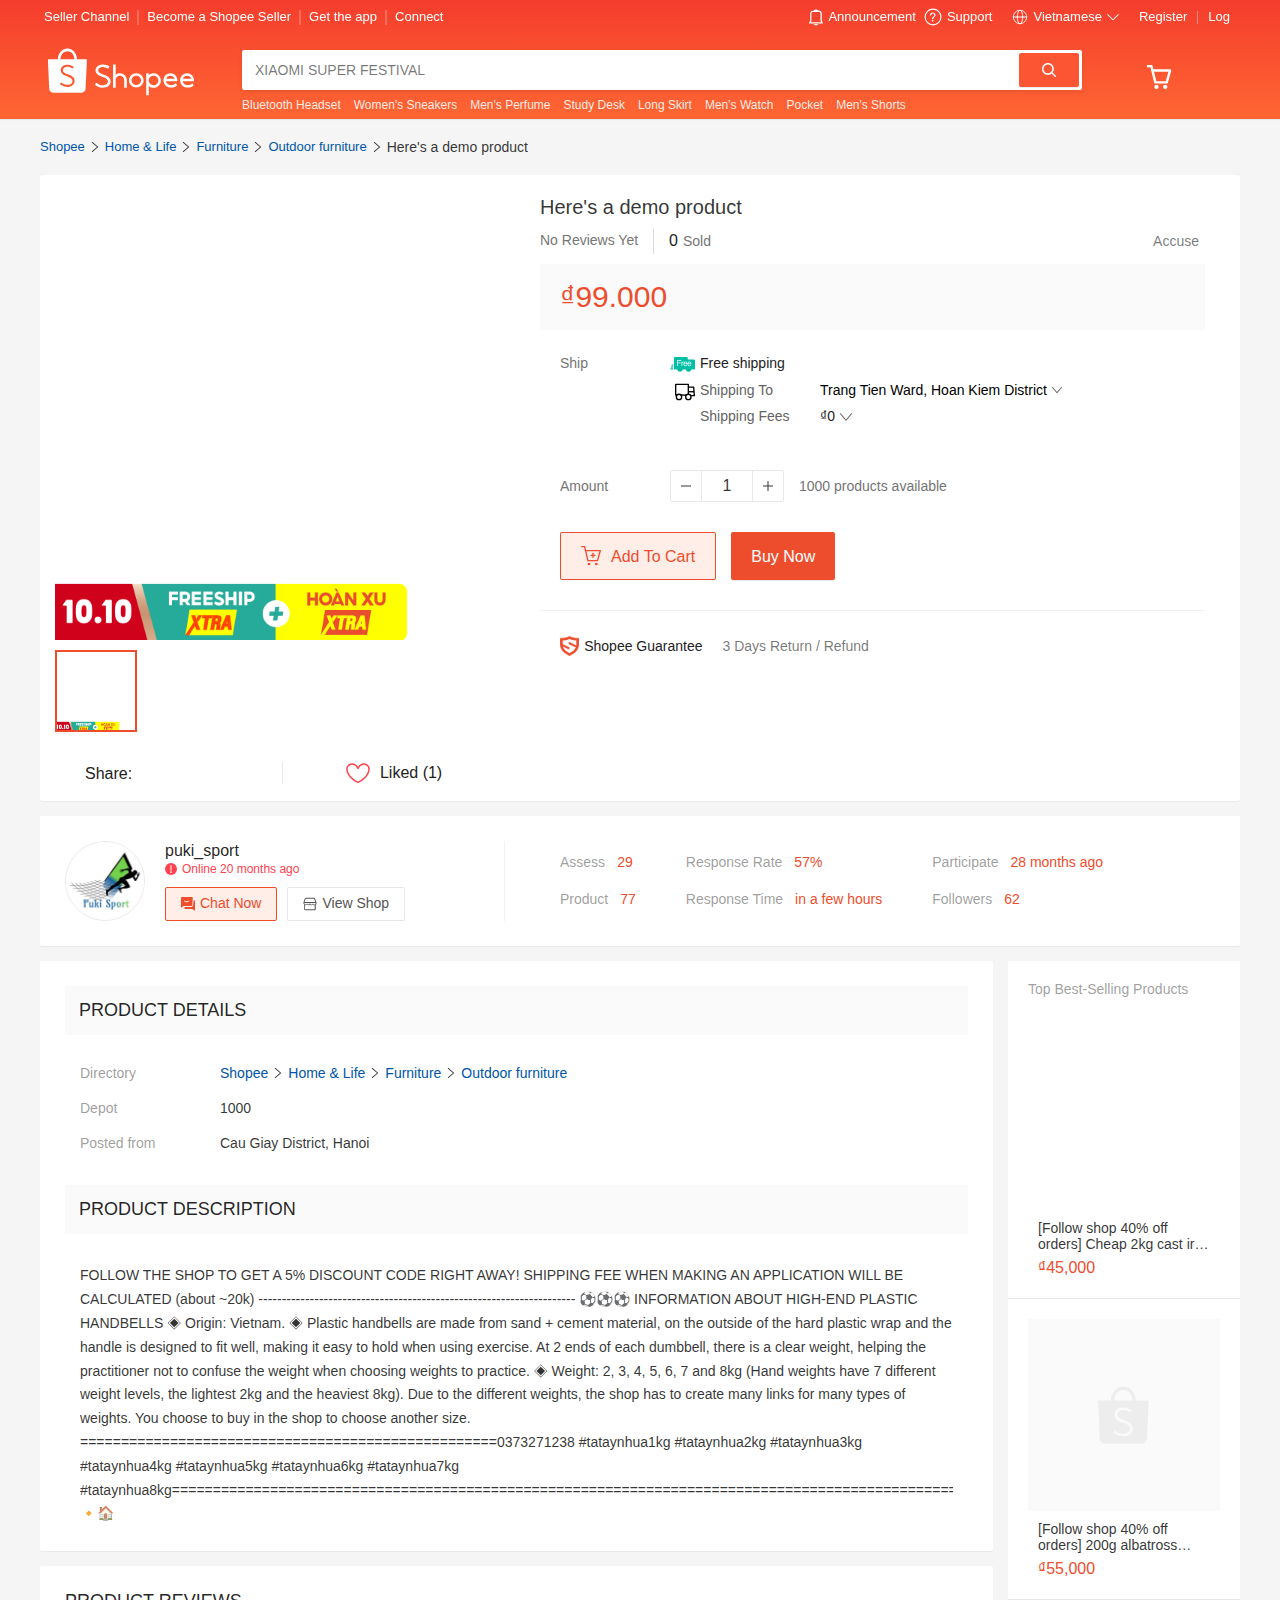
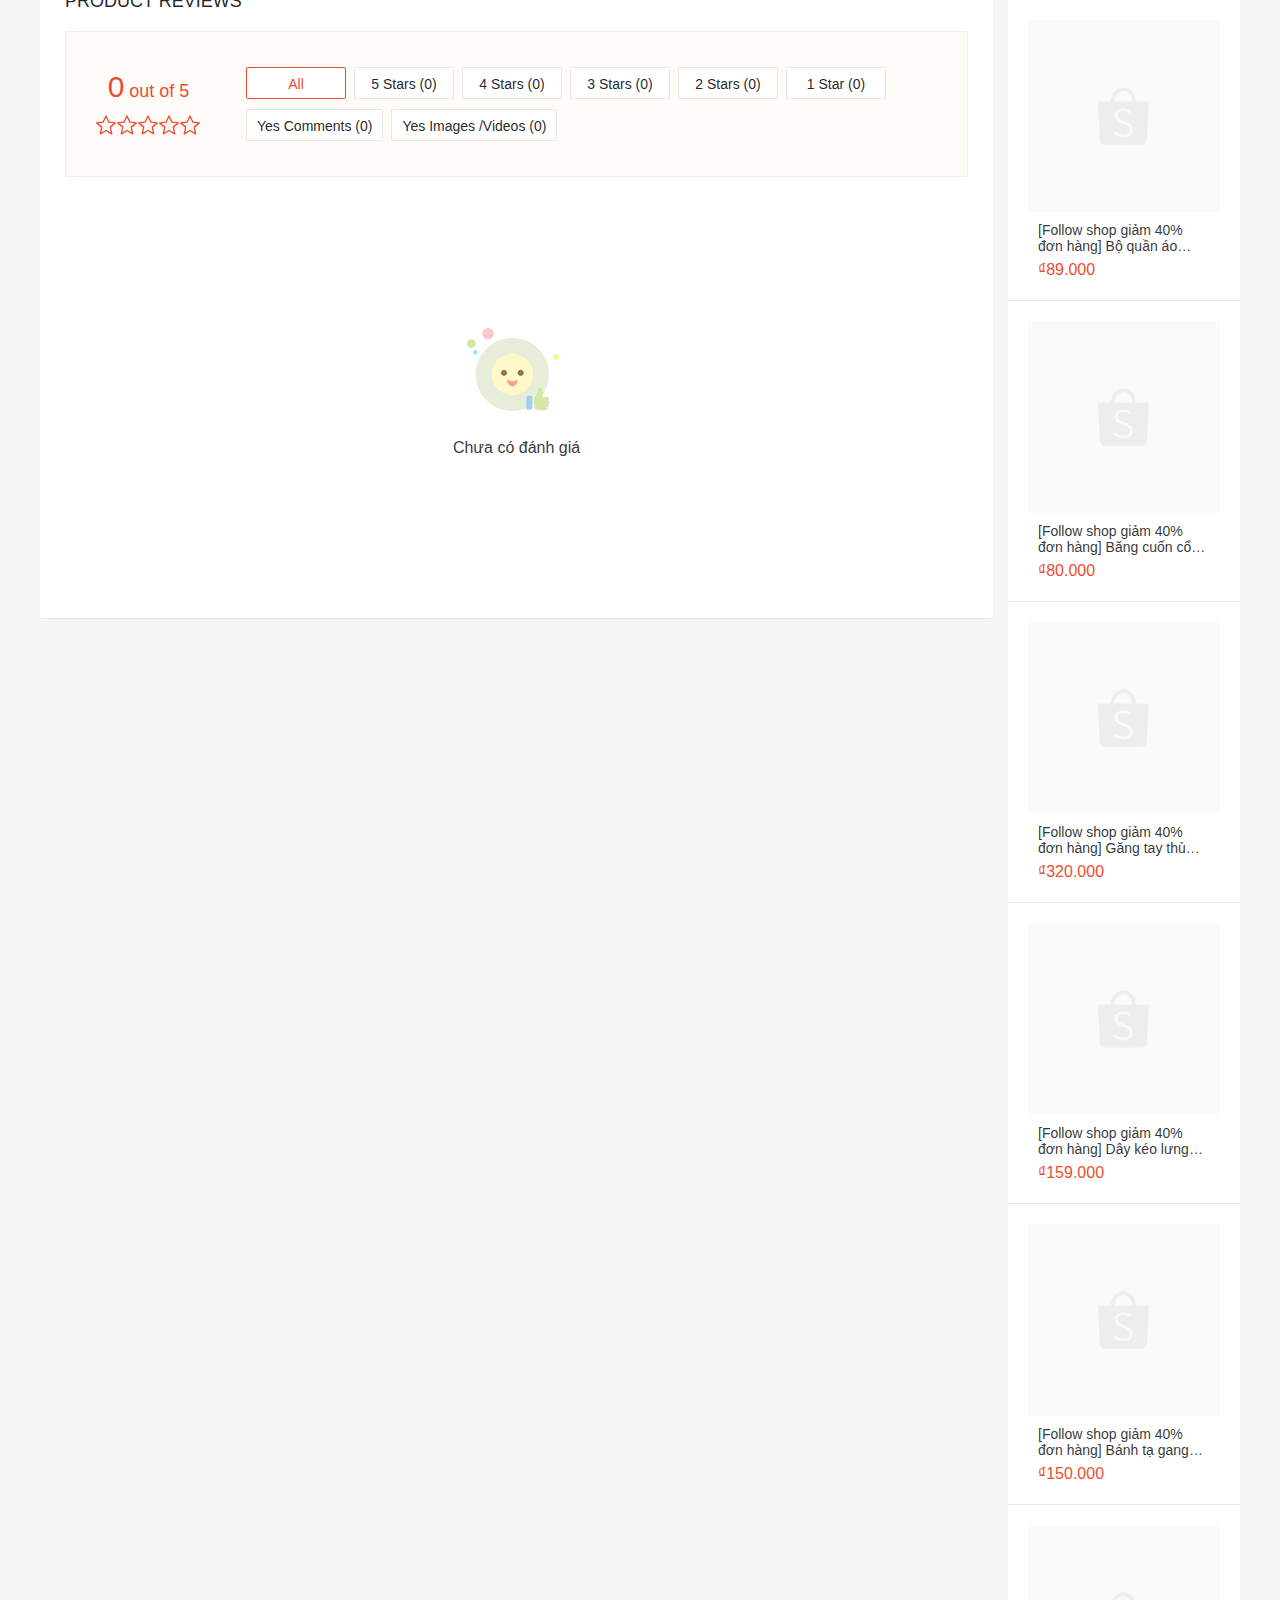
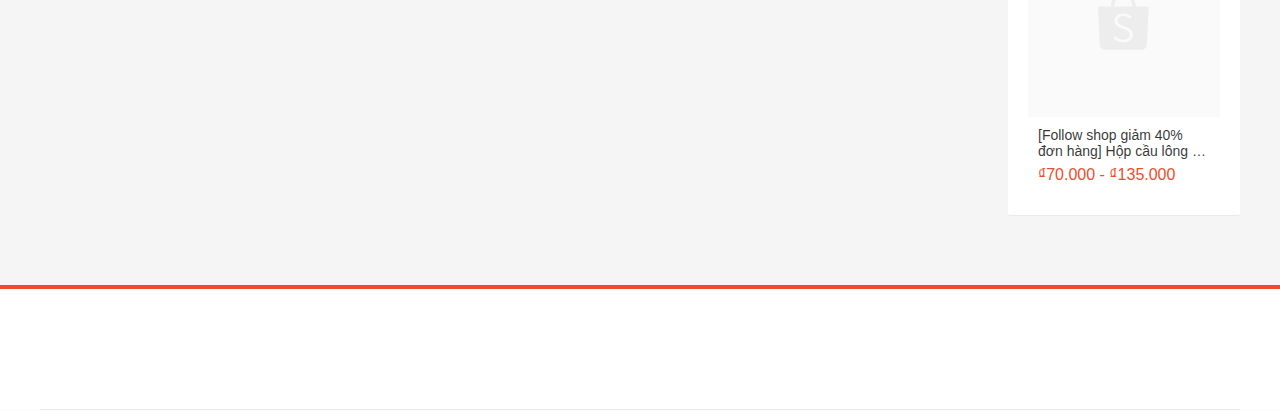
<file: assets/img/anh demo.html>
<!DOCTYPE html>
<!-- saved from url=(0092)https://shopee.vn/%C4%90%C3%A2y-l%C3%A0-s%E1%BA%A3n-ph%E1%BA%A9m-demo-i.272112732.6538004532 -->
<html dir="ltr" lang="vi"><head><meta http-equiv="Content-Type" content="text/html; charset=UTF-8">

<meta name="viewport" content="width=1240,shrink-to-fit=no">
<meta name="shopee:git-sha" content="5d3110f55de8cc5ddebf2c7b357d185675fddb1c">
<meta name="shopee:version" content="pc-v5.23.0">
<link rel="preload" href="./anh demo_files/bundle.c29ad01f78e9b14b.css" as="style" data-modern="true">
<link rel="modulepreload" href="./anh demo_files/webpack-runtime.477701d920316ffb.js.download" data-modern="true">
<link rel="modulepreload" href="./anh demo_files/5586.3af7d85c474e30c4.js.download" data-modern="true">
<link rel="modulepreload" href="./anh demo_files/bundle.3a934c4ddc6258d8.js.download" data-modern="true">
<script type="text/javascript" async="" src="./anh demo_files/linkid.js.download"></script><script type="text/javascript" async="" src="./anh demo_files/js"></script><script type="text/javascript" async="" src="./anh demo_files/analytics.js.download"></script><script src="./anh demo_files/1457130904612161" async=""></script><script async="" src="./anh demo_files/fbevents.js.download"></script><script async="" src="./anh demo_files/gtm.js.download"></script><script data-webfe="config">
window.__PAGE_ID__ = 1;
      window.__LOCALE__ = 'VN';
      window.__ENV__ = 'live';
      window.__ASSETS__ = {"DL_ENABLED_MALL_REGIONS":["SG","MY","ID","TH","VN","PH","TW"],"FESTIVAL_SKIN_V2":{"data":[{"id":24,"name":"Festival skin 26.9 - 11.10","start":1664125200,"end":1665507599,"status":"ongoing","visibility":true,"mtime":null,"operator":null,"mobile":{"category_image":null,"daily_discover_image":null,"timer":null,"custom_header_array":[{"header_name":"CATEGORY","image":null,"color":"#EE4D2D","display_width":null,"display_height":null,"background_image":"a400ade23def0370f7a3d5164c14782b"},{"header_name":"DAILY_DISCOVER","image":null,"color":"#EE4D2D","display_width":null,"display_height":null,"background_image":"af8e783d38e3137d4ab8fdf743276a50"}],"display":1,"header_color":null,"apply_to_pc":false},"pc":{"logo":null,"banner":null,"timer":null,"custom_header_array":null,"display":0,"header_color":null,"key_visual_height":null},"navbar":{"background_image_standard":null,"background_image_long":null,"color":null,"display":0}}],"error":null,"error_messages":null,"error_msg":null},"MART_CONFIG":{"shop":{"shopid":469064007,"username":"shopee_supermarket"},"header":{"bg_color":"#005dc7"}},"PAGE_MANIFEST":{"mall-brand-list-page":null,"mall-home-page":null,"pcmall-addondeal-aod":"https://deo.shopeemobile.com/shopee/stm-sg-live/webfe-rp-assets/13675/asset-VN-live.1fe01ff392b37c13b4f171762a590f78.json","pcmall-addondeal-pwg":"https://deo.shopeemobile.com/shopee/stm-sg-live/webfe-rp-assets/16833/asset-VN-live.b296352f38e0d730d479bfc54b2de9ad.json","pcmall-addondeal-pwp":"https://deo.shopeemobile.com/shopee/stm-sg-live/webfe-rp-assets/16701/asset-VN-live.09139a9a2b6227b236a3bb4c6153e0ef.json","pcmall-allcampaigns":"https://deo.shopeemobile.com/shopee/stm-sg-live/webfe-rp-assets/1854/asset-VN-live.c23cadbbf2f753d8a10fd8a19a4c75b5.json","pcmall-bundledeal":"https://deo.shopeemobile.com/shopee/stm-sg-live/webfe-rp-assets/6950/asset-VN-live.5843666620be76f670af2462381a4aa7.json","pcmall-cart":"https://deo.shopeemobile.com/shopee/stm-sg-live/webfe-rp-assets/2355/asset-VN-live.e39e735398bcace38d790377ad743209.json","pcmall-casedispute":{"version":1,"assets":{"TRANSIFY_MAPPING":{"en-live":1662635075,"en-us-live":1662635075,"es-ar-live":1662635075,"es-cl-live":1662635075,"es-co-live":1662635075,"es-es-live":1662635075,"es-mx-live":1662635075,"fil-live":1662635075,"fr-live":1662635075,"hi-live":1662635075,"id-live":1662635075,"ms-my-live":1662635075,"pl-live":1662635075,"pt-br-live":1662635075,"th-live":1662635075,"vi-live":1662635075,"zh-hans-live":1662635075,"zh-hant-live":1662635075}},"legacy":{"js":["https://deo.shopeemobile.com/shopee/shopee-pcmall-live-sg/casedispute/pcmall-casedispute.3dbd0878788336c2165c.legacy.js"],"css":["https://deo.shopeemobile.com/shopee/shopee-pcmall-live-sg/casedispute/pcmall-casedispute.405b22a79b194df44dca.legacy.css"]},"modern":{"js":["https://deo.shopeemobile.com/shopee/shopee-pcmall-live-sg/casedispute/pcmall-casedispute.3dbd0878788336c2165c.legacy.js"],"css":["https://deo.shopeemobile.com/shopee/shopee-pcmall-live-sg/casedispute/pcmall-casedispute.405b22a79b194df44dca.legacy.css"]}},"pcmall-categorypage":"https://deo.shopeemobile.com/shopee/stm-sg-live/webfe-rp-assets/25512/asset-VN-live.6e7819b281f9945282cb5b64d8e7f45e.json","pcmall-checkout":null,"pcmall-coins":"https://deo.shopeemobile.com/shopee/stm-sg-live/webfe-rp-assets/32474/asset-VN-live.5c57d5668c26e45480078fe10383cdba.json","pcmall-coinsrewardpage":"https://deo.shopeemobile.com/shopee/stm-sg-live/webfe-rp-assets/4693/asset-VN-live.0021633b73437eb9adb87931e351837f.json","pcmall-dailycheckin":["https://deo.shopeemobile.com/shopee/shopee-pcmall-live-sg/dailycheckin/main.26c6de67b6d93caba936.css","https://deo.shopeemobile.com/shopee/shopee-pcmall-live-sg/dailycheckin/main.73be7ec07b750f8c4b07.js"],"pcmall-ebcomponents-mb":null,"pcmall-ebcomponents-quiz":"https://deo.shopeemobile.com/shopee/stm-sg-live/webfe-rp-assets/30941/asset-VN-live.8ce8730666e64183a1be8e7bb5af7219.json","pcmall-ebcomponents-voting":"https://deo.shopeemobile.com/shopee/stm-sg-live/webfe-rp-assets/32107/asset-VN-live.cb536d9c1ebd3761be5907f99e0ae24e.json","pcmall-entrycollectionlanding":"https://deo.shopeemobile.com/shopee/stm-sg-live/webfe-rp-assets/26981/asset-VN-live.4e33618fa5373a8c9e55df92a3d71e95.json","pcmall-flashsale":"https://deo.shopeemobile.com/shopee/stm-sg-live/webfe-rp-assets/7299/asset-VN-live.d0c72711eaa0ebd431a29b95221e440e.json","pcmall-flashsale-entry":"https://deo.shopeemobile.com/shopee/stm-sg-live/webfe-rp-assets/7432/asset-VN-live.ad54a0d7df63b87c42e9cbc920e022cd.json","pcmall-flashsale-mart-entry":"https://deo.shopeemobile.com/shopee/stm-sg-live/webfe-rp-assets/7563/asset-VN-live.46e23f484806db90228037be2f661b44.json","pcmall-flashsale-mart-landing":"https://deo.shopeemobile.com/shopee/stm-sg-live/webfe-rp-assets/7623/asset-VN-live.171ad6f987aa58dfe4a065bac801a506.json","pcmall-flashsale-microsite":null,"pcmall-flashsalesoldout":"https://deo.shopeemobile.com/shopee/stm-sg-live/webfe-rp-assets/31123/asset-VN-live.1a11cb272369c7e751103dabb50d8acf.json","pcmall-formmanagement":{"version":1,"assets":{"TRANSIFY_COLLECTION_MAPPING":{"en-live-514":1663208640,"en-us-live-514":1663208640,"es-ar-live-514":1663208640,"es-cl-live-514":1663208640,"es-co-live-514":1663208640,"es-es-live-514":1663208640,"es-mx-live-514":1663208640,"fil-live-514":1663208640,"fr-live-514":1663208640,"hi-live-514":1663208640,"id-live-514":1663208640,"ms-my-live-514":1663208640,"pl-live-514":1663208640,"pt-br-live-514":1663208640,"th-live-514":1663208640,"vi-live-514":1663208640,"zh-hans-live-514":1663208640,"zh-hant-live-514":1663208640}},"legacy":{"js":["https://deo.shopeemobile.com/shopee/shopee-pcmall-live-sg/formmanagement/pcmall-formmanagement.d1c07b4bbd0758faa2ad.legacy.js"],"css":["https://deo.shopeemobile.com/shopee/shopee-pcmall-live-sg/formmanagement/pcmall-formmanagement.a1c59b016b4ddcf817ca.legacy.css"]},"modern":{"js":["https://deo.shopeemobile.com/shopee/shopee-pcmall-live-sg/formmanagement/pcmall-formmanagement.a8a0998cbd16fb6f949b.js"],"css":["https://deo.shopeemobile.com/shopee/shopee-pcmall-live-sg/formmanagement/pcmall-formmanagement.0ce634c0f34ebbe7e0c6.css"]}},"pcmall-groupbuy":["https://deo.shopeemobile.com/shopee/shopee-pcmall-live-sg/groupbuy/pcmall-groupbuy.23252a2ae64a26489ece.js"],"pcmall-homepage":"https://deo.shopeemobile.com/shopee/stm-sg-live/webfe-rp-assets/23037/asset-VN-live.f3b2f18c2fd9630418d349af19233665.json","pcmall-intermediate":"https://deo.shopeemobile.com/shopee/stm-sg-live/webfe-rp-assets/22370/asset-VN-live.be928922da9b635ba6b78cf1972b74f5.json","pcmall-itemcard":null,"pcmall-mall-brand-list-page":"https://deo.shopeemobile.com/shopee/stm-sg-live/webfe-rp-assets/26400/asset-VN-live.b34d5a7ef110a2bf3261d5c3b4df8ae1.json","pcmall-mall-landing-page":"https://deo.shopeemobile.com/shopee/stm-sg-live/webfe-rp-assets/26211/asset-VN-live.b2273cc5ba937da0e631014894ba197a.json","pcmall-mallfe":null,"pcmall-mart-categorylandingpage":null,"pcmall-mart-dealspage":null,"pcmall-mart-homepage":null,"pcmall-marthomepage":"https://deo.shopeemobile.com/shopee/stm-sg-live/webfe-rp-assets/18537/asset-VN-live.bec05fe2a94c50d2d0e35a482bae275a.json","pcmall-microsite":"https://deo.shopeemobile.com/shopee/stm-sg-live/webfe-rp-assets/24491/asset-VN-live.42c34951fb5e5dee93d9bc9a28ef8ac1.json","pcmall-paymentfe":"https://deo.shopeemobile.com/shopee/stm-sg-live/webfe-rp-assets/2255/asset-VN-live.18ff7912999cb38bab9e47f8eb415cda.json","pcmall-pcpagevoucherdetail":"https://deo.shopeemobile.com/shopee/stm-sg-live/webfe-rp-assets/21062/asset-VN-live.89d87a62e5cc04ed6df98b0325d8f434.json","pcmall-pdp":"https://deo.shopeemobile.com/shopee/stm-sg-live/webfe-rp-assets/15906/asset-VN-live.24b128e648a3a15a230b0eb226728cfe.json","pcmall-productcollectionlanding":"https://deo.shopeemobile.com/shopee/stm-sg-live/webfe-rp-assets/26884/asset-VN-live.50891b6bcbc7549415d6438e3d1160dd.json","pcmall-productdetailspage":"https://deo.shopeemobile.com/shopee/stm-sg-live/webfe-rp-assets/32907/asset-VN-live.e20a38e86aaae7bd9e3b82168e3068a5.json","pcmall-productshopvoucher":"https://deo.shopeemobile.com/shopee/stm-sg-live/webfe-rp-assets/22772/asset-VN-live.29b22b77ab0ac4ece8cdae970e03727d.json","pcmall-productshopvouchers":"https://deo.shopeemobile.com/shopee/stm-sg-live/webfe-rp-assets/22678/asset-VN-live.962d6909d1022e0fb18d6d2150f55d68.json","pcmall-rcmd-cart-ymal":"https://deo.shopeemobile.com/shopee/stm-sg-live/webfe-rp-assets/22952/asset-VN-live.56f64b6e0e86ce5c2ea8fbe77dcbe0e8.json","pcmall-rcmd-cart-ymal-page":"https://deo.shopeemobile.com/shopee/stm-sg-live/webfe-rp-assets/24788/asset-VN-live.2d563e173d88d75124a52c9a2563235a.json","pcmall-rcmd-daily-discover-module":null,"pcmall-rcmd-daily-discover-page":null,"pcmall-rcmd-flash-sale-sold-out-page":"https://deo.shopeemobile.com/shopee/stm-sg-live/webfe-rp-assets/33300/asset-VN-live.a6483700cec0a5fd820936d6a83b8f85.json","pcmall-rcmd-mart-recommendation-page":null,"pcmall-rcmd-pdp-ftss":null,"pcmall-rcmd-pdp-sp":null,"pcmall-rcmd-pdp-ymal":null,"pcmall-rcmd-shop-rfy-page":null,"pcmall-recommendcartvoucherspc":"https://deo.shopeemobile.com/shopee/stm-sg-live/webfe-rp-assets/21924/asset-VN-live.51ec2eb57eb102f0c1adbdcc1f86b2c4.json","pcmall-recommendshopvoucherlistpc":"https://deo.shopeemobile.com/shopee/stm-sg-live/webfe-rp-assets/21874/asset-VN-live.50ad06566294989da2e5f341fc7ab670.json","pcmall-return":"https://deo.shopeemobile.com/shopee/stm-sg-live/webfe-rp-assets/30567/asset-VN-live.f1a65f7c19cfdc42545061723e01fb2c.json","pcmall-returnevidence":"https://deo.shopeemobile.com/shopee/stm-sg-live/webfe-rp-assets/34260/asset-VN-live.9bd004fc5bb3c2de4532bb6edc30bd3c.json","pcmall-sclp":{"version":1,"assets":{},"legacy":{"js":["https://deo.shopeemobile.com/shopee/shopee-pcmall-live-sg/sclp/pcmall-sclp.97983cf38644c7eb20d9.js"],"css":["https://deo.shopeemobile.com/shopee/shopee-pcmall-live-sg/sclp/pcmall-sclp.070433ad96fcf226a26e.css"]},"modern":{"js":["https://deo.shopeemobile.com/shopee/shopee-pcmall-live-sg/sclp/pcmall-sclp.97983cf38644c7eb20d9.js"],"css":["https://deo.shopeemobile.com/shopee/shopee-pcmall-live-sg/sclp/pcmall-sclp.070433ad96fcf226a26e.css"]}},"pcmall-sellervoucher":"https://deo.shopeemobile.com/shopee/stm-sg-live/webfe-rp-assets/22629/asset-VN-live.11c493bb9fe2f6ac33aa2e69eef0112c.json","pcmall-sellervoucherlist":"https://deo.shopeemobile.com/shopee/stm-sg-live/webfe-rp-assets/22501/asset-VN-live.8c3b38d3835788b178647bcdbbadc0f3.json","pcmall-shopcollectionlanding":"https://deo.shopeemobile.com/shopee/stm-sg-live/webfe-rp-assets/26691/asset-VN-live.67ced08507aca4a33c910d0b7790c287.json","pcmall-shopcustompage":null,"pcmall-shopmicrofe":"https://deo.shopeemobile.com/shopee/stm-sg-live/webfe-rp-assets/4786/asset-VN-live.03cc8726f74eda84719df4c068d182af.json","pcmall-shoprating":{"version":1,"assets":{},"legacy":{"js":["https://deo.shopeemobile.com/shopee/shopee-pcmall-live-sg/shoprating/pcmall-shoprating.ed990a5231b044fbe19d.js"],"css":["https://deo.shopeemobile.com/shopee/shopee-pcmall-live-sg/shoprating/pcmall-shoprating.170009ceec9edb1862da.css"]},"modern":{"js":["https://deo.shopeemobile.com/shopee/shopee-pcmall-live-sg/shoprating/pcmall-shoprating.ed990a5231b044fbe19d.js"],"css":["https://deo.shopeemobile.com/shopee/shopee-pcmall-live-sg/shoprating/pcmall-shoprating.170009ceec9edb1862da.css"]}},"pcmall-useraccount":"https://deo.shopeemobile.com/shopee/stm-sg-live/webfe-rp-assets/27945/asset-VN-live.d8c6318b82b38db1190b580c67b77b99.json","pcmall-voucherproductfocusedui":"https://deo.shopeemobile.com/shopee/stm-sg-live/webfe-rp-assets/22192/asset-VN-live.fabd83e4c60726cdee2a77560ca64107.json","pcmall-voucherwallet":"https://deo.shopeemobile.com/shopee/stm-sg-live/webfe-rp-assets/21747/asset-VN-live.30a37f1237f116a9226274c7646bbc71.json","pcmall-voucherwalletmodalpc":"https://deo.shopeemobile.com/shopee/stm-sg-live/webfe-rp-assets/22107/asset-VN-live.b10012719df86094223e177f125a0552.json","pcmall-voucherwalletvoucherpreview":"https://deo.shopeemobile.com/shopee/stm-sg-live/webfe-rp-assets/23579/asset-VN-live.7b6f4b93b915056eaebdda809cd4e253.json"},"TRANSIFY_COLLECTION_MAPPING":{"en-live-106":1665029471,"en-live-110":1655981629,"en-live-115":1655981629,"en-live-119":1655981629,"en-live-12":1655981629,"en-live-120":1655981629,"en-live-121":1655981629,"en-live-122":1655981629,"en-live-124":1661245207,"en-live-125":1655981629,"en-live-127":1658480839,"en-live-134":1657694310,"en-live-135":1655981629,"en-live-137":1657685110,"en-live-139":1655981629,"en-live-144":1655981629,"en-live-146":1655981629,"en-live-148":1655981629,"en-live-149":1658722250,"en-live-150":1661863765,"en-live-153":1655981629,"en-live-154":1655981629,"en-live-156":1655981629,"en-live-157":1655981629,"en-live-159":1655981629,"en-live-168":1655981629,"en-live-175":1656408025,"en-live-176":1665471598,"en-live-177":1655981629,"en-live-178":1664900134,"en-live-179":1664877711,"en-live-188":1655981629,"en-live-205":1655981629,"en-live-207":1655981629,"en-live-208":1655981629,"en-live-212":1655981629,"en-live-213":1657174722,"en-live-22":1660544955,"en-live-225":1662001619,"en-live-226":1655981629,"en-live-227":1664442578,"en-live-23":1655981629,"en-live-232":1662001676,"en-live-24":1655981629,"en-live-247":1655981629,"en-live-25":1655981629,"en-live-251":1655981629,"en-live-252":1655981629,"en-live-26":1655981629,"en-live-262":1655981629,"en-live-264":1655981629,"en-live-266":1655981629,"en-live-267":1655981629,"en-live-274":1655981629,"en-live-28":1620289785,"en-live-281":1655981629,"en-live-284":1663035615,"en-live-286":1655981629,"en-live-289":1655981629,"en-live-293":1661998638,"en-live-309":1655981629,"en-live-313":1659414261,"en-live-315":1655981629,"en-live-327":1665369916,"en-live-331":1655981629,"en-live-34":1657259124,"en-live-347":1659926069,"en-live-35":1665065934,"en-live-353":1655981629,"en-live-356":1657703812,"en-live-359":1657162064,"en-live-36":1660185822,"en-live-37":1660128668,"en-live-371":1634122248,"en-live-38":1655981629,"en-live-381":1655981629,"en-live-382":1655981629,"en-live-39":1655981629,"en-live-390":1655981629,"en-live-391":1655981629,"en-live-4":1655981629,"en-live-41":1663295248,"en-live-410":1655981629,"en-live-421":1655981629,"en-live-435":1663057971,"en-live-439":1655981629,"en-live-44":1655981629,"en-live-444":1655981629,"en-live-45":1655981629,"en-live-451":1658384970,"en-live-454":1655981629,"en-live-456":1655981629,"en-live-46":1655981629,"en-live-460":1655981629,"en-live-465":1658808290,"en-live-479":1657091510,"en-live-485":1661747640,"en-live-486":1659507791,"en-live-492":1665369916,"en-live-5":1655981629,"en-live-508":1663145940,"en-live-516":1657695376,"en-live-52":1655981629,"en-live-529":1664435670,"en-live-53":1660720220,"en-live-533":1663741158,"en-live-539":1663818197,"en-live-54":1665483333,"en-live-543":1664374666,"en-live-55":1665065297,"en-live-57":1661155950,"en-live-58":1664786491,"en-live-59":1655981629,"en-live-6":1655981629,"en-live-60":1665065262,"en-live-61":1655981629,"en-live-63":1660097264,"en-live-64":1655981629,"en-live-65":1655981629,"en-live-7":1665044696,"en-live-70":1655981629,"en-live-71":1665047225,"en-live-73":1635491828,"en-live-74":1657237697,"en-live-76":1665461331,"en-live-8":1637915690,"en-live-84":1655981629,"en-live-89":1655981629,"en-live-94":1655981629,"en-live-95":1655981629,"en-live-96":1655981629,"en-live-97":1655981629,"en-live-99":1655981629,"vi-live-106":1661998549,"vi-live-110":1655981629,"vi-live-115":1655981629,"vi-live-119":1655981629,"vi-live-12":1655981629,"vi-live-120":1655981629,"vi-live-121":1655981629,"vi-live-122":1655981629,"vi-live-124":1661245207,"vi-live-125":1655981629,"vi-live-127":1658480839,"vi-live-134":1657694310,"vi-live-135":1655981629,"vi-live-137":1657685110,"vi-live-139":1655981629,"vi-live-144":1655981629,"vi-live-146":1655981629,"vi-live-148":1655981629,"vi-live-149":1658722250,"vi-live-150":1661863765,"vi-live-153":1655981629,"vi-live-154":1655981629,"vi-live-156":1655981629,"vi-live-157":1655981629,"vi-live-159":1655981629,"vi-live-168":1655981629,"vi-live-175":1656408025,"vi-live-176":1665471598,"vi-live-177":1655981629,"vi-live-178":1664900134,"vi-live-179":1664877711,"vi-live-188":1655981629,"vi-live-205":1655981629,"vi-live-207":1655981629,"vi-live-208":1655981629,"vi-live-212":1655981629,"vi-live-213":1657174722,"vi-live-22":1655981629,"vi-live-225":1662001619,"vi-live-226":1655981629,"vi-live-227":1664442578,"vi-live-23":1655981629,"vi-live-232":1662001676,"vi-live-24":1655981629,"vi-live-247":1655981629,"vi-live-25":1655981629,"vi-live-251":1655981629,"vi-live-252":1655981629,"vi-live-26":1655981629,"vi-live-262":1655981629,"vi-live-264":1655981629,"vi-live-266":1655981629,"vi-live-267":1655981629,"vi-live-274":1655981629,"vi-live-28":1620289785,"vi-live-281":1655981629,"vi-live-284":1663035615,"vi-live-286":1656039526,"vi-live-289":1655981629,"vi-live-293":1661998638,"vi-live-309":1655981629,"vi-live-313":1659414261,"vi-live-315":1655981629,"vi-live-327":1665369916,"vi-live-331":1655981629,"vi-live-34":1657259124,"vi-live-347":1659926069,"vi-live-35":1665065934,"vi-live-353":1655981629,"vi-live-356":1657703812,"vi-live-359":1657162064,"vi-live-36":1660185822,"vi-live-37":1659670215,"vi-live-371":1634122248,"vi-live-38":1655981629,"vi-live-381":1655981629,"vi-live-382":1655981629,"vi-live-39":1655981629,"vi-live-390":1655981629,"vi-live-391":1655981629,"vi-live-4":1655981629,"vi-live-41":1663295248,"vi-live-410":1655981629,"vi-live-421":1655981629,"vi-live-435":1663057971,"vi-live-439":1655981629,"vi-live-44":1655981629,"vi-live-444":1655981629,"vi-live-45":1655981629,"vi-live-451":1658384970,"vi-live-454":1655981629,"vi-live-456":1655981629,"vi-live-46":1655981629,"vi-live-460":1655981629,"vi-live-465":1658808290,"vi-live-479":1657091510,"vi-live-485":1661747640,"vi-live-486":1659507791,"vi-live-492":1665369916,"vi-live-5":1655981629,"vi-live-508":1663145940,"vi-live-516":1657695376,"vi-live-52":1655981629,"vi-live-529":1664435670,"vi-live-53":1660720220,"vi-live-533":1663741158,"vi-live-539":1663818197,"vi-live-54":1665483333,"vi-live-543":1664374666,"vi-live-55":1665065297,"vi-live-57":1661155950,"vi-live-58":1664766611,"vi-live-59":1655981629,"vi-live-6":1655981629,"vi-live-60":1665065262,"vi-live-61":1655981629,"vi-live-63":1660554724,"vi-live-64":1655981629,"vi-live-65":1655981629,"vi-live-7":1665306430,"vi-live-70":1655981629,"vi-live-71":1665047225,"vi-live-73":1635491828,"vi-live-74":1657237697,"vi-live-76":1665461331,"vi-live-8":1637915690,"vi-live-84":1655981629,"vi-live-89":1655981629,"vi-live-94":1655981629,"vi-live-95":1655981629,"vi-live-96":1655981629,"vi-live-97":1655981629,"vi-live-99":1655981629},"USER_STATIC_TOGGLE":{"af_sap_sdk":true,"af_sap_legacy":true,"use_anti_crawler_api_protection_sdk":true,"context_action_account_v2":false,"standalone_security_sdk":true,"standalone_fetch_utils":true,"fetch_account_v2":true,"fetch_account_v4":true,"account_payment_migrate":true,"account_info_sync_fetch_server_pc":true,"account_info_sync_fetch_server_rw":true,"account_info_sync_fetch_server_lite":true,"account_info_sync_fetch_client_pc":true,"account_info_sync_fetch_client_rw":true,"account_info_sync_fetch_client_lite":true,"account_redux_invalid_server_state_report_pc":true,"account_redux_invalid_server_state_report_rw":true,"account_redux_invalid_server_state_report_lite":true,"signup_otp_zalo_web":{"default":{"default":{"default":true}}},"authentication_signup_by_otp_redux_otp_api_v4":{"default":{"default":{"default":true}}},"user_signup_by_otp_signup_login_api_v4":{"default":{"default":{"default":true}}},"login_otp_zalo_web":{"default":{"default":{"default":true}}},"authentication_login_by_otp_redux_otp_api_v4":{"default":{"default":{"default":true}}},"user_login_by_otp_signup_login_api_v4":{"default":{"default":{"default":true}}},"authentication_bind_otp_zalo_web":{"default":{"default":{"default":true}}},"authentication_third_party_migrate_pc_rw":{"default":{"default":{"default":true}}},"authentication_social_bind_account_otp_api_v4":{"default":{"default":{"default":true}}},"otp_shared_service_otp_zalo_web":{"default":{"default":{"default":true}}},"lite_fetch_account_v4":false}};
      /*__asset_override__*/
</script>
<script>!function(){if(self.document){var e=self.document.createElement("script"),t="noModule"in e,n=t;Object.defineProperty(self,"SUPPORT_MODULE",{get:function(){return n},configurable:!1,enumerable:!1}),!t&&"onbeforeload"in e&&(self.document.addEventListener("beforeload",(function(t){if(t.target===e)n=!0;else if(!t.target.hasAttribute("nomodule")||!n)return;t.preventDefault()}),!0),e.type="module",e.src=".",self.document.head.appendChild(e),e.remove())}}();</script>
<script nomodule="">document.documentMode<=10&&location.replace("/unsupported.html")</script>
<script nomodule="" src="./anh demo_files/polyfill-legacy.001061db45c9310f.legacy.js.download"></script>
<script>!function(){var t=document&&document.querySelector('script[type^="text/shopee-short-url-checked"]'),e=!(!t||"1"!==t.textContent),o=(location&&location.origin||"").replace(/^(https?:\/\/)lite\./,(function(t,e){return e}));function n(){document&&document.body&&(document.body.style.visibility="visible")}function a(t,e){void 0===e&&(e=!1);var a=function(t){var e=document.createElement("a");return e.href=t,{pathname:e.pathname,hash:e.hash,search:e.search,protocol:e.protocol}}(t),r=a.pathname,i=a.hash;if(e&&(document&&document.body&&(document.body.style.visibility="hidden"),setTimeout(n,5e3)),"/"!==r&&!function(t){return"/supermarket"===t||"/supermarket/"===t}(r)&&function(t){return 1===t.split("/").filter(Boolean).length}(r)&&r.length<256&&""===i&&0===r.lastIndexOf("/")){var s=new XMLHttpRequest;s.open("GET",o+"/api/v4/pages/is_short_url/?path="+r.replace("/","")),s.setRequestHeader("Content-Type","application/json"),s.setRequestHeader("Accept","application/json"),s.onreadystatechange=function(){if(4===this.readyState)if(200===this.status){var t=JSON.parse(this.responseText);t&&t.data&&t.data.url?(console.log("Redirecting via short url to: res.data.url"),location.href=t.data.url):e&&n()}else e&&n()},s.send()}}var r=window.history.pushState;window.history.pushState=function(){var t=arguments[2];t&&a(t),r.apply(history,arguments)};var i=window.history.replaceState;window.history.replaceState=function(){var t=arguments[2];t&&a(t),i.apply(history,arguments)},e||a(location.href,!0)}();</script>
<script>if(window.ga=window.ga||function(){(ga.q=ga.q||[]).push(arguments)},ga.l=+new Date,window.PerformanceObserver)try{var observer=new window.PerformanceObserver((function(e){for(var r=e.getEntries(),n=0;n<r.length;n++){var a=r[n],i=a.name,t=Math.round(a.startTime+a.duration);ga("send",{hitType:"timing",timingCategory:"Performance Metrics",timingVar:i,timingValue:t})}}));observer.observe({entryTypes:["paint"]})}catch(e){}</script>
<script>"loading"in HTMLImageElement.prototype?document.addEventListener("DOMContentLoaded",(function(){document.querySelectorAll("img[loading].lazyload").forEach((function(e){e.src=e.dataset.src}))})):document.write('<script type="text/javascript" src="https://deo.shopeemobile.com/shopee/shopee-pcmall-live-sg//assets/polyfill.6eeeee64c6017caa.js"><\/script>')</script><script>window.MutationObserver||document.write('<script type="text/javascript" src="https://deo.shopeemobile.com/shopee/shopee-pcmall-live-sg//assets/polyfill.909f7922f04e46f7.js"><\/script>')</script><script>"IntersectionObserver"in window&&"IntersectionObserverEntry"in window&&"intersectionRatio"in window.IntersectionObserverEntry.prototype&&"isIntersecting"in window.IntersectionObserverEntry.prototype||document.write('<script type="text/javascript" src="https://deo.shopeemobile.com/shopee/shopee-pcmall-live-sg//assets/polyfill.e74248e871a636a1.js"><\/script>')</script><script>!function(){var e=document.createElement("div").style;e.setProperty&&e.setProperty("--x","x"),e.getPropertyValue&&"x"===e.getPropertyValue("--x")||(document.write('<script type="text/javascript" src="https://deo.shopeemobile.com/shopee/shopee-pcmall-live-sg//assets/polyfill.0b761ff65aca5425.js"><\/script>'),document.write("<script>window.cssVars({preserveVars:!0,watch:!0});<\/script>"))}()</script>
<link type="application/opensearchdescription+xml" rel="search" href="https://deo.shopeemobile.com/shopee/shopee-pcmall-live-sg//assets/b25e10cdd951cc747e7eec62679d438f.xml">
<link rel="dns-prefetch" href="https://cf.shopee.vn/">
<link rel="dns-prefetch" href="https://deo.shopeemobile.com/shopee/">
<link rel="dns-prefetch" href="https://cv.shopee.vn/">
<script src="./anh demo_files/index.js.download"></script>
<script id="gtm-script" data-locale="vn" data-gtm-id="GTM-WJZQSJF">!function(t,e,a,n){t[n]=[];var o=["PL","ES"].indexOf(__LOCALE__)>=0,r=o?"denied":"granted";!function(){dataLayer.push(arguments)}("consent","default",{consent_analytical:r,consent_functional:r,consent_advertising:r,consent_thirdparty_google:r,consent_thirdparty_tiktok:r,wait_for_update:o?15e3:0});var d=document.currentScript||document.getElementById("gtm-script");if(d){var i=d.getAttribute("data-locale"),c=d.getAttribute("data-gtm-id"),s=d.getAttribute("data-delay-load"),u="",g=0;s&&(u="delay",g=5e3),t[n]=t[n]||[];var m=Date.now(),_={"gtm.start":m,event:"gtm.js",country:i};u&&(_.userGroup=u),t[n].push(_);var l=!1;t.__shopeeLoadGTM=function(){l||(l=!0,g=Math.max(0,Math.min(g,g-(Date.now()-m))),setTimeout((function(){var t=e.getElementsByTagName(a)[0],n=e.createElement(a);n.async=!0,n.src="https://www.googletagmanager.com/gtm.js?id="+c,t.parentNode.insertBefore(n,t)}),g))},o||t.__shopeeLoadGTM()}}(window,document,"script","dataLayer");</script>
<link rel="stylesheet" data-modern="true" href="./anh demo_files/bundle.c29ad01f78e9b14b.css">
<link rel="prefetch" as="fetch" href="https://deo.shopeemobile.com/shopee/stm-sg-live/shopee-pcmall-live-sg/vi.col22.1655981629.json"><link rel="prefetch" as="fetch" href="https://deo.shopeemobile.com/shopee/stm-sg-live/shopee-pcmall-live-sg/vi.col60.1665065262.json"><link rel="prefetch" as="fetch" href="https://deo.shopeemobile.com/shopee/stm-sg-live/shopee-pcmall-live-sg/vi.col262.1655981629.json"><link rel="prefetch" as="fetch" href="https://deo.shopeemobile.com/shopee/stm-sg-live/shopee-pcmall-live-sg/vi.col115.1655981629.json"><link rel="prefetch" as="fetch" href="https://deo.shopeemobile.com/shopee/stm-sg-live/shopee-pcmall-live-sg/vi.col159.1655981629.json"><link rel="prefetch" as="fetch" href="https://deo.shopeemobile.com/shopee/stm-sg-live/shopee-pcmall-live-sg/vi.col134.1657694310.json"><link rel="prefetch" as="fetch" href="https://deo.shopeemobile.com/shopee/stm-sg-live/shopee-pcmall-live-sg/vi.col57.1661155950.json"><link rel="prefetch" as="fetch" href="https://deo.shopeemobile.com/shopee/stm-sg-live/shopee-pcmall-live-sg/vi.col46.1655981629.json"><link rel="prefetch" as="fetch" href="https://deo.shopeemobile.com/shopee/stm-sg-live/shopee-pcmall-live-sg/vi.col35.1665065934.json"><link rel="prefetch" as="fetch" href="https://deo.shopeemobile.com/shopee/stm-sg-live/shopee-pcmall-live-sg/vi.col516.1657695376.json"><link rel="prefetch" as="fetch" href="https://deo.shopeemobile.com/shopee/stm-sg-live/shopee-pcmall-live-sg/vi.col26.1655981629.json"><link rel="prefetch" as="fetch" href="https://deo.shopeemobile.com/shopee/stm-sg-live/shopee-pcmall-live-sg/vi.col34.1657259124.json"><link rel="prefetch" as="fetch" href="https://deo.shopeemobile.com/shopee/stm-sg-live/shopee-pcmall-live-sg/vi.col96.1655981629.json"><link rel="prefetch" as="fetch" href="https://deo.shopeemobile.com/shopee/stm-sg-live/shopee-pcmall-live-sg/vi.col25.1655981629.json"><link rel="prefetch" as="fetch" href="https://deo.shopeemobile.com/shopee/stm-sg-live/shopee-pcmall-live-sg/vi.col179.1664877711.json"><title>Đây là sản phẩm demo | Shopee Việt Nam</title><meta name="theme-color" content="#f53d2d" data-rh="true"><script type="application/ld+json" data-rh="true">{"@context":"http://schema.org","@type":"WebSite","url":"https://shopee.vn","potentialAction":{"@type":"SearchAction","target":"/search?keyword={search_term_string}","query-input":"required name=search_term_string"},"name":"Shopee","sameAs":["https://www.facebook.com/ShopeeVN","https://www.instagram.com/Shopee_VN/","https://www.youtube.com/channel/UCKcxoGpxOJx3nt83MCG-nuQ","https://play.google.com/store/apps/details?id=com.shopee.vn","https://itunes.apple.com/VN/app/id959841449"]}</script><script type="text/javascript" charset="utf-8" async="" data-requirecontext="_" data-requiremodule="https://deo.shopeemobile.com/shopee/shopee-trackingsdk-live-sg/amd/@shopee/tracking-ubt@85bc182.min.js" src="./anh demo_files/tracking-ubt@85bc182.min.js.download"></script><script type="text/javascript" charset="utf-8" async="" data-requirecontext="_" data-requiremodule="https://deo.shopeemobile.com/shopee/shopee-trackingsdk-live-sg/amd/@shopee/tracking-algo@85bc182.min.js" src="./anh demo_files/tracking-algo@85bc182.min.js.download"></script><link rel="stylesheet" href="./anh demo_files/pcmall-productdetailspage.5400c7fe224344c70b13.legacy.css"><script type="text/javascript" id="sp-af-c9349935" src="./anh demo_files/613832263d29374ef4cd566434d8f268cb15367d.js.download"></script><script type="text/javascript" charset="utf-8" async="" data-requirecontext="_" data-requiremodule="https://deo.shopeemobile.com/shopee/shopee-trackingsdk-live-sg/amd/@shopee/tracking-core@85bc182.min.js" src="./anh demo_files/tracking-core@85bc182.min.js.download"></script><link rel="prefetch" as="fetch" href="https://deo.shopeemobile.com/shopee/stm-sg-live/shopee-pcmall-live-sg/vi.col63.1660554724.json"><link rel="prefetch" as="fetch" href="https://deo.shopeemobile.com/shopee/stm-sg-live/shopee-pcmall-live-sg/vi.col58.1664766611.json"><link rel="prefetch" as="fetch" href="https://deo.shopeemobile.com/shopee/stm-sg-live/shopee-pcmall-live-sg/vi.col264.1655981629.json"><link rel="prefetch" as="fetch" href="https://deo.shopeemobile.com/shopee/stm-sg-live/shopee-pcmall-live-sg/vi.col45.1655981629.json"><link rel="stylesheet" type="text/css" href="./anh demo_files/7464.12e5edfcac71e568.css"><link rel="stylesheet" type="text/css" href="./anh demo_files/PageProductBelowTheFold.59266f868140b83b1fbf.legacy.css"><link rel="stylesheet" type="text/css" href="./anh demo_files/5823.0b51a72d1d3614b5.css"><link rel="prefetch" as="fetch" href="https://deo.shopeemobile.com/shopee/stm-sg-live/shopee-pcmall-live-sg/vi.col61.1655981629.json"><link rel="stylesheet" type="text/css" href="./anh demo_files/5475.ba861f988ef3eb040844.legacy.css"><link rel="canonical" href="https://shopee.vn/%C4%90%C3%A2y-la%CC%80-sa%CC%89n-ph%C3%A2%CC%89m-demo-i.272112732.6538004532" data-rh="true"><link rel="amphtml" href="https://shopee.vn/amp/%C4%90%C3%A2y-la%CC%80-sa%CC%89n-ph%C3%A2%CC%89m-demo-i.272112732.6538004532" data-rh="true"><meta name="description" content="Mua Đây là sản phẩm demo giá tốt. Mua hàng qua mạng uy tín, tiện lợi. Shopee đảm bảo nhận hàng, hoặc được hoàn lại tiền Giao Hàng Miễn Phí. XEM NGAY!" data-rh="true"><meta name="robots" content="all" data-rh="true"><meta property="og:title" content="Đây là sản phẩm demo | Shopee Việt Nam" data-rh="true"><meta property="og:description" content="Mua Đây là sản phẩm demo giá tốt. Mua hàng qua mạng uy tín, tiện lợi. Shopee đảm bảo nhận hàng, hoặc được hoàn lại tiền Giao Hàng Miễn Phí. XEM NGAY!" data-rh="true"><meta property="og:type" content="website" data-rh="true"><meta property="og:url" content="https://shopee.vn/Đây-là-sản-phẩm-demo-i.272112732.6538004532" data-rh="true"><meta property="og:image" content="https://cf.shopee.vn/file/887cf7c7bce69d2fd0936f3aa1c68e87" data-rh="true"><script type="application/ld+json" data-rh="true">{"@context":"http://schema.org","@type":"Product","name":"Đây là sản phẩm demo","description":"CÁC BẠN FOLLOW SHOP ĐỂ NHẬN NGAY MÃ GIẢM GIÁ  5% NHÉ!\nPHÍ SHIP KHI LÊN ĐƠN SẼ ĐƯƠC TÍNH (khoảng ~20k)\n--------------------------------------------------------------------\n\n⚽⚽⚽ THÔNG TIN TẠ TAY NHỰA CAO CẤP\n◈ Xuất xứ: Việt Nam.\n◈ Tạ tay nhựa được làm từ chất liệu cát + xi măng, ở bên ngoài bọc nhựa cứng và phần tay cầm thiết kế vừa vặn, giúp cầm nắm dễ dàng khi sử dụng tập luyện. Ở 2 đầu của mỗi quả tạ có ghi rõ trọng lượng tạ, giúp người tập không bị nhầm lẫn trọng lượng khi chọn tạ để tập.\n◈ Trọng lượng: 2, 3, 4, 5, 6, 7 và 8kg (Tạ tay có 7 mức tạ khác nhau, nhẹ nhất 2kg và nặng nhất 8kg).\n\nDo trọng lượng từng tạ khác nhau nên shop phải tạo nhiều link ứng với nhiều loại tạ. Các bạn chọn mua vào trong shop để chọn kích thước khác nhé.\n\n\n==========================\n🔸THÔNG TIN NHÀ CUNG CẤP\nSiêu thị thể thao Công Nguyên\n🏠 Địa chỉ: SỐ 129 TRẦN QUỐC HOÀN, CẦU GIẤY, HÀ NỘI\n✆  SĐT: 0373271238 \n\n#tataynhua1kg #tataynhua2kg #tataynhua3kg #tataynhua4kg #tataynhua5kg #tataynhua6kg #tataynhua7kg #tataynhua8kg","url":"https://shopee.vn/Đây-là-sản-phẩm-demo-i.272112732.6538004532","productID":"6538004532","image":"https://cf.shopee.vn/file/887cf7c7bce69d2fd0936f3aa1c68e87","brand":"","offers":{"@type":"Offer","price":"99000.00","priceCurrency":"VND","seller":{"@context":"http://schema.org","@type":"Organization","name":"Puki Sport","url":"https://shopee.vn/puki_sport","image":"https://cf.shopee.vn/file/a607c5021dec2758c69d6ba98b05e8b9","aggregateRating":{"@type":"AggregateRating","bestRating":5,"worstRating":1,"ratingCount":"29","ratingValue":"5.00"}},"itemCondition":"NewCondition","availability":"http://schema.org/InStock"}}</script><script type="application/ld+json" data-rh="true">{"@context":"http://schema.org","@type":"BreadcrumbList","itemListElement":[{"@type":"ListItem","position":1,"item":{"@id":"https://shopee.vn/","name":"Shopee"}},{"@type":"ListItem","position":2,"item":{"@id":"https://shopee.vn/Nhà-Cửa-Đời-Sống-cat.11036670","name":"Nhà Cửa & Đời Sống"}},{"@type":"ListItem","position":3,"item":{"@id":"https://shopee.vn/Đồ-nội-thất-cat.11036670.11036695","name":"Đồ nội thất"}},{"@type":"ListItem","position":4,"item":{"@id":"https://shopee.vn/Nội-thất-ngoài-trời-cat.11036670.11036695.11111688","name":"Nội thất ngoài trời"}},{"@type":"ListItem","position":5,"item":{"@id":"https://shopee.vn/Đây-là-sản-phẩm-demo-i.272112732.6538004532","name":"Đây là sản phẩm demo"}}]}</script><link rel="stylesheet" href="./anh demo_files/573.cb102a50aa2dc5dcc489.legacy.css"><link rel="stylesheet" href="./anh demo_files/pcmall-productshopvouchers.4576ecf35d9fb63d3f5e.legacy.css"><link rel="stylesheet" type="text/css" href="./anh demo_files/PageProductShippingFeeContent.84270b9ad235645f376f.legacy.css"><link rel="prefetch" as="fetch" href="https://deo.shopeemobile.com/shopee/stm-sg-live/shopee-pcmall-live-sg/vi.col178.1664900134.json"><link rel="prefetch" as="fetch" href="https://deo.shopeemobile.com/shopee/stm-sg-live/shopee-pcmall-live-sg/vi.col71.1665047225.json"><link rel="prefetch" as="fetch" href="https://deo.shopeemobile.com/shopee/stm-sg-live/shopee-pcmall-live-sg/vi.col359.1657162064.json"><link rel="prefetch" as="fetch" href="https://deo.shopeemobile.com/shopee/stm-sg-live/shopee-pcmall-live-sg/vi.col327.1665369916.json"><meta http-equiv="origin-trial" content="A7bG5hJ4XpMV5a3V1wwAR0PalkFSxLOZeL9D/[base64]"><meta http-equiv="origin-trial" content="A7bG5hJ4XpMV5a3V1wwAR0PalkFSxLOZeL9D/[base64]"></head>
<body class="nt-s nl-t" style="visibility: visible;">
<noscript>
<iframe src="https://www.googletagmanager.com/ns.html?id=GTM-WJZQSJF" height="0" width="0" style="display:none;visibility:hidden"></iframe>
</noscript>
<div id="main"><style id="nebula-style">:root{--nc-primary:#ee4d2d;--nc-primary-bg:#fef6f5;--nc-primary-gradient:linear-gradient(#ee4d2d,#ff7337);--nc-secondary-blue:#0046ab;--nc-secondary-yellow:#eda500;--nc-secondary-green:#26aa99;--nc-error:#ee2c4a;--nc-error-bg:#fff4f4;--nc-caution:#f69113;--nc-caution-bg:#fff8e4;--nc-success:#30b566;--nc-success-bg:#f7fffe;--nc-text-primary:rgba(0,0,0,.87);--nc-text-primary-o:#212121;--nc-text-secondary:rgba(0,0,0,.65);--nc-text-secondary-o:#595959;--nc-text-tertiary:rgba(0,0,0,.54);--nc-text-tertiary-o:#757575;--nc-text-link:#0088ff;--nc-util-mask:rgba(0,0,0,.4);--nc-util-disabled:rgba(0,0,0,.26);--nc-util-disabled-o:#bdbdbd;--nc-util-line:rgba(0,0,0,.09);--nc-util-line-o:#e8e8e8;--nc-util-bg:#f5f5f5;--nc-util-placeholder:#fafafa;--nc-util-pressed:rgba(0,0,0,.05);--nt-font-regular-f:-apple-system,'HelveticaNeue','Helvetica Neue','Roboto','Droid Sans',Arial,sans-serif;--nt-font-regular-w:400;--nt-font-medium-f:-apple-system,'HelveticaNeue-Medium','Helvetica Neue','Roboto','Droid Sans',Arial,sans-serif;--nt-font-medium-w:500;--nt-font-bold-f:-apple-system,'HelveticaNeue-Bold','Helvetica Neue','Roboto','Droid Sans','Arial Bold',Arial,sans-serif;--nt-font-bold-w:700;--nt-size-foot:.625rem;--nt-size-foot-l:.75rem;--nt-size-foot-lp:.75rem;--nt-size-foot-t:1rem;--nt-size-foot-tp:1rem;--nt-size-small:.75rem;--nt-size-small-l:.875rem;--nt-size-small-lp:1.25rem;--nt-size-small-t:1.125rem;--nt-size-small-tp:1.125rem;--nt-size-normal:.875rem;--nt-size-normal-l:1rem;--nt-size-normal-lp:1.25rem;--nt-size-normal-t:1.375rem;--nt-size-normal-tp:1.375rem;--nt-size-large:1rem;--nt-size-large-l:1.25rem;--nt-size-large-lp:1.375rem;--nt-size-large-t:1.5rem;--nt-size-large-tp:1.5rem;--nt-size-title:1.25rem;--nt-size-title-l:1.5rem;--nt-size-title-lp:1.5rem;--nt-size-title-t:1.875rem;--nt-size-title-tp:1.875rem;--ns-a:.25rem;--ns-b:.5rem;--ns-c:.75rem;--ns-d:1rem;--ns-e:1.25rem;--ns-f:1.5rem;--ns-g:2.5rem;--ne-depth6:0 0 .375rem rgba(0,0,0,.06);--ne-depth9:0 0 .5625rem rgba(0,0,0,.12);--nr-normal:.125rem;--nr-overlay:.25rem}.nt-foot{font-size:var(--nt-size-foot,.625rem);line-height:var(--nt-size-foot-t,1rem)}.nt-foot-p{font-size:var(--nt-size-foot,.625rem);line-height:var(--nt-size-foot-tp,1rem)}.nt-small{font-size:var(--nt-size-small,.75rem);line-height:var(--nt-size-small-t,1.125rem)}.nt-small-p{font-size:var(--nt-size-small,.75rem);line-height:var(--nt-size-small-tp,1.125rem)}.nt-normal{font-size:var(--nt-size-normal,.875rem);line-height:var(--nt-size-normal-t,1.375rem)}.nt-normal-p{font-size:var(--nt-size-normal,.875rem);line-height:var(--nt-size-normal-tp,1.375rem)}.nt-large{font-size:var(--nt-size-large,1rem);line-height:var(--nt-size-large-t,1.5rem)}.nt-large-p{font-size:var(--nt-size-large,1rem);line-height:var(--nt-size-large-tp,1.5rem)}.nt-title{font-size:var(--nt-size-title,1.25rem);line-height:var(--nt-size-title-t,1.875rem)}.nt-title-p{font-size:var(--nt-size-title,1.25rem);line-height:var(--nt-size-title-tp,1.875rem)}.nt-regular{font-family:var(--nt-font-regular-f,-apple-system,'HelveticaNeue','Helvetica Neue','Roboto','Droid Sans',Arial,sans-serif);font-weight:var(--nt-font-regular-w,400)}.nt-medium{font-family:var(--nt-font-medium-f,-apple-system,'HelveticaNeue-Medium','Helvetica Neue','Roboto','Droid Sans',Arial,sans-serif);font-weight:var(--nt-font-medium-w,500)}.nt-bold{font-family:var(--nt-font-bold-f,-apple-system,'HelveticaNeue-Bold','Helvetica Neue','Roboto','Droid Sans','Arial Bold',Arial,sans-serif);font-weight:var(--nt-font-bold-w,700)}</style><div><section class="lF2jXb" tabindex="-1"><button class="stardust-button u6BOJM" tabindex="10000"><span class="zV2jR+" _msthash="1555957" _msttexthash="295984">skip main content</span></button></section><div class="shopee-progress-bar"></div><div style="display: contents;"><div class="_8mC2ei"><div><header class="shopee-top container-wrapper"><div class="navbar-wrapper container-wrapper"><nav class="container navbar"><div class="flex v-center FAQGyh"><a href="https://banhang.shopee.vn/" target="_blank" rel="noopener noreferrer" class="_2TLLZP ZUq1cc" _msthash="971009" _msttexthash="223626">Seller Channel</a><a href="https://shopee.vn/m/sell-on-shopee" class="flex _2TLLZP ZUq1cc" title="Trở thành Người bán Shopee" _msthash="971010" _msttexthash="402961">Become a Shopee Seller</a><div class="shopee-drawer ZUq1cc" id="pc-drawer-id-0"><a class="_2TLLZP" href="https://shopee.vn/web/" target="_blank" rel="noopener noreferrer" id="temporaryId" _msthash="180050" _msttexthash="134862">Get the app</a></div><div class="flex _2TLLZP ZUq1cc HniJJe" _msthash="1072552" _msttexthash="94302">Connect</div><div class="flex _2TLLZP FK3705"><a class="D7dyDc header-navbar-background header-navbar-facebook-png" href="https://facebook.com/ShopeeVN" target="_blank" rel="noopener noreferrer" title="Kết nối Facebook"></a><a href="https://instagram.com/Shopee_VN" target="_blank" rel="noopener noreferrer" class="VR+xYc header-navbar-background header-navbar-instagram-png" title="Kết nối Instagram!"></a></div></div><div class="navbar__spacer"></div><ul class="navbar__links"><li class="navbar__link--notification navbar__link navbar__link--hoverable navbar__link--tappable"><div class="stardust-popover" id="stardust-popover1" tabindex="0"><div role="button" class="stardust-popover__target"><a class="W-2aSq _6qcVOX" tabindex="-1" href="https://shopee.vn/user/notifications/order"><svg viewBox="3 2.5 14 14" x="0" y="0" class="shopee-svg-icon icon-notification-2"><path d="m17 15.6-.6-1.2-.6-1.2v-7.3c0-.2 0-.4-.1-.6-.3-1.2-1.4-2.2-2.7-2.2h-1c-.3-.7-1.1-1.2-2.1-1.2s-1.8.5-2.1 1.3h-.8c-1.5 0-2.8 1.2-2.8 2.7v7.2l-1.2 2.5-.2.4h14.4zm-12.2-.8.1-.2.5-1v-.1-7.6c0-.8.7-1.5 1.5-1.5h6.1c.8 0 1.5.7 1.5 1.5v7.5.1l.6 1.2h-10.3z"></path><path d="m10 18c1 0 1.9-.6 2.3-1.4h-4.6c.4.9 1.3 1.4 2.3 1.4z"></path></svg><span class="i4da+9" _msthash="996736" _msttexthash="207376">Announcement</span></a></div></div></li><a class="navbar__link navbar__link--tappable navbar__link--hoverable navbar__link--help" href="https://help.shopee.vn/vn/s" target="_blank" rel="noopener noreferrer" tabindex="0"><div class="navbar__help-center-icon"><svg height="16" viewBox="0 0 16 16" width="16" class="shopee-svg-icon icon-help-center"><g fill="none" fill-rule="evenodd" transform="translate(1)"><circle cx="7" cy="8" r="7" stroke="currentColor"></circle><path fill="currentColor" d="m6.871 3.992c-.814 0-1.452.231-1.914.704-.462.462-.693 1.089-.693 1.892h1.155c0-.484.099-.858.297-1.122.22-.319.583-.473 1.078-.473.396 0 .715.11.935.33.209.22.319.517.319.902 0 .286-.11.55-.308.803l-.187.209c-.682.605-1.1 1.056-1.243 1.364-.154.286-.22.638-.22 1.045v.187h1.177v-.187c0-.264.055-.506.176-.726.099-.198.253-.396.462-.572.517-.451.825-.737.924-.858.275-.352.418-.803.418-1.342 0-.66-.22-1.188-.66-1.573-.44-.396-1.012-.583-1.716-.583zm-.198 6.435c-.22 0-.418.066-.572.22-.154.143-.231.33-.231.561 0 .22.077.407.231.561s.352.231.572.231.418-.077.572-.22c.154-.154.242-.341.242-.572s-.077-.418-.231-.561c-.154-.154-.352-.22-.583-.22z"></path></g></svg></div><span class="navbar__link-text navbar__link--tappable navbar__link--hoverable" _msthash="1267890" _msttexthash="100646">Support</span></a><li class="navbar__link--notification navbar__link navbar__link--hoverable navbar__link--tappable"><div class="stardust-popover" id="stardust-popover0" tabindex="0"><div role="button" class="stardust-popover__target"><div class="n1sJN5"><div class="UkG+ar"><svg width="16" height="16" viewBox="0 0 16 16" fill="none" xmlns="http://www.w3.org/2000/svg"><path d="M8.00065 14.6667C11.6825 14.6667 14.6673 11.6819 14.6673 8.00004C14.6673 4.31814 11.6825 1.33337 8.00065 1.33337C4.31875 1.33337 1.33398 4.31814 1.33398 8.00004C1.33398 11.6819 4.31875 14.6667 8.00065 14.6667Z" stroke="currentColor" stroke-linecap="round" stroke-linejoin="round"></path><path d="M5.33464 8.00004C5.33464 11.6819 6.52854 14.6667 8.0013 14.6667C9.47406 14.6667 10.668 11.6819 10.668 8.00004C10.668 4.31814 9.47406 1.33337 8.0013 1.33337C6.52854 1.33337 5.33464 4.31814 5.33464 8.00004Z" stroke="currentColor" stroke-linecap="round" stroke-linejoin="round"></path><path d="M1.33398 8H14.6673" stroke="currentColor" stroke-linecap="round" stroke-linejoin="round"></path></svg></div><span class="UfAWnk" _msthash="1105767" _msttexthash="156741">Vietnamese</span><svg viewBox="0 0 12 12" fill="none" width="12" height="12" color="currentColor"><path fill-rule="evenodd" clip-rule="evenodd" d="M6 8.146L11.146 3l.707.707-5.146 5.147a1 1 0 01-1.414 0L.146 3.707.854 3 6 8.146z" fill="currentColor"></path></svg></div></div></div></li><a class="navbar__link navbar__link--account navbar__link--signup navbar__link--tappable navbar__link--hoverable navbar__link-text navbar__link-text--medium navbar__link-text--normal-case" href="https://shopee.vn/buyer/signup?next=https%3A%2F%2Fshopee.vn%2F%25C4%2590%25C3%25A2y-l%25C3%25A0-s%25E1%25BA%25A3n-ph%25E1%25BA%25A9m-demo-i.272112732.6538004532" _msthash="922337" _msttexthash="116025">Register</a><div class="navbar__link-separator"></div><a class="navbar__link navbar__link--account navbar__link--login navbar__link--tappable navbar__link--hoverable navbar__link-text navbar__link-text--medium navbar__link-text--normal-case" href="https://shopee.vn/buyer/login?next=https%3A%2F%2Fshopee.vn%2F%25C4%2590%25C3%25A2y-l%25C3%25A0-s%25E1%25BA%25A3n-ph%25E1%25BA%25A9m-demo-i.272112732.6538004532" _msthash="922338" _msttexthash="30511">Log</a></ul></nav></div><div class="container-wrapper header-with-search-wrapper"><div class="container header-with-search"><a class="header-with-search__logo-section" href="https://shopee.vn/"><div class="header-with-search__logo-wrapper"><svg viewBox="0 0 192 65" class="shopee-svg-icon header-with-search__shopee-logo icon-shopee-logo"><g fill-rule="evenodd"><path d="M35.6717403 44.953764c-.3333497 2.7510509-2.0003116 4.9543414-4.5823845 6.0575984-1.4379707.6145919-3.36871.9463856-4.896954.8421628-2.3840266-.0911143-4.6237865-.6708937-6.6883352-1.7307424-.7375522-.3788551-1.8370513-1.1352759-2.6813095-1.8437757-.213839-.1790053-.239235-.2937577-.0977428-.4944671.0764015-.1151823.2172535-.3229831.5286218-.7791994.45158-.6616533.5079208-.7446018.5587128-.8221779.14448-.2217688.3792333-.2411091.6107855-.0588804.0243289.0189105.0243289.0189105.0426824.0333083.0379873.0294402.0379873.0294402.1276204.0990653.0907002.0706996.14448.1123887.166248.1287205 2.2265285 1.7438508 4.8196989 2.7495466 7.4376251 2.8501162 3.6423042-.0496401 6.2615109-1.6873341 6.7308041-4.2020035.5160305-2.7675977-1.6565047-5.1582742-5.9070334-6.4908212-1.329344-.4166762-4.6895175-1.7616869-5.3090528-2.1250697-2.9094471-1.7071043-4.2697358-3.9430584-4.0763845-6.7048539.296216-3.8283059 3.8501677-6.6835796 8.340785-6.702705 2.0082079-.004083 4.0121475.4132378 5.937338 1.2244562.6816382.2873109 1.8987274.9496089 2.3189359 1.2633517.2420093.1777159.2898136.384872.1510957.60836-.0774686.12958-.2055158.3350171-.4754821.7632974l-.0029878.0047276c-.3553311.5640922-.3664286.5817134-.447952.7136572-.140852.2144625-.3064598.2344475-.5604202.0732783-2.0600669-1.3839063-4.3437898-2.0801572-6.8554368-2.130442-3.126914.061889-5.4706057 1.9228561-5.6246892 4.4579402-.0409751 2.2896772 1.676352 3.9613243 5.3858811 5.2358503 7.529819 2.4196871 10.4113092 5.25648 9.869029 9.7292478M26.3725216 5.42669372c4.9022893 0 8.8982174 4.65220288 9.0851664 10.47578358H17.2875686c.186949-5.8235807 4.1828771-10.47578358 9.084953-10.47578358m25.370857 11.57065968c0-.6047069-.4870064-1.0948761-1.0875481-1.0948761h-11.77736c-.28896-7.68927544-5.7774923-13.82058185-12.5059489-13.82058185-6.7282432 0-12.2167755 6.13130641-12.5057355 13.82058185l-11.79421958.0002149c-.59136492.0107446-1.06748731.4968309-1.06748731 1.0946612 0 .0285807.00106706.0569465.00320118.0848825H.99995732l1.6812605 37.0613963c.00021341.1031483.00405483.2071562.01173767.3118087.00170729.0236381.003628.0470614.00554871.0704847l.00362801.0782207.00405483.004083c.25545428 2.5789222 2.12707837 4.6560709 4.67201764 4.7519129l.00576212.0055872h37.4122078c.0177132.0002149.0354264.0004298.0531396.0004298.0177132 0 .0354264-.0002149.0531396-.0004298h.0796027l.0017073-.0015043c2.589329-.0706995 4.6867431-2.1768587 4.9082648-4.787585l.0012805-.0012893.0017073-.0350275c.0021341-.0275062.0040548-.0547975.0057621-.0823037.0040548-.065757.0068292-.1312992.0078963-.1964115l1.8344904-37.207738h-.0012805c.001067-.0186956.0014939-.0376062.0014939-.0565167M176.465457 41.1518926c.720839-2.3512494 2.900423-3.9186779 5.443734-3.9186779 2.427686 0 4.739107 1.6486899 5.537598 3.9141989l.054826.1556978h-11.082664l.046506-.1512188zm13.50267 3.4063683c.014933.0006399.014933.0006399.036906.0008531.021973-.0002132.021973-.0002132.044372-.0008531.53055-.0243144.950595-.4766911.950595-1.0271786 0-.0266606-.000853-.0496953-.00256-.0865936.000427-.0068251.000427-.020262.000427-.0635588 0-5.1926268-4.070748-9.4007319-9.09145-9.4007319-5.020488 0-9.091235 4.2081051-9.091235 9.4007319 0 .3871116.022399.7731567.067838 1.1568557l.00256.0204753.01408.1013102c.250022 1.8683731 1.047233 3.5831812 2.306302 4.9708108-.00064-.0006399.00064.0006399.007253.0078915 1.396026 1.536289 3.291455 2.5833031 5.393601 2.9748936l.02752.0053321v-.0027727l.13653.0228215c.070186.0119439.144211.0236746.243409.039031 2.766879.332724 5.221231-.0661182 7.299484-1.1127057.511777-.2578611.971928-.5423827 1.37064-.8429007.128211-.0968312.243622-.1904632.34346-.2781231.051412-.0452164.092372-.083181.114131-.1051493.468898-.4830897.498124-.6543572.215249-1.0954297-.31146-.4956734-.586228-.9179769-.821744-1.2675504-.082345-.1224254-.154023-.2267215-.214396-.3133151-.033279-.0475624-.033279-.0475624-.054399-.0776356-.008319-.0117306-.008319-.0117306-.013866-.0191956l-.00256-.0038391c-.256208-.3188605-.431565-.3480805-.715933-.0970445-.030292.0268739-.131624.1051493-.14997.1245582-1.999321 1.775381-4.729508 2.3465571-7.455854 1.7760208-.507724-.1362888-.982595-.3094759-1.419919-.5184948-1.708127-.8565509-2.918343-2.3826022-3.267563-4.1490253l-.02752-.1394881h13.754612zM154.831964 41.1518926c.720831-2.3512494 2.900389-3.9186779 5.44367-3.9186779 2.427657 0 4.739052 1.6486899 5.537747 3.9141989l.054612.1556978h-11.082534l.046505-.1512188zm13.502512 3.4063683c.015146.0006399.015146.0006399.037118.0008531.02176-.0002132.02176-.0002132.044159-.0008531.530543-.0243144.950584-.4766911.950584-1.0271786 0-.0266606-.000854-.0496953-.00256-.0865936.000426-.0068251.000426-.020262.000426-.0635588 0-5.1926268-4.070699-9.4007319-9.091342-9.4007319-5.020217 0-9.091343 4.2081051-9.091343 9.4007319 0 .3871116.022826.7731567.068051 1.1568557l.00256.0204753.01408.1013102c.250019 1.8683731 1.04722 3.5831812 2.306274 4.9708108-.00064-.0006399.00064.0006399.007254.0078915 1.396009 1.536289 3.291417 2.5833031 5.393538 2.9748936l.027519.0053321v-.0027727l.136529.0228215c.070184.0119439.144209.0236746.243619.039031 2.766847.332724 5.22117-.0661182 7.299185-1.1127057.511771-.2578611.971917-.5423827 1.370624-.8429007.128209-.0968312.243619-.1904632.343456-.2781231.051412-.0452164.09237-.083181.11413-.1051493.468892-.4830897.498118-.6543572.215246-1.0954297-.311457-.4956734-.586221-.9179769-.821734-1.2675504-.082344-.1224254-.154022-.2267215-.21418-.3133151-.033492-.0475624-.033492-.0475624-.054612-.0776356-.008319-.0117306-.008319-.0117306-.013866-.0191956l-.002346-.0038391c-.256419-.3188605-.431774-.3480805-.716138-.0970445-.030292.0268739-.131623.1051493-.149969.1245582-1.999084 1.775381-4.729452 2.3465571-7.455767 1.7760208-.507717-.1362888-.982582-.3094759-1.419902-.5184948-1.708107-.8565509-2.918095-2.3826022-3.267311-4.1490253l-.027733-.1394881h13.754451zM138.32144123 49.7357905c-3.38129629 0-6.14681004-2.6808521-6.23169343-6.04042014v-.31621743c.08401943-3.35418649 2.85039714-6.03546919 6.23169343-6.03546919 3.44242097 0 6.23320537 2.7740599 6.23320537 6.1960534 0 3.42199346-2.7907844 6.19605336-6.23320537 6.19605336m.00172791-15.67913203c-2.21776751 0-4.33682838.7553485-6.03989586 2.140764l-.19352548.1573553V34.6208558c0-.4623792-.0993546-.56419733-.56740117-.56419733h-2.17651376c-.47409424 0-.56761716.09428403-.56761716.56419733v27.6400724c0 .4539841.10583425.5641973.56761716.5641973h2.17651376c.46351081 0 .56740117-.1078454.56740117-.5641973V50.734168l.19352548.1573553c1.70328347 1.3856307 3.82234434 2.1409792 6.03989586 2.1409792 5.27140956 0 9.54473746-4.2479474 9.54473746-9.48802964 0-5.239867-4.2733279-9.48781439-9.54473746-9.48781439M115.907646 49.5240292c-3.449458 0-6.245805-2.7496948-6.245805-6.1425854 0-3.3928907 2.79656-6.1427988 6.245805-6.1427988 3.448821 0 6.24538 2.7499081 6.24538 6.1427988 0 3.3926772-2.796346 6.1425854-6.24538 6.1425854m.001914-15.5438312c-5.28187 0-9.563025 4.2112903-9.563025 9.4059406 0 5.1944369 4.281155 9.4059406 9.563025 9.4059406 5.281657 0 9.562387-4.2115037 9.562387-9.4059406 0-5.1946503-4.280517-9.4059406-9.562387-9.4059406M94.5919049 34.1890939c-1.9281307 0-3.7938902.6198995-5.3417715 1.7656047l-.188189.1393105V23.2574169c0-.4254677-.1395825-.5643476-.5649971-.5643476h-2.2782698c-.4600414 0-.5652122.1100273-.5652122.5643476v29.2834155c0 .443339.1135587.5647782.5652122.5647782h2.2782698c.4226187 0 .5649971-.1457701.5649971-.5647782v-9.5648406c.023658-3.011002 2.4931278-5.4412923 5.5299605-5.4412923 3.0445753 0 5.516841 2.4421328 5.5297454 5.4630394v9.5430935c0 .4844647.0806524.5645628.5652122.5645628h2.2726775c.481764 0 .565212-.0824666.565212-.5645628v-9.5710848c-.018066-4.8280677-4.0440197-8.7806537-8.9328471-8.7806537M62.8459442 47.7938061l-.0053397.0081519c-.3248668.4921188-.4609221.6991347-.5369593.8179812-.2560916.3812097-.224267.551113.1668119.8816949.91266.7358184 2.0858968 1.508535 2.8774525 1.8955369 2.2023021 1.076912 4.5810275 1.646045 7.1017886 1.6975309 1.6283921.0821628 3.6734936-.3050536 5.1963734-.9842376 2.7569891-1.2298679 4.5131066-3.6269626 4.8208863-6.5794607.4985136-4.7841067-2.6143125-7.7747902-10.6321784-10.1849709l-.0021359-.0006435c-3.7356476-1.2047686-5.4904836-2.8064071-5.4911243-5.0426086.1099976-2.4715346 2.4015793-4.3179454 5.4932602-4.4331449 2.4904317.0062212 4.6923065.6675996 6.8557356 2.0598624.4562232.2767364.666607.2256796.9733188-.172263.035242-.0587797.1332787-.2012238.543367-.790093l.0012815-.0019308c.3829626-.5500403.5089793-.7336731.5403767-.7879478.258441-.4863266.2214903-.6738208-.244985-1.0046173-.459427-.3290803-1.7535544-1.0024722-2.4936356-1.2978721-2.0583439-.8211991-4.1863175-1.2199998-6.3042524-1.1788111-4.8198184.1046878-8.578747 3.2393171-8.8265087 7.3515337-.1572005 2.9703036 1.350301 5.3588174 4.5000778 7.124567.8829712.4661613 4.1115618 1.6865902 5.6184225 2.1278667 4.2847814 1.2547527 6.5186944 3.5630343 6.0571315 6.2864205-.4192725 2.4743234-3.0117991 4.1199394-6.6498372 4.2325647-2.6382344-.0549182-5.2963324-1.0217793-7.6043603-2.7562084-.0115337-.0083664-.0700567-.0519149-.1779185-.1323615-.1516472-.1130543-.1516472-.1130543-.1742875-.1300017-.4705335-.3247898-.7473431-.2977598-1.0346184.1302162-.0346012.0529875-.3919333.5963776-.5681431.8632459"></path></g></svg></div></a><div class="header-with-search__search-section"><div class="shopee-searchbar"><div class="shopee-searchbar__main"><form role="search" class="shopee-searchbar-input" autocomplete="off"><input aria-label="XIAOMI SUPER FESTIVAL" class="shopee-searchbar-input__input" maxlength="128" placeholder="XIAOMI SUPER FESTIVAL" autocomplete="off" aria-autocomplete="list" aria-controls="shopee-searchbar-listbox" aria-expanded="false" role="combobox" value="" _mstplaceholder="302952" _mstaria-label="302952"></form></div><button type="button" class="btn btn-solid-primary btn--s btn--inline shopee-searchbar__search-button"><svg height="19" viewBox="0 0 19 19" width="19" class="shopee-svg-icon"><g fill-rule="evenodd" stroke="none" stroke-width="1"><g transform="translate(-1016 -32)"><g><g transform="translate(405 21)"><g transform="translate(611 11)"><path d="m8 16c4.418278 0 8-3.581722 8-8s-3.581722-8-8-8-8 3.581722-8 8 3.581722 8 8 8zm0-2c-3.3137085 0-6-2.6862915-6-6s2.6862915-6 6-6 6 2.6862915 6 6-2.6862915 6-6 6z"></path><path d="m12.2972351 13.7114222 4.9799555 4.919354c.3929077.3881263 1.0260608.3842503 1.4141871-.0086574.3881263-.3929076.3842503-1.0260607-.0086574-1.414187l-4.9799554-4.919354c-.3929077-.3881263-1.0260608-.3842503-1.4141871.0086573-.3881263.3929077-.3842503 1.0260608.0086573 1.4141871z"></path></g></g></g></g></g></svg></button></div><div class="FaT0DB"><div class="pFceVI"><a class="UPUwyq" href="https://shopee.vn/search?keyword=tai%20nghe%20bluetooth" _msthash="220026" _msttexthash="313456">Bluetooth Headset</a><a class="UPUwyq" href="https://shopee.vn/search?keyword=gi%C3%A0y%20th%E1%BB%83%20thao%20n%E1%BB%AF" _msthash="220027" _msttexthash="276614">Women's Sneakers</a><a class="UPUwyq" href="https://shopee.vn/search?keyword=n%C6%B0%E1%BB%9Bc%20hoa%20nam" _msthash="220028" _msttexthash="194142">Men's Perfume</a><a class="UPUwyq" href="https://shopee.vn/search?keyword=b%C3%A0n%20h%E1%BB%8Dc" _msthash="220029" _msttexthash="133081">Study Desk</a><a class="UPUwyq" href="https://shopee.vn/search?keyword=ch%C3%A2n%20v%C3%A1y%20d%C3%A0i" _msthash="220030" _msttexthash="134394">Long Skirt</a><a class="UPUwyq" href="https://shopee.vn/search?keyword=%C4%91%E1%BB%93ng%20h%E1%BB%93%20nam" _msthash="220031" _msttexthash="143910">Men's Watch</a><a class="UPUwyq" href="https://shopee.vn/search?keyword=t%C3%BAi" _msthash="220032" _msttexthash="76856">Pocket</a><a class="UPUwyq" href="https://shopee.vn/search?keyword=qu%E1%BA%A7n%20short%20nam" _msthash="220033" _msttexthash="174395">Men's Shorts</a></div></div></div><div class="header-with-search__cart-wrapper"><div class="stardust-popover" id="cart_drawer_target_id"><div role="button" class="stardust-popover__target"><div class="cart-drawer-container"><a class="cart-drawer flex v-center" id="cart_drawer_target_id" href="https://shopee.vn/buyer/login?next=https%3A%2F%2Fshopee.vn%2F%25C4%2590%25C3%25A2y-l%25C3%25A0-s%25E1%25BA%25A3n-ph%25E1%25BA%25A9m-demo-i.272112732.6538004532"><svg viewBox="0 0 26.6 25.6" class="shopee-svg-icon navbar__link-icon icon-shopping-cart-2"><polyline fill="none" points="2 1.7 5.5 1.7 9.6 18.3 21.2 18.3 24.6 6.1 7 6.1" stroke-linecap="round" stroke-linejoin="round" stroke-miterlimit="10" stroke-width="2.5"></polyline><circle cx="10.7" cy="23" r="2.2" stroke="none"></circle><circle cx="19.7" cy="23" r="2.2" stroke="none"></circle></svg></a></div></div></div></div></div></div></header><div class="page-product"><div role="main" class="container"><div class="flex items-center _3AZ0Vk page-product__breadcrumb"><a class="CyVtI7" href="https://shopee.vn/" _msthash="220025" _msttexthash="76115">Shopee</a><svg enable-background="new 0 0 11 11" viewBox="0 0 11 11" x="0" y="0" class="shopee-svg-icon _2ON4et icon-arrow-right"><path d="m2.5 11c .1 0 .2 0 .3-.1l6-5c .1-.1.2-.3.2-.4s-.1-.3-.2-.4l-6-5c-.2-.2-.5-.1-.7.1s-.1.5.1.7l5.5 4.6-5.5 4.6c-.2.2-.2.5-.1.7.1.1.3.2.4.2z"></path></svg><a class="CyVtI7" href="https://shopee.vn/Nh%C3%A0-C%E1%BB%ADa-%C4%90%E1%BB%9Di-S%E1%BB%91ng-cat.11036670" _msthash="498628" _msttexthash="117273">Home &amp; Life</a><svg enable-background="new 0 0 11 11" viewBox="0 0 11 11" x="0" y="0" class="shopee-svg-icon _2ON4et icon-arrow-right"><path d="m2.5 11c .1 0 .2 0 .3-.1l6-5c .1-.1.2-.3.2-.4s-.1-.3-.2-.4l-6-5c-.2-.2-.5-.1-.7.1s-.1.5.1.7l5.5 4.6-5.5 4.6c-.2.2-.2.5-.1.7.1.1.3.2.4.2z"></path></svg><a class="CyVtI7" href="https://shopee.vn/%C4%90%E1%BB%93-n%E1%BB%99i-th%E1%BA%A5t-cat.11036670.11036695" _msthash="882401" _msttexthash="139503">Furniture</a><svg enable-background="new 0 0 11 11" viewBox="0 0 11 11" x="0" y="0" class="shopee-svg-icon _2ON4et icon-arrow-right"><path d="m2.5 11c .1 0 .2 0 .3-.1l6-5c .1-.1.2-.3.2-.4s-.1-.3-.2-.4l-6-5c-.2-.2-.5-.1-.7.1s-.1.5.1.7l5.5 4.6-5.5 4.6c-.2.2-.2.5-.1.7.1.1.3.2.4.2z"></path></svg><a class="CyVtI7" href="https://shopee.vn/N%E1%BB%99i-th%E1%BA%A5t-ngo%C3%A0i-tr%E1%BB%9Di-cat.11036670.11036695.11111688" _msthash="1371344" _msttexthash="331435">Outdoor furniture</a><svg enable-background="new 0 0 11 11" viewBox="0 0 11 11" x="0" y="0" class="shopee-svg-icon _2ON4et icon-arrow-right"><path d="m2.5 11c .1 0 .2 0 .3-.1l6-5c .1-.1.2-.3.2-.4s-.1-.3-.2-.4l-6-5c-.2-.2-.5-.1-.7.1s-.1.5.1.7l5.5 4.6-5.5 4.6c-.2.2-.2.5-.1.7.1.1.3.2.4.2z"></path></svg><span class="_3frqjk" _msthash="2174081" _msttexthash="378313">Here's a demo product</span></div><div class="product-briefing flex card _2qM0Iy"><div></div><div class="jexb7x"><div class="flex flex-column"><div class="Ki_iE3"><div class="_2jXolU"><div class="_35sQdX" style="display: none;"><div class="shopee-image-placeholder _3mJ5ds"><svg enable-background="new 0 0 54 61" viewBox="0 0 54 61" role="img" class="stardust-icon stardust-icon-shopee icon-shopee-tiny"><path stroke="none" d="M35.67,44.95 C35.34,47.70 33.67,49.91 31.09,51.01 C29.65,51.63 27.72,51.96 26.19,51.85 C23.81,51.76 21.57,51.18 19.50,50.12 C18.77,49.74 17.67,48.99 16.82,48.28 C16.61,48.10 16.58,47.99 16.73,47.78 C16.80,47.67 16.94,47.46 17.25,47.01 C17.71,46.34 17.76,46.26 17.81,46.18 C17.96,45.96 18.19,45.94 18.42,46.12 C18.45,46.14 18.45,46.14 18.47,46.16 C18.50,46.19 18.50,46.19 18.59,46.26 C18.68,46.33 18.74,46.37 18.76,46.39 C20.99,48.13 23.58,49.13 26.20,49.24 C29.84,49.19 32.46,47.55 32.93,45.03 C33.44,42.27 31.27,39.88 27.02,38.54 C25.69,38.13 22.33,36.78 21.71,36.42 C18.80,34.71 17.44,32.47 17.64,29.71 C17.93,25.88 21.49,23.03 25.98,23.01 C27.98,23.01 29.99,23.42 31.91,24.23 C32.60,24.52 33.81,25.18 34.23,25.50 C34.47,25.68 34.52,25.88 34.38,26.11 C34.31,26.24 34.18,26.44 33.91,26.87 L33.91,26.87 C33.55,27.44 33.54,27.46 33.46,27.59 C33.32,27.80 33.15,27.82 32.90,27.66 C30.84,26.28 28.55,25.58 26.04,25.53 C22.91,25.59 20.57,27.45 20.42,29.99 C20.38,32.28 22.09,33.95 25.80,35.22 C33.33,37.64 36.21,40.48 35.67,44.95 M26.37,5.43 C31.27,5.43 35.27,10.08 35.46,15.90 L17.29,15.90 C17.47,10.08 21.47,5.43 26.37,5.43 M51.74,17.00 C51.74,16.39 51.26,15.90 50.66,15.90 L50.64,15.90 L38.88,15.90 C38.59,8.21 33.10,2.08 26.37,2.08 C19.64,2.08 14.16,8.21 13.87,15.90 L2.07,15.90 C1.48,15.91 1.01,16.40 1.01,17.00 C1.01,17.03 1.01,17.05 1.01,17.08 L1.00,17.08 L2.68,54.14 C2.68,54.25 2.69,54.35 2.69,54.46 C2.69,54.48 2.70,54.50 2.70,54.53 L2.70,54.60 L2.71,54.61 C2.96,57.19 4.83,59.26 7.38,59.36 L7.38,59.37 L44.80,59.37 C44.81,59.37 44.83,59.37 44.85,59.37 C44.87,59.37 44.88,59.37 44.90,59.37 L44.98,59.37 L44.98,59.36 C47.57,59.29 49.67,57.19 49.89,54.58 L49.89,54.58 L49.90,54.54 C49.90,54.51 49.90,54.49 49.90,54.46 C49.90,54.39 49.91,54.33 49.91,54.26 L51.74,17.05 L51.74,17.05 C51.74,17.04 51.74,17.02 51.74,17.00"></path></svg></div><div class="center _3pvwAs"><video data-dashjs-player="true" class="pyY6ep" autoplay=""></video></div></div><div class="_3iW6K2"><div class="_3CXjs- _3DKwBj" style="background-image: url(&quot;https://cf.shopee.vn/file/887cf7c7bce69d2fd0936f3aa1c68e87&quot;); background-size: contain; background-repeat: no-repeat;"></div></div><div class="_2_49CO"><img class="_3ND5VD" src="./anh demo_files/c9a48902ebf32b382cc0e036116252ca"></div></div></div><div class="_1jGGDj"><div class="_2Qq8-9"><div class="lFV7PH"><div class="_3iW6K2"><div class="_3s8KUK _3DKwBj" style="background-image: url(&quot;https://cf.shopee.vn/file/887cf7c7bce69d2fd0936f3aa1c68e87_tn&quot;); background-size: contain; background-repeat: no-repeat;"></div></div><img class="_3ND5VD" src="./anh demo_files/c9a48902ebf32b382cc0e036116252ca"><div class="_31GGqF"></div></div></div></div></div><div class="flex justify-center items-center" style="margin-top: 15px;"><div class="flex items-center _32u_66"><div class="_1ipVhx" _msthash="2054065" _msttexthash="68029">Share:</div><button class="sprite-product-sharing sprite-product-sharing-fm _39FIbB" aria-label="Share on Messenger" _mstaria-label="315692"></button><button class="sprite-product-sharing sprite-product-sharing-fb _39FIbB" aria-label="Share on Facebook" _mstaria-label="277875"></button><button class="sprite-product-sharing sprite-product-sharing-pinterest _39FIbB" aria-label="Share on Pinterest" _mstaria-label="321061"></button><button class="sprite-product-sharing sprite-product-sharing-twitter _39FIbB" aria-label="Share on Twitter" _mstaria-label="262587"></button></div><div class="flex items-center _3CF_vE"><button class="_11Toj4" tabindex="0"><svg width="24" height="20" class="_2lkS14"><path d="M19.469 1.262c-5.284-1.53-7.47 4.142-7.47 4.142S9.815-.269 4.532 1.262C-1.937 3.138.44 13.832 12 19.333c11.559-5.501 13.938-16.195 7.469-18.07z" stroke="#FF424F" stroke-width="1.5" fill="none" fill-rule="evenodd" stroke-linejoin="round"></path></svg><div class="_1ipVhx" _msthash="4151589" _msttexthash="79768">Liked (1)</div></button></div></div></div><div class="flex flex-auto eTjGTe"><div class="flex-auto flex-column  _1Kkkb-" style=""><div class="_2rQP1z"><span _msthash="4745611" _msttexthash="378313">Here's a demo product</span></div><div class="flex _3tkSsu"><div class="_1u_NkO" _msthash="6053229" _msttexthash="214149">No reviews yet</div><div class="flex _3EOMd6"><div class="HmRxgn" _msthash="6766825" _msttexthash="4368">0</div><div class="qBnNRR" _msthash="6766826" _msttexthash="47645">sold</div></div><button class="_3j8OK2" _msthash="6415695" _msttexthash="75205">Accuse</button></div><div style="margin-top: 10px;"><div class="flex flex-column"><div class="flex flex-column _38g6so"><div class="flex items-center"><div class="flex items-center _34BHKe"><div class="flex items-center"><div class="_2Shl1j" _msthash="46540" _msttexthash="802074">₫99.000</div></div></div></div></div></div></div><div class="_3rFQYx"><div class="flex flex-column"><div class="flex VrhRS0 uBD5Gu"><label class="_34CHXV" _msthash="9435050" _msttexthash="45214">Ship</label><div class="FmL3rv _3ihqr8"><div class="zikqoN"><div class="pJhgZK"><img src="./anh demo_files/1cdd37339544d858f4d0ade5723cd477.png" width="25" height="15" class="_3VqYMj"><font _mstmutation="1" _msthash="274015" _msttexthash="206063">Free shipping</font></div></div><div class="flex flex-row"><div class="_1ZXlWM"><svg enable-background="new 0 0 15 15" viewBox="0 0 15 15" x="0" y="0" class="shopee-svg-icon icon-free-shipping-line"><g><line fill="none" stroke-linejoin="round" stroke-miterlimit="10" x1="8.6" x2="4.2" y1="9.8" y2="9.8"></line><circle cx="3" cy="11.2" fill="none" r="2" stroke-miterlimit="10"></circle><circle cx="10" cy="11.2" fill="none" r="2" stroke-miterlimit="10"></circle><line fill="none" stroke-miterlimit="10" x1="10.5" x2="14.4" y1="7.3" y2="7.3"></line><polyline fill="none" points="1.5 9.8 .5 9.8 .5 1.8 10 1.8 10 9.1" stroke-linejoin="round" stroke-miterlimit="10"></polyline><polyline fill="none" points="9.9 3.8 14 3.8 14.5 10.2 11.9 10.2" stroke-linejoin="round" stroke-miterlimit="10"></polyline></g></svg></div><div class="flex flex-column"><div class="flex items-center _1h-764"><div class="wRS_Ej" _msthash="447547" _msttexthash="160654">Shipping to</div><div class="flex items-center _27tnF4"><div class="flex items-center"><div class="DrJqe7"><div class="flex items-center"><span class="_2fJrvA" _msthash="1601860" _msttexthash="838461">Trang Tien Ward, Hoan Kiem District</span><svg enable-background="new 0 0 11 11" viewBox="0 0 11 11" x="0" y="0" class="shopee-svg-icon icon-arrow-down"><g><path d="m11 2.5c0 .1 0 .2-.1.3l-5 6c-.1.1-.3.2-.4.2s-.3-.1-.4-.2l-5-6c-.2-.2-.1-.5.1-.7s.5-.1.7.1l4.6 5.5 4.6-5.5c.2-.2.5-.2.7-.1.1.1.2.3.2.4z"></path></g></svg></div></div></div></div></div><div class="_1h-764"><div class="wRS_Ej" _msthash="914160" _msttexthash="207987">shipping fees</div><div><div class="shopee-drawer" id="pc-drawer-id-0" tabindex="0"><div class="flex items-center _2j4htc"><font _mstmutation="1" _msthash="46542" _msttexthash="766025">₫0</font><svg enable-background="new 0 0 11 11" viewBox="0 0 11 11" x="0" y="0" class="shopee-svg-icon icon-arrow-down"><g><path d="m11 2.5c0 .1 0 .2-.1.3l-5 6c-.1.1-.3.2-.4.2s-.3-.1-.4-.2l-5-6c-.2-.2-.1-.5.1-.7s.5-.1.7.1l4.6 5.5 4.6-5.5c.2-.2.5-.2.7-.1.1.1.2.3.2.4z"></path></g></svg></div></div></div></div></div></div></div></div><div class="flex VrhRS0 _1RCFQu"><div class="flex flex-column"><div class="flex items-center _283ldj"><div class="_34CHXV" _msthash="10932675" _msttexthash="79274">Amount</div><div class="flex items-center"><div style="margin-right: 15px;"><div class="_1RTqoK shopee-input-quantity"><button class="_1MGNbJ"><svg enable-background="new 0 0 10 10" viewBox="0 0 10 10" x="0" y="0" class="shopee-svg-icon"><polygon points="4.5 4.5 3.5 4.5 0 4.5 0 5.5 3.5 5.5 4.5 5.5 10 5.5 10 4.5"></polygon></svg></button><input class="_1MGNbJ _1eS5m1" type="text" role="spinbutton" aria-valuenow="1" value="1"><button class="_1MGNbJ"><svg enable-background="new 0 0 10 10" viewBox="0 0 10 10" x="0" y="0" class="shopee-svg-icon icon-plus-sign"><polygon points="10 4.5 5.5 4.5 5.5 0 4.5 0 4.5 4.5 0 4.5 0 5.5 4.5 5.5 4.5 10 5.5 10 5.5 5.5 10 5.5"></polygon></svg></button></div></div><div _msthash="140349" _msttexthash="465530">1000 products available</div></div></div></div></div></div></div><div style="margin-top: 15px;"><div class="_3pcTIL"><div class="_37uIr4"><button type="button" class="btn btn-tinted btn--l _3f7_YI _1TpzVc" aria-disabled="false"><svg enable-background="new 0 0 15 15" viewBox="0 0 15 15" x="0" y="0" class="shopee-svg-icon _1FtIAE icon-add-to-cart"><g><g><polyline fill="none" points=".5 .5 2.7 .5 5.2 11 12.4 11 14.5 3.5 3.7 3.5" stroke-linecap="round" stroke-linejoin="round" stroke-miterlimit="10"></polyline><circle cx="6" cy="13.5" r="1" stroke="none"></circle><circle cx="11.5" cy="13.5" r="1" stroke="none"></circle></g><line fill="none" stroke-linecap="round" stroke-miterlimit="10" x1="7.5" x2="10.5" y1="7" y2="7"></line><line fill="none" stroke-linecap="round" stroke-miterlimit="10" x1="9" x2="9" y1="8.5" y2="5.5"></line></g></svg><span _msthash="11584482" _msttexthash="137085">add to cart</span></button><button type="button" class="btn btn-solid-primary btn--l _3f7_YI" aria-disabled="false" _msthash="10481900" _msttexthash="76908">Buy Now</button></div></div></div><div style="margin-top: 30px; border-top: 1px solid rgba(0, 0, 0, 0.05);"><a target="_blank" rel="noopener noreferrer" class="_2GLbiR flex items-center" href="https://shopee.vn/m/shopee-dam-bao"><img src="./anh demo_files/83e10a1f95cb083579c089448ef8dd3b.png" class="_16t1rh"><span class="_1N5h1A" _msthash="10769967" _msttexthash="281697">Shopee Guarantee</span><span _msthash="10769968" _msttexthash="359957">3 Days Return / Refund</span></a></div></div></div></div><div class="CKGyuW"><div class="_1Yaflp page-product__shop"><div class="_1YY3XU"><a class="_2O_CHG" href="https://shopee.vn/puki_sport?categoryId=100636&amp;entryPoint=ShopByPDP&amp;itemId=6538004532"><div class="shopee-avatar _3q1-OA"><div class="shopee-avatar__placeholder"><svg enable-background="new 0 0 15 15" viewBox="0 0 15 15" x="0" y="0" class="shopee-svg-icon icon-headshot"><g><circle cx="7.5" cy="4.5" fill="none" r="3.8" stroke-miterlimit="10"></circle><path d="m1.5 14.2c0-3.3 2.7-6 6-6s6 2.7 6 6" fill="none" stroke-linecap="round" stroke-miterlimit="10"></path></g></svg></div><img class="shopee-avatar__img" src="./anh demo_files/a607c5021dec2758c69d6ba98b05e8b9_tn"></div></a><div class="zYQ1eS"><div class="_3LoNDM" _msthash="12878023" _msttexthash="165542">puki_sport</div><div class="product-page-seller-info__inactive-indicator _2ir3V9"><span class="product-page-seller-info__inactive-symbol"><svg enable-background="new 0 0 15 15" viewBox="0 0 15 15" x="0" y="0" class="shopee-svg-icon icon-exclamation-mark"><g><path d="m7.5 10.6c.6 0 1-.5 1-1.1v-8.3c0-.6-.4-1.1-1-1.1s-1 .5-1 1.1v8.3c0 .6.4 1.1 1 1.1z"></path><circle cx="7.5" cy="13.4" r="1.5"></circle></g></svg></span><font _mstmutation="1" _msthash="12878024" _msttexthash="334100">Online 20 months ago</font></div><div class="_2xDNx7"><button type="button" class="btn btn-tinted btn--s btn--inline qBhKJX"><svg viewBox="0 0 16 16" class="shopee-svg-icon pa-h8D"><g fill-rule="evenodd"><path d="M15 4a1 1 0 01.993.883L16 5v9.932a.5.5 0 01-.82.385l-2.061-1.718-8.199.001a1 1 0 01-.98-.8l-.016-.117-.108-1.284 8.058.001a2 2 0 001.976-1.692l.018-.155L14.293 4H15zm-2.48-4a1 1 0 011 1l-.003.077-.646 8.4a1 1 0 01-.997.923l-8.994-.001-2.06 1.718a.5.5 0 01-.233.108l-.087.007a.5.5 0 01-.492-.41L0 11.732V1a1 1 0 011-1h11.52zM3.646 4.246a.5.5 0 000 .708c.305.304.694.526 1.146.682A4.936 4.936 0 006.4 5.9c.464 0 1.02-.062 1.608-.264.452-.156.841-.378 1.146-.682a.5.5 0 10-.708-.708c-.185.186-.445.335-.764.444a4.004 4.004 0 01-2.564 0c-.319-.11-.579-.258-.764-.444a.5.5 0 00-.708 0z"></path></g></svg><font _mstmutation="1" _msthash="14452308" _msttexthash="96499">Chat now</font></button><a class="btn btn-light btn--s btn--inline btn-light--link _1CglVM" href="https://shopee.vn/puki_sport?categoryId=100636&amp;entryPoint=ShopByPDP&amp;itemId=6538004532"><svg enable-background="new 0 0 15 15" viewBox="0 0 15 15" x="0" y="0" stroke-width="0" class="shopee-svg-icon _1rcInn"><path d="m13 1.9c-.2-.5-.8-1-1.4-1h-8.4c-.6.1-1.2.5-1.4 1l-1.4 4.3c0 .8.3 1.6.9 2.1v4.8c0 .6.5 1 1.1 1h10.2c.6 0 1.1-.5 1.1-1v-4.6c.6-.4.9-1.2.9-2.3zm-11.4 3.4 1-3c .1-.2.4-.4.6-.4h8.3c.3 0 .5.2.6.4l1 3zm .6 3.5h.4c.7 0 1.4-.3 1.8-.8.4.5.9.8 1.5.8.7 0 1.3-.5 1.5-.8.2.3.8.8 1.5.8.6 0 1.1-.3 1.5-.8.4.5 1.1.8 1.7.8h.4v3.9c0 .1 0 .2-.1.3s-.2.1-.3.1h-9.5c-.1 0-.2 0-.3-.1s-.1-.2-.1-.3zm8.8-1.7h-1v .1s0 .3-.2.6c-.2.1-.5.2-.9.2-.3 0-.6-.1-.8-.3-.2-.3-.2-.6-.2-.6v-.1h-1v .1s0 .3-.2.5c-.2.3-.5.4-.8.4-1 0-1-.8-1-.8h-1c0 .8-.7.8-1.3.8s-1.1-1-1.2-1.7h12.1c0 .2-.1.9-.5 1.4-.2.2-.5.3-.8.3-1.2 0-1.2-.8-1.2-.9z"></path></svg><font _mstmutation="1" _msthash="13556894" _msttexthash="120757">view shop</font></a></div></div></div><div class="_3_TQHS"><div class="y0THZ0"><div class="_2vnl9a _3-NFbD"><label class="_29u_kX" _msthash="14265199" _msttexthash="78845">Assess</label><span class="_1i6OkT" _msthash="14088711" _msttexthash="10478">29</span></div><a class="_18deDz _3-NFbD" href="https://shopee.vn/puki_sport#product_list"><label class="_29u_kX" _msthash="13901394" _msttexthash="96902">Product</label><span class="_1i6OkT _1j0YH3" _msthash="13727844" _msttexthash="10725">77</span></a></div><div class="y0THZ0"><div class="_2vnl9a _3-NFbD"><label class="_29u_kX" _msthash="14265200" _msttexthash="211419">response rate</label><span class="_1i6OkT" _msthash="14088712" _msttexthash="14872">57%</span></div><div class="_2vnl9a _3-NFbD"><label class="_29u_kX" _msthash="14265201" _msttexthash="211926">response time</label><span class="_1i6OkT" _msthash="14088713" _msttexthash="188331">in a few hours</span></div></div><div class="y0THZ0"><div class="_2vnl9a _3-NFbD"><label class="_29u_kX" _msthash="14265202" _msttexthash="182650">participate</label><span class="_1i6OkT" _msthash="14088714" _msttexthash="174759">28 months ago</span></div><div class="_2vnl9a _3-NFbD"><label class="_29u_kX" _msthash="14265203" _msttexthash="139269">Followers</label><span class="_1i6OkT" _msthash="14088715" _msttexthash="10114">62</span></div></div></div></div><div class="page-product__content"><div class="page-product__content--left"><div class="product-detail page-product__detail"><div class="_3ICPhk"><div class="_2N2_VN" _msthash="12878021" _msttexthash="185796">PRODUCT DETAILS</div><div class="_2jz573"><div class="OktMMO"><label class="_27NlLf" _msthash="15350803" _msttexthash="138931">Directory</label><div class="flex items-center _3AZ0Vk"><a class="CyVtI7 _2yC5g9" href="https://shopee.vn/" _msthash="15714816" _msttexthash="76115">Shopee</a><svg enable-background="new 0 0 11 11" viewBox="0 0 11 11" x="0" y="0" class="shopee-svg-icon _2ON4et icon-arrow-right"><path d="m2.5 11c .1 0 .2 0 .3-.1l6-5c .1-.1.2-.3.2-.4s-.1-.3-.2-.4l-6-5c-.2-.2-.5-.1-.7.1s-.1.5.1.7l5.5 4.6-5.5 4.6c-.2.2-.2.5-.1.7.1.1.3.2.4.2z"></path></svg><a class="CyVtI7 _2yC5g9" href="https://shopee.vn/Nh%C3%A0-C%E1%BB%ADa-%C4%90%E1%BB%9Di-S%E1%BB%91ng-cat.11036670" _msthash="15714817" _msttexthash="117273">Home &amp; Life</a><svg enable-background="new 0 0 11 11" viewBox="0 0 11 11" x="0" y="0" class="shopee-svg-icon _2ON4et icon-arrow-right"><path d="m2.5 11c .1 0 .2 0 .3-.1l6-5c .1-.1.2-.3.2-.4s-.1-.3-.2-.4l-6-5c-.2-.2-.5-.1-.7.1s-.1.5.1.7l5.5 4.6-5.5 4.6c-.2.2-.2.5-.1.7.1.1.3.2.4.2z"></path></svg><a class="CyVtI7 _2yC5g9" href="https://shopee.vn/%C4%90%E1%BB%93-n%E1%BB%99i-th%E1%BA%A5t-cat.11036670.11036695" _msthash="15714818" _msttexthash="139503">Furniture</a><svg enable-background="new 0 0 11 11" viewBox="0 0 11 11" x="0" y="0" class="shopee-svg-icon _2ON4et icon-arrow-right"><path d="m2.5 11c .1 0 .2 0 .3-.1l6-5c .1-.1.2-.3.2-.4s-.1-.3-.2-.4l-6-5c-.2-.2-.5-.1-.7.1s-.1.5.1.7l5.5 4.6-5.5 4.6c-.2.2-.2.5-.1.7.1.1.3.2.4.2z"></path></svg><a class="CyVtI7 _2yC5g9" href="https://shopee.vn/N%E1%BB%99i-th%E1%BA%A5t-ngo%C3%A0i-tr%E1%BB%9Di-cat.11036670.11036695.11111688" _msthash="15714819" _msttexthash="331435">Outdoor furniture</a></div></div><div class="OktMMO"><label class="_27NlLf" _msthash="15350804" _msttexthash="60814">Depot</label><div _msthash="14982799" _msttexthash="21307">1000</div></div><div class="OktMMO"><label class="_27NlLf" _msthash="15350805" _msttexthash="159705">Posted from</label><div _msthash="14982800" _msttexthash="456625">Cau Giay District, Hanoi</div></div></div></div><div class="_3ICPhk"><div class="_2N2_VN" _msthash="12878022" _msttexthash="278382">PRODUCT DESCRIPTION</div><div class="_2jz573"><div class="_1MqcWX"><p class="_2jrvqA" _msthash="14617291" _msttexthash="3817962434">FOLLOW THE SHOP TO GET A 5% DISCOUNT CODE RIGHT AWAY! SHIPPING FEE WHEN MAKING AN APPLICATION WILL BE CALCULATED (about ~20k) -------------------------------------------------------------------- ⚽⚽⚽ INFORMATION ABOUT HIGH-END PLASTIC HANDBELLS ◈ Origin: Vietnam. ◈ Plastic handbells are made from sand + cement material, on the outside of the hard plastic wrap and the handle is designed to fit well, making it easy to hold when using exercise. At 2 ends of each dumbbell, there is a clear weight, helping the practitioner not to confuse the weight when choosing weights to practice. ◈ Weight: 2, 3, 4, 5, 6, 7 and 8kg (Hand weights have 7 different weight levels, the lightest 2kg and the heaviest 8kg). Due to the different weights, the shop has to create many links for many types of weights. You choose to buy in the shop to choose another size. ===================================================0373271238 #tataynhua1kg #tataynhua2kg #tataynhua3kg #tataynhua4kg #tataynhua5kg #tataynhua6kg #tataynhua7kg #tataynhua8kg============================================================================================================================================================== 🔸🏠</p></div></div></div></div><div><div class="product-ratings" data-nosnippet="true"><div class="product-ratings__header" _msthash="140350" _msttexthash="192309">PRODUCT REVIEWS</div><div class="product-rating-overview"><div class="product-rating-overview__briefing"><div class="product-rating-overview__score-wrapper" _msthash="447538" _msttexthash="85423"><span class="product-rating-overview__rating-score" _istranslated="1">0</span><span class="product-rating-overview__rating-score-out-of" _istranslated="1"> out of 5 </span></div><div class="shopee-rating-stars product-rating-overview__stars"><div class="shopee-rating-stars__stars"><div class="shopee-rating-stars__star-wrapper"><div class="shopee-rating-stars__lit" style="width: 0%;"><svg enable-background="new 0 0 15 15" viewBox="0 0 15 15" x="0" y="0" class="shopee-svg-icon shopee-rating-stars__primary-star icon-rating-solid"><polygon points="7.5 .8 9.7 5.4 14.5 5.9 10.7 9.1 11.8 14.2 7.5 11.6 3.2 14.2 4.3 9.1 .5 5.9 5.3 5.4" stroke-linecap="round" stroke-linejoin="round" stroke-miterlimit="10"></polygon></svg></div><svg enable-background="new 0 0 15 15" viewBox="0 0 15 15" x="0" y="0" class="shopee-svg-icon shopee-rating-stars__hollow-star icon-rating"><polygon fill="none" points="7.5 .8 9.7 5.4 14.5 5.9 10.7 9.1 11.8 14.2 7.5 11.6 3.2 14.2 4.3 9.1 .5 5.9 5.3 5.4" stroke-linecap="round" stroke-linejoin="round" stroke-miterlimit="10"></polygon></svg></div><div class="shopee-rating-stars__star-wrapper"><div class="shopee-rating-stars__lit" style="width: 0%;"><svg enable-background="new 0 0 15 15" viewBox="0 0 15 15" x="0" y="0" class="shopee-svg-icon shopee-rating-stars__primary-star icon-rating-solid"><polygon points="7.5 .8 9.7 5.4 14.5 5.9 10.7 9.1 11.8 14.2 7.5 11.6 3.2 14.2 4.3 9.1 .5 5.9 5.3 5.4" stroke-linecap="round" stroke-linejoin="round" stroke-miterlimit="10"></polygon></svg></div><svg enable-background="new 0 0 15 15" viewBox="0 0 15 15" x="0" y="0" class="shopee-svg-icon shopee-rating-stars__hollow-star icon-rating"><polygon fill="none" points="7.5 .8 9.7 5.4 14.5 5.9 10.7 9.1 11.8 14.2 7.5 11.6 3.2 14.2 4.3 9.1 .5 5.9 5.3 5.4" stroke-linecap="round" stroke-linejoin="round" stroke-miterlimit="10"></polygon></svg></div><div class="shopee-rating-stars__star-wrapper"><div class="shopee-rating-stars__lit" style="width: 0%;"><svg enable-background="new 0 0 15 15" viewBox="0 0 15 15" x="0" y="0" class="shopee-svg-icon shopee-rating-stars__primary-star icon-rating-solid"><polygon points="7.5 .8 9.7 5.4 14.5 5.9 10.7 9.1 11.8 14.2 7.5 11.6 3.2 14.2 4.3 9.1 .5 5.9 5.3 5.4" stroke-linecap="round" stroke-linejoin="round" stroke-miterlimit="10"></polygon></svg></div><svg enable-background="new 0 0 15 15" viewBox="0 0 15 15" x="0" y="0" class="shopee-svg-icon shopee-rating-stars__hollow-star icon-rating"><polygon fill="none" points="7.5 .8 9.7 5.4 14.5 5.9 10.7 9.1 11.8 14.2 7.5 11.6 3.2 14.2 4.3 9.1 .5 5.9 5.3 5.4" stroke-linecap="round" stroke-linejoin="round" stroke-miterlimit="10"></polygon></svg></div><div class="shopee-rating-stars__star-wrapper"><div class="shopee-rating-stars__lit" style="width: 0%;"><svg enable-background="new 0 0 15 15" viewBox="0 0 15 15" x="0" y="0" class="shopee-svg-icon shopee-rating-stars__primary-star icon-rating-solid"><polygon points="7.5 .8 9.7 5.4 14.5 5.9 10.7 9.1 11.8 14.2 7.5 11.6 3.2 14.2 4.3 9.1 .5 5.9 5.3 5.4" stroke-linecap="round" stroke-linejoin="round" stroke-miterlimit="10"></polygon></svg></div><svg enable-background="new 0 0 15 15" viewBox="0 0 15 15" x="0" y="0" class="shopee-svg-icon shopee-rating-stars__hollow-star icon-rating"><polygon fill="none" points="7.5 .8 9.7 5.4 14.5 5.9 10.7 9.1 11.8 14.2 7.5 11.6 3.2 14.2 4.3 9.1 .5 5.9 5.3 5.4" stroke-linecap="round" stroke-linejoin="round" stroke-miterlimit="10"></polygon></svg></div><div class="shopee-rating-stars__star-wrapper"><div class="shopee-rating-stars__lit" style="width: 0%;"><svg enable-background="new 0 0 15 15" viewBox="0 0 15 15" x="0" y="0" class="shopee-svg-icon shopee-rating-stars__primary-star icon-rating-solid"><polygon points="7.5 .8 9.7 5.4 14.5 5.9 10.7 9.1 11.8 14.2 7.5 11.6 3.2 14.2 4.3 9.1 .5 5.9 5.3 5.4" stroke-linecap="round" stroke-linejoin="round" stroke-miterlimit="10"></polygon></svg></div><svg enable-background="new 0 0 15 15" viewBox="0 0 15 15" x="0" y="0" class="shopee-svg-icon shopee-rating-stars__hollow-star icon-rating"><polygon fill="none" points="7.5 .8 9.7 5.4 14.5 5.9 10.7 9.1 11.8 14.2 7.5 11.6 3.2 14.2 4.3 9.1 .5 5.9 5.3 5.4" stroke-linecap="round" stroke-linejoin="round" stroke-miterlimit="10"></polygon></svg></div></div></div></div><div class="product-rating-overview__filters"><div class="product-rating-overview__filter product-rating-overview__filter--active product-rating-overview__filter--all" _msthash="447539" _msttexthash="32695">all</div><div class="product-rating-overview__filter" _msthash="447540" _msttexthash="97370">5 Stars (0)</div><div class="product-rating-overview__filter" _msthash="447541" _msttexthash="97279">4 Stars (0)</div><div class="product-rating-overview__filter" _msthash="447542" _msttexthash="97188">3 Stars (0)</div><div class="product-rating-overview__filter" _msthash="447543" _msttexthash="97097">2 Stars (0)</div><div class="product-rating-overview__filter" _msthash="447544" _msttexthash="77389">1 Star (0)</div><div class="product-rating-overview__filter product-rating-overview__filter--with-comment" _msthash="447545" _msttexthash="213317">Yes Comments (0)</div><div class="product-rating-overview__filter product-rating-overview__filter--with-photo" _msthash="447546" _msttexthash="349479">Yes images /videos (0)</div></div></div><div class="product-ratings-comments-view__no-data"><div class="product-ratings-comments-view__no-data__icon"><img src="./anh demo_files/eac95a8ac896158642c2761a9e9cd52e.png"></div><div class="product-ratings-comments-view__no-data__text" _msthash="274014" _msttexthash="365209">Chưa có đánh giá</div></div></div></div><div><div style="height: 1px;"></div></div></div><div class="page-product__content--right"><div style="display: contents;"></div><div class="product-shop-hot-sales page-product__hot-sales"><div class="product-shop-hot-sales__header" _msthash="140348" _msttexthash="573560">Top best-selling products</div><a class="item-card-special__link product-shop-hot-sales__item" href="https://shopee.vn/-Follow-shop-gi%E1%BA%A3m-40-%C4%91%C6%A1n-h%C3%A0ng-B%C3%A1nh-t%E1%BA%A1-gang-2kg-gi%C3%A1-r%E1%BA%BB-phi-20-i.272112732.6038006254"><div class="item-card-special"><div class="item-card-special__img"><div class="lazy-image__container item-card-special__img-background"><div class="lazy-image__image" style="background-image: url(&quot;https://cf.shopee.vn/file/90cfd48e643be4638710f12a88b1515a_tn&quot;);"></div></div></div><div class="item-card-special__lower-padding"><div class="item-card-special__name item-card-special__name--special" _msthash="567333" _msttexthash="2560701">[Follow shop 40% off orders] Cheap 2kg cast iron dumbbell cake phi 20</div><div class="item-card-special__section-price item-card-special__section-price--special"><div class="item-card-special__current-price item-card-special__current-price--special" _msthash="802945" _msttexthash="800826">₫45,000</div></div></div></div></a><a class="item-card-special__link product-shop-hot-sales__item" href="https://shopee.vn/-Follow-shop-gi%E1%BA%A3m-40-%C4%91%C6%A1n-h%C3%A0ng-Qu%E1%BA%A3-b%C3%B3ng-chuy%E1%BB%81n-h%C6%A1i-h%E1%BA%A3i-%C3%A2u-200g-i.272112732.6038006236"><div class="item-card-special"><div class="item-card-special__img"><div class="lazy-image__container item-card-special__img-background"><div class="lazy-image__placeholder"><div class="shopee-image-placeholder"><svg enable-background="new 0 0 54 61" viewBox="0 0 54 61" role="img" class="stardust-icon stardust-icon-shopee icon-shopee-tiny"><path stroke="none" d="M35.67,44.95 C35.34,47.70 33.67,49.91 31.09,51.01 C29.65,51.63 27.72,51.96 26.19,51.85 C23.81,51.76 21.57,51.18 19.50,50.12 C18.77,49.74 17.67,48.99 16.82,48.28 C16.61,48.10 16.58,47.99 16.73,47.78 C16.80,47.67 16.94,47.46 17.25,47.01 C17.71,46.34 17.76,46.26 17.81,46.18 C17.96,45.96 18.19,45.94 18.42,46.12 C18.45,46.14 18.45,46.14 18.47,46.16 C18.50,46.19 18.50,46.19 18.59,46.26 C18.68,46.33 18.74,46.37 18.76,46.39 C20.99,48.13 23.58,49.13 26.20,49.24 C29.84,49.19 32.46,47.55 32.93,45.03 C33.44,42.27 31.27,39.88 27.02,38.54 C25.69,38.13 22.33,36.78 21.71,36.42 C18.80,34.71 17.44,32.47 17.64,29.71 C17.93,25.88 21.49,23.03 25.98,23.01 C27.98,23.01 29.99,23.42 31.91,24.23 C32.60,24.52 33.81,25.18 34.23,25.50 C34.47,25.68 34.52,25.88 34.38,26.11 C34.31,26.24 34.18,26.44 33.91,26.87 L33.91,26.87 C33.55,27.44 33.54,27.46 33.46,27.59 C33.32,27.80 33.15,27.82 32.90,27.66 C30.84,26.28 28.55,25.58 26.04,25.53 C22.91,25.59 20.57,27.45 20.42,29.99 C20.38,32.28 22.09,33.95 25.80,35.22 C33.33,37.64 36.21,40.48 35.67,44.95 M26.37,5.43 C31.27,5.43 35.27,10.08 35.46,15.90 L17.29,15.90 C17.47,10.08 21.47,5.43 26.37,5.43 M51.74,17.00 C51.74,16.39 51.26,15.90 50.66,15.90 L50.64,15.90 L38.88,15.90 C38.59,8.21 33.10,2.08 26.37,2.08 C19.64,2.08 14.16,8.21 13.87,15.90 L2.07,15.90 C1.48,15.91 1.01,16.40 1.01,17.00 C1.01,17.03 1.01,17.05 1.01,17.08 L1.00,17.08 L2.68,54.14 C2.68,54.25 2.69,54.35 2.69,54.46 C2.69,54.48 2.70,54.50 2.70,54.53 L2.70,54.60 L2.71,54.61 C2.96,57.19 4.83,59.26 7.38,59.36 L7.38,59.37 L44.80,59.37 C44.81,59.37 44.83,59.37 44.85,59.37 C44.87,59.37 44.88,59.37 44.90,59.37 L44.98,59.37 L44.98,59.36 C47.57,59.29 49.67,57.19 49.89,54.58 L49.89,54.58 L49.90,54.54 C49.90,54.51 49.90,54.49 49.90,54.46 C49.90,54.39 49.91,54.33 49.91,54.26 L51.74,17.05 L51.74,17.05 C51.74,17.04 51.74,17.02 51.74,17.00"></path></svg></div></div><div class="lazy-image__image"></div></div></div><div class="item-card-special__lower-padding"><div class="item-card-special__name item-card-special__name--special" _msthash="567334" _msttexthash="1849016">[Follow shop 40% off orders] 200g albatross volleyball</div><div class="item-card-special__section-price item-card-special__section-price--special"><div class="item-card-special__current-price item-card-special__current-price--special" _msthash="802946" _msttexthash="800930">₫55,000</div></div></div></div></a><a class="item-card-special__link product-shop-hot-sales__item" href="https://shopee.vn/-Follow-shop-gi%E1%BA%A3m-40-%C4%91%C6%A1n-h%C3%A0ng-B%E1%BB%99-qu%E1%BA%A7n-%C3%A1o-b%C3%B3ng-%C4%91%C3%A1-nam-v%E1%BA%A3i-thun-l%E1%BA%A1nh-cao-c%E1%BA%A5p-h%C3%A0ng-Vi%E1%BB%87t-Nam-i.272112732.6038006225"><div class="item-card-special"><div class="item-card-special__img"><div class="lazy-image__container item-card-special__img-background"><div class="lazy-image__placeholder"><div class="shopee-image-placeholder"><svg enable-background="new 0 0 54 61" viewBox="0 0 54 61" role="img" class="stardust-icon stardust-icon-shopee icon-shopee-tiny"><path stroke="none" d="M35.67,44.95 C35.34,47.70 33.67,49.91 31.09,51.01 C29.65,51.63 27.72,51.96 26.19,51.85 C23.81,51.76 21.57,51.18 19.50,50.12 C18.77,49.74 17.67,48.99 16.82,48.28 C16.61,48.10 16.58,47.99 16.73,47.78 C16.80,47.67 16.94,47.46 17.25,47.01 C17.71,46.34 17.76,46.26 17.81,46.18 C17.96,45.96 18.19,45.94 18.42,46.12 C18.45,46.14 18.45,46.14 18.47,46.16 C18.50,46.19 18.50,46.19 18.59,46.26 C18.68,46.33 18.74,46.37 18.76,46.39 C20.99,48.13 23.58,49.13 26.20,49.24 C29.84,49.19 32.46,47.55 32.93,45.03 C33.44,42.27 31.27,39.88 27.02,38.54 C25.69,38.13 22.33,36.78 21.71,36.42 C18.80,34.71 17.44,32.47 17.64,29.71 C17.93,25.88 21.49,23.03 25.98,23.01 C27.98,23.01 29.99,23.42 31.91,24.23 C32.60,24.52 33.81,25.18 34.23,25.50 C34.47,25.68 34.52,25.88 34.38,26.11 C34.31,26.24 34.18,26.44 33.91,26.87 L33.91,26.87 C33.55,27.44 33.54,27.46 33.46,27.59 C33.32,27.80 33.15,27.82 32.90,27.66 C30.84,26.28 28.55,25.58 26.04,25.53 C22.91,25.59 20.57,27.45 20.42,29.99 C20.38,32.28 22.09,33.95 25.80,35.22 C33.33,37.64 36.21,40.48 35.67,44.95 M26.37,5.43 C31.27,5.43 35.27,10.08 35.46,15.90 L17.29,15.90 C17.47,10.08 21.47,5.43 26.37,5.43 M51.74,17.00 C51.74,16.39 51.26,15.90 50.66,15.90 L50.64,15.90 L38.88,15.90 C38.59,8.21 33.10,2.08 26.37,2.08 C19.64,2.08 14.16,8.21 13.87,15.90 L2.07,15.90 C1.48,15.91 1.01,16.40 1.01,17.00 C1.01,17.03 1.01,17.05 1.01,17.08 L1.00,17.08 L2.68,54.14 C2.68,54.25 2.69,54.35 2.69,54.46 C2.69,54.48 2.70,54.50 2.70,54.53 L2.70,54.60 L2.71,54.61 C2.96,57.19 4.83,59.26 7.38,59.36 L7.38,59.37 L44.80,59.37 C44.81,59.37 44.83,59.37 44.85,59.37 C44.87,59.37 44.88,59.37 44.90,59.37 L44.98,59.37 L44.98,59.36 C47.57,59.29 49.67,57.19 49.89,54.58 L49.89,54.58 L49.90,54.54 C49.90,54.51 49.90,54.49 49.90,54.46 C49.90,54.39 49.91,54.33 49.91,54.26 L51.74,17.05 L51.74,17.05 C51.74,17.04 51.74,17.02 51.74,17.00"></path></svg></div></div><div class="lazy-image__image"></div></div></div><div class="item-card-special__lower-padding"><div class="item-card-special__name item-card-special__name--special" _msthash="567335" _msttexthash="38685569">[Follow shop giảm 40% đơn hàng] Bộ quần áo bóng đá nam vải thun lạnh cao cấp hàng Việt Nam</div><div class="item-card-special__section-price item-card-special__section-price--special"><div class="item-card-special__current-price item-card-special__current-price--special" _msthash="802947" _msttexthash="801970">₫89.000</div></div></div></div></a><a class="item-card-special__link product-shop-hot-sales__item" href="https://shopee.vn/-Follow-shop-gi%E1%BA%A3m-40-%C4%91%C6%A1n-h%C3%A0ng-B%C4%83ng-cu%E1%BB%91n-c%E1%BB%95-ch%C3%A2n-b%C3%B3-c%E1%BB%95-ch%C3%A2n-cao-c%E1%BA%A5p-VS-VH716-i.272112732.6038006215"><div class="item-card-special"><div class="item-card-special__img"><div class="lazy-image__container item-card-special__img-background"><div class="lazy-image__placeholder"><div class="shopee-image-placeholder"><svg enable-background="new 0 0 54 61" viewBox="0 0 54 61" role="img" class="stardust-icon stardust-icon-shopee icon-shopee-tiny"><path stroke="none" d="M35.67,44.95 C35.34,47.70 33.67,49.91 31.09,51.01 C29.65,51.63 27.72,51.96 26.19,51.85 C23.81,51.76 21.57,51.18 19.50,50.12 C18.77,49.74 17.67,48.99 16.82,48.28 C16.61,48.10 16.58,47.99 16.73,47.78 C16.80,47.67 16.94,47.46 17.25,47.01 C17.71,46.34 17.76,46.26 17.81,46.18 C17.96,45.96 18.19,45.94 18.42,46.12 C18.45,46.14 18.45,46.14 18.47,46.16 C18.50,46.19 18.50,46.19 18.59,46.26 C18.68,46.33 18.74,46.37 18.76,46.39 C20.99,48.13 23.58,49.13 26.20,49.24 C29.84,49.19 32.46,47.55 32.93,45.03 C33.44,42.27 31.27,39.88 27.02,38.54 C25.69,38.13 22.33,36.78 21.71,36.42 C18.80,34.71 17.44,32.47 17.64,29.71 C17.93,25.88 21.49,23.03 25.98,23.01 C27.98,23.01 29.99,23.42 31.91,24.23 C32.60,24.52 33.81,25.18 34.23,25.50 C34.47,25.68 34.52,25.88 34.38,26.11 C34.31,26.24 34.18,26.44 33.91,26.87 L33.91,26.87 C33.55,27.44 33.54,27.46 33.46,27.59 C33.32,27.80 33.15,27.82 32.90,27.66 C30.84,26.28 28.55,25.58 26.04,25.53 C22.91,25.59 20.57,27.45 20.42,29.99 C20.38,32.28 22.09,33.95 25.80,35.22 C33.33,37.64 36.21,40.48 35.67,44.95 M26.37,5.43 C31.27,5.43 35.27,10.08 35.46,15.90 L17.29,15.90 C17.47,10.08 21.47,5.43 26.37,5.43 M51.74,17.00 C51.74,16.39 51.26,15.90 50.66,15.90 L50.64,15.90 L38.88,15.90 C38.59,8.21 33.10,2.08 26.37,2.08 C19.64,2.08 14.16,8.21 13.87,15.90 L2.07,15.90 C1.48,15.91 1.01,16.40 1.01,17.00 C1.01,17.03 1.01,17.05 1.01,17.08 L1.00,17.08 L2.68,54.14 C2.68,54.25 2.69,54.35 2.69,54.46 C2.69,54.48 2.70,54.50 2.70,54.53 L2.70,54.60 L2.71,54.61 C2.96,57.19 4.83,59.26 7.38,59.36 L7.38,59.37 L44.80,59.37 C44.81,59.37 44.83,59.37 44.85,59.37 C44.87,59.37 44.88,59.37 44.90,59.37 L44.98,59.37 L44.98,59.36 C47.57,59.29 49.67,57.19 49.89,54.58 L49.89,54.58 L49.90,54.54 C49.90,54.51 49.90,54.49 49.90,54.46 C49.90,54.39 49.91,54.33 49.91,54.26 L51.74,17.05 L51.74,17.05 C51.74,17.04 51.74,17.02 51.74,17.00"></path></svg></div></div><div class="lazy-image__image"></div></div></div><div class="item-card-special__lower-padding"><div class="item-card-special__name item-card-special__name--special" _msthash="567336" _msttexthash="24771383">[Follow shop giảm 40% đơn hàng] Băng cuốn cổ chân, bó cổ chân cao cấp VS VH716</div><div class="item-card-special__section-price item-card-special__section-price--special"><div class="item-card-special__current-price item-card-special__current-price--special" _msthash="802948" _msttexthash="800917">₫80.000</div></div></div></div></a><a class="item-card-special__link product-shop-hot-sales__item" href="https://shopee.vn/-Follow-shop-gi%E1%BA%A3m-40-%C4%91%C6%A1n-h%C3%A0ng-G%C4%83ng-tay-th%E1%BB%A7-m%C3%B4n-b%E1%BA%AFt-b%C3%B3ng-c%E1%BB%B1c-d%C3%ADnh-GK-Vapor-Grip3-c%C3%B3-tr%E1%BB%A3-x%C6%B0%C6%A1ng-i.272112732.6038006207"><div class="item-card-special"><div class="item-card-special__img"><div class="lazy-image__container item-card-special__img-background"><div class="lazy-image__placeholder"><div class="shopee-image-placeholder"><svg enable-background="new 0 0 54 61" viewBox="0 0 54 61" role="img" class="stardust-icon stardust-icon-shopee icon-shopee-tiny"><path stroke="none" d="M35.67,44.95 C35.34,47.70 33.67,49.91 31.09,51.01 C29.65,51.63 27.72,51.96 26.19,51.85 C23.81,51.76 21.57,51.18 19.50,50.12 C18.77,49.74 17.67,48.99 16.82,48.28 C16.61,48.10 16.58,47.99 16.73,47.78 C16.80,47.67 16.94,47.46 17.25,47.01 C17.71,46.34 17.76,46.26 17.81,46.18 C17.96,45.96 18.19,45.94 18.42,46.12 C18.45,46.14 18.45,46.14 18.47,46.16 C18.50,46.19 18.50,46.19 18.59,46.26 C18.68,46.33 18.74,46.37 18.76,46.39 C20.99,48.13 23.58,49.13 26.20,49.24 C29.84,49.19 32.46,47.55 32.93,45.03 C33.44,42.27 31.27,39.88 27.02,38.54 C25.69,38.13 22.33,36.78 21.71,36.42 C18.80,34.71 17.44,32.47 17.64,29.71 C17.93,25.88 21.49,23.03 25.98,23.01 C27.98,23.01 29.99,23.42 31.91,24.23 C32.60,24.52 33.81,25.18 34.23,25.50 C34.47,25.68 34.52,25.88 34.38,26.11 C34.31,26.24 34.18,26.44 33.91,26.87 L33.91,26.87 C33.55,27.44 33.54,27.46 33.46,27.59 C33.32,27.80 33.15,27.82 32.90,27.66 C30.84,26.28 28.55,25.58 26.04,25.53 C22.91,25.59 20.57,27.45 20.42,29.99 C20.38,32.28 22.09,33.95 25.80,35.22 C33.33,37.64 36.21,40.48 35.67,44.95 M26.37,5.43 C31.27,5.43 35.27,10.08 35.46,15.90 L17.29,15.90 C17.47,10.08 21.47,5.43 26.37,5.43 M51.74,17.00 C51.74,16.39 51.26,15.90 50.66,15.90 L50.64,15.90 L38.88,15.90 C38.59,8.21 33.10,2.08 26.37,2.08 C19.64,2.08 14.16,8.21 13.87,15.90 L2.07,15.90 C1.48,15.91 1.01,16.40 1.01,17.00 C1.01,17.03 1.01,17.05 1.01,17.08 L1.00,17.08 L2.68,54.14 C2.68,54.25 2.69,54.35 2.69,54.46 C2.69,54.48 2.70,54.50 2.70,54.53 L2.70,54.60 L2.71,54.61 C2.96,57.19 4.83,59.26 7.38,59.36 L7.38,59.37 L44.80,59.37 C44.81,59.37 44.83,59.37 44.85,59.37 C44.87,59.37 44.88,59.37 44.90,59.37 L44.98,59.37 L44.98,59.36 C47.57,59.29 49.67,57.19 49.89,54.58 L49.89,54.58 L49.90,54.54 C49.90,54.51 49.90,54.49 49.90,54.46 C49.90,54.39 49.91,54.33 49.91,54.26 L51.74,17.05 L51.74,17.05 C51.74,17.04 51.74,17.02 51.74,17.00"></path></svg></div></div><div class="lazy-image__image"></div></div></div><div class="item-card-special__lower-padding"><div class="item-card-special__name item-card-special__name--special" _msthash="567337" _msttexthash="29891797">[Follow shop giảm 40% đơn hàng] Găng tay thủ môn bắt bóng cực dính GK Vapor Grip3 có trợ xương</div><div class="item-card-special__section-price item-card-special__section-price--special"><div class="item-card-special__current-price item-card-special__current-price--special" _msthash="802949" _msttexthash="809341">₫320.000</div></div></div></div></a><a class="item-card-special__link product-shop-hot-sales__item" href="https://shopee.vn/-Follow-shop-gi%E1%BA%A3m-40-%C4%91%C6%A1n-h%C3%A0ng-D%C3%A2y-k%C3%A9o-l%C6%B0ng-t%E1%BA%ADp-th%E1%BB%83-d%E1%BB%A5c-k%C3%A9o-l%C6%B0ng-t%E1%BA%ADp-c%C6%A1-b%E1%BB%A5ng-%C4%91a-n%C4%83ng-t%E1%BA%A1i-nh%C3%A0-SUNLIN-S-1006-i.272112732.6038006203"><div class="item-card-special"><div class="item-card-special__img"><div class="lazy-image__container item-card-special__img-background"><div class="lazy-image__placeholder"><div class="shopee-image-placeholder"><svg enable-background="new 0 0 54 61" viewBox="0 0 54 61" role="img" class="stardust-icon stardust-icon-shopee icon-shopee-tiny"><path stroke="none" d="M35.67,44.95 C35.34,47.70 33.67,49.91 31.09,51.01 C29.65,51.63 27.72,51.96 26.19,51.85 C23.81,51.76 21.57,51.18 19.50,50.12 C18.77,49.74 17.67,48.99 16.82,48.28 C16.61,48.10 16.58,47.99 16.73,47.78 C16.80,47.67 16.94,47.46 17.25,47.01 C17.71,46.34 17.76,46.26 17.81,46.18 C17.96,45.96 18.19,45.94 18.42,46.12 C18.45,46.14 18.45,46.14 18.47,46.16 C18.50,46.19 18.50,46.19 18.59,46.26 C18.68,46.33 18.74,46.37 18.76,46.39 C20.99,48.13 23.58,49.13 26.20,49.24 C29.84,49.19 32.46,47.55 32.93,45.03 C33.44,42.27 31.27,39.88 27.02,38.54 C25.69,38.13 22.33,36.78 21.71,36.42 C18.80,34.71 17.44,32.47 17.64,29.71 C17.93,25.88 21.49,23.03 25.98,23.01 C27.98,23.01 29.99,23.42 31.91,24.23 C32.60,24.52 33.81,25.18 34.23,25.50 C34.47,25.68 34.52,25.88 34.38,26.11 C34.31,26.24 34.18,26.44 33.91,26.87 L33.91,26.87 C33.55,27.44 33.54,27.46 33.46,27.59 C33.32,27.80 33.15,27.82 32.90,27.66 C30.84,26.28 28.55,25.58 26.04,25.53 C22.91,25.59 20.57,27.45 20.42,29.99 C20.38,32.28 22.09,33.95 25.80,35.22 C33.33,37.64 36.21,40.48 35.67,44.95 M26.37,5.43 C31.27,5.43 35.27,10.08 35.46,15.90 L17.29,15.90 C17.47,10.08 21.47,5.43 26.37,5.43 M51.74,17.00 C51.74,16.39 51.26,15.90 50.66,15.90 L50.64,15.90 L38.88,15.90 C38.59,8.21 33.10,2.08 26.37,2.08 C19.64,2.08 14.16,8.21 13.87,15.90 L2.07,15.90 C1.48,15.91 1.01,16.40 1.01,17.00 C1.01,17.03 1.01,17.05 1.01,17.08 L1.00,17.08 L2.68,54.14 C2.68,54.25 2.69,54.35 2.69,54.46 C2.69,54.48 2.70,54.50 2.70,54.53 L2.70,54.60 L2.71,54.61 C2.96,57.19 4.83,59.26 7.38,59.36 L7.38,59.37 L44.80,59.37 C44.81,59.37 44.83,59.37 44.85,59.37 C44.87,59.37 44.88,59.37 44.90,59.37 L44.98,59.37 L44.98,59.36 C47.57,59.29 49.67,57.19 49.89,54.58 L49.89,54.58 L49.90,54.54 C49.90,54.51 49.90,54.49 49.90,54.46 C49.90,54.39 49.91,54.33 49.91,54.26 L51.74,17.05 L51.74,17.05 C51.74,17.04 51.74,17.02 51.74,17.00"></path></svg></div></div><div class="lazy-image__image"></div></div></div><div class="item-card-special__lower-padding"><div class="item-card-special__name item-card-special__name--special" _msthash="567338" _msttexthash="43967378">[Follow shop giảm 40% đơn hàng] Dây kéo lưng tập thể dục, kéo lưng, tập cơ bụng đa năng tại nhà SUNLIN S-1006</div><div class="item-card-special__section-price item-card-special__section-price--special"><div class="item-card-special__current-price item-card-special__current-price--special" _msthash="802950" _msttexthash="810654">₫159.000</div></div></div></div></a><a class="item-card-special__link product-shop-hot-sales__item" href="https://shopee.vn/-Follow-shop-gi%E1%BA%A3m-40-%C4%91%C6%A1n-h%C3%A0ng-B%C3%A1nh-t%E1%BA%A1-gang-7kg-gi%C3%A1-r%E1%BA%BB-phi-20-i.272112732.5538006496"><div class="item-card-special"><div class="item-card-special__img"><div class="lazy-image__container item-card-special__img-background"><div class="lazy-image__placeholder"><div class="shopee-image-placeholder"><svg enable-background="new 0 0 54 61" viewBox="0 0 54 61" role="img" class="stardust-icon stardust-icon-shopee icon-shopee-tiny"><path stroke="none" d="M35.67,44.95 C35.34,47.70 33.67,49.91 31.09,51.01 C29.65,51.63 27.72,51.96 26.19,51.85 C23.81,51.76 21.57,51.18 19.50,50.12 C18.77,49.74 17.67,48.99 16.82,48.28 C16.61,48.10 16.58,47.99 16.73,47.78 C16.80,47.67 16.94,47.46 17.25,47.01 C17.71,46.34 17.76,46.26 17.81,46.18 C17.96,45.96 18.19,45.94 18.42,46.12 C18.45,46.14 18.45,46.14 18.47,46.16 C18.50,46.19 18.50,46.19 18.59,46.26 C18.68,46.33 18.74,46.37 18.76,46.39 C20.99,48.13 23.58,49.13 26.20,49.24 C29.84,49.19 32.46,47.55 32.93,45.03 C33.44,42.27 31.27,39.88 27.02,38.54 C25.69,38.13 22.33,36.78 21.71,36.42 C18.80,34.71 17.44,32.47 17.64,29.71 C17.93,25.88 21.49,23.03 25.98,23.01 C27.98,23.01 29.99,23.42 31.91,24.23 C32.60,24.52 33.81,25.18 34.23,25.50 C34.47,25.68 34.52,25.88 34.38,26.11 C34.31,26.24 34.18,26.44 33.91,26.87 L33.91,26.87 C33.55,27.44 33.54,27.46 33.46,27.59 C33.32,27.80 33.15,27.82 32.90,27.66 C30.84,26.28 28.55,25.58 26.04,25.53 C22.91,25.59 20.57,27.45 20.42,29.99 C20.38,32.28 22.09,33.95 25.80,35.22 C33.33,37.64 36.21,40.48 35.67,44.95 M26.37,5.43 C31.27,5.43 35.27,10.08 35.46,15.90 L17.29,15.90 C17.47,10.08 21.47,5.43 26.37,5.43 M51.74,17.00 C51.74,16.39 51.26,15.90 50.66,15.90 L50.64,15.90 L38.88,15.90 C38.59,8.21 33.10,2.08 26.37,2.08 C19.64,2.08 14.16,8.21 13.87,15.90 L2.07,15.90 C1.48,15.91 1.01,16.40 1.01,17.00 C1.01,17.03 1.01,17.05 1.01,17.08 L1.00,17.08 L2.68,54.14 C2.68,54.25 2.69,54.35 2.69,54.46 C2.69,54.48 2.70,54.50 2.70,54.53 L2.70,54.60 L2.71,54.61 C2.96,57.19 4.83,59.26 7.38,59.36 L7.38,59.37 L44.80,59.37 C44.81,59.37 44.83,59.37 44.85,59.37 C44.87,59.37 44.88,59.37 44.90,59.37 L44.98,59.37 L44.98,59.36 C47.57,59.29 49.67,57.19 49.89,54.58 L49.89,54.58 L49.90,54.54 C49.90,54.51 49.90,54.49 49.90,54.46 C49.90,54.39 49.91,54.33 49.91,54.26 L51.74,17.05 L51.74,17.05 C51.74,17.04 51.74,17.02 51.74,17.00"></path></svg></div></div><div class="lazy-image__image"></div></div></div><div class="item-card-special__lower-padding"><div class="item-card-special__name item-card-special__name--special" _msthash="567339" _msttexthash="13122044">[Follow shop giảm 40% đơn hàng] Bánh tạ gang 7kg giá rẻ phi 20</div><div class="item-card-special__section-price item-card-special__section-price--special"><div class="item-card-special__current-price item-card-special__current-price--special" _msthash="802951" _msttexthash="809484">₫150.000</div></div></div></div></a><a class="item-card-special__link product-shop-hot-sales__item" href="https://shopee.vn/-Follow-shop-gi%E1%BA%A3m-40-%C4%91%C6%A1n-h%C3%A0ng-H%E1%BB%99p-c%E1%BA%A7u-l%C3%B4ng-ba-sao-thi-%C4%91%E1%BA%A5u-ngo%C3%A0i-tr%E1%BB%9Di-h%E1%BB%99p-10-qu%E1%BA%A3-i.272112732.5538006484"><div class="item-card-special"><div class="item-card-special__img"><div class="lazy-image__container item-card-special__img-background"><div class="lazy-image__placeholder"><div class="shopee-image-placeholder"><svg enable-background="new 0 0 54 61" viewBox="0 0 54 61" role="img" class="stardust-icon stardust-icon-shopee icon-shopee-tiny"><path stroke="none" d="M35.67,44.95 C35.34,47.70 33.67,49.91 31.09,51.01 C29.65,51.63 27.72,51.96 26.19,51.85 C23.81,51.76 21.57,51.18 19.50,50.12 C18.77,49.74 17.67,48.99 16.82,48.28 C16.61,48.10 16.58,47.99 16.73,47.78 C16.80,47.67 16.94,47.46 17.25,47.01 C17.71,46.34 17.76,46.26 17.81,46.18 C17.96,45.96 18.19,45.94 18.42,46.12 C18.45,46.14 18.45,46.14 18.47,46.16 C18.50,46.19 18.50,46.19 18.59,46.26 C18.68,46.33 18.74,46.37 18.76,46.39 C20.99,48.13 23.58,49.13 26.20,49.24 C29.84,49.19 32.46,47.55 32.93,45.03 C33.44,42.27 31.27,39.88 27.02,38.54 C25.69,38.13 22.33,36.78 21.71,36.42 C18.80,34.71 17.44,32.47 17.64,29.71 C17.93,25.88 21.49,23.03 25.98,23.01 C27.98,23.01 29.99,23.42 31.91,24.23 C32.60,24.52 33.81,25.18 34.23,25.50 C34.47,25.68 34.52,25.88 34.38,26.11 C34.31,26.24 34.18,26.44 33.91,26.87 L33.91,26.87 C33.55,27.44 33.54,27.46 33.46,27.59 C33.32,27.80 33.15,27.82 32.90,27.66 C30.84,26.28 28.55,25.58 26.04,25.53 C22.91,25.59 20.57,27.45 20.42,29.99 C20.38,32.28 22.09,33.95 25.80,35.22 C33.33,37.64 36.21,40.48 35.67,44.95 M26.37,5.43 C31.27,5.43 35.27,10.08 35.46,15.90 L17.29,15.90 C17.47,10.08 21.47,5.43 26.37,5.43 M51.74,17.00 C51.74,16.39 51.26,15.90 50.66,15.90 L50.64,15.90 L38.88,15.90 C38.59,8.21 33.10,2.08 26.37,2.08 C19.64,2.08 14.16,8.21 13.87,15.90 L2.07,15.90 C1.48,15.91 1.01,16.40 1.01,17.00 C1.01,17.03 1.01,17.05 1.01,17.08 L1.00,17.08 L2.68,54.14 C2.68,54.25 2.69,54.35 2.69,54.46 C2.69,54.48 2.70,54.50 2.70,54.53 L2.70,54.60 L2.71,54.61 C2.96,57.19 4.83,59.26 7.38,59.36 L7.38,59.37 L44.80,59.37 C44.81,59.37 44.83,59.37 44.85,59.37 C44.87,59.37 44.88,59.37 44.90,59.37 L44.98,59.37 L44.98,59.36 C47.57,59.29 49.67,57.19 49.89,54.58 L49.89,54.58 L49.90,54.54 C49.90,54.51 49.90,54.49 49.90,54.46 C49.90,54.39 49.91,54.33 49.91,54.26 L51.74,17.05 L51.74,17.05 C51.74,17.04 51.74,17.02 51.74,17.00"></path></svg></div></div><div class="lazy-image__image"></div></div></div><div class="item-card-special__lower-padding"><div class="item-card-special__name item-card-special__name--special" _msthash="567340" _msttexthash="37861161">[Follow shop giảm 40% đơn hàng] Hộp cầu lông ba sao thi đấu ngoài trời hộp 10 quả</div><div class="item-card-special__section-price item-card-special__section-price--special"><div class="item-card-special__current-price item-card-special__current-price--special" _msthash="802952" _msttexthash="2524327">₫70.000 - ₫135.000</div></div></div></div></a></div></div></div></div></div></div><footer role="contentinfo" class="_5mVtqL uZncG4"><div class="_2ypCMv"><div><section class="shopee-footer-section"></section></div></div><div class="PjIOU+"><div><div style="height: 1px;"></div></div></div></footer></div></div><div></div></div><div></div><div class="u+rzIW" id="BackgroundImagePortalAnchor"></div></div></div>
<div id="modal"><div><div class="shopee-modal__transition-appear-done shopee-modal__transition-enter-done"></div></div><div><div class="shopee-modal__transition-appear-done shopee-modal__transition-enter-done"></div></div></div>
<div class="shopee__kZMc3xKQ4ab">
<div class="shopee__3o9SfdFxcoiKs"></div>
</div>
<div class="shopee__fo0dKsgoukkfcaik">
<div class="shopee-modal-xbcA3dFx0Ck"></div>
</div>
<script type="module" src="./anh demo_files/webpack-runtime.477701d920316ffb.js.download"></script>
<script type="module" src="./anh demo_files/5586.3af7d85c474e30c4.js.download"></script>
<script type="module" src="./anh demo_files/bundle.3a934c4ddc6258d8.js.download"></script>
<script nomodule="">function loadStyleLink(e){var t=document.head||document.getElementsByTagName("head")[0],l=document.createElement("link");l.rel="stylesheet",l.type="text/css",l.href=e,t.appendChild(l)}if(!SUPPORT_MODULE){for(var links=["https://deo.shopeemobile.com/shopee/shopee-pcmall-live-sg//assets/bundle.f2c7dd74c0e12d0e.legacy.css"],i=0;i<links.length;i++)loadStyleLink(links[i]);try{document.querySelectorAll("[data-modern]").forEach((function(e){e.parentNode.removeChild(e)}))}catch(e){}}</script><script src="./anh demo_files/webpack-runtime.a085622d955267b9.legacy.js.download" defer="defer" nomodule=""></script><script src="./anh demo_files/5586.283045d42f30fbf3.legacy.js.download" defer="defer" nomodule=""></script><script src="./anh demo_files/bundle.e3be0897710c5faa.legacy.js.download" defer="defer" nomodule=""></script>


<script type="text/javascript" id="">!function(b,e,f,g,a,c,d){b.fbq||(a=b.fbq=function(){a.callMethod?a.callMethod.apply(a,arguments):a.queue.push(arguments)},b._fbq||(b._fbq=a),a.push=a,a.loaded=!0,a.version="2.0",a.queue=[],c=e.createElement(f),c.async=!0,c.src=g,d=e.getElementsByTagName(f)[0],d.parentNode.insertBefore(c,d))}(window,document,"script","//connect.facebook.net/en_US/fbevents.js");fbq("init",google_tag_manager["GTM-WJZQSJF"].macro(3));fbq("track","PageView");</script>
<noscript><img height="1" width="1" style="display:none" src="https://www.facebook.com/tr?id=1457130904612161&amp;ev=PageView&amp;noscript=1"></noscript>
<script type="text/javascript" id="">function track_keyToGet(){try{var a=get_key(p.keyToGet);null!==a?setCookie(p.cookieName,a):track_keyToSearch()}catch(b){console.warn("[medium_cookie_create][track_keyToGet]",b)}}function track_keyToSearch(){try{var a=Object.entries(p.keyToSearch),b=!0;for(i=0;i<a.length;i++){var c=a[i],d=get_key(c[0]);if(null!==d){setCookie(p.cookieName,c[1]);b=!1;break}}b&&get_refer()}catch(e){console.warn("[medium_cookie_create][track_keyToSearch]",e)}}
function get_refer(){try{refer&&!shopee_refer_check.test(refer)&&setCookie(p.cookieName,"refer")}catch(a){console.warn("[medium_cookie_create][get_refer]",a)}}function get_key(a){try{var b=window.location.href;a="[\\?\x26]"+a+"\x3d([^\x26#]*)";a=new RegExp(a);a=a.exec(b);return null==a?null:a[1]}catch(c){return console.warn("[medium_cookie_create][get_key]",c),null}}
function setCookie(a,b){try{var c=new Date;c.setTime(c.getTime()+864E5*p.cookieTime);var d=";expires\x3d"+c.toUTCString();document.cookie=a+"\x3d"+b+d+";path\x3d"+p.path+";domain\x3d"+p.domain}catch(e){return console.warn("[medium_cookie_create][setCookie]",e),null}}try{var p=google_tag_manager["GTM-WJZQSJF"].macro(4),refer=google_tag_manager["GTM-WJZQSJF"].macro(5),shopee_refer_check=new RegExp(p.shopee_refer,"i");track_keyToGet()}catch(a){console.warn("[medium_cookie_create]",a)};</script>
<script type="text/javascript" id="">!function(){function k(a,b){b?(l[0]=l[16]=l[1]=l[2]=l[3]=l[4]=l[5]=l[6]=l[7]=l[8]=l[9]=l[10]=l[11]=l[12]=l[13]=l[14]=l[15]=0,this.blocks=l):this.blocks=[0,0,0,0,0,0,0,0,0,0,0,0,0,0,0,0,0];a?(this.h0=3238371032,this.h1=914150663,this.h2=812702999,this.h3=4144912697,this.h4=4290775857,this.h5=1750603025,this.h6=1694076839,this.h7=3204075428):(this.h0=1779033703,this.h1=3144134277,this.h2=1013904242,this.h3=2773480762,this.h4=1359893119,this.h5=2600822924,this.h6=528734635,this.h7=1541459225);this.block=
this.start=this.bytes=this.hBytes=0;this.finalized=this.hashed=!1;this.first=!0;this.is224=a}function x(a,b,c){var f=typeof a;if("string"===f){var e,m=[],d=a.length,g=0;for(f=0;f<d;++f)128>(e=a.charCodeAt(f))?m[g++]=e:2048>e?(m[g++]=192|e>>6,m[g++]=128|63&e):55296>e||57344<=e?(m[g++]=224|e>>12,m[g++]=128|e>>6&63,m[g++]=128|63&e):(e=65536+((1023&e)<<10|1023&a.charCodeAt(++f)),m[g++]=240|e>>18,m[g++]=128|e>>12&63,m[g++]=128|e>>6&63,m[g++]=128|63&e);a=m}else{if("object"!==f)throw Error(u);if(null===
a)throw Error(u);if(w&&a.constructor===ArrayBuffer)a=new Uint8Array(a);else if(!(Array.isArray(a)||w&&ArrayBuffer.isView(a)))throw Error(u);}64<a.length&&(a=(new k(b,!0)).update(a).array());e=[];m=[];for(f=0;64>f;++f)d=a[f]||0,e[f]=92^d,m[f]=54^d;k.call(this,b,c);this.update(m);this.oKeyPad=e;this.inner=!0;this.sharedMemory=c}var u="input is invalid type",v="object"==typeof window,p=v?window:{};p.JS_SHA256_NO_WINDOW&&(v=!1);v=!v&&"object"==typeof self;var A=!p.JS_SHA256_NO_NODE_JS&&"object"==typeof process&&
process.versions&&process.versions.node;A?p=global:v&&(p=self);v=!p.JS_SHA256_NO_COMMON_JS&&"object"==typeof module&&module.exports;var F="function"==typeof define&&define.amd,w=!p.JS_SHA256_NO_ARRAY_BUFFER&&"undefined"!=typeof ArrayBuffer,c="0123456789abcdef".split(""),G=[-2147483648,8388608,32768,128],n=[24,16,8,0],y=[1116352408,1899447441,3049323471,3921009573,961987163,1508970993,2453635748,2870763221,3624381080,310598401,607225278,1426881987,1925078388,2162078206,2614888103,3248222580,3835390401,
4022224774,264347078,604807628,770255983,1249150122,1555081692,1996064986,2554220882,2821834349,2952996808,3210313671,3336571891,3584528711,113926993,338241895,666307205,773529912,1294757372,1396182291,1695183700,1986661051,2177026350,2456956037,2730485921,2820302411,3259730800,3345764771,3516065817,3600352804,4094571909,275423344,430227734,506948616,659060556,883997877,958139571,1322822218,1537002063,1747873779,1955562222,2024104815,2227730452,2361852424,2428436474,2756734187,3204031479,3329325298],
z=["hex","array","digest","arrayBuffer"],l=[];!p.JS_SHA256_NO_NODE_JS&&Array.isArray||(Array.isArray=function(a){return"[object Array]"===Object.prototype.toString.call(a)});!w||!p.JS_SHA256_NO_ARRAY_BUFFER_IS_VIEW&&ArrayBuffer.isView||(ArrayBuffer.isView=function(a){return"object"==typeof a&&a.buffer&&a.buffer.constructor===ArrayBuffer});var B=function(a,b){return function(m){return(new k(b,!0)).update(m)[a]()}},C=function(a){var b=B("hex",a);A&&(b=H(b,a));b.create=function(){return new k(a)};b.update=
function(a){return b.create().update(a)};for(var m=0;m<z.length;++m){var c=z[m];b[c]=B(c,a)}return b},H=function(a,b){var c=eval("require('crypto')"),f=eval("require('buffer').Buffer"),e=b?"sha224":"sha256",h=function(b){if("string"==typeof b)return c.createHash(e).update(b,"utf8").digest("hex");if(null===b||void 0===b)throw Error(u);return b.constructor===ArrayBuffer&&(b=new Uint8Array(b)),Array.isArray(b)||ArrayBuffer.isView(b)||b.constructor===f?c.createHash(e).update(new f(b)).digest("hex"):a(b)};
return h},D=function(a,b){return function(c,f){return(new x(c,b,!0)).update(f)[a]()}},E=function(a){var b=D("hex",a);b.create=function(b){return new x(b,a)};b.update=function(a,c){return b.create(a).update(c)};for(var c=0;c<z.length;++c){var f=z[c];b[f]=D(f,a)}return b};k.prototype.update=function(a){if(!this.finalized){var b=typeof a;if("string"!==b){if("object"!==b)throw Error(u);if(null===a)throw Error(u);if(w&&a.constructor===ArrayBuffer)a=new Uint8Array(a);else if(!(Array.isArray(a)||w&&ArrayBuffer.isView(a)))throw Error(u);
var c=!0}for(var f,e=0,h=a.length,d=this.blocks;e<h;){if(this.hashed&&(this.hashed=!1,d[0]=this.block,d[16]=d[1]=d[2]=d[3]=d[4]=d[5]=d[6]=d[7]=d[8]=d[9]=d[10]=d[11]=d[12]=d[13]=d[14]=d[15]=0),c)for(b=this.start;e<h&&64>b;++e)d[b>>2]|=a[e]<<n[3&b++];else for(b=this.start;e<h&&64>b;++e)128>(f=a.charCodeAt(e))?d[b>>2]|=f<<n[3&b++]:2048>f?(d[b>>2]|=(192|f>>6)<<n[3&b++],d[b>>2]|=(128|63&f)<<n[3&b++]):55296>f||57344<=f?(d[b>>2]|=(224|f>>12)<<n[3&b++],d[b>>2]|=(128|f>>6&63)<<n[3&b++],d[b>>2]|=(128|63&f)<<
n[3&b++]):(f=65536+((1023&f)<<10|1023&a.charCodeAt(++e)),d[b>>2]|=(240|f>>18)<<n[3&b++],d[b>>2]|=(128|f>>12&63)<<n[3&b++],d[b>>2]|=(128|f>>6&63)<<n[3&b++],d[b>>2]|=(128|63&f)<<n[3&b++]);this.lastByteIndex=b;this.bytes+=b-this.start;64<=b?(this.block=d[16],this.start=b-64,this.hash(),this.hashed=!0):this.start=b}return 4294967295<this.bytes&&(this.hBytes+=this.bytes/4294967296<<0,this.bytes%=4294967296),this}};k.prototype.finalize=function(){if(!this.finalized){this.finalized=!0;var a=this.blocks,
b=this.lastByteIndex;a[16]=this.block;a[b>>2]|=G[3&b];this.block=a[16];56<=b&&(this.hashed||this.hash(),a[0]=this.block,a[16]=a[1]=a[2]=a[3]=a[4]=a[5]=a[6]=a[7]=a[8]=a[9]=a[10]=a[11]=a[12]=a[13]=a[14]=a[15]=0);a[14]=this.hBytes<<3|this.bytes>>>29;a[15]=this.bytes<<3;this.hash()}};k.prototype.hash=function(){var a,b,c,f,e=this.h0,h=this.h1,d=this.h2,g=this.h3,k=this.h4,l=this.h5,r=this.h6,q=this.h7,n=this.blocks;for(a=16;64>a;++a){var p=((c=n[a-15])>>>7|c<<25)^(c>>>18|c<<14)^c>>>3;var t=((c=n[a-2])>>>
17|c<<15)^(c>>>19|c<<13)^c>>>10;n[a]=n[a-16]+p+n[a-7]+t<<0}var u=h&d;for(a=0;64>a;a+=4)this.first?(this.is224?(f=300032,q=(c=n[0]-1413257819)-150054599<<0,g=c+24177077<<0):(f=704751109,q=(c=n[0]-210244248)-1521486534<<0,g=c+143694565<<0),this.first=!1):(p=(e>>>2|e<<30)^(e>>>13|e<<19)^(e>>>22|e<<10),b=(f=e&h)^e&d^u,q=g+(c=q+((k>>>6|k<<26)^(k>>>11|k<<21)^(k>>>25|k<<7))+(k&l^~k&r)+y[a]+n[a])<<0,g=c+(p+b)<<0),p=(g>>>2|g<<30)^(g>>>13|g<<19)^(g>>>22|g<<10),b=(u=g&e)^g&h^f,r=d+(c=r+((q>>>6|q<<26)^(q>>>11|
q<<21)^(q>>>25|q<<7))+(q&k^~q&l)+y[a+1]+n[a+1])<<0,p=((d=c+(p+b)<<0)>>>2|d<<30)^(d>>>13|d<<19)^(d>>>22|d<<10),b=(t=d&g)^d&e^u,l=h+(c=l+((r>>>6|r<<26)^(r>>>11|r<<21)^(r>>>25|r<<7))+(r&q^~r&k)+y[a+2]+n[a+2])<<0,p=((h=c+(p+b)<<0)>>>2|h<<30)^(h>>>13|h<<19)^(h>>>22|h<<10),b=(u=h&d)^h&g^t,k=e+(c=k+((l>>>6|l<<26)^(l>>>11|l<<21)^(l>>>25|l<<7))+(l&r^~l&q)+y[a+3]+n[a+3])<<0,e=c+(p+b)<<0;this.h0=this.h0+e<<0;this.h1=this.h1+h<<0;this.h2=this.h2+d<<0;this.h3=this.h3+g<<0;this.h4=this.h4+k<<0;this.h5=this.h5+
l<<0;this.h6=this.h6+r<<0;this.h7=this.h7+q<<0};k.prototype.hex=function(){this.finalize();var a=this.h0,b=this.h1,m=this.h2,f=this.h3,e=this.h4,h=this.h5,d=this.h6,g=this.h7;a=c[a>>28&15]+c[a>>24&15]+c[a>>20&15]+c[a>>16&15]+c[a>>12&15]+c[a>>8&15]+c[a>>4&15]+c[15&a]+c[b>>28&15]+c[b>>24&15]+c[b>>20&15]+c[b>>16&15]+c[b>>12&15]+c[b>>8&15]+c[b>>4&15]+c[15&b]+c[m>>28&15]+c[m>>24&15]+c[m>>20&15]+c[m>>16&15]+c[m>>12&15]+c[m>>8&15]+c[m>>4&15]+c[15&m]+c[f>>28&15]+c[f>>24&15]+c[f>>20&15]+c[f>>16&15]+c[f>>12&
15]+c[f>>8&15]+c[f>>4&15]+c[15&f]+c[e>>28&15]+c[e>>24&15]+c[e>>20&15]+c[e>>16&15]+c[e>>12&15]+c[e>>8&15]+c[e>>4&15]+c[15&e]+c[h>>28&15]+c[h>>24&15]+c[h>>20&15]+c[h>>16&15]+c[h>>12&15]+c[h>>8&15]+c[h>>4&15]+c[15&h]+c[d>>28&15]+c[d>>24&15]+c[d>>20&15]+c[d>>16&15]+c[d>>12&15]+c[d>>8&15]+c[d>>4&15]+c[15&d];return this.is224||(a+=c[g>>28&15]+c[g>>24&15]+c[g>>20&15]+c[g>>16&15]+c[g>>12&15]+c[g>>8&15]+c[g>>4&15]+c[15&g]),a};k.prototype.toString=k.prototype.hex;k.prototype.digest=function(){this.finalize();
var a=this.h0,b=this.h1,c=this.h2,f=this.h3,e=this.h4,h=this.h5,d=this.h6,g=this.h7;a=[a>>24&255,a>>16&255,a>>8&255,255&a,b>>24&255,b>>16&255,b>>8&255,255&b,c>>24&255,c>>16&255,c>>8&255,255&c,f>>24&255,f>>16&255,f>>8&255,255&f,e>>24&255,e>>16&255,e>>8&255,255&e,h>>24&255,h>>16&255,h>>8&255,255&h,d>>24&255,d>>16&255,d>>8&255,255&d];return this.is224||a.push(g>>24&255,g>>16&255,g>>8&255,255&g),a};k.prototype.array=k.prototype.digest;k.prototype.arrayBuffer=function(){this.finalize();var a=new ArrayBuffer(this.is224?
28:32),b=new DataView(a);return b.setUint32(0,this.h0),b.setUint32(4,this.h1),b.setUint32(8,this.h2),b.setUint32(12,this.h3),b.setUint32(16,this.h4),b.setUint32(20,this.h5),b.setUint32(24,this.h6),this.is224||b.setUint32(28,this.h7),a};x.prototype=new k;x.prototype.finalize=function(){if(k.prototype.finalize.call(this),this.inner){this.inner=!1;var a=this.array();k.call(this,this.is224,this.sharedMemory);this.update(this.oKeyPad);this.update(a);k.prototype.finalize.call(this)}};var t=C();t.sha256=
t;t.sha224=C(!0);t.sha256.hmac=E();t.sha224.hmac=E(!0);v?module.exports=t:(p.sha256=t.sha256,p.sha224=t.sha224,F&&define(function(){return t}))}();</script><script type="text/javascript" id="">var url=window.location.pathname+window.location.search,contentGroup="";
contentGroup=url.match("^/universal-link/|^/bridge_cmd|/download(\\?|/\\?pid)|/download")?"Redirect":url.match("(^/user/|(/cart($|/)|^/docs/|/me($|/|\\?))|^/buyer/|^((/checkout/)|(/checkout\\?))|^/communityRules/|^/legaldoc/|^/tips/|/func/app_select|/(addresses)|(edit_addresses)|/seller/|/shopping_cart/|/payment/|^/wallet/pay|^/forgot_password|^/account/|^/portal/|^/voucher-details/)")?"User features":url.match("(^/top\\_products$)|(^/top\\_products\\?)|^/daily_discover|^/from_same_shop/|^/similar_products/|^/you_may_also_like|^/mall/just-for-you|^/double_eleven_big_sale/")?"Recommendation":
url.match("^/\\?|^/$")?"Homepage":url.match("\\-i\\.[0-9][0-9][0-9].*/similar|\\-i\\.[0-9][0-9][0-9].*/promotion")?"Similar Product":url.match("\\-i\\.[0-9][0-9][0-9]|/product/|^/item/")?"Product":url.match("\\-cat\\.[0-9]|/l/category/|/all_categories")&&null==url.match("/mall/.*\\-cat\\.[0-9]|/supermarket/.*\\-cat\\.[0-9]")?"Category":url.match("/m/groupbuy")?"Group-buy":url.match("^/m/")?"Microsite":url.match("^/flash_sale|^/shocking_sale|^/flash_deals|/hot_deals$|/hot_deals?|/promo_flash$|/promo_flash?|/okazje_dnia$|/okazje_dnia?")?
"Flash Deals":url.match("^/web$|^/web\\?|^/web/$|^/web/\\?|^/mobile$|^/mobile\\?|^/mobile/$|^/mobile/\\?")?"Download Page":url.match("^/campaigns/|^/campaigns?|^/campaigns$")?"All Campaigns":url.match("^/blog/|^/blog$|^/blog\\?|^/inspirasi-shopee")?"Blog":url.match("^/welcome\\?|^/welcome$|^/welcome\\-package\\?|^/welcome\\-package|^/shopee\\-coins/|^/shopee\\-coins\\?|^/shopee\\-coins$|^/shopee\\-coins\\-|^/koin\\-shopee/|^/koin\\-shopee\\?|^/koin\\-shopee$|^/koin\\-shopee\\-|^/shopeequiz\\?|^/shopeequiz$|^/referral\\-program?\\?|^/referral-program$|/pc_event/|/bundle-deal")?
"No SEO Campaigns (coins, welcome, quiz, bundle-deal)":url.match("/mall/|/mall$|^/Official-Shops/|^/scp/|/oficial$|/oficial?")&&null==url.match("^/mall/search")?"Mall":url.match("/produk-digital/|/digital-product/")?"Digital Product":url.match("/events3/|^/collections/|/.*\\-col\\.[0-9]|/search\\?collection\\\x3d|/search.*\\\x26collection\\\x3d|/events2/")&&null==url.match("^/blog/|^/blog$|^/blog\\?|/inspirasi-shopee")?"Events3 \x26 Collections":url.match("/search\\?|/search/|/search$|/search_user|/search-item/|/search-user|\\?keyword\\\x3d|\\\x26keyword\\\x3d|\\-tag$|\\-tag\\?|/search-catalogue|/search-filter")&&
null==url.match("/search\\?collection\\\x3d|/search.*\\\x26collection\\\x3d|/search\\?shopcollection\\\x3d|/search.*\\\x26shopcollection\\\x3d|/shop/.*/search|/search/\\?.*shop\\\x3d|/search\\?.*shop\\\x3d")?"Search Keyword (with Tag)":url.match("/supermarket/|/supermarket$")?"Supermarket":url.match("^/list/")?"Brand":"Shop \x26 MISC (v2019.04)";window.dataLayer=window.dataLayer||[];dataLayer.push({event:"cusevent",contentGroup:contentGroup});</script>  <script type="text/javascript" id="">pixel_id_string=google_tag_manager["GTM-WJZQSJF"].macro(6);
null!=pixel_id_string&&""!=pixel_id_string&&(pixel_id_json=JSON.parse(pixel_id_string),!function(d,g,e){d.TiktokAnalyticsObject=e;var a=d[e]=d[e]||[];a.methods="page track identify instances debug on off once ready alias group enableCookie disableCookie".split(" ");a.setAndDefer=function(b,c){b[c]=function(){b.push([c].concat(Array.prototype.slice.call(arguments,0)))}};for(d=0;d<a.methods.length;d++)a.setAndDefer(a,a.methods[d]);a.instance=function(b){b=a._i[b]||[];for(var c=0;c<a.methods.length;c++)a.setAndDefer(b,
a.methods[c]);return b};a.load=function(b,c){var f="https://analytics.tiktok.com/i18n/pixel/events.js";a._i=a._i||{};a._i[b]=[];a._i[b]._u=f;a._t=a._t||{};a._t[b]=+new Date;a._o=a._o||{};a._o[b]=c||{};c=document.createElement("script");c.type="text/javascript";c.async=!0;c.src=f+"?sdkid\x3d"+b+"\x26lib\x3d"+e;b=document.getElementsByTagName("script")[0];b.parentNode.insertBefore(c,b)};a.load(pixel_id_json.web);a.load(pixel_id_json.dpa);a.page()}(window,document,"ttq"));</script><script async="" src="./anh demo_files/tracking-loader@1.1.5.min.js.download"></script><script async="" src="./anh demo_files/require-trackingsdk.js.download"></script><script defer="" crossorigin="" src="./anh demo_files/pcmall-productdetailspage.76e3370671b034122939.legacy.js.download"></script><span style="position: absolute; left: -9999px; font-size: 72px; font-family: BinnerD, serif;" _msthash="61685" _msttexthash="238030">mmmmmmmmmmlli</span><div><div></div></div><div class="stardust-toast__overlay" style="position: fixed; top: 0px; left: 0px; height: 100%; width: 100%; pointer-events: none;"><div></div></div><div><div></div></div><div><div></div></div><div><div></div></div><div><div></div></div><div><div></div></div><div><div></div></div><div><div></div></div><div><div></div></div><div><div></div></div><div><div></div></div><script defer="" crossorigin="" src="./anh demo_files/runtime.8af3dd8a8eb6c15fbee7.legacy.js.download"></script><script defer="" crossorigin="" src="./anh demo_files/845.6a4a66e21430c0671338.legacy.js.download"></script><script defer="" crossorigin="" src="./anh demo_files/573.83fb3817ec0ff30219b2.legacy.js.download"></script><iframe height="0" width="0" style="display: none; visibility: hidden;" src="./anh demo_files/activityi.html"></iframe><script defer="" crossorigin="" src="./anh demo_files/pcmall-productshopvouchers.e9d65ebc49f38341da8d.legacy.js.download"></script>
<script type="text/javascript" id="">!function(b,e,f,g,a,c,d){b.fbq||(a=b.fbq=function(){a.callMethod?a.callMethod.apply(a,arguments):a.queue.push(arguments)},b._fbq||(b._fbq=a),a.push=a,a.loaded=!0,a.version="2.0",a.queue=[],c=e.createElement(f),c.async=!0,c.src=g,d=e.getElementsByTagName(f)[0],d.parentNode.insertBefore(c,d))}(window,document,"script","//connect.facebook.net/en_US/fbevents.js");fbq("init",google_tag_manager["GTM-WJZQSJF"].macro(86));fbq("track","PageView");</script>
<noscript><img height="1" width="1" style="display:none" src="https://www.facebook.com/tr?id=1457130904612161&amp;ev=PageView&amp;noscript=1"></noscript>
</body></html>
</file>
<file: assets/img/anh demo_files/bundle.c29ad01f78e9b14b.css>
.btn{overflow:hidden;display:-webkit-box;text-overflow:ellipsis;-webkit-line-clamp:1;flex-direction:column;font-size:14px;box-sizing:border-box;box-shadow:0 1px 1px 0 rgba(0,0,0,.09);border-radius:2px;border:0;display:flex;align-items:center;justify-content:center;text-transform:capitalize;outline:0;cursor:pointer}.btn--inline{display:inline-flex}.btn--full{width:100%}.btn--s{height:34px;padding:0 15px;min-width:60px;max-width:190px}.btn--m{height:40px;padding:0 20px;min-width:70px;max-width:220px}.btn--l{font-size:16px;height:48px;padding:0 20px}.btn--l,.btn--xl{min-width:80px;max-width:250px}.btn--xl{height:52px}.btn-solid-primary{color:#fff;position:relative;overflow:visible;outline:0;background:#ee4d2d}.btn-solid-primary.focus-visible:before,.btn-solid-primary:focus-visible:before{content:"";width:calc(100% + var(--focus-indicator-spacing)*2);height:calc(100% + var(--focus-indicator-spacing)*2);padding:var(--focus-indicator-spacing);outline:var(--focus-indicator-stroke-width) solid var(--focus-indicator-color);position:absolute;border-radius:var(--focus-indicator-border-radius);top:calc(var(--focus-indicator-spacing)*-1);left:calc(var(--focus-indicator-spacing)*-1);margin:calc(var(--focus-indicator-spacing)*-1)}.btn-solid-primary:not(.btn-solid-primary--disabled):hover{background:#f05d40}.btn-solid-primary:not(.btn-solid-primary--disabled):active{background:#e2492b;box-shadow:inset 0 2px 1px 0 rgba(0,0,0,.05)}.btn-solid-primary.btn-solid-primary--disabled{background:#facac0!important;cursor:not-allowed;box-shadow:none}.btn-solid-primary--link{color:#fff}.theme--ofs .btn-solid-primary{position:relative;overflow:visible;outline:0;background:#d0011b}.theme--ofs .btn-solid-primary.focus-visible:before,.theme--ofs .btn-solid-primary:focus-visible:before{content:"";width:calc(100% + var(--focus-indicator-spacing)*2);height:calc(100% + var(--focus-indicator-spacing)*2);padding:var(--focus-indicator-spacing);outline:var(--focus-indicator-stroke-width) solid var(--focus-indicator-color);position:absolute;border-radius:var(--focus-indicator-border-radius);top:calc(var(--focus-indicator-spacing)*-1);left:calc(var(--focus-indicator-spacing)*-1);margin:calc(var(--focus-indicator-spacing)*-1)}.theme--ofs .btn-solid-primary:not(.btn-solid-primary--disabled):hover{background:#d41830}.theme--ofs .btn-solid-primary:not(.btn-solid-primary--disabled):active{background:#c6011a;box-shadow:inset 0 2px 1px 0 rgba(0,0,0,.05)}.theme--ofs .btn-solid-primary.btn-solid-primary--disabled{background:#f1b3bb!important;cursor:not-allowed;box-shadow:none}.theme--s-mart .btn-solid-primary{position:relative;overflow:visible;outline:0;background:#066bc8}.theme--s-mart .btn-solid-primary.focus-visible:before,.theme--s-mart .btn-solid-primary:focus-visible:before{content:"";width:calc(100% + var(--focus-indicator-spacing)*2);height:calc(100% + var(--focus-indicator-spacing)*2);padding:var(--focus-indicator-spacing);outline:var(--focus-indicator-stroke-width) solid var(--focus-indicator-color);position:absolute;border-radius:var(--focus-indicator-border-radius);top:calc(var(--focus-indicator-spacing)*-1);left:calc(var(--focus-indicator-spacing)*-1);margin:calc(var(--focus-indicator-spacing)*-1)}.theme--s-mart .btn-solid-primary:not(.btn-solid-primary--disabled):hover{background:#1c78cd}.theme--s-mart .btn-solid-primary:not(.btn-solid-primary--disabled):active{background:#0666be;box-shadow:inset 0 2px 1px 0 rgba(0,0,0,.05)}.theme--s-mart .btn-solid-primary.btn-solid-primary--disabled{background:#b4d3ef!important;cursor:not-allowed;box-shadow:none}.btn-light{outline:0;background:#fff;color:#555;border:1px solid rgba(0,0,0,.09);box-shadow:0 1px 1px 0 rgba(0,0,0,.03);position:relative;overflow:visible}.btn-light.focus-visible:before,.btn-light:focus-visible:before{content:"";width:calc(100% + var(--focus-indicator-spacing)*2);height:calc(100% + var(--focus-indicator-spacing)*2);padding:var(--focus-indicator-spacing);outline:var(--focus-indicator-stroke-width) solid var(--focus-indicator-color);position:absolute;border-radius:var(--focus-indicator-border-radius);top:calc(var(--focus-indicator-spacing)*-1);left:calc(var(--focus-indicator-spacing)*-1);margin:calc(var(--focus-indicator-spacing)*-1)}.btn-light:active,.btn-light:hover{background:rgba(0,0,0,.02)}.btn-light:active{box-shadow:inset 0 2px 1px 0 rgba(0,0,0,.05)}.btn-light--link{color:#555}.btn-light--disabled{background:#fff!important;color:#ccc;cursor:not-allowed}.shopee-popover--default,.shopee-popover--dropdown{box-shadow:0 1px 1px 0 rgba(0,0,0,.05);border-radius:2px;background:#fff}.shopee-popover--default{max-height:8.375rem;padding:.3125rem 0;overflow-x:hidden;overflow-y:auto}.shopee-popover--dropdown{border:1px solid rgba(0,0,0,.09)}.shopee-popover--dropdown:after,.shopee-popover--dropdown:before{content:"";position:absolute;right:1rem}.shopee-popover--dropdown:after{border:.5rem solid transparent;border-bottom-color:#fff;top:-.9375rem;z-index:1}.shopee-popover--dropdown:before{border:.5rem solid transparent;border-bottom-color:rgba(0,0,0,.09);top:-1.0625rem;z-index:0}.stardust-popover{position:relative}.stardust-popover.focus-visible,.stardust-popover:focus-visible{outline:2px solid #000;border-radius:2px}.stardust-popover__popover{will-change:transform;position:absolute;z-index:-1}.stardust-popover__popover--show{z-index:3;animation:popover-enter-animation .2s cubic-bezier(.4,0,.6,1);opacity:1}.stardust-popover__popover--border{border:1px solid rgba(0,0,0,.09)}.stardust-popover__popover--hide{animation:popover-hide-animation .2s cubic-bezier(.4,0,.6,1)}.stardust-popover__arrow{z-index:3;position:absolute;will-change:transform}.stardust-popover__arrow--inner{position:absolute;left:-8px;width:0;height:0}@keyframes popover-enter-animation{0%{transform:scale(0);opacity:0}to{transform:scale(1);opacity:1}}@keyframes popover-hide-animation{0%{transform:scale(1);opacity:1}to{transform:scale(0);opacity:0}}.XBbhCr{margin-top:.5rem;margin-left:-.1875rem;background-color:#fff;box-shadow:0 1px 4px 0 rgba(0,0,0,.26);border-radius:2px;overflow:hidden}._1P3SNZ{color:rgba(0,0,0,.26);font-size:.875rem;line-height:1rem;padding:.625rem}.shopee-drawer{display:flex;position:relative;overflow:visible;outline:0}.shopee-drawer.focus-visible:before,.shopee-drawer:focus-visible:before{--focus-indicator-spacing:1px;content:"";width:calc(100% + var(--focus-indicator-spacing)*2);height:calc(100% + var(--focus-indicator-spacing)*2);padding:var(--focus-indicator-spacing);outline:var(--focus-indicator-stroke-width) solid var(--focus-indicator-color);position:absolute;border-radius:var(--focus-indicator-border-radius);top:calc(var(--focus-indicator-spacing)*-1);left:calc(var(--focus-indicator-spacing)*-1);margin:calc(var(--focus-indicator-spacing)*-1)}.shopee-drawer__contents{position:absolute;top:100%;z-index:400}.shopee-drawer .icon-help{stroke:currentColor}.shopee-arrow-box__arrow{display:flex;height:10px}.shopee-arrow-box__arrow--left{justify-content:flex-start;padding-left:15px}.shopee-arrow-box__arrow--center{justify-content:center}.shopee-arrow-box__arrow--right{justify-content:flex-end;padding-right:15px}.shopee-arrow-box__arrow-outer{position:relative;bottom:-1px;width:0;height:0;border-left:10px solid transparent;border-right:10px solid transparent;border-bottom:10px solid rgba(0,0,0,.09)}.shopee-arrow-box__arrow-inner{position:absolute;bottom:-10px;left:-8px;width:0;height:0;border-left:8px solid transparent;border-right:8px solid transparent;border-bottom:8px solid #fff}.shopee-arrow-box__content{box-shadow:0 1px 1px 0 rgba(0,0,0,.05);border-radius:.125rem;overflow:hidden;border:1px solid rgba(0,0,0,.09);white-space:pre-wrap}.shopee-drawer-image-show__content-wrapper,.shopee-drawer-image-show__image{cursor:pointer;-webkit-user-select:none;-moz-user-select:none;user-select:none}.shopee-drawer-image-show__content-wrapper{position:relative}.shopee-drawer-image-show__find-button{display:flex;align-items:center;justify-content:center;cursor:pointer;-webkit-user-select:none;-moz-user-select:none;user-select:none;position:absolute;bottom:.3125rem;right:.3125rem;height:2.1875rem;width:2.1875rem;background:#fff}.shopee-drawer-image-show__find-button>svg{font-size:1.5625rem;stroke:currentColor}#shopee-searchbar-selected-option{background-color:#fbfbfb}.shopee-searchbar{--focus-indicator-spacing:3px;display:flex;align-items:stretch;justify-content:space-between;height:2.5rem;box-sizing:border-box;padding:.1875rem;border-radius:2px;background:#fff}.shopee-searchbar--focus .shopee-searchbar-input:before{position:absolute;left:-4px;top:-4px;bottom:-4px;right:7px;padding:var(--focus-indicator-spacing);outline:var(--focus-indicator-stroke-width) solid var(--focus-indicator-color);content:"";border-radius:2px;margin:calc(var(--focus-indicator-spacing)*-1);z-index:1;pointer-events:none}.shopee-searchbar>.btn svg{margin:0 auto}.shopee-searchbar__main{display:flex;flex:1}.shopee-searchbar__search-button{position:relative;overflow:visible;outline:0}.shopee-searchbar__search-button.focus-visible:before,.shopee-searchbar__search-button:focus-visible:before{content:"";width:calc(100% + var(--focus-indicator-spacing)*2);height:calc(100% + var(--focus-indicator-spacing)*2);padding:var(--focus-indicator-spacing);outline:var(--focus-indicator-stroke-width) solid var(--focus-indicator-color);position:absolute;border-radius:var(--focus-indicator-border-radius);top:calc(var(--focus-indicator-spacing)*-1);left:calc(var(--focus-indicator-spacing)*-1);margin:calc(var(--focus-indicator-spacing)*-1)}.shopee-searchbar-input{display:flex;flex:1;box-sizing:border-box;padding:0 .625rem;position:relative}.shopee-searchbar-input__input{display:flex;flex:1;align-items:center;outline:none;border:0;padding:0;margin:0}.shopee-searchbar-input__input:-moz-placeholder{color:rgba(0,0,0,.54)}.shopee-searchbar-input__input:-ms-input-placeholder{color:rgba(0,0,0,.54)}.shopee-searchbar-input__input::-webkit-input-placeholder{color:rgba(0,0,0,.54)}.shopee-searchbar-input__input::-moz-placeholder{color:rgba(0,0,0,.54)}.shopee-searchbar-hints{margin-top:.5rem;margin-left:-.1875rem;background-color:#fff;box-shadow:0 1px 4px 0 rgba(0,0,0,.26);border-radius:2px;overflow:hidden}.shopee-searchbar-hints__header{color:rgba(0,0,0,.26);font-size:.875rem;line-height:1rem;padding:.625rem}.shopee-searchbar-hints__history-entry{text-decoration:none;color:rgba(0,0,0,.87);display:block;padding:.625rem;font-size:.875rem;line-height:1rem;color:rgba(0,0,0,.8);overflow:hidden;text-overflow:ellipsis;white-space:nowrap}.shopee-searchbar-hints__history-entry:hover{background-color:#fafafa}.shopee-searchbar-hints__history-entry__text{overflow:hidden;text-overflow:ellipsis;white-space:nowrap}.shopee-searchbar-hints__history-entry__typed-text{font-weight:500}.shopee-searchbar-hints__history-entry__category-name{color:rgba(0,0,0,.26);margin-top:.25rem}.shopee-searchbar-hints__entry,.shopee-searchbar-hints__search-prefill,.shopee-searchbar-hints__search-shop{text-decoration:none;color:rgba(0,0,0,.87);overflow:hidden;text-overflow:ellipsis;white-space:nowrap;line-height:1rem;padding:.625rem}.shopee-searchbar-hints__entry:hover,.shopee-searchbar-hints__search-prefill:hover,.shopee-searchbar-hints__search-shop:hover{background-color:#fafafa}.shopee-searchbar-hints__entry__bold-product-name{overflow:hidden;text-overflow:ellipsis;white-space:nowrap}.shopee-searchbar-hints__search-shop{display:flex;align-items:center}.shopee-searchbar-hints__search-shop .shopee-svg-icon{width:1rem;height:1rem;margin-right:.5rem;color:#ee4d2d}.shopee-searchbar-hints__entry{overflow:hidden;display:flex;flex-direction:column;justify-content:center}.shopee-searchbar-hints__entry--history{text-overflow:ellipsis}.shopee-searchbar-hints__entry__product-name{flex:0 1 auto}.shopee-searchbar-hints__entry__typed-product-name{font-weight:500}.shopee-searchbar-hints__entry__category-name{flex:0 1 auto;color:rgba(0,0,0,.26);margin-top:.25rem}.shopee-searchbar-hints__search-prefill{display:flex;align-items:center;padding-right:15px}.shopee-searchbar-hints__search-prefill img{margin-left:auto}.shopee-searchbar-hints__search-prefill .shopee-searchbar-hints__text{overflow:hidden;text-overflow:ellipsis;white-space:nowrap;margin-right:20px}.shopee-searchbar-user-hints{background-color:#fff;border-left:1px solid rgba(0,0,0,.09);border-right:1px solid rgba(0,0,0,.09);border-bottom:1px solid rgba(0,0,0,.09)}.shopee-searchbar-user-hints__entry{text-decoration:none;color:rgba(0,0,0,.87);display:flex;padding:.625rem;font-size:.875rem;line-height:1rem}.shopee-searchbar-selector{position:relative;max-width:9.375rem;height:100%;color:rgba(0,0,0,.87);cursor:pointer;-webkit-user-select:none;-moz-user-select:none;user-select:none}.shopee-searchbar-selector .shopee-drawer{width:100%;height:100%;display:flex;align-items:center}.shopee-searchbar-selector .shopee-drawer__contents{z-index:601}.shopee-searchbar-selector__selected{width:100%;display:flex;align-items:center;border-left:1px solid rgba(0,0,0,.09);height:75%;padding-left:.9375rem;padding-right:.625rem;box-sizing:border-box}.shopee-searchbar-selector__selected>.shopee-svg-icon{width:.5rem;height:.5rem;margin-left:.9375rem}.shopee-searchbar-selector__selected-label{overflow:hidden;text-overflow:ellipsis;white-space:nowrap;line-height:1.25rem}.shopee-searchbar-selector__options{width:100%;display:flex;flex-direction:column;justify-content:center;align-items:flex-start;box-shadow:0 1px 1px 0 rgba(0,0,0,.05);border-radius:.125rem;overflow:hidden;background-color:#fff;margin-top:.5rem}.shopee-searchbar-selector__option{flex:0 1 auto;height:2.8125rem;width:100%;display:flex;box-sizing:border-box;cursor:pointer;-webkit-user-select:none;-moz-user-select:none;user-select:none;padding-left:.9375rem;padding-right:.625rem;white-space:nowrap}.shopee-searchbar-selector__option:hover{background-color:#fbfbfb}.shopee-searchbar-selector__option-label{flex:0 1 auto;width:100%;display:flex;align-items:center}.shopee-searchbar-selector__option-tick{flex:0 1 auto;color:#ee4d2d;width:.625rem;height:.625rem;margin-left:.9375rem;align-self:center}.shopee-button-solid{outline:none;cursor:pointer;border:0;font-size:.875rem;font-weight:300;line-height:1;letter-spacing:0;display:flex;align-items:center;justify-content:center;transition:background-color .1s cubic-bezier(.4,0,.6,1);position:relative;background:rgba(0,0,0,.54);color:#fff;transition:opacity .2s ease;border-radius:2px;-webkit-user-select:none;-moz-user-select:none;user-select:none;box-shadow:0 1px 1px 0 rgba(0,0,0,.09)}.shopee-button-solid:active{box-shadow:inset 0 2px 1px 0 rgba(0,0,0,.05)}.shopee-button-solid--fill{height:100%;width:100%;padding-top:0;padding-bottom:0}.shopee-button-solid--complement{background:#00bfa5}.shopee-button-solid--complement:hover{background:#00a08a}.shopee-button-solid--secondary{background:#3b3f53}.shopee-button-solid--primary{position:relative;overflow:visible;outline:0;background:#ee4d2d}.shopee-button-solid--primary.focus-visible:before,.shopee-button-solid--primary:focus-visible:before{content:"";width:calc(100% + var(--focus-indicator-spacing)*2);height:calc(100% + var(--focus-indicator-spacing)*2);padding:var(--focus-indicator-spacing);outline:var(--focus-indicator-stroke-width) solid var(--focus-indicator-color);position:absolute;border-radius:var(--focus-indicator-border-radius);top:calc(var(--focus-indicator-spacing)*-1);left:calc(var(--focus-indicator-spacing)*-1);margin:calc(var(--focus-indicator-spacing)*-1)}.shopee-button-solid--primary:not(.shopee-button-solid--disabled):hover{background:#f05d40}.shopee-button-solid--primary:not(.shopee-button-solid--disabled):active{background:#e2492b;box-shadow:inset 0 2px 1px 0 rgba(0,0,0,.05)}.shopee-button-solid--primary.shopee-button-solid--disabled{background:#facac0!important;cursor:not-allowed;box-shadow:none}.shopee-button-solid--tributton{padding:10px 13px!important;flex:none!important;text-transform:uppercase!important;width:102px;height:36px;position:relative;overflow:visible;outline:0;background:#ee4d2d}.shopee-button-solid--tributton.focus-visible:before,.shopee-button-solid--tributton:focus-visible:before{content:"";width:calc(100% + var(--focus-indicator-spacing)*2);height:calc(100% + var(--focus-indicator-spacing)*2);padding:var(--focus-indicator-spacing);outline:var(--focus-indicator-stroke-width) solid var(--focus-indicator-color);position:absolute;border-radius:var(--focus-indicator-border-radius);top:calc(var(--focus-indicator-spacing)*-1);left:calc(var(--focus-indicator-spacing)*-1);margin:calc(var(--focus-indicator-spacing)*-1)}.shopee-button-solid--tributton:not(.disabled):hover{background:#f05d40}.shopee-button-solid--tributton:not(.disabled):active{background:#e2492b;box-shadow:inset 0 2px 1px 0 rgba(0,0,0,.05)}.shopee-button-solid--tributton.disabled{background:#facac0!important;cursor:not-allowed;box-shadow:none}.shopee-button-solid--email{background-color:#1d9db4}.shopee-button-solid--facebook{background-color:#31589c}.shopee-button-solid--sms{background-color:#13b50b}.shopee-button-solid--disabled{box-shadow:none;background-color:rgba(0,0,0,.26)}.shopee-button-solid--disabled:hover{background-color:rgba(0,0,0,.26);cursor:not-allowed}.shopee-button-outline{outline:none;cursor:pointer;border:0;font-size:.875rem;font-weight:300;line-height:1;letter-spacing:0;display:flex;align-items:center;justify-content:center;transition:background-color .1s cubic-bezier(.4,0,.6,1);border:1px solid rgba(0,0,0,.09);border-radius:2px;background:transparent;color:rgba(0,0,0,.8)}.shopee-button-outline--normal{background:#fff}.shopee-button-outline--normal:hover{background:#f3f3f3}.shopee-button-outline--disabled{color:rgba(0,0,0,.26);border-color:rgba(0,0,0,.09)}.shopee-button-outline--fill{width:100%;height:100%;padding-top:0;padding-bottom:0}.shopee-button-outline--tributton{flex:none!important;padding:10px 15px!important;text-transform:uppercase!important;width:130px;height:36px}.shopee-button-outline--tributton:hover{flex:none!important;padding:10px 15px!important;color:#ee4d2d;border-color:#ee4d2d}.shopee-button-outline--primary-reverse,.shopee-button-outline--primary:hover{color:#ee4d2d;border-color:#ee4d2d}.shopee-button-outline--primary-reverse:hover{background:#ee4d2d;color:#fff}.shopee-button-outline--complement:hover{color:#00bfa5;border-color:#00bfa5}.shopee-button-outline--rounded{border-radius:1.25rem}.shopee-button-outline--rounded:hover{color:#ee4d2d;border-color:#ee4d2d}.cancel-btn{padding:10px 0;box-sizing:border-box;width:140px;text-transform:uppercase;font-size:.875rem;font-weight:400;cursor:pointer;color:#555;margin-right:6px;line-height:1;background:none;border:0;transition:background-color .1s cubic-bezier(.4,0,.6,1)}.cancel-btn:hover{background:#f8f8f8}.cancel-btn:active{background:#f5f5f5}.shopee-button-no-outline,.shopee-icon-button,.shopee-image-button{outline:none;cursor:pointer;border:0;font-size:.875rem;font-weight:300;line-height:1;letter-spacing:0;display:flex;align-items:center;justify-content:center;transition:background-color .1s cubic-bezier(.4,0,.6,1)}.shopee-button-no-outline{position:relative;overflow:visible;outline:0;padding:.3125rem .4375rem;color:rgba(0,0,0,.8);background-color:transparent;border:0}.shopee-button-no-outline.focus-visible:before,.shopee-button-no-outline:focus-visible:before{--focus-indicator-spacing:1px;content:"";width:calc(100% + var(--focus-indicator-spacing)*2);height:calc(100% + var(--focus-indicator-spacing)*2);padding:var(--focus-indicator-spacing);outline:var(--focus-indicator-stroke-width) solid var(--focus-indicator-color);position:absolute;border-radius:var(--focus-indicator-border-radius);top:calc(var(--focus-indicator-spacing)*-1);left:calc(var(--focus-indicator-spacing)*-1);margin:calc(var(--focus-indicator-spacing)*-1)}.shopee-button-no-outline--primary,.shopee-button-no-outline:hover{color:#ee4d2d}.shopee-button-no-outline--complement{color:#00bfa5}.shopee-button-no-outline--disabled{color:rgba(0,0,0,.26);cursor:default}.shopee-button-no-outline--disabled:hover{color:rgba(0,0,0,.26)}.shopee-button-no-outline--tributton{color:rgba(0,0,0,.87);flex:none!important;padding:10px 15px!important;text-transform:uppercase;height:36px}.shopee-button-no-outline--tributton:hover{color:#ee4d2d}.shopee-icon-button{border:1px solid rgba(0,0,0,.54);background-color:transparent;padding:0}.shopee-image-button{background-position:50%;background-size:cover;background-repeat:no-repeat;width:100%;padding-top:100%;position:relative}.shopee-image-button:hover .shopee-image-button__mask{background-color:rgba(0,0,0,.7)}.shopee-image-button__mask{position:absolute;top:0;left:0;bottom:0;right:0;background-color:rgba(0,0,0,.4)}.shopee-image-button__text{color:#fff;font-weight:300;position:absolute;top:50%;left:50%;transform:translate(-50%,-50%);overflow:hidden;text-overflow:ellipsis;white-space:nowrap;box-sizing:border-box;padding:0 .625rem;width:100%}.shopee-see-all-button>.shopee-button-no-outline{display:flex;align-items:center;color:#ee4d2d}.shopee-see-all-button>.shopee-button-no-outline>.icon-arrow-right{font-size:.625rem}.stardust-button{font-family:-apple-system,Helvetica Neue,Helvetica,Roboto,Droid Sans,Arial,sans-serif;font-weight:400;font-size:14px;border-radius:4px;border:1px solid rgba(0,0,0,.26);background-color:#fff;color:rgba(0,0,0,.87);padding:8px 10px}.stardust-button.stardust-button--active,.stardust-button:hover{cursor:pointer;background-color:rgba(0,0,0,.09);border-color:rgba(0,0,0,.26)}.stardust-button--disabled{background-color:rgba(0,0,0,.26);border:1px solid rgba(0,0,0,.26)}.stardust-button--disabled.stardust-button--active,.stardust-button--disabled:hover{cursor:not-allowed;background-color:rgba(0,0,0,.26);border:1px solid rgba(0,0,0,.26)}.stardust-button--block{display:block;width:100%}.stardust-button--block+.stardust-button--block{margin-top:5px}.stardust-button--large{font-size:16px;border-radius:6px;padding:12px 14px}.stardust-button--large,.stardust-button--small{font-family:-apple-system,Helvetica Neue,Helvetica,Roboto,Droid Sans,Arial,sans-serif;font-weight:400}.stardust-button--small{font-size:12px;border-radius:3px;padding:6px 8px}.stardust-button--primary{background-color:#ee4d2d;border-color:#cd3011;color:#fff}.stardust-button--primary.stardust-button--active,.stardust-button--primary:hover{background-color:#d73211;border-color:#ba2b0f}.stardust-button--primary.stardust-button--disabled{opacity:.7}.stardust-button--primary.stardust-button--active.stardust-button--disabled,.stardust-button--primary:hover.stardust-button--disabled{background-color:#ee4d2d;border-color:#cd3011}.stardust-button--warning{background-color:#ff424f;border-color:#ef0010;color:#fff}.stardust-button--warning.stardust-button--active,.stardust-button--warning:hover{background-color:#fa0011;border-color:#e50010}.stardust-button--warning.stardust-button--disabled{opacity:.7}.stardust-button--warning.stardust-button--active.stardust-button--disabled,.stardust-button--warning:hover.stardust-button--disabled{background-color:#ff424f;border-color:#ef0010}.stardust-button--outline-primary{background-color:transparent;border-color:#ee4d2d;color:#ee4d2d}.stardust-button--outline-primary.stardust-button--active,.stardust-button--outline-primary:hover{background-color:hsla(0,0%,100%,.3);border-color:#d73211}.stardust-button--outline-primary.stardust-button--disabled{opacity:.7}.stardust-button--outline-primary.stardust-button--active.stardust-button--disabled,.stardust-button--outline-primary:hover.stardust-button--disabled{background-color:transparent;border-color:#ee4d2d}.stardust-button--outline-white{background-color:transparent;border-color:#fff;color:#fff}.stardust-button--outline-white.stardust-button--active,.stardust-button--outline-white:hover{background-color:hsla(0,0%,100%,.3);border-color:#fff}.stardust-button--outline-white.stardust-button--disabled{opacity:.7}.stardust-button--outline-white.stardust-button--active.stardust-button--disabled,.stardust-button--outline-white:hover.stardust-button--disabled{background-color:transparent;border-color:#fff}.stardust-button--ghost-primary{background-color:transparent;border-color:transparent;color:#ee4d2d}.stardust-button--ghost-primary.stardust-button--active,.stardust-button--ghost-primary:hover{background-color:rgba(0,0,0,.09);border-color:rgba(0,0,0,.09)}.stardust-button--ghost-primary.stardust-button--disabled{opacity:.7}.stardust-button--ghost-primary.stardust-button--active.stardust-button--disabled,.stardust-button--ghost-primary:hover.stardust-button--disabled{background-color:transparent;border-color:transparent}.confirm-popup{flex-direction:column;width:440px;font-size:1rem;padding:30px;background:#fff;border-radius:3px;box-shadow:0 2px 4px rgba(0,0,0,.5);display:flex;align-items:center;justify-content:center}.confirm-popup__button-group{display:flex;justify-content:center;margin-top:2rem}.confirm-popup .shopee-button-outline--confirm-popup,.confirm-popup .shopee-button-solid--confirm-popup{width:6.25rem;min-height:2.5rem;font-size:.875rem;text-transform:uppercase;margin:.46875rem}.confirm-two-popup{flex-direction:column;width:440px;font-size:1rem;padding:30px;background:#fff;border-radius:3px;box-shadow:0 2px 4px rgba(0,0,0,.5);display:flex;align-items:center;justify-content:center}.confirm-two-popup__button-group{display:flex;justify-content:flex-end;margin-top:1.8125rem;width:100%}.confirm-two-popup .shopee-button-no-outline--confirm-two-popup,.confirm-two-popup .shopee-button-solid--confirm-two-popup{width:7.5rem;min-height:2.5rem;font-size:.875rem;text-transform:uppercase;padding:.75rem;line-height:1rem;font-weight:500;font-family:Roboto}.confirm-two-popup .shopee-button-no-outline--confirm-two-popup{margin-right:1.25rem;color:#000;opacity:.54}.\+b4w-m{position:absolute;top:0;left:0}._8JV1t7{width:3.625rem}.xz\+pE5{padding:1.875rem 1.875rem 1.25rem;width:34.375rem;position:relative;overflow:hidden;border-radius:.1875rem;background-color:#fff;box-shadow:0 .1875rem .625rem 0 rgba(0,0,0,.14);display:flex;flex-direction:row}.KH8hBL{margin-bottom:.5625rem;font-size:1.375rem;font-weight:600;color:#333}.w4BVgN{margin-bottom:1.625rem;font-size:1.25rem;font-weight:400;color:#333}.prUd2w{padding-right:2.4375rem}.ScTCxe{display:flex;flex-direction:column;align-items:center}.tBfASd{overflow:hidden;margin-bottom:.6875rem}._9vzjZX{margin:-.625rem -.3125rem -.9375rem;width:10rem;height:10rem}.EkAOBd,.jlGYuT{width:9.625rem;height:3.1875rem;display:inline-block;background-repeat:no-repeat;margin-right:.625rem}.EkAOBd{background-position-x:-.625rem;background-position-y:-.6875rem;background-size:113% 146%}.jlGYuT{background-size:100%}.wlQqj8{display:flex;align-items:center}.-IG9Zk,.J\+pFSn{height:1rem;padding:.1875rem}._9fHoLg.xz\+pE5{width:34.8125rem;padding:1rem 1.75rem 1.25rem}._9fHoLg .KH8hBL{padding-top:2.0625rem;margin-bottom:1rem}._9fHoLg .EkAOBd{width:7.5rem;height:2.1875rem;background-position-x:-.5625rem;background-position-y:-.5625rem;background-size:115% 151%}._9fHoLg .jlGYuT{width:6.6875rem;height:2.1875rem}._9fHoLg .OcjatO{width:6.875rem;height:2.1875rem;background-size:100% 114%;background-position-y:-.125rem;display:inline-block;background-repeat:no-repeat}._9fHoLg .prUd2w{padding-right:1.4375rem}._9fHoLg .ScTCxe{justify-content:center}._9fHoLg ._9vzjZX{width:11rem;height:11rem;margin:0}._9fHoLg .tBfASd{margin-bottom:-.25rem}._9fHoLg .-IG9Zk,._9fHoLg .J-AJy8,._9fHoLg .J\+pFSn{height:.75rem;padding:0;margin-right:.375rem;image-rendering:-moz-crisp-edges;image-rendering:-o-crisp-edges;image-rendering:-webkit-optimize-contrast;image-rendering:crisp-edges;-ms-interpolation-mode:nearest-neighbor}._9fHoLg .J-AJy8{margin-right:0}.icon-popup{flex-direction:column;width:440px;font-size:1rem;padding:30px;background:#fff;border-radius:3px;box-shadow:0 2px 4px rgba(0,0,0,.5);display:flex;align-items:center;justify-content:center}.error-popup .icon-error{margin-bottom:14px;width:50px;height:50px}.info-popup{flex-direction:column;width:440px;font-size:1rem;padding:30px;background:#fff;border-radius:3px;box-shadow:0 2px 4px rgba(0,0,0,.5)}.info-popup__head{display:flex;align-items:center;width:100%;margin-bottom:30px}.info-popup__head .shopee-svg-icon{height:24px;width:24px}.info-popup__icon{margin-right:10px}.info-popup__title{font-size:18px;color:#333}.info-popup__message{font-size:16px;color:#555}.info-popup__buttons{margin-top:25px;display:flex;justify-content:flex-end;width:100%}.info-popup__btn{width:6.25rem;min-height:2.5rem;font-size:.875rem;text-transform:uppercase;margin:.46875rem}.success-popup__icon{margin-bottom:14px;width:50px;height:50px}.shopee-modal__transition-appear{opacity:.01}.shopee-modal__transition-appear.shopee-modal__transition-appear-active{opacity:1;transition:opacity .2s}.shopee-modal__transition-enter{opacity:.01}.shopee-modal__transition-enter.shopee-modal__transition-enter-active{opacity:1;transition:opacity .2s}.shopee-modal__transition-exit{opacity:1}.shopee-modal__transition-exit.shopee-modal__transition-exit-active{opacity:.01;transition:opacity .2s}.stardust-icon{stroke:currentColor;fill:currentColor;width:1em;height:1em}.shopee-alert-popup{background-color:#fff}.shopee-alert-popup__btn{flex:1;max-width:100%}.shopeeCopyMessage{width:100%;text-align:center;margin-top:44px;font-size:20px;margin-bottom:66px;outline:none;background-color:transparent;border:0 solid;color:#f5a623}.shopeeTributtonTitle{color:#555;font-size:18px;margin-top:6px;margin-left:10px}.shopeeTributtonButtons{justify-content:flex-end;margin-top:0}.ofs-more-menu{position:absolute;right:0;top:50px;padding-top:14px}.ofs-more-menu__content{background:#fff;box-shadow:0 1px 50px 0 rgba(0,0,0,.2);border-radius:3px;padding:0 1.5625rem 1.5625rem;display:flex;position:relative}.ofs-more-menu__content:before{content:"";width:0;height:0;position:absolute;top:-10px;right:44px;border-bottom:10px solid #fff;border-left:11px solid transparent;border-right:11px solid transparent}.ofs-more-menu__col{flex:1;width:170px}.ofs-more-menu__item{text-decoration:none;color:rgba(0,0,0,.87);display:block;margin-top:1.5625rem;overflow:hidden;text-overflow:ellipsis;padding-right:15px}.ofs-more-menu__item:hover{color:#ee4d2d;transition:color .3s cubic-bezier(.4,0,.6,1);cursor:pointer}.ofs-navbar--theme-official .ofs-more-menu__item:hover{color:#d0011b}.ofs-navbar{background:#fff;box-shadow:0 1px 1px 0 rgba(0,0,0,.05);transition:transform .3s cubic-bezier(.4,0,.6,1);z-index:200;min-height:50px}.ofs-navbar--theme-official .ofs-navbar__item--active,.ofs-navbar--theme-official .ofs-navbar__item:hover{color:#d0011b}.ofs-navbar--theme-official .ofs-navbar__item--active{border-color:#d0011b}.ofs-navbar--theme-official.preview{pointer-events:none}.ofs-navbar--docked{transform:translateZ(0)}.ofs-navbar--hidden{transform:translate3d(0,-50px,0);height:0;min-height:0}.ofs-navbar__background{background:#fff}.ofs-navbar__wrapper{display:flex}.ofs-navbar__items{display:flex;flex:1;justify-content:space-around}.ofs-navbar__item{text-decoration:none;color:rgba(0,0,0,.87);display:block;padding:14px 10px;display:flex;align-items:center;border-bottom:4px solid #fff;font-size:.9375rem;font-weight:700;box-sizing:border-box}.ofs-navbar__item--active,.ofs-navbar__item:hover{cursor:pointer;color:#ee4d2d;transition:color .3s cubic-bezier(.4,0,.6,1)}.ofs-navbar__item--active{border-color:#ee4d2d;transition:border-color .2s cubic-bezier(.4,0,.6,1)}.ofs-navbar__item-name{overflow:hidden;text-overflow:ellipsis;white-space:nowrap}.ofs-navbar__more{display:flex;padding-left:20px;position:relative}.ofs-navbar__more:before{content:"";height:20px;border-left:1px solid rgba(0,0,0,.09);position:absolute;top:50%;left:0;transform:translateY(-50%)}.ofs-navbar__more>.icon-down-arrow-filled{width:.6em;height:.6em;margin-left:4px}.ofs-navbar__more:hover{color:initial;border-bottom-color:transparent}.ofs-navbar__more--show>.icon-down-arrow-filled{transform:rotate(180deg)}.ofs-navbar__separator{margin:25px 0;width:1px;background:rgba(0,0,0,.09)}.XLsvO5{width:100%;display:flex;padding:.625rem;box-sizing:border-box;position:relative}.XLsvO5:hover{background-color:#f8f8f8}.mO5Arw{background-position:50%;background-size:cover;background-repeat:no-repeat;width:2.5rem;height:2.5rem;border:1px solid rgba(0,0,0,.09);flex-shrink:0}.CmkbMQ{flex:1;margin-left:.625rem;overflow:hidden}.HaAgiV{font-weight:500;white-space:nowrap}.HaAgiV,.xaEWTX{overflow:hidden;text-overflow:ellipsis}.xaEWTX{color:rgba(0,0,0,.54);font-size:.75rem}.-zdq4e{flex-shrink:0;margin-left:2.5rem;align-items:baseline}.-TThIm{color:#ee4d2d}.yKcng4{margin:0 5px;font-size:9px}.p5eoFe,.yKcng4{color:rgba(0,0,0,.54)}.oCzjtF,.p5eoFe{font-size:.75rem}.oCzjtF{float:right;flex-shrink:0;z-index:1}.oCzjtF>.shopee-button-no-outline{padding:0;font-weight:400;white-space:nowrap}.CvhdZ5{flex:1}.wmagI-{margin-top:.625rem}.pEgZxu{position:absolute;top:0;left:0;bottom:0;right:0;background-color:hsla(0,0%,100%,.65)}.wG6tRr{line-height:1rem;padding:0 1px;margin-right:.5em;color:#ee4d2d;border-radius:2px;font-size:.625rem;border:1px solid}.TQUmpD{margin-left:.375rem;font-size:.75rem;font-weight:400;color:rgba(0,0,0,.54);text-transform:capitalize}.cart-drawer-container{padding:10px 0}.cart-drawer{cursor:pointer;margin:0 0 0 5px;position:relative;overflow:visible;outline:0}.cart-drawer.focus-visible:before,.cart-drawer:focus-visible:before{content:"";width:calc(100% + var(--focus-indicator-spacing)*2);height:calc(100% + var(--focus-indicator-spacing)*2);padding:var(--focus-indicator-spacing);outline:var(--focus-indicator-stroke-width) solid var(--focus-indicator-color);position:absolute;border-radius:var(--focus-indicator-border-radius);top:calc(var(--focus-indicator-spacing)*-1);left:calc(var(--focus-indicator-spacing)*-1);margin:calc(var(--focus-indicator-spacing)*-1)}.cart-drawer .shopee-cart-number-badge{top:-.6875rem;left:-1.25rem}.cart-drawer .icon-shopping-cart-2{color:#fff;stroke:#fff}.cart-drawer__popover{z-index:400!important}.HLWGuL{text-align:center;padding:3.75rem 0}.dib9cf{background-position:50%;background-size:cover;background-repeat:no-repeat;display:inline-block;width:6.25rem;height:6.25rem;background-image:url(https://deo.shopeemobile.com/shopee/shopee-pcmall-live-sg/assets/9bdd8040b334d31946f49e36beaf32db.png)}.JphfXQ{margin-top:1.25rem;text-transform:capitalize}.gMJMRY.gMJMRY{flex-shrink:0;max-width:unset}.BhGaMC{line-height:normal;text-align:left}.jJe2sa{padding-left:.625rem;height:2.5rem;color:rgba(0,0,0,.26);text-transform:capitalize}._1EQVMQ{box-shadow:0 1px 3.125rem 0 rgba(0,0,0,.2);border-radius:.125rem;overflow:hidden;background-color:#fff;width:25rem}._4rKyUd{height:2.5rem;line-height:2.5rem;background-color:#fdfdfd;text-align:center;text-transform:capitalize;font-size:.75rem;padding:.625rem;display:flex;align-items:center}._4rKyUd>.shopee-button-solid{padding:.625rem .9375rem;text-transform:capitalize;font-size:.875rem}.ofs-header{display:flex;flex-direction:column;z-index:200;transition:top .1s cubic-bezier(.4,0,.6,1)}.ofs-header__top{background:#d0011b;display:flex;align-items:center;border-bottom:.0625rem solid rgba(0,0,0,.12);padding:.875rem 0 1.3125rem;z-index:300}.ofs-header__top-wrapper{display:flex;align-items:center;box-sizing:border-box}.ofs-header__left{text-decoration:none;color:rgba(0,0,0,.87);display:block;display:flex;align-items:center;margin-right:.9375rem;opacity:1;transition:transform .6s cubic-bezier(.4,0,.6,1),opacity .6s cubic-bezier(.4,0,.6,1);transform-origin:-1px -1px}.ofs-header__left .icon-shopee-logo--official-shop{background-position:50%;background-size:cover;background-repeat:no-repeat;width:2.5rem;height:2.8125rem;cursor:pointer;fill:#fff}.ofs-header__left>a{outline:0}.ofs-header__logo-focus-style-wrapper{padding:2px;margin:-.125rem;border-radius:2px}.ofs-header__logo-focus-style-wrapper:focus{outline:2px solid var(--focus-indicator-color)}.ofs-header__logo-separator{margin-left:1rem;height:1.875rem;border-right:1px solid hsla(0,0%,100%,.4);outline:0}.ofs-header__mid{display:flex;transition:transform .6s cubic-bezier(.4,0,.6,1)}.ofs-header__page-name{text-decoration:none;color:rgba(0,0,0,.87);display:block;position:relative;overflow:visible;outline:0;color:#fff;font-size:1.75rem;line-height:1.25rem;text-transform:uppercase;white-space:nowrap}.ofs-header__page-name.focus-visible:before,.ofs-header__page-name:focus-visible:before{content:"";width:calc(100% + var(--focus-indicator-spacing)*2);height:calc(100% + var(--focus-indicator-spacing)*2);padding:var(--focus-indicator-spacing);outline:var(--focus-indicator-stroke-width) solid var(--focus-indicator-color);position:absolute;border-radius:var(--focus-indicator-border-radius);top:calc(var(--focus-indicator-spacing)*-1);left:calc(var(--focus-indicator-spacing)*-1);margin:calc(var(--focus-indicator-spacing)*-1)}.ofs-header__page-name>svg{height:2.0625rem;width:auto;fill:#fff}.ofs-header__page-name>.ofs-all-logo{top:5px;max-width:165px}.ofs-header__page-name>.ofs-tw-logo{max-width:148px}.ofs-header__page-name>.ofs-br-logo{top:5px;max-width:200px}.ofs-header__toggle{color:#fff;display:flex;align-items:center;text-transform:capitalize;cursor:pointer;opacity:0;transition:opacity .1s cubic-bezier(.4,0,.6,1) .66s;z-index:-1;white-space:nowrap}.ofs-header__toggle-icon{fill:#fff;width:10px;height:10px;margin:0 .625rem 0 1.25rem}.ofs-header .spacer{flex:1}.ofs-header__right{display:flex;align-items:center;position:relative;width:36.875rem}.ofs-header__right>.shopee-searchbar{width:32.5rem;transition:width .6s cubic-bezier(.4,0,.2,1) .6s;padding:0;border:.1875rem solid #fff}.ofs-header__right .shopee-searchbar__main>.shopee-popover{width:27.9375rem!important;transition:width .6s cubic-bezier(.4,0,.2,1) .6s}.ofs-header__right .shopee-button-solid{background-color:#d0011b}.ofs-header__cart-wrapper{display:flex;align-items:center;flex:1;justify-content:flex-end}.ofs-header__cart-wrapper .shopee-drawer{height:48px;padding-left:5px}.ofs-header__cart-wrapper .cart-drawer-container{height:100%;padding:10px 0;display:flex;align-items:center}.ofs-header__cart-wrapper .cart-drawer{margin:0}.ofs-header--docked{top:0}.ofs-header--docked .ofs-header__left{transform:translate3d(-2.8125rem,0,0);opacity:0}.ofs-header--docked .ofs-header__toggle{opacity:1;z-index:auto;padding-top:5px}.ofs-header--docked .ofs-header__toggle--tw{padding-top:0}.ofs-header--docked .ofs-header__mid{transform:translate3d(-4.5625rem,0,0)}.header-with-search-wrapper{background-color:#fff;box-shadow:0 .0625rem .15625rem rgba(0,0,0,.05);box-sizing:border-box;z-index:300}.header-with-search-outer-wrapper{height:5.3125rem}.header-with-search{display:flex;height:5.3125rem;justify-content:space-between;padding:1rem 0 .625rem}.header-with-search,.header-with-search__cart-wrapper,.header-with-search__logo-section{box-sizing:border-box}.header-with-search__logo-section{position:relative;top:-.1875rem;padding-right:2.5rem}.header-with-search__logo-section.focus-visible:before,.header-with-search__logo-section:focus-visible:before{content:"";position:absolute;top:calc(var(--focus-indicator-spacing)*-1);left:0;right:2.5rem;bottom:0;border:var(--focus-indicator-stroke-width) solid var(--focus-indicator-color);border-radius:var(--focus-indicator-border-radius)}.header-with-search__logo-section--ten-ten{display:flex;flex-direction:column;justify-content:center}.header-with-search__logo-section:focus{outline:0}.header-with-search__logo-wrapper{padding:2px;margin:-2px;border-radius:2px}.header-with-search__shopee-logo.icon-shopee-logo{display:block;width:162px;height:50px}.header-with-search__search-section{display:flex;flex-direction:column;justify-content:flex-start;width:840px;position:relative}.header-with-search__search-section>.shopee-searchbar{width:100%;box-shadow:0 .125rem .25rem rgba(0,0,0,.09)}.header-with-search__cart-wrapper{display:flex;align-items:center;justify-content:center;flex:1;padding-bottom:5px;margin:0 10px}.header-with-search__auth-separator{margin:0 10px;height:.875rem;border-right:1px solid hsla(0,0%,100%,.26)}.header-with-search-wrapper{background:transparent;box-shadow:0 1px 1px 0 rgba(0,0,0,.05)}.header-with-search-wrapper .shopee-searchbar-input{background-color:#fff;border-color:#fff}.header-with-search-wrapper .shopee-searchbar-input .shopee-drawer__contents{z-index:601}.header-with-search-wrapper .header-with-search__shopee-logo{width:162px;height:50px}.header-with-search-wrapper .header-with-search__shopee-logo--hidden{opacity:0}.header-with-search-wrapper .header-with-search__shopee-logo .st0{fill:#fff!important}.header-with-search-wrapper .header-with-search__app-download-wrapper__link-layout{background-color:#fff;border:0}.header-with-search-wrapper .shopee-searchbar>.btn-solid-primary{position:relative;overflow:visible;outline:0;background:#fb5533}.header-with-search-wrapper .shopee-searchbar>.btn-solid-primary.focus-visible:before,.header-with-search-wrapper .shopee-searchbar>.btn-solid-primary:focus-visible:before{content:"";width:calc(100% + var(--focus-indicator-spacing)*2);height:calc(100% + var(--focus-indicator-spacing)*2);padding:var(--focus-indicator-spacing);outline:var(--focus-indicator-stroke-width) solid var(--focus-indicator-color);position:absolute;border-radius:var(--focus-indicator-border-radius);top:calc(var(--focus-indicator-spacing)*-1);left:calc(var(--focus-indicator-spacing)*-1);margin:calc(var(--focus-indicator-spacing)*-1)}.header-with-search-wrapper .shopee-searchbar>.btn-solid-primary:not(.disabled):hover{background:#fb6445}.header-with-search-wrapper .shopee-searchbar>.btn-solid-primary:not(.disabled):active{background:#ee5130;box-shadow:inset 0 2px 1px 0 rgba(0,0,0,.05)}.header-with-search-wrapper .shopee-searchbar>.btn-solid-primary.disabled{background:#feccc2!important;cursor:not-allowed;box-shadow:none}.shopee-top--sticky .header-with-search-wrapper.container-wrapper{min-width:inherit}.shopee-top--sticky .header-with-search.container{width:inherit;max-width:1200px}._57mGak{display:flex;flex:1;box-sizing:border-box;padding-left:.625rem;padding-right:.625rem}._57mGak.NpRpoN:after{position:absolute;top:-4px;left:-4px;right:7px;bottom:-4px;padding:var(--focus-indicator-spacing);outline:var(--focus-indicator-stroke-width) solid var(--focus-indicator-color);content:"";margin:calc(var(--focus-indicator-spacing)*-1);z-index:1;border-radius:4px;pointer-events:none}._57mGak .YOVa\+j{display:flex;flex:1;align-items:center;outline:none;border:0;padding:0;margin:0}._57mGak .YOVa\+j:-moz-placeholder{color:rgba(0,0,0,.54)}._57mGak .YOVa\+j:-ms-input-placeholder{color:rgba(0,0,0,.54)}._57mGak .YOVa\+j::-webkit-input-placeholder{color:rgba(0,0,0,.54)}._57mGak .YOVa\+j::-moz-placeholder{color:rgba(0,0,0,.54)}.oRtS94{margin-top:.5rem;margin-left:-.1875rem;background-color:#fff;box-shadow:0 1px 4px 0 rgba(0,0,0,.26);border-radius:2px;overflow:hidden}.rtD3Yb{text-decoration:none;color:rgba(0,0,0,.87);display:block;overflow:hidden;text-overflow:ellipsis;white-space:nowrap;padding:.625rem;font-size:.875rem;line-height:1rem;color:rgba(0,0,0,.8)}.rtD3Yb.GQdmko,.rtD3Yb:hover{background-color:#fafafa}.rtD3Yb ._6Sy70V{overflow:hidden;text-overflow:ellipsis;white-space:nowrap}.rtD3Yb .EG2mc4{font-weight:500}.NFuAXl{display:flex;align-items:stretch;justify-content:space-between;height:2.5rem;box-sizing:border-box;padding:.1875rem;border-radius:2px;background:#fff}.NFuAXl.C-PbL2{box-shadow:0 0 12px 0 rgba(0,0,0,.09)}.NFuAXl .ozfcX0{margin:0 auto}.NFuAXl .ozfcX0,.NFuAXl .ozfcX0:active,.NFuAXl .ozfcX0:focus,.NFuAXl .ozfcX0:hover{background-color:#066bc8}.m92UXH{display:flex;flex:1;position:relative}.m92UXH .qNGD0B{width:100%}.m92UXH .AZesWy{width:1.125rem;height:1.125rem}.ifg8NW{position:relative;overflow:visible;outline:0;background-color:#fff;padding:.125rem .625rem;color:#066bc8;border-radius:1rem;font-size:.75rem;line-height:.875rem;border:0;outline:none;text-transform:capitalize}.ifg8NW.tjUVMj:before,.ifg8NW:focus-visible:before{content:"";width:calc(100% + var(--focus-indicator-spacing)*2);height:calc(100% + var(--focus-indicator-spacing)*2);padding:var(--focus-indicator-spacing);outline:var(--focus-indicator-stroke-width) solid var(--focus-indicator-color);position:absolute;border-radius:var(--focus-indicator-border-radius);top:calc(var(--focus-indicator-spacing)*-1);left:calc(var(--focus-indicator-spacing)*-1);margin:calc(var(--focus-indicator-spacing)*-1)}.ZqIlkO{background:#066bc8;box-shadow:0 1px 1px 0 rgba(0,0,0,.05);z-index:300}._6jSSY\+,.ZqIlkO{box-sizing:border-box}._6jSSY\+{display:flex;padding:.875rem 0 1.3125rem;align-items:center}._1aiwqH,.HUU59l{box-sizing:border-box}.HUU59l{overflow:visible;outline:0}.HUU59l.bvg2MC:before,.HUU59l:focus-visible:before{content:"";width:calc(100% + var(--focus-indicator-spacing)*2);height:calc(100% + var(--focus-indicator-spacing)*2);padding:var(--focus-indicator-spacing);outline:var(--focus-indicator-stroke-width) solid var(--focus-indicator-color);position:absolute;border-radius:var(--focus-indicator-border-radius);top:calc(var(--focus-indicator-spacing)*-1);left:calc(var(--focus-indicator-spacing)*-1);margin:calc(var(--focus-indicator-spacing)*-1)}.j7Iiwc{line-height:0;top:.125rem;margin-right:.9375rem;position:relative;overflow:visible;outline:0}.j7Iiwc.bvg2MC:before,.j7Iiwc:focus-visible:before{content:"";width:calc(100% + var(--focus-indicator-spacing)*2);height:calc(100% + var(--focus-indicator-spacing)*2);padding:var(--focus-indicator-spacing);outline:var(--focus-indicator-stroke-width) solid var(--focus-indicator-color);position:absolute;border-radius:var(--focus-indicator-border-radius);top:calc(var(--focus-indicator-spacing)*-1);left:calc(var(--focus-indicator-spacing)*-1);margin:calc(var(--focus-indicator-spacing)*-1)}.Whko-O{top:unset}.HUU59l{position:relative;top:-.1875rem}._1aiwqH{display:flex;align-items:center;justify-content:center;margin-left:1.875rem}.KtrYUw{width:32.5rem;position:relative;margin-left:auto}.cjMtZJ{height:1.875rem;border-right:1px solid hsla(0,0%,100%,.4);margin:0 .9375rem}._1Hb-5J{align-items:center;display:flex;justify-content:space-between}.WCwZOx{padding:2px;border-radius:2px;background:#fff;margin-top:.625rem;width:11.25rem}.hkcZtW{height:11.25rem;width:11.25rem}._1Hb-5J{padding:0 .9375rem .3125rem;flex-wrap:wrap}.cLfmRJ{width:4.375rem;margin-top:.3125rem}.WFu8TV{width:100%}.ZUq1cc:not(:first-child):after{content:"";height:.9375rem;width:0;border-left:1px solid hsla(0,0%,100%,.22);border-right:1px solid hsla(0,0%,100%,.22);position:absolute;left:-6px;top:calc(50% - 7px)}.ZUq1cc:not(:first-child){margin-left:.625rem}._2TLLZP{color:#fff;text-decoration:none;font-size:.8125rem;font-weight:300;padding:.25rem;position:relative;overflow:visible;outline:0}._2TLLZP.Rz1e5S:before,._2TLLZP:focus-visible:before{--focus-indicator-spacing:0px;content:"";width:calc(100% + var(--focus-indicator-spacing)*2);height:calc(100% + var(--focus-indicator-spacing)*2);padding:var(--focus-indicator-spacing);outline:var(--focus-indicator-stroke-width) solid var(--focus-indicator-color);position:absolute;border-radius:var(--focus-indicator-border-radius);top:calc(var(--focus-indicator-spacing)*-1);left:calc(var(--focus-indicator-spacing)*-1);margin:calc(var(--focus-indicator-spacing)*-1)}._2TLLZP:last-child{border:0}._2TLLZP:not(.HniJJe):hover{color:hsla(0,0%,100%,.7);cursor:pointer}._2TLLZP>a.Rz1e5S,._2TLLZP>a:focus-visible{box-shadow:var(--brand-primary-color) 0 0 0 4px,var(--focus-indicator-color) 0 0 0 6px;border-radius:1px;outline:none}.HniJJe{border:0}.FK3705,.HniJJe{padding-right:0}.FAQGyh .-mJgXC,.FAQGyh ._3pu2xu,.FAQGyh ._6DYXCB,.FAQGyh .D7dyDc,.FAQGyh .jbfvVs,.FAQGyh .qD4xWz,.FAQGyh .VR\+xYc{display:inline-block;overflow:hidden;text-indent:-9999px;text-align:left;margin-right:10px}.FAQGyh ._3pu2xu{width:28px;height:27px}.FAQGyh .-mJgXC,.FAQGyh .D7dyDc,.FAQGyh .VR\+xYc{width:16px;height:16px}.FAQGyh ._6DYXCB{width:16px;height:15px}.FAQGyh .jbfvVs{width:14px;height:16px}.FAQGyh .qD4xWz{width:16px;height:16px}.navbar-wrapper--light ._2TLLZP{color:currentColor;border-color:hsla(0,0%,53.3%,.22)}.navbar-wrapper--light ._2TLLZP:not(.HniJJe):hover{color:#ee4d2d}.header-navbar-background{background-image:url(https://deo.shopeemobile.com/shopee/shopee-pcmall-live-sg/assets/cab134ca96b0829b591cfaff892ae62c.png)}.header-navbar-facebook-png{background-size:487.5% 293.75%;background-position:8.064516129032258% 16.129032258064516%}.header-navbar-instagram-png{background-size:487.5% 293.75%;background-position:58.064516129032256% 16.129032258064516%}.header-navbar-line-png{background-size:487.5% 313.3333333333333%;background-position:8.064516129032258% 96.875%}.header-navbar-shopee-campus-header-png{background-size:487.5% 293.75%;background-position:50% 100%}.header-navbar-ticktok-png{background-size:487.5% 293.75%;background-position:91.93548387096774% 100%}.header-navbar-twitter-png{background-size:487.5% 293.75%;background-position:100% 16.129032258064516%}.yvbeD6{position:relative}.yvbeD6 img{vertical-align:bottom}.Dle-n7{visibility:hidden}.W7NV8o{position:absolute;top:0;right:0;bottom:0;left:0;height:100%;width:100%;display:flex;justify-content:center;align-items:center}.\+ZCtwF{opacity:0}.vc8g9F{opacity:1;transition:opacity .2s ease}.ZqyOeF{max-height:100%;max-width:100%;height:60px;width:60px;background-position:50%;background-size:contain;background-repeat:no-repeat;background-image:url("data:image/svg+xml;charset=utf-8,%3Csvg xmlns='http://www.w3.org/2000/svg' viewBox='0 0 54 61' fill='%23e5e4e4'%3E%3Cpath d='M51.2 16.9H38.7C38.7 11.6 36 .6 27 .5 17.4.4 15.2 12.4 15.2 16.9H2.8c-3.4 0-2.7 3.4-2.7 3.4l2.4 33s-.1 7.3 6.3 7.5h36.5c6.2-.4 6.3-7.5 6.3-7.5l2.4-33c0-.1.5-3.5-2.8-3.4zM27.1 4.2c7.1.2 7.9 11.7 7.7 12.6H19.1c-.1-.9.4-12.4 8-12.6zm9.1 44.6c-1 1.7-2.7 3-5 3.7-1.2.4-2.4.5-3.6.5-3.2 0-6.5-1.1-9.3-3.3-.8-.6-1-1.5-.5-2.3.2-.4.7-.7 1.2-.8.4-.1.9 0 1.2.3 3.2 2.4 8.3 4 11.9 1.6 1.4-.9 2.1-2.7 1.6-4.3-.5-1.6-2.2-2.7-3.5-3.4-1-.6-2.1-1-3.3-1.4-.9-.3-1.9-.7-2.9-1.2-2.4-1.2-4-2.6-4.8-4.2-1.2-2.3-.6-5.4 1.4-7.5 3.6-3.8 10-3.2 14-.4.9.6.9 1.7.4 2.5s-1.4.9-2.2.4c-2-1.4-4.4-2-6.4-1.7-2 .3-4.7 2-4.4 4.6.2 1.5 2 2.6 3.3 3.3.8.4 1.5.7 2.3.9 4.3 1.3 7.2 3.3 8.6 5.7 1.2 2.1 1.2 4.9 0 7z'/%3E%3C/svg%3E")}.PDOhq4 .UwnNtf{right:0;bottom:0}.PDOhq4 .UwnNtf,.UwnNtf{position:absolute;top:0;left:0;opacity:0;pointer-events:none;z-index:-1}.UwnNtf{width:100%;height:100%}.u\+rzIW{position:fixed;opacity:0;width:0;height:0;pointer-events:none;z-index:-1}.shopee-avatar{display:inline-block;width:1.875rem;height:1.875rem;position:relative;border-radius:50%;border:.0625rem solid rgba(0,0,0,.09);box-sizing:border-box}.shopee-avatar__placeholder{width:100%;position:relative;padding-top:100%;background-color:#f5f5f5;border-radius:50%;overflow:hidden}.shopee-avatar__placeholder .icon-headshot{stroke:#c6c6c6;position:absolute;top:50%;left:50%;transform:translate(-50%,-50%);font-size:1.5rem;font-weight:400;line-height:2rem;-webkit-font-smoothing:antialiased;-moz-osx-font-smoothing:grayscale}.shopee-avatar__img,.shopee-avatar__img-wrapper{position:absolute;top:0;left:0;width:100%;height:100%;display:block}.shopee-avatar__img{border-radius:50%}.shopee-avatar__img.focus-visible,.shopee-avatar__img:focus-visible{box-shadow:#fff 0 0 0 10px,var(--focus-indicator-color) 0 0 0 12px;outline:none}.shopee-avatar__official-badge,.shopee-avatar__preferred-badge{display:inline-block;width:12px;height:12px;line-height:12px;box-sizing:border-box;border:.0625rem solid #fff;border-radius:50%;position:absolute;right:-.125rem;bottom:-.125rem;color:#fff;text-align:center;font-size:6px}.shopee-avatar__preferred-badge{background-color:#ee4d2d}.shopee-avatar__official-badge{background-color:#d0011b}.e326xl,.W-2aSq{align-items:center;display:flex}.e326xl{justify-content:center}.W-2aSq{color:currentColor}._6qcVOX{pointer-events:none}.e326xl{position:relative;top:-.3125rem;left:-.75rem;box-sizing:border-box;border-radius:1.25rem;margin-right:-.9375rem;background-color:#fff;font-size:.75rem}.RaV0lX{width:1.125rem}._812-VE{width:1.375rem}.c1uTz\+{color:var(--brand-primary-color,#ee4d2d)}.jiJLtz{color:#d0011b}.i4da\+9{margin-left:.3125rem;font-weight:300;font-size:.8125rem;text-transform:capitalize}.DGaLxl{align-items:center;display:flex;flex-direction:column;justify-content:center;width:25rem;background-color:#fff;box-shadow:0 1px 3.125rem 0 rgba(0,0,0,.2);border-radius:.125rem;overflow:hidden;height:21.875rem;color:rgba(0,0,0,.8)}.yZ37e2{height:6.25rem;width:6.25rem}.ny9lub{margin:.625rem}.n1sJN5{display:flex;align-items:center;padding:.4375rem .625rem;color:#fff}.n1sJN5:hover{color:hsla(0,0%,100%,.7)}.n1sJN5 .UkG\+ar{display:flex;align-items:center}.n1sJN5 .UfAWnk{font-weight:300;font-size:.8125rem;margin:0 .3125rem}.FD9KOo{box-shadow:0 .0625rem 3.125rem 0 rgba(0,0,0,.2);background-color:#fff;min-width:12.5rem;border-radius:2px;border-top:0;overflow:hidden;display:flex;flex-direction:column}.FD9KOo ._40RGqV{text-align:left;color:rgba(0,0,0,.87);padding:.625rem;font-size:.875rem;line-height:1.25rem;background-color:transparent;border:0}.FD9KOo ._40RGqV.nq4xCj,.FD9KOo ._40RGqV:hover{color:#ee4d2d}.FD9KOo ._40RGqV>span{padding:var(--focus-indicator-spacing);border-radius:var(--focus-indicator-border-radius);margin:calc(var(--focus-indicator-spacing)*-1)}.FD9KOo ._40RGqV.yRx6s6,.FD9KOo ._40RGqV:focus-visible{outline:none}.FD9KOo ._40RGqV.yRx6s6>span,.FD9KOo ._40RGqV:focus-visible>span{outline:var(--focus-indicator-stroke-width) solid var(--focus-indicator-color)}.FD9KOo:hover :not(:hover){color:rgba(0,0,0,.87)}.navbar{color:#fff}.navbar .shopee-avatar{width:1.375rem;height:1.375rem}.navbar .shopee-avatar__placeholder .icon-headshot{font-size:.9375rem;line-height:.9375rem}.navbar__link{color:currentColor}.navbar__link-text.navbar__link-text--normal-case{text-transform:none}.navbar__help-center-icon{display:flex;align-items:center;justify-content:center;margin-right:.3125rem;margin-left:.5rem;color:currentColor}.navbar__help-center-icon .icon-help-center{height:1.125rem;width:1.125rem}.navbar__username{max-width:9.375rem;padding-left:.3125rem;overflow:hidden;text-overflow:ellipsis}.navbar-user-link{text-transform:capitalize}.navbar-user-link.focus-visible,.navbar-user-link:focus-visible{outline:none}.navbar-user-link.focus-visible>span,.navbar-user-link:focus-visible>span{outline:none;box-shadow:var(--focus-indicator-color) 0 0 0 2px;border-radius:2px;padding:2px 4px;margin:-2px -4px}.navbar-user-link.reset-button-style{background-color:transparent;border:0}.navbar .navbar__link.navbar__link--help{padding-left:0}.navbar .navbar__link.navbar__link--help.focus-visible,.navbar .navbar__link.navbar__link--help:focus-visible,.navbar .navbar__link.navbar__link--login.focus-visible,.navbar .navbar__link.navbar__link--login:focus-visible,.navbar .navbar__link.navbar__link--signup.focus-visible,.navbar .navbar__link.navbar__link--signup:focus-visible{outline:none;box-shadow:var(--focus-indicator-color) 0 0 0 2px;border-radius:2px}.shopee-top{background:#f53d2d;background:linear-gradient(-180deg,#f53d2d,#f63);transition:transform .2s cubic-bezier(.4,0,.2,1)}.theme--ofs .shopee-top{background:transparent}.shopee-top.mall-preview{pointer-events:none}.shopee-top--sticky{position:fixed;top:0;left:0;right:0;transform:translateZ(0);z-index:100}.shopee-top--collapsed{transform:translate3d(0,-2.125rem,0)}.shopee-top--collapsed .navbar{visibility:hidden}.shopee-top--collapsed .shopee-modal__container{transform:translateY(2.125rem)}.navbar{display:flex;align-items:center}.navbar .shopee-dropdown .shopee-popover{padding:1.25rem 1.25rem .1875rem;background-color:#fff;border:1px solid rgba(0,0,0,.09);border-top:0}.navbar .shopee-dropdown__entry:not(.shopee-dropdown__entry--selected){background-color:#fff;border:0;line-height:1;margin-bottom:1.0625rem}.navbar .shopee-dropdown__entry:not(.shopee-dropdown__entry--selected):hover{color:#ee4d2d}.navbar .shopee-dropdown__entry--selected{border:0}.navbar__spacer{flex:1}.navbar__links{list-style:none;padding:0;margin:0;height:2.125rem}.navbar__link,.navbar__links{display:flex;align-items:center}.navbar__link{position:relative;justify-content:center;padding:0 .625rem}.navbar__link--tappable{cursor:pointer;-webkit-user-select:none;-moz-user-select:none;user-select:none}.navbar__link--hoverable:hover .navbar__link-text{color:hsla(0,0%,100%,.7)}.navbar__link--hoverable:hover:before{display:none}.navbar__link:not(:first-child):before{content:"";position:absolute;left:0;display:block;width:1px;height:.9375rem;top:1.125rem;background-color:rgba(0,0,0,.26)}.navbar__link--sell>.navbar__link-text{font-weight:500!important}.navbar__link--account__container{display:flex;align-items:center;text-transform:none}.navbar__link--account__container .navbar__link-text{overflow:hidden;text-overflow:ellipsis;white-space:nowrap;padding-left:.3125rem;font-weight:400}.navbar__link--notification,.navbar__link--separator{padding:0}.navbar__link:hover+.navbar__link:before{display:none}.navbar__link-container--notification{text-decoration:none;color:rgba(0,0,0,.87);display:flex;align-items:center;color:currentColor;cursor:pointer}.navbar__link-container--notification .shopee-simple-badge{position:absolute;top:-.3125rem;right:-.625rem}.navbar__link-icon{font-size:1.0625rem;color:#ee4d2d;margin-right:.625rem}.navbar__link-icon.icon-notification-2{fill:currentColor;margin-right:4px}.navbar__link-icon.icon-shopping-cart-2{fill:currentColor;width:26px;height:26px;cursor:pointer}.navbar__link-text{display:flex;align-items:center;font-weight:300;font-size:.8125rem;color:currentColor;text-transform:capitalize}.navbar__link-text--medium{font-weight:500}.navbar__link-separator{border-right:1px solid hsla(0,0%,100%,.4);height:.8125rem}.navbar-account-drawer__content{box-shadow:0 .0625rem 3.125rem 0 rgba(0,0,0,.2);background-color:#fff;width:9.375rem;border-radius:2px;border-top:0;overflow:hidden}.navbar-account-drawer__button{height:2.5rem;width:9.375rem;padding-left:.9375rem;font-weight:500;display:flex;align-items:center;text-decoration:none;color:rgba(0,0,0,.87)}.navbar-account-drawer__button:hover{background-color:#fafafa;color:#00bfa5}.shopee-cart-number-badge,.shopee-notification-number-badge{position:relative;border-radius:2.75rem;min-width:.6875rem;line-height:1.2em;padding:0 .3125rem;text-align:center;height:1rem;border:.125rem solid var(--brand-primary-color,#ee4d2d);color:var(--brand-primary-color,#ee4d2d);background-color:#fff;left:-1.125rem;top:-.5rem;margin-right:-.875rem}.navbar-wrapper{height:2.125rem;z-index:400;background:transparent;position:relative}.navbar-wrapper--official-shop{background:#d0011b}.navbar-wrapper--without-search{background:#ee4d2d}.navbar-wrapper .navbar{color:#fff}.navbar-wrapper .navbar__link-icon,.navbar-wrapper .navbar__link-text{color:currentColor}.navbar-wrapper .navbar__link:after,.navbar-wrapper .navbar__link:before{display:none}.navbar-wrapper .navbar__link{cursor:pointer}.navbar-wrapper .navbar__link:hover{color:hsla(0,0%,100%,.7)}.navbar-wrapper .navbar__link--login .navbar__link-text{color:#ee4d2d;font-weight:500}.navbar-wrapper .navbar__link--login:hover .navbar__link-text{color:#ee4d2d}.navbar-wrapper .navbar__link--login:active{background-color:hsla(0,0%,100%,.8)}.navbar-wrapper--light{background:#f0f0f0}.navbar-wrapper--light .navbar{color:rgba(0,0,0,.54)}.navbar-wrapper--light .navbar__link{cursor:pointer;color:currentColor}.navbar-wrapper--light .navbar__link--separator{color:rgba(0,0,0,.54)}.navbar-wrapper--light .navbar__link--hoverable:hover .navbar__link-text{color:#ee4d2d}.navbar-wrapper--light .navbar__link--hoverable:hover:before{display:none}.navbar-wrapper--light .navbar__link:hover{color:#ee4d2d}.navbar-wrapper--light .navbar__link-separator{border-right:1px solid rgba(0,0,0,.12)}.shopee-top--sticky .navbar-wrapper.container-wrapper,.shopee-top--sticky .ofs-header.container-wrapper{min-width:inherit}.shopee-top--sticky .navbar.container{width:inherit;max-width:1200px}.i6JMZc{background:#066bc8}.W4jGm6{align-items:center}.pkg67p,.W4jGm6{display:flex}.pkg67p{flex-direction:row}.W4jGm6{justify-content:center}.pkg67p{width:100%;margin-bottom:1rem}.pkg67p:hover{cursor:pointer}.ebQ6br{height:5rem;width:5rem;margin-right:.75rem;padding:.25rem;background-color:#fff;box-shadow:0 1px 1px rgba(0,0,0,.2);border-radius:2px}.zLPzwH{width:4.75rem;display:inline-block;vertical-align:top}.PHZLSD{margin-left:.8125rem}.W4jGm6{width:4.25rem;height:1rem;margin-bottom:.5rem;padding:.25rem;background-color:#fff;box-shadow:0 1px 1px rgba(0,0,0,.2);border-radius:2px}.W4jGm6:last-child{margin-bottom:0}.W4jGm6 img{max-height:100%;max-width:100%}.rGOyzF{display:flex;flex-direction:row;width:100%}.rGOyzF:hover{cursor:pointer}.tiIrfQ{width:5.25rem;margin-top:2rem}._2pbE-b,.uqMJQA{align-items:center}._2pbE-b,.D7qxb9,.uqMJQA{display:flex}.D7qxb9{flex-wrap:wrap}._2pbE-b,.uqMJQA{justify-content:center}.D7qxb9{list-style-type:none;padding:0;margin:0 0 1rem}.uqMJQA{width:3.75rem;height:1.875rem;margin-bottom:.5rem;margin-right:.5rem;padding:.25rem;background-color:#fff;box-shadow:0 1px 1px rgba(0,0,0,.2);box-sizing:border-box;overflow:hidden;border-radius:.125rem}.uqMJQA.wIe3fv{width:7.5rem;height:3.75rem;justify-content:flex-start}.uqMJQA.ra3HHV{margin-right:.1875rem}._2pbE-b{width:100%;height:100%;box-sizing:border-box;text-align:center}._2pbE-b img{max-height:100%;max-width:100%}.FA0WjS,.o8Gbgv{align-content:center;display:flex}.SOb2n7{text-decoration:none;display:block;color:rgba(0,0,0,.65);list-style-type:none;margin:0 0 1rem;padding:0}.o8Gbgv{font-size:.75rem;margin-bottom:.75rem}.yy98Or{text-transform:capitalize}.FA0WjS{text-decoration:none;color:rgba(0,0,0,.65);overflow:hidden}.FA0WjS:hover{color:#ee4d2d}._6ZyW8Y{height:1rem;width:1rem;margin-right:.5rem}.xTjlXx{max-width:100%;overflow:hidden;white-space:nowrap;text-overflow:ellipsis}.PuXQrZ{width:15.625rem;padding:.3125rem;box-sizing:border-box}.PuXQrZ:first-child:nth-last-child(6),.PuXQrZ:first-child:nth-last-child(6)~.PuXQrZ,.PuXQrZ:last-child{width:12.5rem}.JMCbqu{font-size:.75rem;font-weight:700;color:rgba(0,0,0,.87);margin-bottom:1.25rem;margin-top:2.5rem}.JMCbqu.wTATIi{margin-top:0}.raWI9Y{text-transform:uppercase}.Lj4LG2{display:flex;margin:0 -.3125rem;padding:.3125rem;width:100%}.ibAPxC,.Lj4LG2{align-items:flex-start}.ibAPxC{display:flex;margin:0 -.3125rem;padding:.3125rem;width:100%;min-width:1200px}.\-96EVm{align-items:flex-start}.\-96EVm,.qtxc6i{display:flex}.qtxc6i{flex-wrap:wrap;justify-content:center}.\-96EVm{justify-content:space-between;color:rgba(0,0,0,.54);padding:2.5rem 0;border-top:1px solid rgba(0,0,0,.1)}@media (-webkit-min-device-pixel-ratio:2),(min-resolution:2dppx){.\-96EVm{border-top:.5px solid rgba(0,0,0,.1)}}.syJk0q{line-height:1.125rem}._0lbTUw{flex-shrink:0;margin-right:25px}.ircc-H{flex:1 0 auto;text-align:right}.iDTkf9{padding:0 5px}.iDTkf9:not(:last-child){border-right:1px solid rgba(0,0,0,.2)}@media (-webkit-min-device-pixel-ratio:2),(min-resolution:2dppx){.iDTkf9:not(:last-child){border-right:.5px solid rgba(0,0,0,.2)}}._1yz5p4{text-decoration:none;color:rgba(0,0,0,.54)}.jP2PzH{width:75rem;margin:auto}

/*! normalize.css v3.0.2 | MIT License | git.io/normalize */html{font-family:sans-serif;-ms-text-size-adjust:100%;-webkit-text-size-adjust:100%}body{margin:0}article,aside,details,figcaption,figure,footer,header,hgroup,main,menu,nav,section,summary{display:block}audio,canvas,progress,video{display:inline-block;vertical-align:baseline}audio:not([controls]){display:none;height:0}[hidden],template{display:none}a{background-color:transparent}a:active,a:hover{outline:0}abbr[title]{border-bottom:1px dotted}b,strong{font-weight:700}dfn{font-style:italic}h1{font-size:2em;margin:.67em 0}mark{background:#ff0;color:#000}small{font-size:80%}sub,sup{font-size:75%;line-height:0;position:relative;vertical-align:baseline}sup{top:-.5em}sub{bottom:-.25em}img{border:0}svg:not(:root){overflow:hidden}figure{margin:1em 40px}hr{-moz-box-sizing:content-box;box-sizing:content-box;height:0}pre{overflow:auto}code,kbd,pre,samp{font-family:monospace,monospace;font-size:1em}button,input,optgroup,select,textarea{color:inherit;font:inherit;margin:0}button{overflow:visible}button,select{text-transform:none}button,html input[type=button],input[type=reset],input[type=submit]{-webkit-appearance:button;cursor:pointer}button[disabled],html input[disabled]{cursor:default}button::-moz-focus-inner,input::-moz-focus-inner{border:0;padding:0}input{line-height:normal}input[type=checkbox],input[type=radio]{box-sizing:border-box;padding:0}input[type=number]::-webkit-inner-spin-button,input[type=number]::-webkit-outer-spin-button{height:auto}input[type=search]{-webkit-appearance:textfield;-moz-box-sizing:content-box;-webkit-box-sizing:content-box;box-sizing:content-box}input[type=search]::-webkit-search-cancel-button,input[type=search]::-webkit-search-decoration{-webkit-appearance:none}fieldset{border:1px solid silver;margin:0 2px;padding:.35em .625em .75em}legend{border:0;padding:0}textarea{overflow:auto}optgroup{font-weight:700}table{border-collapse:collapse;border-spacing:0}td,th{padding:0}.sprite-product-sharing{background-image:url(https://deo.shopeemobile.com/shopee/shopee-pcmall-live-sg/assets/1876c121524255f7eb6a64b4d8d0b7e3.png);background-size:100%;background-color:transparent}@media (-webkit-min-device-pixel-ratio:2),(min-resolution:192dpi){.sprite-product-sharing{background-image:url(https://deo.shopeemobile.com/shopee/shopee-pcmall-live-sg/assets/2e6656dc1c9d158ee5a9cf7640983150.png);background-size:100%;background-color:transparent}}.sprite-product-sharing-fb{background-position:0 0;width:190px;height:190px}.sprite-product-sharing-fm{background-position:0 -100%;width:190px;height:190px}.sprite-product-sharing-gp{background-position:0 -200%;width:190px;height:190px}.sprite-product-sharing-pinterest{background-position:0 -300%;width:190px;height:190px}.sprite-product-sharing-twitter{background-position:0 -400%;width:190px;height:190px}.sprite-social{background-image:url(https://deo.shopeemobile.com/shopee/shopee-pcmall-live-sg/assets/1822aa22765953b947347540a6ce9e68.png);background-size:100%;background-color:transparent}@media (-webkit-min-device-pixel-ratio:2),(min-resolution:192dpi){.sprite-social{background-image:url(https://deo.shopeemobile.com/shopee/shopee-pcmall-live-sg/assets/a1408a9a1abc6dcc2ffa85aedd5c5949.png);background-size:100%;background-color:transparent}}.sprite-social-email{background-position:0 0;width:22px;height:22px}.sprite-social-fb{background-position:0 -100%;width:22px;height:22px}.sprite-social-ig{background-position:0 -200%;width:22px;height:22px}.sprite-social-line{background-position:0 -300%;width:22px;height:22px}.sprite-social-shopee{background-position:2px -400%;width:22px;height:22px}.sprite-social-sms{background-position:0 -500%;width:22px;height:22px}.sprite-social-white{background-image:url(https://deo.shopeemobile.com/shopee/shopee-pcmall-live-sg/assets/ef94fbd4a9ef67a217fa7dea3a5e7158.png);background-size:100%;background-color:transparent}@media (-webkit-min-device-pixel-ratio:2),(min-resolution:192dpi){.sprite-social-white{background-image:url(https://deo.shopeemobile.com/shopee/shopee-pcmall-live-sg/assets/a0a6ee704e39605c62b5d83546bf65f8.png);background-size:100%;background-color:transparent}}.sprite-social-white-email{background-position:0 0;width:22px;height:22px}.sprite-social-white-fb{background-position:0 -100%;width:22px;height:22px}.sprite-social-white-shopee{background-position:0 -200%;width:22px;height:22px}.sprite-social-white-sms{background-position:0 -300%;width:22px;height:22px}.container{margin-right:auto;margin-left:auto;width:1200px}.container-wrapper{min-width:1200px}.row{flex:0 1 auto;flex-direction:row;flex-wrap:wrap;margin-right:-.3125rem;margin-left:-.3125rem}.col,.row{box-sizing:border-box;display:flex}.col{flex:0 1 auto;flex-direction:column;flex-wrap:wrap}.row.reverse{flex-direction:row-reverse}.col.reverse{flex-direction:column-reverse}.col-xs-1-2,.col-xs-2,.col-xs-2-4,.col-xs-3,.col-xs-4,.col-xs-6,.col-xs-8{box-sizing:border-box;flex:0 0 auto;padding-right:.3125rem;padding-left:.3125rem}.col-xs-1{flex-basis:8.333%;max-width:8.333%}.col-xs-1-2{flex-basis:10%;max-width:10%}.col-xs-2{flex-basis:16.666%;max-width:16.666%}.col-xs-2-4{flex-basis:20%;max-width:20%}.col-xs-3{flex-basis:25%;max-width:25%}.col-xs-4{flex-basis:33.333%;max-width:33.333%}.col-xs-6{flex-basis:50%;max-width:50%}.col-xs-8{flex-basis:66.667%;max-width:66.667%}@media only screen and (min-width:63em){.col-md-2{box-sizing:border-box;flex:0 0 auto;padding-right:.3125rem;padding-left:.3125rem;flex-basis:16.666%;max-width:16.666%}}@font-face{font-display:swap;font-family:OCR A Std;src:url(https://deo.shopeemobile.com/shopee/shopee-pcmall-live-sg/assets/cb14165cac0923899a1d112382edc8ef.eot);src:local("OCR A Std"),url(https://deo.shopeemobile.com/shopee/shopee-pcmall-live-sg/assets/fd2622718d9af0e62af689d71132b8aa.woff) format("woff"),url(https://deo.shopeemobile.com/shopee/shopee-pcmall-live-sg/assets/78fbe3734c909300864ea46818d26643.ttf) format("truetype"),url(https://deo.shopeemobile.com/shopee/shopee-pcmall-live-sg/assets/89dbe49c3f752520e00f096965d4a11b.svg#svgFontName) format("svg")}@font-face{font-display:swap;font-family:Neuzeit Grotesk Bold;src:url(https://deo.shopeemobile.com/shopee/shopee-pcmall-live-sg/assets/e33e039e3931f99245e9f373107b10bd.eot);src:local("Neuzeit Grotesk Bold"),local("NeuzeitGro-Bol"),url(https://deo.shopeemobile.com/shopee/shopee-pcmall-live-sg/assets/e33e039e3931f99245e9f373107b10bd.eot#iefix) format("embedded-opentype"),url(https://deo.shopeemobile.com/shopee/shopee-pcmall-live-sg/assets/6f64fdfb0f322d17d2241c606a4f1aba.woff) format("woff"),url(https://deo.shopeemobile.com/shopee/shopee-pcmall-live-sg/assets/05f2d190143c21f047d7ec834cc6f15a.ttf) format("truetype"),url(https://deo.shopeemobile.com/shopee/shopee-pcmall-live-sg/assets/80e36568c10e1d8bbca9e52ec72093b5.svg#NeuzeitGro-Bol) format("svg")}@font-face{font-display:swap;font-family:Roboto;src:url(https://deo.shopeemobile.com/shopee/shopee-pcmall-live-sg/assets/f1bcf0f64a201912072b3597bdbf269b.eot);src:local("Roboto Light"),local("Roboto-Light"),url(https://deo.shopeemobile.com/shopee/shopee-pcmall-live-sg/assets/8dc942c71385e7509b87af5d07f3db78.woff) format("woff"),url(https://deo.shopeemobile.com/shopee/shopee-pcmall-live-sg/assets/c248e1508ed79ef03adf0260317acc33.ttf) format("truetype"),url(https://deo.shopeemobile.com/shopee/shopee-pcmall-live-sg/assets/22b00e9ebe4fb931e1969e81af9b3b77.svg#Roboto-Light) format("svg");font-weight:300;font-style:normal}@font-face{font-display:swap;font-family:Roboto;src:url(https://deo.shopeemobile.com/shopee/shopee-pcmall-live-sg/assets/5edb75fadfbc53d7745c4c85046781f7.eot);src:local("Roboto"),local("Roboto-Regular"),url(https://deo.shopeemobile.com/shopee/shopee-pcmall-live-sg/assets/770a8fca674a3550e241a6de7fa82d8b.woff) format("woff"),url(https://deo.shopeemobile.com/shopee/shopee-pcmall-live-sg/assets/10952ea0fbd7cb93977fad8128712d87.ttf) format("truetype"),url(https://deo.shopeemobile.com/shopee/shopee-pcmall-live-sg/assets/530bb210634462ee86def85cac06cd98.svg#Roboto-Regular) format("svg");font-weight:400;font-style:normal}@font-face{font-display:swap;font-family:Roboto;src:url(https://deo.shopeemobile.com/shopee/shopee-pcmall-live-sg/assets/37f419871727f019c788ddf132dca114.eot);src:local("Roboto Bold"),local("Roboto-Bold"),url(https://deo.shopeemobile.com/shopee/shopee-pcmall-live-sg/assets/8bd7856b64b4313341ebfbc0136c9d74.woff) format("woff"),url(https://deo.shopeemobile.com/shopee/shopee-pcmall-live-sg/assets/69c061b7c23590e75a8806c4ed465be4.ttf) format("truetype"),url(https://deo.shopeemobile.com/shopee/shopee-pcmall-live-sg/assets/e68a8399887dea81b6f6f236b74c2e66.svg#Roboto-Bold) format("svg");font-weight:700;font-style:normal}@font-face{font-display:swap;font-family:Roboto;src:url(https://deo.shopeemobile.com/shopee/shopee-pcmall-live-sg/assets/f4df501fdaf4863dc4e07e1eb19af8f8.eot);src:local("Roboto Medium"),local("Roboto-Medium"),url(https://deo.shopeemobile.com/shopee/shopee-pcmall-live-sg/assets/eb797abfa6a5cca2463e423c07c4f6ea.woff) format("woff"),url(https://deo.shopeemobile.com/shopee/shopee-pcmall-live-sg/assets/ad148b1c1dd7fb964d14f7c4c547c1b4.ttf) format("truetype"),url(https://deo.shopeemobile.com/shopee/shopee-pcmall-live-sg/assets/b9511d3bde226fd11da07e3bb26e4b7c.svg#Roboto-Medium) format("svg");font-weight:500;font-style:normal}body{font-size:.875rem;text-size-adjust:none;-webkit-text-size-adjust:none}body,html{font-family:Helvetica Neue,Helvetica,Arial,文泉驛正黑,WenQuanYi Zen Hei,Hiragino Sans GB,儷黑 Pro,LiHei Pro,Heiti TC,微軟正黑體,Microsoft JhengHei UI,Microsoft JhengHei,sans-serif;color:rgba(0,0,0,.8);line-height:1.2}.roboto body,html.roboto{font-family:Roboto,Helvetica Neue,Helvetica,Arial,文泉驛正黑,WenQuanYi Zen Hei,Hiragino Sans GB,儷黑 Pro,LiHei Pro,Heiti TC,微軟正黑體,Microsoft JhengHei UI,Microsoft JhengHei,sans-serif}.stardust-button{font-family:inherit!important}.clearfix{clear:both}.hide{display:none}.expand{flex-grow:1}.link-to-keep-parent-style{color:currentColor;text-decoration:inherit}.card{background:#fff;border-radius:3px;box-shadow:0 1px 1px 0 rgba(0,0,0,.05)}.h-center{justify-content:center}.flex,.h-center{display:flex}.flex-column{flex-direction:column}.flex-auto{flex:1 1 auto}.flex-no-overflow{width:0}.items-center{align-items:center}.justify-center{justify-content:center}.justify-between{justify-content:space-between}.v-flex{display:flex;flex-direction:column}.center,.v-center{display:flex;align-items:center}.center{justify-content:center}.text-trunc-1{overflow:hidden;text-overflow:ellipsis;white-space:nowrap}.skeleton{border-color:#fafafa!important;border-radius:2px;box-shadow:none!important;background-color:#fafafa!important;background-clip:padding-box!important;cursor:default;color:transparent!important;animation:glow 2s linear infinite;pointer-events:none;-webkit-user-select:none;-moz-user-select:none;user-select:none}@keyframes glow{0%,to{border-color:#fafafa;background-color:#fafafa}50%{border-color:#f5f5f5;background-color:#f5f5f5}}.skeleton-line{height:.625rem}.skeleton-full{width:100%}.skeleton-medium{width:66.67%}.skeleton-short{width:33.33%}:root{--focus-indicator-color:rgba(0,0,0,0.87);--focus-indicator-stroke-width:2px;--focus-indicator-spacing:4px;--focus-indicator-border-radius:2px;--brand-primary-color:#ee4d2d;--brand-primary-light-color:rgba(255,87,34,0.1)}.theme--ofs{--brand-primary-color:#d0011b;--brand-primary-light-color:rgba(208,1,27,0.08)}.theme--s-mart{--brand-primary-color:#066bc8;--brand-primary-light-color:#e6f0f9}body{background-color:#f5f5f5}body .stardust-popup{z-index:10000;box-sizing:border-box}body .stardust-popup .stardust-popup__dialog--wrapper{z-index:10000;max-width:31.25rem;box-sizing:border-box}body .stardust-popup .stardust-popup__dialog{border-radius:2px;margin-left:auto;margin-right:auto;box-sizing:border-box;padding-bottom:1.875rem}body .stardust-popup .stardust-popup__dialog--wrapper-top{padding-top:2.5rem;padding-left:1.875rem;padding-right:1.875rem;font-size:16px}body .stardust-popup .stardust-popup-title{text-align:left}body .stardust-popup .stardust-popup-buttons{margin-left:1.875rem;margin-right:1.875rem;margin-top:1.875rem;display:flex;flex-direction:row;justify-content:flex-end;box-sizing:border-box}body .stardust-popup .stardust-popup-button{flex:0 1 6.25rem;margin-left:1rem;height:2.5rem;line-height:2.5rem;border-radius:.125rem;box-sizing:border-box;font-size:14px;border:.0625rem solid rgba(0,0,0,.09);box-shadow:0 .0625rem .0625rem 0 rgba(0,0,0,.03);white-space:nowrap;padding-left:.625rem;padding-right:.625rem}body .stardust-popup .stardust-popup-button--main{background:#ee4d2d;color:#fff;text-transform:uppercase}body .stardust-popup .stardust-popup-button--main:hover{background:#f05d40}body .stardust-popup .stardust-popup-button--main:active{background:#e2492b}body .stardust-popup .stardust-popup-button--secondary{background:#fff;color:rgba(0,0,0,.87);text-transform:uppercase;border:0}body .stardust-popup .stardust-popup-button--secondary:hover{background:rgba(0,0,0,.02);border-color:rgba(0,0,0,.09)}body .stardust-popup .stardust-popup-button--secondary:active{background:rgba(0,0,0,.02);border-color:rgba(0,0,0,.09);box-shadow:inset 0 .125rem .0625rem 0 rgba(0,0,0,.05)}.ofs-tw-logo{max-width:150px}.icon-tw-mall-inline{width:1.875rem;height:.9375rem}.shopee-svg-icon{display:inline-block;width:1em;height:1em;fill:currentColor;position:relative}.icon-all-cate{width:.75rem}.icon-notification-2{width:.875rem;height:1.125rem}.icon-notifications-wallet{stroke:#fff}.icon-order-order,.icon-order-paid,.icon-order-problem,.icon-order-rating,.icon-order-received,.icon-order-shipping{stroke:currentColor}.icon-shopee-logo{width:11.875rem;height:4rem;fill:#fff}.icon-line{display:inline-block;background:url(https://deo.shopeemobile.com/shopee/shopee-pcmall-live-sg/assets/e7e8c8a24b2e1ae6fb9c4076d42140aa.png) no-repeat;background-size:contain;overflow:hidden;text-indent:-9999px;text-align:left;width:22px;height:22px}.icon-shopee-logo--official-shop{width:2.5rem;height:2.8125rem;fill:#fff}.icon-location-marker{color:#ee4d2d;fill:currentColor}.icon-vn-privacy{background-position:0 -110px}.icon-vn-shipping{background-position:0 -122px}.icon-vn-tos{background-position:0 -134px}.icon-vn-violation{background-position:0 -146px}.icon-share-fb,.icon-share-gplus,.icon-share-messenger,.icon-share-pinterest,.icon-share-twitter{display:inline-block;background:url(https://deo.shopeemobile.com/shopee/shopee-pcmall-live-sg/assets/4268e6c922bc887da52eef2c1314a284.png) no-repeat;overflow:hidden;text-indent:-9999px;text-align:left;width:24px;height:24px}.icon-share-messenger{background-position:0 0}.icon-share-fb{background-position:-24px 0}.icon-share-gplus{background-position:0 -24px}.icon-share-pinterest{background-position:-24px -24px}.icon-share-twitter{background-position:0 -48px}.shopee-spacer{display:inline-block;width:1px;height:.625rem;background-color:rgba(0,0,0,.12)}.address-modal__form_input{width:100%}.address-modal__form_input.hidden{position:absolute;left:-1000px;top:-1000px;width:1px;height:1px;opacity:0}.address-modal .shopee-popup-form__main-container{margin-bottom:0;padding-bottom:84px}.shopee-address-picker{width:20rem;border:1px solid rgba(0,0,0,.09);background-color:#fff;z-index:1;box-shadow:0 1px 1px 0 rgba(0,0,0,.05);border-radius:.125rem;overflow:hidden}.shopee-address-picker__search-bar{background-color:#fff;padding:.3125rem .625rem}.shopee-address-picker__search-bar input{outline:none;border:0;background-color:#f5f5f5;box-sizing:border-box;width:100%;height:1.875rem;line-height:1.875rem;padding:0 .625rem;border-radius:2px}.shopee-address-picker__search-bar input::placeholder{color:rgba(0,0,0,.26)}.shopee-address-picker__current-level-list,.shopee-address-picker__search-result{list-style:none;margin:0;padding:0;max-height:17.5rem;overflow-y:scroll}.shopee-address-picker__current-level-list-item,.shopee-address-picker__last-selected-address-level,.shopee-address-picker__search-result-item{cursor:pointer;-webkit-user-select:none;-moz-user-select:none;user-select:none;padding:.625rem}.shopee-address-picker__last-selected-address-level{display:flex;align-items:center;color:#ee4d2d;background-color:#f5f5f5}.shopee-address-picker__last-selected-address-level .icon-arrow-left{font-size:.625rem;margin-right:.625rem}.notification-card{cursor:pointer;-webkit-user-select:none;-moz-user-select:none;user-select:none;display:flex;padding:1.25rem}.notification-card .shopee-image-placeholder{background-color:#f5f5f5}.notification-card .shopee-image-placeholder .shopee-svg-icon{font-size:2.5rem}.notification-card:hover{background-color:#f8f8f8}.notification-card .shopee-avatar{width:3.75rem;height:3.75rem;flex-shrink:0}.notification-card__connector{width:.0625rem;position:absolute;top:0;left:3.75rem;bottom:0;background:rgba(0,0,0,.09)}.notification-card__connector-dot{width:.5rem;height:.5rem;background:#e2e2e2;border-radius:50%;position:absolute;left:3.5rem;margin-top:.375rem}.notification-card__collapse{cursor:pointer;margin-left:.625rem}.notification-card__image{display:flex;flex-flow:row-reverse wrap-reverse;flex-shrink:0;justify-content:space-around;position:relative;width:5rem;height:5rem;background-color:#fff}.notification-card__img-background{width:100%;padding-top:100%;background-position:50%;background-size:cover;background-repeat:no-repeat}.notification-card__img-background--half{width:50%;padding-top:50%;align-self:center}.notification-card__detail{word-wrap:break-word;padding-left:1.25rem;min-width:0;flex-shrink:1;margin-right:.625rem}.notification-card__title{font-size:1rem;margin-bottom:.625rem;color:rgba(0,0,0,.8)}.notification-card__description{font-size:.875rem;margin-bottom:.625rem;max-width:40.625rem;color:rgba(0,0,0,.54)}.notification-card__content{font-size:.875rem;color:rgba(0,0,0,.54);margin-bottom:.3125rem}.notification-card__info{font-size:.875rem;color:rgba(0,0,0,.54);line-height:1;display:flex}.notification-card__button{margin-left:auto;flex-shrink:0}.notification-card__button .shopee-button-outline{padding:0 .4375rem;background-color:#fff;min-width:5rem;height:1.875rem;font-size:.75rem;text-transform:capitalize;box-sizing:border-box}.notification-card__button .shopee-button-outline:hover{color:#ee4d2d;border-color:#ee4d2d}.notification-card__button .shopee-button-outline--complement{color:#00bfa5;border-color:#00bfa5}.notification-card--group-primary{position:relative}.notification-card--group-primary .notification-card__connector{top:50%}.notification-card--group-primary .notification-card__connector--single{display:none}.notification-card__spinner{width:.75rem;height:.75rem;background-position:50%;background-size:cover;background-repeat:no-repeat;background:url(https://deo.shopeemobile.com/shopee/shopee-pcmall-live-sg/assets/be61e869a4c7e201ad8443a58c2c8d96.png);animation:spin .6s linear infinite}@keyframes spin{to{transform:rotate(1turn)}}.notification-card--group-secondary{background:#f9f9f9;padding-left:6.25rem;position:relative}.notification-card--group-secondary .notification-card__title{color:rgba(0,0,0,.54)}.notification-card--mini{padding:.5rem .625rem}.notification-card--mini .shopee-image-placeholder .shopee-svg-icon{font-size:1.5rem}.notification-card--mini .shopee-avatar{width:2.5rem;height:2.5rem}.notification-card--mini .notification-card__image{width:2.5rem;height:2.5rem;border:.5px solid rgba(0,0,0,.09);box-sizing:border-box}.notification-card--mini .notification-card__detail{padding-left:.375rem}.notification-card--mini .notification-card__title{margin-bottom:.375rem;font-size:.875rem}.notification-card--mini .notification-card__content{font-size:.75rem;color:rgba(0,0,0,.54);line-height:.9375rem}.notification-card--mini .notification-card__description{margin-bottom:.375rem;max-width:20rem}.notification-card--unread{background-color:#fff2ee}.shopee-popup{position:fixed;top:0;right:0;bottom:0;left:0;z-index:600}.shopee-popup__overlay{width:100%;height:100%;background-color:rgba(0,0,0,.4)}.shopee-popup__container{position:absolute;left:50%;top:50%;transform:translate(-50%,-50%);overflow:visible;max-height:100%;max-width:100%}.shopee-popup__close-btn{cursor:pointer;-webkit-user-select:none;-moz-user-select:none;user-select:none;line-height:2.5rem;height:1.875rem;width:1.875rem;display:flex;align-items:center;justify-content:center;position:absolute;box-sizing:border-box;background-color:#5a5a5a;top:-.625rem;right:-.625rem;border-radius:1.25rem;border:3px solid #fff}.shopee-popup__close-btn .shopee-svg-icon{font-size:.75rem;color:#fff}.shopee-alert-popup{width:31.25rem;padding:1.25rem;overflow:visible}.shopee-alert-popup__title{font-size:1.5rem;color:#ee4d2d;margin-top:1.875rem}.shopee-alert-popup__message{margin-top:2.5rem;font-size:1rem}.shopee-alert-popup__message-list{margin-top:1.875rem;display:flex;flex-direction:column}.shopee-alert-popup__button-vertical-layout{margin-top:6.25rem;display:flex;flex-direction:column}.shopee-alert-popup__button-vertical-layout .shopee-alert-popup__button-spacer{height:1.25rem}.shopee-alert-popup__button-vertical-layout .shopee-button-outline,.shopee-alert-popup__button-vertical-layout .shopee-button-solid{flex:1;font-size:1rem}.shopee-alert-popup__button-vertical-layout .shopee-button-outline{color:rgba(0,0,0,.8)}.shopee-alert-popup__button-horizontal-layout{display:flex;margin-top:6.25rem}.shopee-alert-popup__button-horizontal-layout .shopee-alert-popup__button-spacer{width:.625rem}.shopee-alert-popup__button-horizontal-layout .shopee-button-outline,.shopee-alert-popup__button-horizontal-layout .shopee-button-solid{flex:1;padding:.75rem 0;text-transform:capitalize}.shopee-no-scroll{overflow:hidden}.shopee-shop-collection-filter__collection,.shopee-shop-collection-filter__header{font-weight:500}.shopee-shop-collection-filter__header{color:rgba(0,0,0,.8);text-transform:uppercase;padding:.875rem 0 1.125rem}.shopee-shop-collection-filter__collection{cursor:pointer;-webkit-user-select:none;-moz-user-select:none;user-select:none;padding:.625rem 0;display:flex;font-size:.8125rem;color:rgba(0,0,0,.8)}.shopee-shop-collection-filter__collection--active{color:#ee4d2d}.shopee-shop-collection-filter__collection+.shopee-shop-collection-filter__collection{border-top:1px solid rgba(0,0,0,.09)}.shop-collection-view{margin-bottom:.625rem}.shop-search-result-view__item{margin-top:.625rem}.shop-collection-list{background-color:#fff;width:16.875rem;max-height:18.75rem;box-shadow:0 1px 1px 0 rgba(0,0,0,.05);border-radius:.125rem;overflow:hidden;overflow-y:auto}.shop-collection-list__item{text-decoration:none;color:rgba(0,0,0,.87);display:block;box-sizing:border-box;position:relative;padding-left:3.75rem;height:3.75rem;overflow:hidden}.shop-collection-list__item:hover{background-color:#f8f8f8}.shop-collection-list__item:hover .shop-collection-list__item-desc-name{color:#ee4d2d}.shop-collection-list__item-image{position:absolute;top:.625rem;left:.625rem;height:2.5rem;width:2.5rem;background-color:#f5f5f5}.shop-collection-list__item-image>.shopee-svg-icon{font-size:1.25rem;position:absolute;top:50%;left:50%;transform:translate(-50%,-50%)}.shop-collection-list__item-image>img,.shop-collection-list__item-image__adult-mask{position:absolute;top:0;left:0;width:100%;height:100%}.shop-collection-list__item-image__adult-mask{background-repeat:no-repeat;background-position:50%;background-size:70%;background-color:#fff}.shop-collection-list__item-image__adult-mask--18{background-image:url(https://deo.shopeemobile.com/shopee/shopee-pcmall-live-sg/assets/e0d1677a58deaa693aa9fcea93255096.png)}.shop-collection-list__item-image__adult-mask--20{background-image:url(https://deo.shopeemobile.com/shopee/shopee-pcmall-live-sg/assets/3d819965643f1287ea7358313e66e85e.png)}.shop-collection-list__item-image__adult-mask--21{background-image:url(https://deo.shopeemobile.com/shopee/shopee-pcmall-live-sg/assets/f897d97e691bc43c7b917018f97ad5bc.png)}.shop-collection-list__item-desc{height:100%;display:flex;flex-direction:column;justify-content:center}.shop-collection-list__item-desc-name{white-space:nowrap;color:rgba(0,0,0,.87);overflow:hidden;text-overflow:ellipsis}.shop-collection-list__item-desc-product{color:rgba(0,0,0,.54);font-size:.75rem;margin-top:.125rem}.shopee-guarantee-icon{background-position:50%;background-size:cover;background-repeat:no-repeat;cursor:pointer;-webkit-user-select:none;-moz-user-select:none;user-select:none;background-image:url(https://deo.shopeemobile.com/shopee/shopee-pcmall-live-sg/assets/67454c89080444c5997b53109072c9e0.png)}.order-detail-header{background-color:#fff;border-top-left-radius:.3125rem;border-top-right-radius:.3125rem}.order-detail-header__state-container{position:relative;box-sizing:border-box;padding:5rem 2.8125rem 2.8125rem}.order-detail-header__back-button,.order-detail-header__note{right:1.25rem;position:absolute;top:1.25rem;font-size:.875rem;line-height:1rem}.order-detail-header__separator{margin:0 1em}.order-detail-header__back-button{display:flex;align-items:center;left:1.25rem;color:rgba(0,0,0,.54)}.order-detail-header__back-button:hover{cursor:pointer}.order-detail-header__back-button--arrow{font-size:.875rem;margin-right:.3125rem}.order-detail-header__status{color:#ee4d2d;text-transform:uppercase}.order-detail-header__invoice{padding:0 .9375rem}.order-detail-header__invoice-inner{padding:.625rem .3125rem;display:flex;border-top:1px dashed #eee;justify-content:space-between;align-items:center}.order-detail-header__invoice-title{font-size:12px;color:rgba(0,0,0,.54)}.order-detail-header__invoice-ph-title{font-size:12px;display:inline-block}.order-detail-header__invoice-popover{height:231px;width:350px;background-color:#fff;border-radius:4px;padding:15px}.order-detail-header__invoice-disclaimer-header{font-family:Roboto;font-style:normal;font-weight:500;font-size:14px;line-height:16px;margin-bottom:10px}.order-detail-header__invoice-disclaimer-content{font-style:normal;font-weight:400;font-size:14px;line-height:16px}.order-detail-header__invoice-icon{vertical-align:middle;margin-left:8px}.order-detail-header__action-container{box-sizing:border-box;background-color:#fffcf5;padding-top:1.25rem}.order-detail-header__button-wrapper{width:13.125rem;height:2.5rem;font-size:.875rem;margin-left:1rem;flex-shrink:0;background:#fff}.order-detail-header__button-wrapper-container{padding:0 1.25rem .625rem;margin-bottom:.625rem;flex-wrap:nowrap;display:flex;border-bottom:1px dotted rgba(0,0,0,.09);align-items:flex-start}.order-detail-header__button-wrapper-container--last{padding-bottom:1.25rem;border-bottom:0}.order-detail-header__group-buttons-wrapper-container{display:flex}.order-detail-header__text-info-wrapper{display:flex;flex-direction:column;justify-content:center;text-align:left;min-height:1.25rem}.order-detail-header__text-info-wrapper p{width:100%;padding:0;margin:0}.order-detail-header__text-info-wrapper-with-reason>span:first-child{font-weight:600}.order-detail-header__button-content-wrapper{display:flex;align-items:center;justify-content:center;text-transform:capitalize}.order-detail-header__shopee-guarantee__icon{width:1.25rem;height:1.25rem;margin-right:.3125rem;display:inline-block}.order-detail-header__primary-icon{color:#ee4d2d;font-size:1.25rem;margin:0 .625rem 0 .3125rem}.order-detail-header__primary-shopee-guarantee-icon{width:1.25rem;height:1.25rem;margin-right:.3125rem}.purchase-card-buttons__wrapper{background:#fffefb;padding:0 1.5rem}.purchase-card-buttons__total-payment{padding-top:2.5rem;display:flex;justify-content:flex-end;align-items:flex-end}.purchase-card-buttons__shopee-guarantee-icon{width:1.375rem;height:1.375rem;margin-right:.3125rem}.purchase-card-buttons__label-price{color:rgba(0,0,0,.8);font-size:.875rem;line-height:1.25rem;margin-right:.625rem}.purchase-card-buttons__total-price{color:#ee4d2d;font-size:1.875rem;line-height:2rem}.purchase-card-buttons__container{display:flex;flex-wrap:nowrap;justify-content:flex-end;align-content:center;padding:1.125rem 0 1.25rem}.purchase-card-buttons__show-button-wrapper{min-width:10rem;height:2.5rem;margin-left:.625rem;background:#fff}.purchase-card-buttons__show-button-wrapper .shopee-button-outline,.purchase-card-buttons__show-button-wrapper .shopee-button-solid{padding:0 .625rem;box-sizing:border-box}.purchase-card-buttons__text-info{display:flex;flex-direction:column;justify-content:center;text-align:left;flex-grow:1}.purchase-card-buttons__open-more-wrapper{position:relative;width:6.25rem;height:2.5rem;margin-left:.625rem}.purchase-card-buttons__open-more-button{font-size:.875rem;font-weight:300;line-height:1;letter-spacing:0;display:flex;align-items:center;justify-content:center;cursor:pointer;-webkit-user-select:none;-moz-user-select:none;user-select:none;width:100%;height:100%;color:rgba(0,0,0,.8);border:1px solid rgba(0,0,0,.09);background:#fff;position:relative;z-index:2;box-sizing:border-box}.purchase-card-buttons__open-more-button__arrow{font-size:.625rem;margin-left:.3125rem}.purchase-card-buttons__inside-button-container{display:none;position:absolute;top:2.5rem;left:0;border:1px solid #ee4d2d;background:#fff;z-index:1}.purchase-card-buttons__open-more-wrapper:hover .purchase-card-buttons__open-more-button{color:#ee4d2d;border:1px solid #ee4d2d;border-bottom-color:#fff}.purchase-card-buttons__open-more-wrapper:hover .purchase-card-buttons__inside-button-container{display:block}.purchase-card-buttons__inside-button{color:rgba(0,0,0,.8);min-width:11.25rem;height:2.5rem;padding:0 .625rem;display:flex;align-items:center;cursor:pointer;-webkit-user-select:none;-moz-user-select:none;user-select:none}.purchase-card-buttons__inside-button:hover{color:#ee4d2d;background:#f8f8f8}.purchase-card-buttons__button-content{text-decoration:none;text-transform:capitalize}.checkout-card__content-wrapper,.order-card__content-wrapper{background:#fff}.checkout-card__content,.order-card__content{padding:1.25rem 1.25rem 0}.order-content-status{color:#ee4d2d;line-height:1.5rem;text-align:right;text-transform:uppercase;white-space:nowrap}.checkout-card__order-wrapper:not(:last-child){margin-bottom:1.875rem;border-bottom:1px solid rgba(0,0,0,.09)}.checkout-card__order-wrapper:last-child,.order-card__container{border-bottom:0}.purchase-text-info-wrapper{display:flex;flex-direction:column;justify-content:center;text-align:left;flex-grow:1}.purchase-text-info{font-size:.75rem;line-height:.9375rem;word-wrap:break-word;max-width:25rem;color:rgba(0,0,0,.54)}.purchase-text-info__hover-point{position:relative;cursor:pointer;-webkit-user-select:none;-moz-user-select:none;user-select:none}.purchase-text-info__tooltip-content{background:#fff;color:rgba(0,0,0,.8);width:18.75rem;padding:1.25rem;font-size:.875rem;line-height:1.375rem;word-wrap:break-word;text-align:left}.purchase-text-info .shopee-drawer{display:inline-flex}.purchase-text-info:nth-child(2){color:#ee4d2d}.purchase-empty-order__container{box-shadow:0 1px 1px 0 rgba(0,0,0,.05);border-radius:.125rem;overflow:hidden;background:#fff;width:100%;height:100%;display:flex;flex-direction:column;justify-content:center;align-items:center}.purchase-empty-order__icon{background-position:50%;background-size:cover;background-repeat:no-repeat;background-image:url(https://deo.shopeemobile.com/shopee/shopee-pcmall-live-sg/assets/5fafbb923393b712b96488590b8f781f.png);width:6.25rem;height:6.25rem;margin-bottom:1.25rem}.purchase-empty-order__text{color:rgba(0,0,0,.8);font-size:.875rem;line-height:1.0625rem}.shopee-order-detail__coin-info{background-color:#fff;box-sizing:border-box;margin-top:.625rem}.shopee-order-detail__coin-info-desc{display:flex;align-items:center}.shopee-order-detail__coin-info-icon{width:1.5rem;height:1.5rem;margin-right:.625rem}.shopee-order-detail__coin-info-label{font-size:1.0625rem}.shopee-order-detail__coin-info-sublabel{color:rgba(0,0,0,.54);font-size:.75rem;margin-left:.625rem}.shopee-order-detail__coin-info-spacer{flex:1}.shopee-order-detail__coin-info-amount{font-size:1.0625rem;color:#f6a700}.shopee-price--primary{color:#ee4d2d}.shopee-price--original{color:rgba(0,0,0,.26);text-decoration:line-through}.checkout-card__container,.order-card__container,.order-detail-header{box-shadow:0 1px 1px 0 rgba(0,0,0,.05);border-radius:.125rem;overflow:hidden;overflow:visible}.order-cancel-popup__dropdown{display:block}.order-cancel-popup__buttons{margin-top:3.125rem}.rating-modal__header{border-bottom:1px solid rgba(0,0,0,.09)}.rating-modal__header--view{display:flex;justify-content:space-between;align-items:flex-end;padding-top:1.25rem}.rating-modal__title{font-size:1.25rem;line-height:1.5rem;font-weight:700;color:rgba(0,0,0,.8);margin-bottom:.625rem;text-transform:capitalize}.rating-modal__created-time{font-size:.75rem;color:rgba(0,0,0,.54);padding-bottom:.625rem}.rating-modal__rating-action-container{position:absolute;top:.625rem;right:.625rem;font-size:.75rem;line-height:.875rem;color:rgba(0,0,0,.54)}.rating-modal__rating-action-container .shopee-button-solid{padding:.1875rem .3125rem;margin-left:.625rem;color:rgba(0,0,0,.8);font-size:.75rem;font-weight:700}.rating-modal__rating-action-container .shopee-button-solid .shopee-svg-icon{font-size:.75rem;margin-right:0}.rating-modal__rating-item-wrapper{width:60%}.rating-modal__image-list-wrapper{flex-grow:1;min-width:80%}.rating-modal-edit-item__container{margin-top:1.875rem}.rating-modal-edit-item__back-button-wrapper{position:absolute;background:#fff;width:100%;top:1.125rem;left:0;z-index:9999}.rating-modal-edit-item__back-button{padding:.3125rem 1.25rem;color:rgba(0,0,0,.54)}.rating-modal-edit-item__back-button:hover{cursor:pointer}.rating-modal-edit-item__back-button-arrow{font-size:.875rem;margin-right:.3125rem}.rating-stars__container{display:flex}.rating-stars__container>div{margin:0 .125rem}.rating-stars__star{stroke:currentColor}.rating-stars__star--clickable{cursor:pointer;-webkit-user-select:none;-moz-user-select:none;user-select:none}.rating-modal-handler__container{padding-bottom:1.875rem;border-bottom:1px dotted rgba(0,0,0,.09)}.rating-modal-handler__container--last{border-bottom:0}.rating-modal-handler__rating-stars-wrapper{display:flex;flex-direction:column;justify-content:center;align-items:center;padding:.625rem 0 1.25rem;position:relative;font-size:2.25rem;letter-spacing:.25rem}.rating-modal-handler__rating-prompt-text{margin-bottom:1.25rem;text-align:center;color:rgba(0,0,0,.54)}.shopee-rating-stars{position:relative;display:inline-block}.shopee-rating-stars__stars{display:flex}.shopee-rating-stars__star-wrapper{position:relative;margin-right:1px}.shopee-rating-stars__star-wrapper>.shopee-rating-stars__lit{overflow:hidden;position:absolute;height:100%;left:0;top:0;z-index:1}.shopee-rating-stars__gold-star{color:#ffce3d;fill:#ffce3d;display:block;position:absolute;left:0;overflow-x:hidden}.shopee-rating-stars__dark-star{color:#d5d5d5;display:block}.shopee-rating-stars__primary-star{color:#ee4d2d;stroke:#ee4d2d;display:block;position:absolute;left:0;overflow-x:hidden}.theme--ofs .shopee-rating-stars__primary-star{color:#d0011b;stroke:#d0011b}.theme--s-mart .shopee-rating-stars__primary-star{color:#ffce3d;stroke:#ffce3d}.shopee-rating-stars__hollow-star{color:#ee4d2d;display:block;stroke:currentColor}.theme--s-mart .shopee-rating-stars__hollow-star{color:#ffce3d;stroke:#ffce3d}.categories-breadcrumb{margin:1.875rem auto}.categories-breadcrumb__link--home{text-decoration:none;color:rgba(0,0,0,.87)}.categories-breadcrumb>.breadcrumb{font-size:.875rem;padding:0}.categories-content-card{box-shadow:0 1px 1px 0 rgba(0,0,0,.05);border-radius:.125rem;overflow:hidden;background:#fff;margin-bottom:1.875rem}.thumbnail-grid-categories{display:flex;flex-wrap:wrap}.category-grid{text-decoration:none;color:rgba(0,0,0,.87);display:block;width:14.28571%;box-sizing:border-box;height:12.5rem;border-right:1px solid rgba(0,0,0,.05);border-bottom:1px solid rgba(0,0,0,.05);text-align:center;background-color:#fdfdfd;transition:transform .1s cubic-bezier(.4,0,.6,1),box-shadow .1s cubic-bezier(.4,0,.6,1)}.category-grid:hover{background-color:#fff;z-index:1;border-color:rgba(0,0,0,.12);box-shadow:0 0 .8125rem 0 rgba(0,0,0,.05)}.category-grid__thumbnail{margin:.625rem auto;width:8.75rem;height:7.5rem;background-size:100%}.category-grid__category-name{color:rgba(0,0,0,.8);font-size:.875rem;text-decoration:none;line-height:1.25rem;max-width:90%;margin:0 auto;display:-webkit-box;-webkit-box-orient:vertical;-webkit-line-clamp:2;overflow:hidden;max-height:2.5rem}.alphabetical-navigator{list-style:none;text-align:center;padding:0 6.25rem;margin-top:2.5rem;display:flex;justify-content:space-around}.alphabetical-navigator__letter{color:rgba(0,0,0,.14);margin:0 .3125rem;text-decoration:none}.alphabetical-navigator__letter--wrapper{display:inline-block;flex-basis:100%}.alphabetical-navigator__letter--active{color:#ee4d2d;cursor:pointer}.alphabetical-navigator__letter--spacer{color:rgba(0,0,0,.14);float:right}.alphabetical-list-of-categories{margin-top:2rem;margin-bottom:2rem}.list-of-categories-in-letter{margin:0 2.125rem}.list-of-categories-in-letter--categories{padding:0 1.25rem}.list-of-categories-in-letter>h1{font-size:2.25rem;font-weight:500;border-bottom:1px solid rgba(0,0,0,.05);padding:.625rem 1.25rem}.a-category--wrapper:not(:last-child){margin-bottom:1.25rem}.a-category__display-name{text-decoration:none;color:rgba(0,0,0,.87);display:block;color:#ee4d2d;font-size:1rem;margin-top:.625rem;margin-bottom:.625rem}.a-category__sub-categories--wrapper{display:flex;flex-flow:row wrap}.a-category__sub-categories--wrapper .a-sub-category--display-name{text-decoration:none;color:rgba(0,0,0,.87);width:25%;color:rgba(0,0,0,.54);font-size:.875rem;line-height:1.25rem}.daily-discover-page,.recommend-products-by-view{padding:2.5rem 0 3.75rem}.daily-discover-page__content,.recommend-products-by-view__content{padding:1.25rem 0 2.6875rem}.daily-discover-page__item-card-wrapper,.recommend-products-by-view__item-card-wrapper{margin-bottom:.625rem}.purchase-list-page__tabs-container{box-shadow:0 1px 1px 0 rgba(0,0,0,.05);border-radius:.125rem;overflow:hidden;display:flex;background:#fff;border-top-left-radius:2px;border-top-right-radius:2px;margin-bottom:.75rem}.purchase-list-page__tab{cursor:pointer;-webkit-user-select:none;-moz-user-select:none;user-select:none;font-size:1rem;line-height:1.1875rem;padding:1rem 0;color:rgba(0,0,0,.8);flex:1;overflow:hidden;display:flex;align-items:center;justify-content:center}.purchase-list-page__tab:hover{color:#ee4d2d}.purchase-list-page__tab--selected{color:#ee4d2d;border-bottom:2px solid #ee4d2d}.purchase-list-page__tab-label{overflow:hidden;text-overflow:ellipsis;white-space:nowrap}.purchase-list-page__tab-count{color:#ee4d2d;font-size:.9em;vertical-align:baseline;margin-left:.3em}.purchase-list-page__search-bar{display:flex;background:#eaeaea;padding:.75rem 0;box-shadow:0 1px 1px 0 rgba(0,0,0,.05);border-radius:2px;color:#555}.purchase-list-page__search-bar ::placeholder{color:#929292}.purchase-list-page__search-bar svg{margin-left:.9375rem;margin-right:.9375rem;stroke:#bbb}.purchase-list-page__search-bar input{display:flex;align-content:center;flex:1;line-height:1rem;font-size:.875rem;border:0;outline:none;background-color:inherit}.purchase-list-page__search-bar-focus svg{stroke:#555}.purchase-list-page__search-result{margin-top:1.25rem;font-size:14px;color:#757575;text-align:center}.purchase-list-page__search-result div{display:inline}.purchase-list-page__search-result span{color:#555}.purchase-list-page__checkout-card-wrapper:last-child,.purchase-list-page__order-card-wrapper:last-child{margin-bottom:0}.purchase-list-page__checkout-card-wrapper,.purchase-list-page__order-card-wrapper{margin-bottom:.625rem;margin-top:.75rem}.purchase-list-page__empty-page-wrapper{width:100%;height:37.5rem;margin-top:.75rem}.theme--ofs .shopee-cart-number-badge,.theme--ofs .shopee-notification-number-badge{color:#d0011b;border-color:#d0011b}.theme--ofs .footer{border-top-color:#d0011b}.theme--ofs .footer__category-list-item-main>a:hover,.theme--ofs .footer__category-list-item-sub>a:hover,.theme--ofs .icon-like,.theme--ofs .icon-preorder,.theme--ofs .navbar-wrapper .navbar__link--login:hover .navbar__link-text,.theme--ofs .navbar-wrapper .navbar__link--login>.navbar__link-text,.theme--ofs .product-comment-item__at-user,.theme--ofs .product-page .shopee-tab-container__header-item--active>.product-page__tab-link,.theme--ofs .shopee-address-picker__last-selected-address-level,.theme--ofs .shopee-badge--promotion__label-wrapper,.theme--ofs .shopee-badge--promotion__label-wrapper__off-label.shopee-badge--promotion__label-wrapper__off-label--zh-Hant,.theme--ofs .shopee-facet-filter__facet .shopee-checkbox__box--checked,.theme--ofs .shopee-filter-group__item .shopee-checkbox__box--checked,.theme--ofs .shopee-item-card__hidden-price-display,.theme--ofs .shopee-mini-page-controller__current,.theme--ofs .shopee-product-info-body__order-quantity .shopee-button-outline-mid,.theme--ofs .shopee-product-info-body__preorder,.theme--ofs .shopee-product-info-body__ship-to-selector-wrapper:hover .shopee-product-info-body__ship-to-text,.theme--ofs .shopee-product-info__header__rating-desc,.theme--ofs .shopee-product-info__header__real-price,.theme--ofs .shopee-product-rating-overview__text-overview,.theme--ofs .shopee-product__shipping-option-current-channel-cost,.theme--ofs .shopee-rating-stars__hollow-star,.theme--ofs .shopee-search-correction__new-search,.theme--ofs .shopee-search-filter-status,.theme--ofs .shopee-search-result-header__text-highlight,.theme--ofs .shopee-search-user-brief__header-text-highlight,.theme--ofs .shopee-search-user-item .shopee-svg-icon:not(.icon-tick),.theme--ofs .shopee-search-user-item__follow-count-number,.theme--ofs .shopee-search-user-seller-info-item__primary-text,.theme--ofs .shopee-searchbar-hints__search-shop>.shopee-svg-icon,.theme--ofs .shopee-shop-collection-filter__collection--active,.theme--ofs .shopee-sort-by-options .shopee-dropdown__entry:not(.shopee-dropdown__entry--selected):hover,.theme--ofs .wholesale-popup__price,.theme--ofs .wholesale-table__body-cell--price{color:#d0011b!important;stroke:#d0011b!important}.theme--ofs .shopee-header-section__header-link>.shopee-button-no-outline{color:#d0011b}.theme--ofs .section-recommend-products__separator,.theme--ofs .shopee-sort-by-options .shopee-dropdown--has-selected>.shopee-dropdown__entry--selected,.theme--ofs .shopee-sort-by-options__option--selected{color:#d0011b;border-bottom-color:#d0011b}.theme--ofs .image-carousel__dot--active,.theme--ofs .shopee-page-controller>.shopee-button-solid,.theme--ofs .shopee-price-range-filter__button>.shopee-button-solid,.theme--ofs .shopee-search-empty-result-section__button .shopee-button-solid,.theme--ofs .shopee-search-reset>a>.shopee-button-solid{background-color:#d0011b}.theme--ofs .shopee-searchbar>.shopee-button-solid:hover{background-color:#c30018}.theme--ofs .shopee-product-rating-overview__filter--active{border-color:#d0011b;fill:#d0011b}.theme--ofs .product-page .shopee-tab-container__header-item--active,.theme--ofs .shopee-image-gallery__option-image-wrapper__selected-mask,.theme--ofs .shopee-lightbox-thumbnail__selected-mask,.theme--ofs .shopee-product-info-body__ship-to-selector-wrapper:hover{border-color:#d0011b}.theme--ofs .btn-buynow,.theme--ofs .shopee-button-solid--primary{background-color:#d0011b}.theme--ofs .btn-buynow:hover,.theme--ofs .shopee-button-solid--primary:hover{background-color:#e00622}.theme--ofs .btn-buynow:active,.theme--ofs .shopee-button-solid--primary:active{background-color:#c30018}.theme--ofs .btn-add-to-cart,.theme--ofs .btn-chat-now{background-color:#fff3f3;color:#d0011b;border:1px solid #d0011b}.theme--ofs .btn-add-to-cart:hover,.theme--ofs .btn-chat-now:hover{background-color:#fff}.theme--ofs .btn-add-to-cart:active,.theme--ofs .btn-chat-now:active{background-color:#ffe8e8}.theme--ofs .icon-web-chat,.theme--ofs .product-page-bundle-deal__see-all{color:#d0011b!important}.theme--ofs .product-page-bundle-deal__tag,.theme--ofs .shopee-item-card__bundle-deal,.theme--ofs .shopee-product-info__header__bundle-deal-tag{color:#d0011b!important;border-color:#d0011b!important}.theme--ofs .select-with-status__dropdown-item:hover{background:#d0011b}.theme--ofs .section-seller-overview__item-text-value,.theme--ofs .shop-collection-list__item:hover .shop-collection-list__item-desc-name,.theme--ofs .shop-page-shop-description__shop-name,.theme--ofs .shop-page__menu .shop-page__menu-item:hover,.theme--ofs .shopee-category-list__sub-category--active,.theme--ofs .shopee-sort-bar .shopee-sort-by-options .select-with-status__value{color:#d0011b}.theme--ofs .shop-page__menu .shop-page__menu-item--active{color:#d0011b;border-bottom-color:#d0011b}.theme--ofs .shopee-product-info__header__real-price{color:#d0011b}.theme--ofs .shopee-category-list__sub-category--active .shopee-category-list__sub-category__caret{fill:#d0011b}.theme--ofs .shopee-sort-bar .shopee-sort-by-options__option--selected{background:#d0011b}.ofs-recommend-page{padding:3.125rem 0 3.75rem}.ofs-recommend-page-header{display:flex;justify-content:center;flex-direction:column;margin-bottom:1.875rem}.ofs-recommend-page-header__top{display:flex;align-items:center;justify-content:center}.ofs-recommend-page-header__strike{width:1.25rem;border-top:2px solid #d0011b}.ofs-recommend-page-header__title{padding:.375rem .625rem .25rem;text-transform:uppercase;font-size:1.25rem;font-weight:500;color:rgba(0,0,0,.8)}.ofs-recommend-page-header__bottom{display:flex;justify-content:center;color:#888;font-size:.75rem;min-height:.875rem}.ofs-product-grid__pagination-wrapper{margin-top:2.6875rem}a{text-decoration:none}.clear-btn-style{background:0;border:0}@keyframes movement{0%{transform:translateY(2px)}50%{transform:translateY(-2px)}to{transform:translateY(2px)}}.stardust-spinner--hidden{display:none}.stardust-spinner__background{width:100%;height:100%;top:0;left:0;position:fixed;background-color:rgba(0,0,0,.4);display:flex;align-items:center;align-content:center;justify-content:center}.stardust-spinner__background--no-overlay{position:static;background-color:transparent;width:auto;height:auto}.stardust-spinner__background--no-overlay .stardust-spinner__main{padding:0;border-radius:0}.stardust-spinner__main{flex:0 1 auto;padding:1rem;border-radius:1rem;background:#fff;color:#000}.stardust-spinner__spinner{animation:movement .4s linear infinite}.stardust-spinner__spinner:nth-child(2){animation-delay:.1s}.stardust-spinner__spinner:nth-child(3){animation-delay:.2s}.qZrMO2{display:flex;align-items:center;justify-content:center;width:100%;height:100%;min-height:50rem;min-height:100vh}.qZrMO2 ._0Qr4xl{background-color:transparent}.\+LbG7A{height:18.75rem;margin:12.5rem auto 1.25rem;display:block}.YevWYF{font-size:1rem;color:#222}.cTAgYR,.YevWYF{text-align:center}.cTAgYR{border:.0625rem solid rgba(0,0,0,.14);border-radius:.625rem;margin:.625rem;padding:.625rem}._3sjFp{border-radius:.125rem;display:inline-flex;align-items:center;justify-content:center;padding:0 1rem;overflow:hidden;outline:none;flex:0 0 auto;position:relative}._3sjFp:active:before{content:"";background-color:rgba(0,0,0,.05);background-color:var(--nc-util-pressed,rgba(0,0,0,.05));position:absolute;bottom:0;right:0;top:0;left:0}.lJMau{height:2.75rem}._3zn07{height:2.25rem;min-width:4rem}._18F8b{height:1.75rem;min-width:4rem;padding:0 .75rem}.uxSdp{height:1.25rem;min-width:3.25rem;padding:0 .5rem}.xCn81{background:transparent}.TOjHY.AHhqR{color:#fff;border:.0625rem solid transparent;background:#ee4d2d;background:var(--nc-primary,#ee4d2d)}.TOjHY.xCn81{color:#ee4d2d;color:var(--nc-primary,#ee4d2d);border:.0625rem solid #ee4d2d;border:.0625rem solid var(--nc-primary,#ee4d2d)}._1-4Xn.xCn81{color:rgba(0,0,0,.87);color:var(--nc-text-primary,rgba(0,0,0,.87));border:.0625rem solid rgba(0,0,0,.26)}._1qQAl.xCn81{color:#fff;border:.0625rem solid #fff}._3sjFp:disabled{color:rgba(0,0,0,.26);color:var(--nc-util-disabled,rgba(0,0,0,.26))}._3sjFp:disabled.xCn81{border-color:rgba(0,0,0,.09);border-color:var(--nc-util-line,rgba(0,0,0,.09))}._3sjFp:disabled._1qQAl.xCn81{border-color:hsla(0,0%,100%,.54);color:hsla(0,0%,100%,.4)}._3sjFp:disabled.TOjHY.AHhqR{background:rgba(0,0,0,.09)}._2HCeY{overflow:hidden;text-overflow:ellipsis;white-space:nowrap}._19rDu{margin-left:.25rem}.dYFPlI{transition:margin-top .3s cubic-bezier(.4,0,.2,1);-webkit-overflow-scrolling:touch}.dYFPlI.V5lNfI{margin-top:7.4375rem}.dYFPlI.A\+KelN{margin-top:11.125rem}.E4ns02{display:flex;align-items:center;justify-content:center;width:100%;height:100%;min-height:50rem;min-height:100vh}.E4ns02 .-hLKVx{background-color:transparent}.PuMHxn{width:2.25rem!important;height:2.25rem!important}.NRVAjm{position:absolute;left:0;right:0;top:0;bottom:0;z-index:1;width:100%;height:100%;transition:opacity .1s cubic-bezier(.4,0,.6,1);display:flex;align-items:center;justify-content:center;pointer-events:all}.JRGIm7{opacity:0;pointer-events:none}.rEETSN{background-color:rgba(0,0,0,.65);color:#fff;text-align:center;padding:15px;display:flex;flex-direction:column;align-items:center;justify-content:space-around;pointer-events:all;cursor:default;border-radius:7px;pointer-events:inherit;max-width:215px}.WqCQjY svg{width:30px;height:30px;margin-bottom:7px}.BUqvcn{max-width:100%;overflow-wrap:break-word}.gZNAGg,.lhhucE{align-items:center}._3051nA,.gZNAGg,.lhhucE{display:flex}._3051nA{flex-wrap:wrap}._3051nA,.gZNAGg{justify-content:space-between}@media (-ms-high-contrast:active),(-ms-high-contrast:none){.gZNAGg{height:1px}.gZNAGg:after{content:"";min-height:inherit;font-size:0}}.J1i6cp{background-color:#fff;box-sizing:border-box;box-shadow:0 3px 10px 0 rgba(0,0,0,.14);border-radius:.25rem;overflow:hidden;width:31.25rem}.J1i6cp.B-fiUo{width:24.8125rem}.gZNAGg{box-sizing:border-box;min-height:5rem}.XLzpXt{margin-bottom:1.875rem}.yXry6s{padding:0 1.875rem 1.875rem;overflow:hidden}.yXry6s.B-fiUo{padding:0 5rem 4rem}.lhhucE{padding-bottom:.875rem}.PqS8vj{color:#ccc;padding:0 1rem;text-transform:uppercase;font-size:.75rem}.lreZhl{height:1px;width:100%;background-color:#dbdbdb;flex:1}@media (-webkit-min-device-pixel-ratio:2),(min-resolution:2dppx){.lreZhl{height:.5px}}._3051nA{margin:0 -.3125rem}.qbdGVt,.ZqWCFj{align-items:center}.Efn4Xp,.qbdGVt,.ZqWCFj{display:flex}.Efn4Xp,.qbdGVt{justify-content:center}.ZqWCFj{box-sizing:content-box;width:100%}._0ZvPo8{fill:#ee4d2d;width:1.5rem;height:1.5rem;-webkit-user-select:none;-moz-user-select:none;user-select:none;cursor:pointer;padding-top:.25rem}.qbdGVt{width:5rem}.v2Lbca{flex:1;font-size:1.25rem;color:#222;padding-right:5rem;max-width:calc(100% - 10rem)}.p3HmIC{padding:0 1.875rem;max-width:calc(100% - 3.75rem)}.GpqIkE{overflow:hidden;text-overflow:ellipsis;white-space:nowrap}._4p1sdF{padding:0 .625rem;border:1px solid rgba(0,0,0,.14);border-left:0;color:#555;cursor:pointer;background-color:#fbfbfb;outline:none;min-width:6.25rem;box-sizing:border-box}.Bi9irg{cursor:not-allowed;color:#ccc}.PF2QDl{opacity:.05}.HC\+Vc5{opacity:1;transition:opacity .2s}.EhDTge{opacity:.05}.oSPEK-{opacity:1;transition:opacity .2s}.RZki2f{min-height:1rem;margin-bottom:.3125rem}.IGleni{text-align:center}.jZKVql{color:#ff424f}.QKBTWv{display:flex}.nowaX5{width:100%;border-radius:.125rem;overflow:hidden}.Ff-ZNk{box-sizing:border-box;border:1px solid rgba(0,0,0,.14);height:2.5rem}.Ff-ZNk,.tbBAxj{padding:.625rem;outline:none}.tbBAxj{border:0}._9ToibN{border:1px solid #ff424f}._5m-BIs{box-sizing:border-box;border:1px solid rgba(0,0,0,.14);height:2.5rem}.LpF-2\+{border:1px solid #ff424f}.l9ykBi,.RLkTlY{border-color:rgba(0,0,0,.54)}.dXjt4k{flex:1;flex-shrink:0}.q0eKpW{margin:0;padding:.25rem 0 .5rem;font-size:.75rem;min-height:.9375rem;color:#ff424f}.q0eKpW:first-letter{text-transform:capitalize}.ReDGyJ,.rZRsMD{position:fixed;top:0;bottom:0;left:0;right:0}.rZRsMD{background-color:rgba(0,0,0,.4)}.ReDGyJ{display:flex;justify-content:center;align-items:center;z-index:90000}._68lNMv{z-index:1}.dZpAex{opacity:0}.dHgmD1{transition:opacity .15s}.CH2eBL,.dHgmD1{opacity:1}.KKyuOl{opacity:0;transition:opacity .15s}.x2aTG6{transform:scale(.8)}.mcWiWS{transition:transform .2s}.LaTJ3O,.mcWiWS{transform:scale(1)}.lpdUGi{transform:scale(.8);transition:transform .2s}.AQsRR0{align-items:center;display:flex;flex-direction:column}._3eJBAD,.AjiDpm{margin:0;font-size:1rem;line-height:1.5;text-align:center}.AQsRR0{width:27.5rem;padding:1.875rem;background-color:#fff;box-shadow:0 .125rem .25rem rgba(0,0,0,.54);border-radius:.1875rem}.gVCWRd{width:3.125rem;height:3.125rem;margin-bottom:.9375rem}._3eJBAD{color:#ff424f}.AjiDpm{color:#6c0}.wyhvVD{align-items:center;display:flex}.cepDQ1,.wyhvVD{justify-content:center}.ODonZl{flex:1}._1EApiB{outline:none;padding:0 .625rem;border:0;background:none;border-radius:.125rem}._1EApiB:hover{opacity:.91}._1EApiB:active{opacity:1}._1EApiB:disabled{opacity:.7;cursor:not-allowed}.cepDQ1{height:2.5rem;min-width:8.75rem}.cepDQ1:not(:first-of-type){margin-left:.625rem}.hq6WM5{text-transform:uppercase}._7w24N1{color:#fff;background-color:#ee4d2d;box-shadow:0 1px 1px rgba(0,0,0,.09)}._7w24N1:active{background-color:#e2492b}.suBk9n{color:#555}.suBk9n:hover{background-color:#f8f8f8}.suBk9n:active{background-color:#f5f5f5}.vXF9sy{box-shadow:0 1px 1px rgba(0,0,0,.03);color:#555;border:1px solid rgba(0,0,0,.09)}.vXF9sy:hover{background-color:rgba(0,0,0,.02)}.vXF9sy:active{box-shadow:inset 0 2px 1px rgba(0,0,0,.05)}._8220FK{color:#05a;font-size:.75rem;line-height:.875rem;padding:0 .625rem}.L-VL8Q{width:100%}.QRKxrH{align-items:center;display:flex;flex-direction:column}._0RNd2L{width:3.75rem;height:3.75rem;margin-bottom:1.25rem}.Aj1m5S{margin:auto;font-size:3.25rem;color:#13b50b}.dPmwwK{font-size:1rem;margin-bottom:1.25rem;text-align:center}.FEDAtV{color:#ee4d2d}.HPtMKg{margin-top:2.1875rem;font-weight:500;font-size:1rem}.FvsAO1,.XvSdqo{display:flex}.FvsAO1{flex-direction:column}.XvSdqo{justify-content:flex-end}.FvsAO1{padding:1.875rem;height:12.5rem}._8MP0Ek{color:#ff424f;font-size:1rem;flex:1}.tfk9C2{align-items:center;display:flex;justify-content:center}.IlvUZ0{width:3.75rem;height:3.75rem;margin:1.25rem auto 0;border-radius:50%;background-color:#f5f5f5;border:1px solid rgba(0,0,0,.09)}.q7zEJI{width:1.5rem;height:1.5rem;font-size:1.5rem;stroke:#c6c6c6}.btS4Qu{margin-top:1.5625rem;font-size:12px;color:rgba(0,0,0,.87);text-align:center}.XZg02F{padding:0 1.5625rem;margin-right:.3125rem}.TVFtd9{color:#ee4d2d;cursor:pointer;-webkit-user-select:none;-moz-user-select:none;user-select:none;text-decoration:none}.jbUrbw{align-items:center;display:flex;justify-content:center}.u5J-yR{background:transparent}.\+FjWqx,._9aJsu3{height:27.5rem}._3vVrpq,._5KNaSU,.Ky9DhR{align-items:center;display:flex}._5KNaSU{flex-direction:column}._3vVrpq,._5KNaSU{justify-content:center}._5KNaSU{box-sizing:border-box;min-width:6.25rem;min-height:4.5rem;padding:.625rem .3125rem}._3vVrpq{width:2rem;height:2rem;border:1px solid rgba(0,0,0,.26);border-radius:100%;color:rgba(0,0,0,.26)}.l\+wZa8{background-color:#6c0;border-color:#6c0;color:#fff}.tEEgwX{margin:.3125rem 0 0;font-size:.75rem;color:rgba(0,0,0,.26)}.QsLF-4{color:#6c0}.IX3Fni{position:relative;bottom:10px;width:5.3125rem;height:.0625rem;background-color:rgba(0,0,0,.26)}.IX3Fni:after{content:"";position:absolute;top:-2px;right:0;display:block;box-sizing:border-box;width:.3125rem;height:.3125rem;border-top:.0625rem solid rgba(0,0,0,.26);border-right:.0625rem solid rgba(0,0,0,.26);transform:rotate(45deg)}.h-q5xw{background-color:#6c0}.h-q5xw:after{border-top-color:#6c0;border-right-color:#6c0}.DTS0VZ{color:#ee4d2d;cursor:pointer}.lcEoMV{color:rgba(0,0,0,.26);cursor:not-allowed}.F-zI4J,.KG\+Utm,.NYkwiO{align-items:center;display:flex}.NYkwiO{justify-content:flex-end}.F-zI4J,.KG\+Utm{justify-content:space-between}.K1dDgL{flex-shrink:0}.KG\+Utm,.zvY8T\+{width:100%;padding:1.375rem 1.875rem}.zvY8T\+{height:100%}.K1dDgL{max-width:8.5rem;font-size:1.25rem;color:#222}.NYkwiO{margin-left:1.25rem}._6ELZeI{padding:.6875rem .875rem;color:#ffbf00;font-size:.875rem;font-weight:700;border:2px solid #ffbf00;border-radius:2px;position:relative;margin-right:1rem}._6ELZeI,._6ELZeI:after{background-color:#fefaec}._6ELZeI:after{position:absolute;content:"";box-sizing:border-box;width:.75rem;height:.75rem;transform:rotate(45deg) translateX(-50%);border-top:2px solid #ffbf00;border-right:2px solid #ffbf00;top:50%;right:-.75rem}._7nvtMo,.sYzQJQ{width:2.5rem;height:2.5rem}.Oug9xv{align-items:center;display:flex;justify-content:center;width:100%}.djDwfD{font-size:1.25rem;color:#222}.Z8OMtU{white-space:pre;padding-right:.25rem;color:rgba(0,0,0,.26)}.wzgwUg,.Z8OMtU{font-size:.875rem}.wzgwUg{font-weight:500}.wzgwUg,.wzgwUg:active,.wzgwUg:hover,.wzgwUg:visited{color:#ee4d2d}.SnLyxu,.yup5K8{align-items:center;display:flex}._7JrB8W{flex-shrink:0}.yup5K8{box-sizing:border-box;width:100%;height:2.5rem;overflow:hidden;border:1px solid rgba(0,0,0,.14);border-radius:2px;box-shadow:inset 0 2px 0 rgba(0,0,0,.02)}.eIvw9r{background:#fff6f7;border-color:#ff424f}.eIvw9r,.SdUtrz{box-shadow:0 0 4px rgba(0,0,0,.14)}.SdUtrz{border-color:rgba(0,0,0,.54)}.pDzPRp{padding:.75rem;outline:none;border:0;flex:1;flex-shrink:0;filter:none}.pDzPRp::placeholder{color:rgba(0,0,0,.26);padding-left:.1875rem}.pDzPRp:-webkit-autofill,.pDzPRp:-webkit-autofill:focus,.pDzPRp:-webkit-autofill:hover{box-shadow:inset 0 0 0 20px #fff;-webkit-box-shadow:0 0 0 20px #fff inset}.pDzPRp::-ms-clear{display:none}.pDzPRp:-moz-read-only{color:rgba(0,0,0,.26)}.pDzPRp:read-only{color:rgba(0,0,0,.26)}.EL8Hdg{background:#fff6f7}.EL8Hdg:-webkit-autofill,.EL8Hdg:-webkit-autofill:focus,.EL8Hdg:-webkit-autofill:hover{box-shadow:inset 0 0 0 20px #fff6f7;-webkit-box-shadow:0 0 0 20px #fff6f7 inset}.pYVjxt{margin:0;padding:.25rem 0 0;font-size:.75rem;color:#ff424f;min-height:1rem}.pYVjxt:first-letter{text-transform:capitalize}.SnLyxu{background:transparent;border:0;outline:none;padding:0 .9375rem 0 .75rem}.tF-uq\+{width:1.25rem;height:.75rem}._340FWs{width:1.25rem;height:.625rem;padding-top:.375rem}.Bx8yR7{width:1rem;height:1rem}._7JrB8W{background-color:rgba(0,0,0,.2);height:1.625rem;width:.0625rem;margin-right:.75rem}@media (-webkit-min-device-pixel-ratio:2),(min-resolution:2dppx){._7JrB8W{width:.03125rem}}.UBnKp7{min-height:30.125rem}._5Is9R\+{min-height:20.875rem}.Ug7CVP{min-height:25.75rem}.UISBPC{min-height:17rem}.p4UEGc{min-height:30.125rem}.RQh2Fk{min-height:26.5625rem}.eH6-YP{min-height:26.25rem}.DWTqVR{min-height:427px}.Q2oZVr{min-height:455px}.BJjyeI{min-height:325px}._2KDtGf{min-height:352px}.RWM81O{min-height:17.1875rem}.W5gsol{min-height:24.0625rem}.z7V8Wd{min-height:12.5rem}.YORlwc{min-height:27.6875rem}.RTT6Mw{min-height:23.4375rem}._2eFANg{text-align:center;padding:2.5rem 0;color:rgba(0,0,0,.54)}._0L93MD,._3M9lzn,.axexMF,.D3jUo5{align-items:center;display:flex}._3M9lzn{justify-content:center}.PeA8Gc{justify-content:flex-end}.D3jUo5{justify-content:space-between}@media (-ms-high-contrast:active),(-ms-high-contrast:none){._3M9lzn{height:1px}._3M9lzn:after{content:"";min-height:inherit;font-size:0}}.vtexOX{background-color:#fff;min-width:1200px;min-height:100vh}.axexMF{height:84px;box-shadow:0 6px 6px rgba(0,0,0,.06)}.D3jUo5{width:1200px;margin:0 auto}.LybVoA{fill:#ee4d2d}.m2rqmO{height:42px;margin-top:-10px;margin-right:-18px}.UbNlH7{font-size:0}._9WZRMm{height:42px;margin-top:-16px;margin-right:10px}.u9tve2{color:#222;font-size:1.5rem}.ZKvYoG{color:#ee4d2d;font-size:.875rem;margin-right:15px;cursor:pointer}._3M9lzn{min-height:600px;margin:0 auto;width:1200px}.PeA8Gc{height:600px;width:1040px}.uJf1WK{background-color:#f5f5f5}@keyframes rotating{0%{transform:rotate(0deg)}to{transform:rotate(1turn)}}.loading-spinner-popup{position:fixed;left:0;top:0;width:100%;height:100%;background:hsla(0,0%,100%,.6);z-index:10001;display:flex;align-items:center;justify-content:center}.loading-spinner-popup__container{display:flex;align-items:center;justify-content:center;width:108px;height:108px;background-color:#fff;box-shadow:0 3px 10px rgba(0,0,0,.09);border-radius:4px}.loading-spinner-popup__container img{animation:rotating 2s linear infinite}._0lq1fU{z-index:9999;position:fixed;width:100%;height:100%;left:0;top:0;display:flex;align-items:center;justify-content:center}.lM2FoF{background:#fff;height:auto;z-index:10000;border-radius:3px;box-shadow:0 3px 10px 0 rgba(0,0,0,.14);position:relative}.M2nk2J{position:fixed;width:100vw;height:100vh;z-index:1001;left:0;top:0;background-color:rgba(0,0,0,.14)}.mNyl4x{display:flex;align-items:center;justify-content:center;cursor:pointer;-webkit-user-select:none;-moz-user-select:none;user-select:none;box-shadow:0 0 .625rem 0 rgba(0,0,0,.14);position:absolute;top:-1.25rem;right:-1.25rem;width:2.5rem;height:2.5rem;border-radius:100%;background:#5a5a5a;border:3px solid #fff}.mNyl4x .YP\+lxo{color:#fff;font-size:1.125rem}.wxJWI8{width:140px;text-transform:uppercase}Button[data-cy=IDLargeSubmitBtn]{width:200px}.shopee-popup-form{box-shadow:0 1px 1px 0 rgba(0,0,0,.05);border-radius:.125rem;border-radius:3px;width:500px;max-width:100%;padding:30px 30px 0;box-sizing:border-box;display:flex;flex-direction:column;background:#fff;overflow:hidden}.shopee-popup-form__header{display:flex;align-items:center;height:60px}.shopee-popup-form__title{font-weight:400;font-size:1.25rem;color:#222;text-transform:capitalize;display:flex;align-items:center}.shopee-popup-form__subtitle{margin-top:-15px;font-weight:500;font-size:.875rem;line-height:1.0625rem;color:#bbb;text-transform:capitalize}.shopee-popup-form__back-btn{margin-right:.875rem;cursor:pointer;color:rgba(0,0,0,.4);display:inline-block}.shopee-popup-form__back-btn>.icon-back{font-size:.9375rem}.shopee-popup-form__main{flex:1;overflow-y:auto;padding-right:50px;margin-right:-50px;padding-left:50px;margin-left:-50px;position:relative}.shopee-popup-form__main::-webkit-scrollbar{display:none}.shopee-popup-form__main-container{margin-bottom:84px}.shopee-popup-form__prompt-message{display:flex;margin:0 0 15px;color:#764;background:#fffefb;border:1px solid rgba(255,174,4,.2);padding:12px;border-radius:2px}.shopee-popup-form__prompt-message-text{flex:1}.shopee-popup-form__message{color:rgba(0,0,0,.54)}.shopee-popup-form__server-error{width:100%;margin-bottom:7px;display:flex;align-items:center;justify-content:center;color:#ff424f}.shopee-popup-form__subheader{display:flex;margin:.375rem 0 .5rem;color:rgba(0,0,0,.54)}.shopee-popup-form__subheader-text{text-transform:capitalize}.shopee-popup-form__gap{flex:1}.shopee-popup-form__footer{position:absolute;bottom:0;left:0;display:flex;justify-content:flex-end;right:0;height:84px;text-transform:uppercase;background:linear-gradient(hsla(0,0%,100%,.9),#fff);align-items:center;padding:22px 30px;box-sizing:border-box;border-bottom-left-radius:3px;border-bottom-right-radius:3px}.shopee-popup-form__footer .shopee-button-outline,.shopee-popup-form__footer .shopee-popup-form__cancel,.shopee-popup-form__footer>.shopee-button-solid{text-transform:uppercase;width:140px;font-size:.875rem;font-weight:400;padding:.75rem 0;box-sizing:border-box;cursor:pointer;outline:0}.shopee-popup-form__inputs-row{display:flex}.shopee-popup-form--voice-otp{max-height:260px}.shopee-popup-form--user-detail,.shopee-popup-form--verify{height:21.25rem}.shopee-popup-form--bank-account,.shopee-popup-form--credit-card{height:34.375rem}.shopee-popup-form--bank-account-id{height:34.375rem;width:640px}.shopee-popup-form__my-address-toggle{color:#ee4d2d;text-decoration:underline;cursor:pointer}.shopee-popup-form__my-address-toggle:first-letter{text-transform:uppercase}.shopee-popup-form--user-detail-tw{height:34.375rem}.icon-prompt-bell{margin-right:5px;width:22px;height:20px}.product-variation{overflow:visible;cursor:pointer;min-width:5rem;min-height:2.125rem;box-sizing:border-box;padding:.25rem .75rem;margin:0 8px 8px 0;color:rgba(0,0,0,.8);text-align:left;border-radius:2px;border:1px solid rgba(0,0,0,.09);position:relative;background:#fff;outline:0;word-break:break-word;display:inline-flex;align-items:center;justify-content:center}.product-variation.focus-visible:before,.product-variation:focus-visible:before{--focus-indicator-spacing:2px;content:"";width:calc(100% + var(--focus-indicator-spacing)*2);height:calc(100% + var(--focus-indicator-spacing)*2);padding:var(--focus-indicator-spacing);outline:var(--focus-indicator-stroke-width) solid var(--focus-indicator-color);position:absolute;border-radius:var(--focus-indicator-border-radius);top:calc(var(--focus-indicator-spacing)*-1);left:calc(var(--focus-indicator-spacing)*-1);margin:calc(var(--focus-indicator-spacing)*-1)}.product-variation:hover{color:var(--brand-primary-color,#ee4d2d);border-color:var(--brand-primary-color,#ee4d2d)}.product-variation--disabled{color:rgba(0,0,0,.26);cursor:not-allowed}.product-variation--disabled:hover{border-color:rgba(0,0,0,.09);color:rgba(0,0,0,.26)}.product-variation--disabled:focus{outline:0}.product-variation--selected{color:var(--brand-primary-color,#ee4d2d);border-color:var(--brand-primary-color,#ee4d2d)}.product-variation__tick{width:.9375rem;height:.9375rem;position:absolute;overflow:hidden;right:0;bottom:0}.product-variation__tick>.icon-tick-bold{position:absolute;right:0;bottom:0;color:#fff;font-size:8px}.product-variation__tick:before{border:.9375rem solid transparent;border-bottom:.9375rem solid var(--brand-primary-color,#ee4d2d);content:"";position:absolute;right:-.9375rem;bottom:0}._5OogXx{outline:none;cursor:pointer;border:0;font-size:.875rem;font-weight:300;line-height:1;letter-spacing:0;display:flex;align-items:center;justify-content:center;transition:background-color .1s cubic-bezier(.4,0,.6,1);border:1px solid rgba(0,0,0,.09);border-radius:2px;background:transparent;color:rgba(0,0,0,.8);width:32px;height:32px}._4rMgFk,._5OogXx[disabled]{border-color:rgba(0,0,0,.09);color:#ccc}._4rMgFk svg,._5OogXx[disabled] svg{fill:#ccc}._5OogXx._3IA6Jx,._5OogXx:focus-visible{box-shadow:0 0 0 2px #fff,0 0 0 4px #000}._5OogXx .shopee-svg-icon{font-size:10px;width:10px;height:10px;flex-shrink:0}._5OogXx:first-child{border-top-right-radius:0;border-bottom-right-radius:0}._5OogXx:last-child{border-top-left-radius:0;border-bottom-left-radius:0}._0gqCSD{display:flex;align-items:center}.niOsQM{width:50px;height:32px;border-left:0;border-right:0;font-size:16px;font-weight:400;box-sizing:border-box;text-align:center;cursor:text;border-radius:0;-webkit-appearance:none}.adult-screen{position:absolute;top:0;left:0;bottom:0;right:0;background-repeat:no-repeat;background-position:50%;background-size:160px;background-color:#fff}.adult-screen--18{background-image:url(https://deo.shopeemobile.com/shopee/shopee-pcmall-live-sg/assets/e0d1677a58deaa693aa9fcea93255096.png)}.adult-screen--20{background-image:url(https://deo.shopeemobile.com/shopee/shopee-pcmall-live-sg/assets/3d819965643f1287ea7358313e66e85e.png)}.adult-screen--21{background-image:url(https://deo.shopeemobile.com/shopee/shopee-pcmall-live-sg/assets/f897d97e691bc43c7b917018f97ad5bc.png)}.adult-screen--small{position:absolute;top:0;left:0;bottom:0;right:0;background-repeat:no-repeat;background-position:50%;background-size:70%}.shopee-image-placeholder{width:100%;padding-top:100%;position:relative;background-color:#fafafa}.shopee-image-placeholder>.icon-default-image,.shopee-image-placeholder>.icon-shopee-tiny{position:absolute;top:50%;left:50%;transform:translate(-50%,-50%);color:rgba(0,0,0,.05);font-size:3.8125rem}.shopee-image-placeholder>.icon-default-image{stroke:#fff}.tTV3Ii{display:block;top:0;left:0;height:100%;object-fit:cover;pointer-events:none}.l3aeP6,.tTV3Ii{position:absolute;width:100%}.l3aeP6{font-weight:300;background-color:rgba(208,1,27,.9);bottom:0;color:#fff;font-size:1rem;height:2.5rem;text-align:center;vertical-align:middle;line-height:2.5rem;z-index:1}.g5dxzb{display:block;position:absolute;top:0;left:0;width:100%;height:100%;object-fit:cover;pointer-events:none}.O9Oig\+{position:relative}.O9Oig\+:hover{cursor:pointer}.bLHr6O{width:100%;padding-top:100%;background-position:50%}.LdAoz2{height:7.5rem!important;width:7.5rem!important}._5dCsid,.ZNkWlz{position:relative}.mo1JOa{position:absolute;top:0;left:0;width:100%;height:100%}.flxK9n{background-color:#fff}.flxK9n .shopee-svg-icon{font-size:7.5rem!important}.nIHq7h{width:100%;max-height:100%}.-i52bR{display:flex;position:relative;width:100%;height:100%;background-size:contain;background-repeat:no-repeat;background-position:50%}.qNCzTT{width:4.55rem;height:4.55rem;fill:#ee4d2d;z-index:1}._9p\+-Af{font-size:.875rem;line-height:1.125rem;color:#ee4d2d;text-align:center;width:100%;box-sizing:border-box;padding:1.875rem 1.875rem 0;z-index:1}.wxDfgP{display:flex;align-items:center;justify-content:center;flex-direction:column;flex:1;background:hsla(0,0%,100%,.9)}.xbCJYm{position:absolute;width:5rem;height:5rem;top:50%;left:50%;transform:translate3d(-2.5rem,-2.5rem,0)}.xbCJYm:hover{cursor:pointer}.AEDpg6{opacity:1;transition:opacity .2s linear .5s;position:absolute;width:100%;height:100%;top:0}.AEDpg6.igcW\+P{opacity:0}.drOAZy{position:absolute;top:50%;left:50%;transform:translate(-50%,-50%);width:7.5rem;height:7.5rem;border-radius:3.75rem;background-color:rgba(0,0,0,.7);font-size:1.25rem;display:flex;align-items:center;justify-content:center}._0OH991,.drOAZy{color:#fff;text-transform:capitalize}._0OH991{display:inline-block;position:relative;background-color:#ee4d2d;border-top-right-radius:2px;border-bottom-right-radius:2px;padding:.1875rem .25rem;font-weight:500;font-size:.625rem;line-height:1;white-space:nowrap;cursor:default;-webkit-user-select:none;-moz-user-select:none;user-select:none}._0OH991:before{content:"";display:inline-block;position:absolute;border:.13125rem solid transparent;border-bottom-color:#a92d05;transform:rotate(45deg);left:.0625rem;bottom:-.125rem}.t02\+y-{border-top-left-radius:2px;border-bottom-left-radius:2px}.t02\+y-:before{display:none;content:none;border-bottom-color:transparent}.gUO5wt{font-size:.75rem}.gUO5wt>.wzGPw7{margin-right:.1875rem;font-size:.5rem}.eP-rmN{background-color:#d0011b}.\+gfRS8 svg,.OtzyM8 svg{width:3.5625rem;height:.625rem}.yzVMPQ{padding:.25rem .25rem 0;bottom:-1px}.yzVMPQ svg{width:4.0625rem;height:.75rem}.k\+TeVb{position:relative;background-color:#ffa604}.k\+TeVb:before{border:.13125rem solid transparent;border-bottom-color:#ae7600}.baVSHs{font-size:.875rem;height:1rem;font-weight:400}._5217T-{margin:0 .4375rem}._5owhpC{position:relative;background-color:#44b5ff;cursor:pointer;display:inline}._5owhpC:before{border:.13125rem solid transparent;border-bottom-color:#0971c2}._5owhpC:hover>.RewluN{opacity:1;z-index:1}._5owhpC>.A3uUPZ{font-size:7px}.RewluN{position:absolute;left:.5rem;top:1.375rem;min-width:10rem;padding:.75rem;box-sizing:border-box;border:1px solid rgba(0,0,0,.09);border-radius:2px;display:flex;flex-direction:column;box-shadow:0 0 .25rem 0 rgba(0,0,0,.26);opacity:0;z-index:-10;background:#fff;font-size:.75rem;font-weight:400;color:#000;transition:opacity .1s cubic-bezier(.4,0,.6,1)}.SJimKz{margin-bottom:.75rem;display:flex;justify-content:space-between}.SJimKz:last-child{margin:0}.LAd7bU{color:#ee4d2d;margin-left:.75rem}.p1oiZP{box-sizing:border-box;background:transparent;color:#f5a623;border:1px solid #f5a623;height:16px;line-height:1;padding:2px 5px}.jJsbos,.p1oiZP{font-size:.75rem}.jJsbos{background-color:rgba(0,0,0,.87);color:#fff;line-height:1.25rem;height:1.25rem;min-width:1.25rem;text-align:center;display:inline-block}.\+pYppM{border-radius:.1875rem}.smbc\+d{background-color:#ee4d2d}.KbZ3mE{border-radius:.625rem}.nUuUEE{display:inline-block;box-sizing:border-box;position:relative;padding:4px 2px 3px;font-weight:700}.BBtC88{width:36px;height:32px}.JywFqi{background-color:rgba(255,212,36,.9)}.JywFqi:after{content:"";width:0;height:0;left:0;bottom:-4px;position:absolute;border-color:transparent rgba(255,212,36,.9);border-style:solid;border-width:0 18px 4px}._8pD5J4{display:flex;flex-direction:column;text-align:center;position:relative;font-weight:400;line-height:.8125rem;color:#ee4d2d;text-transform:uppercase;font-size:.75rem}.enB06n{flex-direction:row;line-height:28px;justify-content:center}.aDuRpa{flex-direction:column-reverse}._2XB942,.iIA1Zo,.zNzcZ-{justify-content:center;height:100%}.n77YTX{color:#fff}.dOw\+Ih{display:inline!important;color:#ee4d2d!important;margin:0}.eCIsN\+,.ohm2is,.zazOUO{display:none}._6zurmL{height:16px;width:50px}.aWZ-2i{height:16px;width:69px}.QTZWfn{height:16px;width:64px}.tjl08l{z-index:10;top:0;bottom:0;left:0;right:0}.tjl08l,.tjl08l .\+J9D35{position:absolute;display:flex;align-items:center;justify-content:center}.tjl08l .\+J9D35{background-color:rgba(0,0,0,.65);color:#fff;text-align:center;font-size:1.25rem;line-height:1.5rem;height:6.25rem;min-width:6.25rem;max-width:calc(100% - 5rem);border-radius:5rem}.tjl08l ._97USka{min-width:6.8125rem;max-width:calc(100% - 4.375rem);border-radius:6.25rem}.tjl08l ._4wWQQk{min-width:8.375rem;max-width:calc(100% - 2.875rem);border-radius:6.25rem}.tjl08l .im0lnA{display:-webkit-box;-webkit-box-orient:vertical;-webkit-line-clamp:2}.JGW0BO,.tjl08l .im0lnA{overflow:hidden;text-overflow:ellipsis}.JGW0BO{background-color:transparent;color:#ee4d2d;max-width:100%;display:inline-flex;height:1.3125rem;font-size:.875rem;border-radius:2px;box-sizing:border-box;flex-shrink:0;line-height:1}.b6ouxf{border:0}.ecDAjy .znDOLw{width:1rem;height:1rem}.ecDAjy .aAcebL{padding:0 3px}.ecDAjy.JGW0BO{height:1rem;border-radius:1px;font-size:.75rem}.ecDAjy .shopee-svg-icon{width:.6875rem;height:.6875rem}.znDOLw{flex-shrink:0;width:1.3125rem;height:1.3125rem;display:inline-flex;box-sizing:border-box;background:linear-gradient(90deg,#f63,#f53d2d)}.znDOLw .shopee-svg-icon{width:.8125rem;height:.8125rem}.aAcebL{padding:1px 4px 0;flex-shrink:0;font-weight:400;border:1px solid #ee4d2d;border-left:0;height:100%;border-radius:0 2px 2px 0;display:inline-flex;align-items:center}.aAcebL,.CdJdjY{box-sizing:border-box}.CdJdjY{display:flex;border:.0625rem solid;border-radius:.125rem;cursor:default;-webkit-user-select:none;-moz-user-select:none;user-select:none}.y8Jh3E{flex:1;color:#fff}.e8LBph,.y8Jh3E{overflow:hidden;text-overflow:ellipsis;white-space:nowrap;line-height:.75rem;font-size:.625rem;padding:.0625rem .25rem}.e8LBph{display:flex;position:relative;align-items:center}.e8LBph .v4gR6b{position:absolute;left:-.0625rem;top:-.0625rem;width:0;height:0;border-top:5px solid;border-right:5px solid transparent}.gmj0\+E{padding:.125rem .25rem;color:#ee4d2d;border:.03125rem solid #ee4d2d;border-radius:.0625rem;font-size:.625rem;height:.75rem;line-height:.75rem;text-align:center}._4tLmXZ{padding:2.1875rem 2.5rem 0 3.4375rem;width:885px!important}._4tLmXZ .shopee-popup-form__main{min-height:20.3125rem}.g-XO4r{display:grid;grid-template-rows:1fr 5.25rem;grid-template-columns:18.75rem 1fr;grid-column-gap:3.4375rem;margin-bottom:0}._20ymw4{width:18.75rem;grid-column-start:1;grid-column-end:2;-ms-grid-column-span:1}.MR8OdN{overflow:hidden;display:-webkit-box;text-overflow:ellipsis;-webkit-box-orient:vertical;-webkit-line-clamp:2;font-size:1.25rem;font-weight:400;margin:0 0 2.1875rem}.pyTwFb{width:18.75rem}.QeMI6x{grid-column-start:2;grid-column-end:3;-ms-grid-column-span:1;padding-bottom:.75rem;font-size:.875rem;display:grid;grid-template-columns:1fr .625rem auto}.sOeEyN,.VdUJMh{display:flex;align-items:center}._3cGHb\+,.D\+f8gm{margin-bottom:1.25rem}.j3Jd4\+,.VdUJMh{grid-column-start:1;grid-column-end:2;-ms-grid-column-span:1;margin-right:1.875rem;word-break:break-all;color:rgba(0,0,0,.54);font-size:.875rem;text-transform:capitalize;min-width:6.25rem;line-height:2rem}.AOGk\+u,.MgGmhg{grid-column-start:3;grid-column-end:4;-ms-grid-column-span:1;color:rgba(0,0,0,.87)}.AOGk\+u{max-height:14.8125rem;overflow-y:auto}.AOGk\+u._5mHG5L{max-height:6.5625rem}.MgGmhg{display:flex;align-items:center}.MgGmhg .shopee-button-outline-mid{color:#ee4d2d}.a68\+0D{grid-column-start:1;grid-column-end:4;-ms-grid-column-span:3;height:1.25rem}.mITBba{margin-left:.625rem;font-size:.875rem;color:rgba(0,0,0,.54)}.bhdJ1n{color:#ee4d2d;display:flex;align-items:center}.y3KydH{grid-row-start:2;grid-row-end:3;-ms-grid-row-span:1;grid-column:1/span 2;display:flex;justify-content:flex-end;padding:1rem 0 0}.xL1TGS{margin-right:1rem;box-shadow:none}.Ura7-a{flex-direction:row}._6ohULo{fill:currentColor;stroke:currentColor;margin-right:10px;font-size:1.25rem}.fcZBYi,.zH8bNZ{margin-left:.5rem}.zH8bNZ{font-size:.875rem;font-weight:400;color:rgba(0,0,0,.54);text-transform:capitalize}._8H-NXx{margin-top:.3125rem;grid-column-start:3;grid-column-end:4;-ms-grid-column-span:1;color:#ff424f}.\+HdVq2{max-width:37.5rem;margin:0 auto;padding:3.125rem 0}.\+HdVq2.t-qb5H{padding-top:6.625rem}.Jev72I{background:#fff;box-shadow:0 0 .375rem rgba(0,0,0,.06);position:fixed;width:100%;max-width:37.5rem;top:0;left:0;right:0;margin:0 auto}.Jev72I,.vfXhCl{box-sizing:border-box}.vfXhCl{width:3rem;height:3.5rem;padding:1rem .75rem;border:0;background:none;cursor:pointer}.I2XENW{width:1.5rem;height:1.5rem;background-image:url("data:image/svg+xml;charset=utf-8,%3Csvg xmlns='http://www.w3.org/2000/svg' viewBox='0 0 24 24' fill='none'%3E%3Cpath fill-rule='evenodd' clip-rule='evenodd' d='M4.31 11.25l7.22-7.22-1.06-1.06-8.495 8.494a.748.748 0 000 1.072l8.495 8.494 1.06-1.06-7.22-7.22H22.5v-1.5H4.31z' fill='%23ee4d2d'/%3E%3C/svg%3E")}._1SNiy{text-align:center;max-width:17.5rem;padding:1.25rem;box-sizing:border-box;display:flex;flex-direction:column;align-items:center}._3-udG{width:7.5rem;height:7.5rem}._3NFns{width:4.25rem;height:4.25rem}._1UfFg{width:100%;margin-top:1rem;margin-top:var(--ns-d,1rem)}._2Tym7{margin:0 0 .5rem;margin:0 0 var(--ns-b,.5rem) 0;color:rgba(0,0,0,.65);color:var(--nc-text-secondary,rgba(0,0,0,.65));-webkit-line-clamp:2}._2Tym7,.WQyuP{overflow:hidden;text-overflow:ellipsis;display:-webkit-box;-webkit-box-orient:vertical}.WQyuP{margin:0;color:rgba(0,0,0,.54);color:var(--nc-text-tertiary,rgba(0,0,0,.54));-webkit-line-clamp:3}.DQJcZ{display:flex;flex-direction:column;margin-top:1rem;margin-top:var(--ns-d,1rem);min-width:7.5rem;max-width:17.5rem}.aEf9D{height:.5rem;height:var(--ns-b,.5rem)}._1LFM9{height:.75rem;height:var(--ns-c,.75rem)}.shopee-mini-page-controller{display:flex;align-items:center}.shopee-mini-page-controller__current{color:#ee4d2d}.shopee-mini-page-controller__next-btn,.shopee-mini-page-controller__prev-btn{box-shadow:0 1px 1px 0 rgba(0,0,0,.05);width:2.25rem;height:2.125rem;border-radius:2px;background:#fff;border:0}.shopee-mini-page-controller__next-btn.shopee-button-outline--disabled,.shopee-mini-page-controller__prev-btn.shopee-button-outline--disabled{background:#f9f9f9}.shopee-mini-page-controller__next-btn.shopee-button-outline--disabled .shopee-svg-icon,.shopee-mini-page-controller__prev-btn.shopee-button-outline--disabled .shopee-svg-icon{fill:#ccc}.shopee-mini-page-controller__next-btn.shopee-button-outline--disabled:active,.shopee-mini-page-controller__next-btn.shopee-button-outline--disabled:hover,.shopee-mini-page-controller__prev-btn.shopee-button-outline--disabled:active,.shopee-mini-page-controller__prev-btn.shopee-button-outline--disabled:hover{background:#f9f9f9}.shopee-mini-page-controller__next-btn.shopee-button-outline--disabled:active,.shopee-mini-page-controller__prev-btn.shopee-button-outline--disabled:active{box-shadow:0 1px 1px 0 rgba(0,0,0,.05)}.shopee-mini-page-controller__next-btn .shopee-svg-icon,.shopee-mini-page-controller__prev-btn .shopee-svg-icon{width:.625rem;height:.625rem;fill:#555;margin-top:.125rem}.shopee-mini-page-controller__next-btn:active,.shopee-mini-page-controller__next-btn:hover,.shopee-mini-page-controller__prev-btn:active,.shopee-mini-page-controller__prev-btn:hover{background:#fdfdfd}.shopee-mini-page-controller__next-btn:active,.shopee-mini-page-controller__prev-btn:active{box-shadow:inset 0 .0625rem 0 0 rgba(0,0,0,.03)}.shopee-mini-page-controller__prev-btn{margin-left:1.25rem;border-top-right-radius:0;border-bottom-right-radius:0;border-right:1px solid #f2f2f2}.shopee-mini-page-controller__next-btn{border-top-left-radius:0;border-bottom-left-radius:0}.shopee-page-controller{display:flex;justify-content:center}.shopee-page-controller .shopee-icon-button{color:rgba(0,0,0,.4);min-width:2.5rem;height:1.875rem;border:0}.shopee-page-controller .shopee-icon-button .shopee-svg-icon{vertical-align:middle}.shopee-page-controller .shopee-icon-button--left{text-align:right;margin-right:.9375rem}.shopee-page-controller .shopee-icon-button--right{text-align:left;margin-left:.9375rem}.shopee-page-controller .shopee-button-no-outline{color:rgba(0,0,0,.4)}.shopee-page-controller .shopee-button-no-outline,.shopee-page-controller .shopee-button-solid{padding:0;min-width:2.5rem;text-align:center;height:1.875rem;font-size:1.25rem;margin-left:.9375rem;margin-right:.9375rem}.shopee-page-controller .shopee-button-solid{color:#fff}.shopee-page-controller .shopee-button-no-outline--non-click{cursor:auto}.shopee-page-controller__ellipses{display:inline-block;margin:0}.shopee-page-controller--v2 .shopee-icon-button{color:rgba(0,0,0,.54);min-width:1.5rem;height:1.5rem;border:1px solid rgba(0,0,0,.09)}.shopee-page-controller--v2 .shopee-icon-button .shopee-svg-icon{width:.6875rem}.shopee-page-controller--v2 .shopee-icon-button--left{margin-right:.625rem}.shopee-page-controller--v2 .shopee-icon-button--right{margin-left:.625rem}.shopee-page-controller--v2 .shopee-button-no-outline{margin:0 .625rem;height:1.5rem;min-width:1.5rem;color:rgba(0,0,0,.87);font-size:1rem}.shopee-page-controller--v2 .shopee-button-solid{margin:0 .625rem;height:1.5rem;min-width:1.5rem;font-size:1rem;border-radius:.0625rem;box-shadow:none}.original-search-link{display:flex;justify-content:center;margin-top:1.25rem}.original-search-link__text{color:rgba(0,0,0,.54)}.original-search-link__link{margin-left:.25rem;color:#ee4d2d;cursor:pointer}.shopee-search-result-header{display:flex;flex-direction:row;font-size:1rem;font-weight:400;margin:0 0 1.5rem;color:#555}.shopee-search-result-header__text-highlight{color:#ee4d2d}.shopee-search-result-header .icon-hint-bulb{position:relative;top:.125rem;width:1rem;height:1.375rem;margin:0 .75rem 0 0;color:#555}.shopee-search-result-header .icon-voucher-tag{width:1.125rem;margin-right:.625rem}.shopee-search-result-header__placeholder,.shopee-search-result-header__text{padding:.1875rem 0}.shopee-search-result-header__placeholder{height:1.2rem}.shopee-search-result-header__text-emphasize,.shopee-search-result-header__text-highlight{font-weight:700;text-decoration:none}.shopee-search-result-header__text-emphasize{color:#222}.shopee-search-result-header__keyword{display:flex;flex-direction:row;margin-top:.75rem}.shopee-search-result-header__keyword-item{height:2.125rem;margin-right:.5rem;padding:0 .875rem;border:1px solid #757575;border-radius:.125rem;font-size:14px;color:rgba(0,0,0,.87);display:flex;align-items:center;cursor:pointer}.shopee-search-empty-result-section{display:flex;align-items:center;justify-content:center;flex-direction:column;margin:6.25rem 0 7.5rem}.shopee-search-empty-result-section__icon{width:8.375rem}.shopee-search-empty-result-section__title{margin:.9375rem 0 .625rem;color:rgba(0,0,0,.87);font-size:1.125rem}.shopee-search-empty-result-section__hint{font-size:1.125rem;color:rgba(0,0,0,.54)}.shopee-search-empty-result-section__hint>span{font-weight:700}.shopee-search-empty-result-section__or{font-size:1.125rem;margin-top:15px;color:rgba(0,0,0,.4)}.shopee-search-empty-result-section__button{display:flex;flex-direction:row;margin:1.5625rem 0 0;text-decoration:none}.shopee-search-empty-result-section__button .shopee-button-solid{background:#ee4d2d;color:#fff;font-size:1.125rem;height:3rem;padding:0 1.25rem}.shopee-search-recommendation .shopee-header-section--simple>.shopee-header-section__header{padding:0 0 1.25rem;height:auto}.shopee-search-recommendation .shopee-header-section--simple .shopee-header-section__header__title{font-weight:500;text-transform:uppercase;font-size:1.125rem;color:#222}.shopee-search-recommendation__item{margin-bottom:.625rem}.select-with-status__holder{display:flex;align-items:center;cursor:pointer;position:relative;height:40px;border:1px solid rgba(0,0,0,.14);transition:border-color .1s ease;box-sizing:border-box;border-radius:2px;margin-bottom:.625rem}.select-with-status__holder .select-with-status__placeholder{cursor:pointer}.select-with-status__search{border:0;outline:none}.select-with-status__box-shadow{background-image:linear-gradient(180deg,#fff,#f7f7f7)}.select-with-status--hover .select-with-status__dropdown{visibility:visible}.select-with-status--focus .select-with-status__holder{border-color:#ee4d2d;border-width:2px;padding:9px;box-shadow:inset 0 1px 3px 0 rgba(0,0,0,.13)}.select-with-status--error .select-with-status__holder{border-color:red}.select-with-status--disabled{cursor:not-allowed;pointer-events:none}.select-with-status--disabled .select-with-status__holder{border:1px solid rgba(0,0,0,.09);box-shadow:none}.select-with-status__placeholder{display:flex;align-items:center;display:block;cursor:default;font-size:.875rem;color:#bbb;padding:.625rem;box-sizing:border-box;width:100%;height:100%}.select-with-status__placeholder:first-letter{text-transform:capitalize}.select-with-status__value{display:flex;align-items:center;cursor:default;font-size:.875rem;padding:.625rem;box-sizing:border-box;width:100%;height:100%;color:#222}.select-with-status__dropdown{visibility:hidden;position:absolute;top:calc(100% + 1px);left:0;background:#fff;border:1px solid rgba(0,0,0,.09);box-shadow:0 1px 1px 0 rgba(0,0,0,.05);max-height:16.875rem;z-index:10000;width:100%;overflow-y:auto;padding:5px 0;margin:0 -1px;border-radius:2px}.select-with-status__dropdown-item{box-sizing:border-box;cursor:default;padding:5px;width:100%;color:#222}.select-with-status__dropdown-item--with-tick{display:flex;align-items:center;justify-content:space-between}.select-with-status__dropdown-item:hover{background:#ee4d2d;color:#fff}.select-with-status__block-arrow{display:flex;align-items:center;height:100%}.select-with-status__block-arrow>div{width:0;height:0;border-left:4px solid transparent;border-right:4px solid transparent;border-top:4px solid rgba(0,0,0,.4);margin-right:15px;margin-left:5px}.select-with-status__error-msg{padding:0 0 13px;font-size:.75rem;color:#ff424f}.select-with-status .shopee-svg-icon.icon-arrow-down-small{width:.75rem;fill:#555;margin-right:.75rem}.select-with-status .shopee-svg-icon.icon-tick-bold{width:.6875rem;fill:#ee4d2d}.shopee-sort-by-options{display:flex;align-items:stretch;flex:1;justify-content:flex-start}.shopee-sort-by-options .shopee-dropdown{flex:1}.shopee-sort-by-options .shopee-dropdown .shopee-popover{width:100%;padding:0}.shopee-sort-by-options .shopee-dropdown__entry{background-color:#fff;border:0;padding:0 .625rem;text-transform:uppercase;justify-content:center}.shopee-sort-by-options .shopee-dropdown__entry--selected{color:rgba(0,0,0,.8);height:100%}.shopee-sort-by-options .shopee-dropdown__entry--selected span{flex:0 0 auto}.shopee-sort-by-options .shopee-dropdown__entry--selected:hover{background-color:rgba(0,0,0,.02)}.shopee-sort-by-options .shopee-dropdown__entry--optional{height:3.125rem}.shopee-sort-by-options .shopee-dropdown--has-selected .shopee-dropdown__entry--selected{color:#ee4d2d;border-bottom:2px solid #ee4d2d;box-sizing:border-box}.shopee-sort-by-options .select-with-status{min-width:12.5rem;margin-left:.625rem}.shopee-sort-by-options .select-with-status__dropdown-item,.shopee-sort-by-options .select-with-status__placeholder,.shopee-sort-by-options .select-with-status__value{text-align:left}.shopee-sort-by-options .select-with-status__placeholder,.shopee-sort-by-options .select-with-status__value{overflow:hidden;text-overflow:ellipsis;white-space:nowrap;color:rgba(0,0,0,.8);margin:0 .625rem 0 .75rem;padding:0}.shopee-sort-by-options .select-with-status__value{color:#ee4d2d}.shopee-sort-by-options .select-with-status__dropdown{box-shadow:0 .3125rem .625rem 0 rgba(0,0,0,.05);margin:0;padding:.625rem 0;border:0}.shopee-sort-by-options .select-with-status__dropdown-item{padding:0 .75rem 0 .9375rem;cursor:pointer}.shopee-sort-by-options .select-with-status__dropdown-item:hover{background:transparent;color:#ee4d2d}.shopee-sort-by-options .select-with-status__holder{margin:0;background:#fff}.shopee-sort-by-options__option{cursor:pointer;-webkit-user-select:none;-moz-user-select:none;user-select:none;display:flex;flex:0 0 5.625rem;align-items:center;justify-content:center;text-transform:capitalize;padding:0 .9375rem;background:#fff;white-space:nowrap;margin-left:.625rem;box-sizing:border-box}.shopee-sort-by-options__option:active{background:#fdfdfd;box-shadow:inset 0 .0625rem 0 0 rgba(0,0,0,.03)}.shopee-sort-by-options__option--selected.shopee-sort-by-options__option{color:#fff;background:#ee4d2d}.shopee-sort-by-options__option--selected.shopee-sort-by-options__option:active{box-shadow:0 1px 1px 0 rgba(0,0,0,.02)}.shopee-sort-by-options .select-with-status__holder,.shopee-sort-by-options__option{box-shadow:0 1px 1px 0 rgba(0,0,0,.02);height:2.125rem;line-height:2.125rem;border-radius:2px;border:0}.shopee-sort-by-options .select-with-status__holder:hover,.shopee-sort-by-options__option:hover{background:#fdfdfd}.shopee-sort-by-options .ranking-criteria{display:flex;align-items:center;justify-content:center;margin-right:.3125rem;margin-left:.5rem;color:currentColor;cursor:pointer}.shopee-sort-by-options .ranking-criteria .icon-help-center{height:1.125rem;width:1.125rem}.shopee-header-section--simple{padding-top:1.25rem}.shopee-header-section--simple>.shopee-header-section__header:before{content:none}.shopee-header-section--simple .shopee-header-section__header__title{font-size:1rem;color:rgba(0,0,0,.54);font-weight:500}.shopee-header-section__header{display:flex;align-items:center;padding-bottom:.625rem}.shopee-header-section__header:before{content:"";width:.625rem;height:1.5rem;margin-right:.3125rem;background-color:#ee4d2d}.shopee-header-section__header__title{font-size:1.25rem;text-transform:uppercase;flex:1;overflow:hidden;text-overflow:ellipsis;white-space:nowrap;margin-right:1.25rem}.shopee-header-section__header-link{text-decoration:none;color:rgba(0,0,0,.87);display:block}.shopee-header-section__header .shopee-button-outline{height:1.875rem;border-radius:.9375rem;background-color:#fff;color:#ee4d2d;border-color:rgba(0,0,0,.09)}.shopee-header-section__header .shopee-button-outline--rounded{background-color:#fff}.shopee-header-section__header .shopee-button-no-outline{color:#ee4d2d}.shopee-header-section__header .shopee-button-no-outline,.shopee-header-section__header .shopee-button-outline--rounded{text-transform:capitalize;display:flex;align-items:center}.shopee-header-section__header .shopee-button-no-outline .icon-arrow-right,.shopee-header-section__header .shopee-button-outline--rounded .icon-arrow-right{font-size:.625rem}.shopee-header-section__header a{text-decoration:none!important;color:#ee4d2d}.F6jgw6{height:100%;box-sizing:border-box}.zWrO5B{display:flex;background-color:#fff;border-radius:.125rem}.l0xlgg{flex-direction:column}.CTEW4G{flex-direction:row}.EH27hP{flex:1 0 auto;display:flex;flex-direction:column;padding:.5rem;overflow:hidden}.rcXQdR{height:2.5rem;background-color:#fafafa;margin-bottom:.25rem}.DRhafu{height:1rem;margin-bottom:.5rem}.T0Fyh3{height:1.25rem}._3iss79,.T0Fyh3{background-color:#fafafa;margin-bottom:.5rem}._3iss79{height:2.25rem}._4pfQ1E{height:1.25rem;margin-bottom:.75rem}._4pfQ1E,.Ls9sSV{background-color:#fafafa}.Ls9sSV{height:1.125rem}._9k1WQ3._9k1WQ3{display:inline-block;word-wrap:break-word;overflow:hidden;display:-webkit-box;text-overflow:ellipsis;-webkit-box-orient:vertical;-webkit-line-clamp:2;height:inherit}.n3t31Q{padding-bottom:.625rem}._1qTuZo{align-items:baseline}._741Crs{flex:1 0 auto;max-width:75%;color:#ee4d2d}._741Crs,.dQAXj1.dQAXj1{overflow:hidden;text-overflow:ellipsis;white-space:nowrap}.dQAXj1.dQAXj1{color:rgba(0,0,0,.54)}.tWpFe2,.tWpFe2 .VTjd7p{height:100%;box-sizing:border-box}.tWpFe2 .VTjd7p{text-decoration:none;color:rgba(0,0,0,.87);display:block;box-shadow:0 .0625rem .125rem 0 rgba(0,0,0,.1);border-radius:.125rem;overflow:hidden;display:flex;flex-direction:column;background:#fff;position:relative;overflow:visible;cursor:pointer;-webkit-user-select:none;-moz-user-select:none;user-select:none;padding:0;transition:transform .1s cubic-bezier(.4,0,.6,1),box-shadow .1s cubic-bezier(.4,0,.6,1)}.tWpFe2 .VTjd7p._5H\+UVn,.tWpFe2 .VTjd7p:focus,.tWpFe2 .VTjd7p:focus-visible,.tWpFe2 .VTjd7p:hover{box-shadow:0 .0625rem 20px 0 rgba(0,0,0,.05);transform:translateY(-.0625rem);z-index:1}.tWpFe2 .VTjd7p:active{box-shadow:0 .0625rem 5px 0 rgba(0,0,0,.05);transform:translateY(0)}.tWpFe2 .i92LrB{border:1px solid rgba(0,0,0,.09)!important;box-shadow:none}.tWpFe2 .VTjd7p.e6I40J{flex-direction:row;width:100%;box-sizing:border-box;padding:1.25rem}.tWpFe2 .whIxGK{overflow:visible;border:1px solid transparent}.tWpFe2 .whIxGK:hover{border:1px solid #ee4d2d;z-index:2}.tWpFe2 .whIxGK:hover .shopee-item-card__hover-footer{opacity:1;transition:opacity .1s}._6o9eaa{opacity:0;left:-.0625rem;top:calc(100% - .125rem);height:1.875rem;background-color:#ee4d2d;color:#fff;text-align:center;line-height:1.875rem;border:1px solid #ee4d2d;border-bottom-left-radius:.125rem;border-bottom-right-radius:.125rem;z-index:1}._6o9eaa,._7DTxhh{position:absolute;width:100%}._7DTxhh{top:0;left:0;height:100%;background-color:#fff}.KUUypF{width:100%;padding-top:100%}._64R4fH{top:0;bottom:0;left:0;right:0}._64R4fH,._64R4fH .DGOenU{position:absolute;display:flex;align-items:center;justify-content:center}._64R4fH .DGOenU{background-color:rgba(0,0,0,.65);color:#fff;text-align:center;font-size:.75rem;height:3.75rem;min-width:3.875rem;max-width:calc(100% - 5rem);border-radius:5rem}._64R4fH ._0\+VG5d{display:-webkit-box;overflow:hidden;text-overflow:ellipsis;-webkit-box-orient:vertical;-webkit-line-clamp:2;padding-left:.5rem;padding-right:.5rem}.YeGYFd{position:relative;display:flex;align-items:center;height:.9375rem;font-size:.5625rem;line-height:.6875rem;font-weight:500;padding:0 4px;border-top-right-radius:.125rem;border-bottom-right-radius:.125rem;background:currentColor;left:-.1875rem}.YeGYFd:before{content:"";display:inline-block;position:absolute;left:0;bottom:-.1875rem;border-top:.1875rem solid;border-left:.1875rem solid transparent;filter:brightness(60%)}.sKFCYs{text-align:center}.sKFCYs.sKFCYs{padding:0 .25rem;height:auto!important}.sKFCYs .ICOSOm{color:#fff;font-size:.75rem;line-height:.875rem;width:100%;overflow:hidden;text-overflow:ellipsis}.nWpXzB{left:-.25rem;position:relative}.LIaN-a.LIaN-a{height:1rem;font-size:.75rem;line-height:.875rem;padding-left:.25rem;padding-right:.25rem}.LIaN-a ._0aihnk{background-image:url(https://deo.shopeemobile.com/shopee/shopee-pcmall-live-sg/assets/1ea7594a0e6dbc0cdb8640b83a1079bb.png);background-repeat:no-repeat;background-size:contain;height:.5rem;width:1.25rem;position:relative}.LIaN-a .FAFNb4{background-image:url(https://deo.shopeemobile.com/shopee/shopee-pcmall-live-sg/assets/c3f7f500de07e33a94b5874922f55a48.png);width:1.1875rem;height:.5625rem}.LIaN-a .MvMwN7{background-image:url(https://deo.shopeemobile.com/shopee/shopee-pcmall-live-sg/assets/ca053c71097658e19cfb8caf5998bd47.png);height:.6875rem;width:1.625rem}.LIaN-a .IwuVPK{background-image:url(https://deo.shopeemobile.com/shopee/shopee-pcmall-live-sg/assets/e4621030a2ce4bc9d3a92ac90ddc9640.png);height:.6875rem;width:3.5625rem}._9zM3Mq._9zM3Mq{height:auto;font-size:.75rem;line-height:.875rem;padding:.1875rem .25rem}._9zM3Mq .WkP8Bq{display:block;height:.875rem;flex:0 0 auto;background-size:100%;background-repeat:no-repeat}._9zM3Mq .WkP8Bq.Qf5eF-{width:1.75rem;background-image:url(https://deo.shopeemobile.com/shopee/shopee-pcmall-live-sg/assets/d481af8a7891aa5f68e3698709e6b009.png)}._9zM3Mq .WkP8Bq._2-B5XS{width:1.875rem;height:1rem;background-image:url(https://deo.shopeemobile.com/shopee/shopee-pcmall-live-sg/assets/1b890d050f15b54e99106ef00bc9cdf9.png)}._9zM3Mq .WkP8Bq.oPYMcG{width:2.4375rem;height:1rem;background-image:url(https://deo.shopeemobile.com/shopee/shopee-pcmall-live-sg/assets/4441ef26d8bebdd89b97876c4d2c6a4d.png)}._9zM3Mq .WkP8Bq.wOw6KR{width:1.9375rem;height:.9375rem;background-image:url(https://deo.shopeemobile.com/shopee/shopee-pcmall-live-sg/assets/7e5306cd8188da85b63a708a6809ffb4.png)}._9zM3Mq .WkP8Bq._69hk\+d{width:2.375rem;height:.5625rem;background-image:url(https://deo.shopeemobile.com/shopee/shopee-pcmall-live-sg/assets/ccdbebc5d4ae1bcb9ed2ceb3be75b593.png)}._9zM3Mq .WkP8Bq.IB46DG{width:3.5rem;height:.9375rem;background-image:url(https://deo.shopeemobile.com/shopee/shopee-pcmall-live-sg/assets/3361d5d49cdd25810414e42aaa37f7fb.png)}._9zM3Mq .WkP8Bq.LxyNUK{width:2.5625rem;height:1.0625rem;background-image:url(https://deo.shopeemobile.com/shopee/shopee-pcmall-live-sg/assets/e09df870d760e1802829eb77f20c97fd.png)}._0-VFOk._0-VFOk{padding:0 .25rem;height:1rem}._0-VFOk .mXr5ZU{color:#fff;font-size:.75rem;line-height:.875rem}._0-VFOk .wfif9v{background-image:url(https://deo.shopeemobile.com/shopee/shopee-pcmall-live-sg/assets/4dce011b73706a093076263726e8f130.png);background-repeat:no-repeat;background-size:contain;width:3.375rem;height:.75rem}._0-VFOk .I5kf-n{background-image:url(https://deo.shopeemobile.com/shopee/shopee-pcmall-live-sg/assets/b3fa145158a9423406379f0d7041b758.png);width:1.75rem;height:.75rem}._0-VFOk ._2d0Ir0{background-image:url(https://deo.shopeemobile.com/shopee/shopee-pcmall-live-sg/assets/e250da6d78a174755ec513a9a98cee3f.png);width:3.1875rem;height:.75rem}._0-VFOk .vxq\+y5{background-image:url(https://deo.shopeemobile.com/shopee/shopee-pcmall-live-sg/assets/f67540f14c9c3888a0187b5954de12e6.png);width:3.4375rem;height:.75rem}._0-VFOk .nwdkGQ{background-image:url(https://deo.shopeemobile.com/shopee/shopee-pcmall-live-sg/assets/5371c1428aecf033e5e1866d466d06a3.png);width:3rem;height:.75rem}.k-rCKl{width:1.5rem;height:1.9375rem;margin-top:-.625rem;background-size:100% 100%}.JeFt-g{background-image:url(https://deo.shopeemobile.com/shopee/shopee-pcmall-live-sg/assets/91acab3345a1ace24f9cdae9838c8c2a.png)}.\-6vx42{background-image:url(https://deo.shopeemobile.com/shopee/shopee-pcmall-live-sg/assets/3d56efbb818a7457e53621972db6f918.png)}.-gXt-a{background-image:url(https://deo.shopeemobile.com/shopee/shopee-pcmall-live-sg/assets/de11f24be0ff7c8b943e9fb03f8a99be.png)}.uqWcIn{background-image:url(https://deo.shopeemobile.com/shopee/shopee-pcmall-live-sg/assets/72f754ff0ec8f5b0a744b01ee11aae0e.png)}.TStENZ{background-image:url(https://deo.shopeemobile.com/shopee/shopee-pcmall-live-sg/assets/9bcaf10cbd6d11cd642bb0a4d0d16a56.png)}.bV2bEX{background-image:url(https://deo.shopeemobile.com/shopee/shopee-pcmall-live-sg/assets/cf9aa4ed4eba33106286433a656e2c8b.png)}.N3eufl{background-image:url(https://deo.shopeemobile.com/shopee/shopee-pcmall-live-sg/assets/a4671a4f3afb9c3122779cfb1c101822.png)}.kSqVCO{background-image:url(https://deo.shopeemobile.com/shopee/shopee-pcmall-live-sg/assets/dd1191bbe0f86c7342836f164c4a3a9f.png)}.OMII3J{background-image:url(https://deo.shopeemobile.com/shopee/shopee-pcmall-live-sg/assets/a5f9a34581d04771551b28430bfe1c5b.png)}.TqrHe0{height:auto;display:block}.TqrHe0 .uQq73e{width:3.375rem;background-image:url(https://deo.shopeemobile.com/shopee/shopee-pcmall-live-sg/assets/218e2578c3068391c78efb1a2f68e8b8.png)}.TqrHe0 .LYfZU8,.TqrHe0 .uQq73e{height:.5625rem;margin:.1875rem 0;background-size:100%;background-repeat:no-repeat}.TqrHe0 .LYfZU8{width:2.4375rem;background-image:url(https://deo.shopeemobile.com/shopee/shopee-pcmall-live-sg/assets/3f1fb1730336489a58027c8bd04864a3.png)}.o6SRV1{padding-top:.0625rem;padding-bottom:.0625rem}.o6SRV1 .ot6gcq{width:2.8125rem;height:.6875rem;background-size:100%;background-repeat:no-repeat;background-image:url(https://deo.shopeemobile.com/shopee/shopee-pcmall-live-sg/assets/7ebb253fbfc92daa43af86a952d06e62.png)}._6jCHoL._6jCHoL{height:1.0625rem;font-size:.75rem;line-height:1.0625rem;padding:.1875rem .25rem}._6jCHoL .gU9oKP{background-image:url(https://deo.shopeemobile.com/shopee/shopee-pcmall-live-sg/assets/33a245e829aac23295121567f26ef503.png)}._6jCHoL .gU9oKP,._6jCHoL .kNt7r5{background-repeat:no-repeat;background-size:contain;height:1rem;width:3.75rem;position:relative}._6jCHoL .kNt7r5{background-image:url(https://deo.shopeemobile.com/shopee/shopee-pcmall-live-sg/assets/2fdf377e0342581af4c7ccda4fbb1ee3.png)}.aLgMTQ{position:absolute;left:0;top:.625rem;display:flex;flex-direction:column;align-items:flex-start;z-index:1;max-width:70%}.aLgMTQ>div:not(:first-child){margin-top:.3125rem}.aLgMTQ .horizontal-badge{position:relative;left:-.25rem;margin-bottom:.3125rem}.NTmuqd{display:inline-block;box-sizing:border-box;position:relative;padding:4px 2px 3px;font-weight:700;background-color:rgba(255,212,36,.9)}._3NQO\+7{width:36px;height:32px}.NTmuqd:after{content:"";width:0;height:0;left:0;bottom:-4px;position:absolute;border-color:transparent rgba(255,212,36,.9);border-style:solid;border-width:0 18px 4px}.WVxeBE{display:flex;flex-direction:column;text-align:center;position:relative;font-weight:400;line-height:.8125rem;color:#ee4d2d;text-transform:uppercase;font-size:.75rem}._4ycSOm{flex-direction:row;line-height:28px;justify-content:center}._2UunVx{flex-direction:column-reverse}._0-hkU-,._3TiQUw,.OTJ49X{justify-content:center}.Th6IF\+{color:#fff}.\+b7jwE{display:inline!important;color:#ee4d2d!important;margin:0}._2Nb0o2,.GAF9cY,.jF19nL{display:none}.Urplys{padding:.5rem}.yvvWsZ{display:flex;flex-direction:column;justify-content:center;align-items:center;height:3.375rem;width:3.375rem;border-radius:50%;background-color:#ee4d2d;font-weight:700;font-size:.75rem;line-height:.875rem;color:#fff;text-align:center}.GOgNtl{position:absolute;right:0;top:0;z-index:1}.GOgNtl .shopee-badge{float:right;margin-left:.3125rem}.W1KwtX{right:.25rem;bottom:.25rem;width:1.25rem;height:1.25rem;stroke:none;fill:rgba(0,0,0,.5)}.Sh\+UIZ,.W1KwtX{position:absolute}.Sh\+UIZ{display:flex;align-items:center;justify-content:center;bottom:.625rem;right:.625rem;padding:.125rem .25rem;border-radius:2px;background:rgba(0,0,0,.3);font-size:.75rem;text-transform:capitalize;color:#fff;white-space:nowrap}.F7xq8U{position:absolute;right:0;bottom:0;z-index:1}.IpGwg7{position:absolute;top:0;left:0;width:100%;height:100%}.IpGwg7 .shopee-item-card__sneak-peak{color:#fff;background:#d0011b;opacity:.82;position:absolute;bottom:0;width:100%;height:1.75rem;line-height:1.75rem;text-transform:capitalize;text-align:center}.IpGwg7 .customized-overlay-image img{width:100%}.KMyn8J{padding:.5rem;overflow:hidden}.dpiR4u,.KMyn8J{flex:1 0 auto;display:flex;flex-direction:column}.d5DWld{flex:0 1 auto}.d5DWld,.rVLWG6{max-width:100%;transition:all .1s cubic-bezier(.4,0,.6,1)}.rVLWG6{flex-grow:1;flex-shrink:0;color:#ee4d2d}.bM\+7UW{font-size:.875rem;line-height:1.25rem}.hpDKMN{padding:.5rem 0 0;display:flex;height:1.25rem;align-items:center;overflow:hidden}.ie3A\+n{display:inline;line-height:14px;font-size:.75rem}.Cve6sh.Cve6sh{display:inline-block;word-wrap:break-word;white-space:normal;overflow:hidden;display:-webkit-box;text-overflow:ellipsis;-webkit-box-orient:vertical;-webkit-line-clamp:2}.FDn--\+{flex-grow:1;min-height:1.75rem}@media (-ms-high-contrast:none),screen and (-ms-high-contrast:active){.FDn--\+{max-height:1.875rem;overflow:hidden}}.WQj5Si{overflow:hidden;text-overflow:ellipsis;white-space:nowrap;display:inline-block;align-items:center;cursor:default;-webkit-user-select:none;-moz-user-select:none;user-select:none;padding:.125rem .25rem;margin-top:0;margin-bottom:0;height:1rem;box-sizing:border-box;line-height:100%;border:.0625rem solid;border-radius:.0625rem;background-color:transparent;font-size:.625rem}.WQj5Si:first-child:last-child{max-width:100%}.WQj5Si:first-child:nth-last-child(2){max-width:60%}.WQj5Si:first-child:nth-last-child(2)~div{flex-shrink:1}.WQj5Si:first-child:nth-last-child(3){max-width:40%}.WQj5Si:first-child:nth-last-child(3)~div{flex-shrink:1}.WQj5Si{color:#ee4d2d}._1-6RK3{overflow:hidden;text-overflow:ellipsis;white-space:nowrap;display:inline-block;align-items:center;cursor:default;-webkit-user-select:none;-moz-user-select:none;user-select:none;padding:.125rem .25rem;margin-top:0;margin-bottom:0;height:1rem;box-sizing:border-box;line-height:100%;border:.0625rem solid;border-radius:.0625rem;background-color:transparent;font-size:.625rem}._1-6RK3:first-child:last-child{max-width:100%}._1-6RK3:first-child:nth-last-child(2){max-width:60%}._1-6RK3:first-child:nth-last-child(2)~div{flex-shrink:1}._1-6RK3:first-child:nth-last-child(3){max-width:40%}._1-6RK3:first-child:nth-last-child(3)~div{flex-shrink:1}._1-6RK3{color:#f5a623}.ZvGIIi{background-color:transparent;color:#ee4d2d;max-width:100%;overflow:hidden;text-overflow:ellipsis;display:inline-flex;height:1.3125rem;font-size:.875rem;border-radius:2px;box-sizing:border-box;flex-shrink:0;line-height:1}.mPKf4r{border:none}.s0d7WA .T7ZytK{width:1rem;height:1rem}.s0d7WA .a7Rm3S{padding:0 3px}.s0d7WA.ZvGIIi{height:1rem;border-radius:1px;font-size:.75rem}.s0d7WA .shopee-svg-icon{width:.6875rem;height:.6875rem}.T7ZytK{flex-shrink:0;width:1.3125rem;height:1.3125rem;display:inline-flex;box-sizing:border-box;background:linear-gradient(90deg,#f63,#f53d2d)}.T7ZytK .shopee-svg-icon{width:.8125rem;height:.8125rem}.a7Rm3S{padding:1px 4px 0;flex-shrink:0;font-weight:400;border:1px solid #ee4d2d;border-left:0;height:100%;box-sizing:border-box;border-radius:0 2px 2px 0;display:inline-flex;align-items:center;max-width:calc(100% - 1rem);white-space:nowrap}.knVcqG{line-height:1rem}.INFECd,.knVcqG{overflow:hidden;text-overflow:ellipsis}.INFECd{white-space:nowrap;display:inline-block;align-items:center;cursor:default;-webkit-user-select:none;-moz-user-select:none;user-select:none;padding:.125rem .25rem;margin-top:0;margin-bottom:0;height:1rem;box-sizing:border-box;line-height:100%;border:.0625rem solid;border-radius:.0625rem;background-color:transparent;font-size:.625rem}.INFECd:first-child:last-child{max-width:100%}.INFECd:first-child:nth-last-child(2){max-width:60%}.INFECd:first-child:nth-last-child(2)~div{flex-shrink:1}.INFECd:first-child:nth-last-child(3){max-width:40%}.INFECd:first-child:nth-last-child(3)~div{flex-shrink:1}.INFECd{border:1px solid}.kriX0D{overflow:hidden;text-overflow:ellipsis;white-space:nowrap;display:inline-block;align-items:center;cursor:default;-webkit-user-select:none;-moz-user-select:none;user-select:none;padding:.125rem .25rem;margin-top:0;margin-bottom:0;height:1rem;box-sizing:border-box;line-height:100%;border:.0625rem solid;border-radius:.0625rem;background-color:transparent;font-size:.625rem}.kriX0D:first-child:last-child{max-width:100%}.kriX0D:first-child:nth-last-child(2){max-width:60%}.kriX0D:first-child:nth-last-child(2)~div{flex-shrink:1}.kriX0D:first-child:nth-last-child(3){max-width:40%}.kriX0D:first-child:nth-last-child(3)~div{flex-shrink:1}.kriX0D{color:#44b5ff}.pJRbDy{overflow:hidden;text-overflow:ellipsis;white-space:nowrap;display:inline-block;align-items:center;cursor:default;-webkit-user-select:none;-moz-user-select:none;user-select:none;padding:.125rem .25rem;margin-top:0;margin-bottom:0;height:1rem;box-sizing:border-box;line-height:100%;border:.0625rem solid;border-radius:.0625rem;background-color:transparent;font-size:.625rem}.pJRbDy:first-child:last-child{max-width:100%}.pJRbDy:first-child:nth-last-child(2){max-width:60%}.pJRbDy:first-child:nth-last-child(2)~div{flex-shrink:1}.pJRbDy:first-child:nth-last-child(3){max-width:40%}.pJRbDy:first-child:nth-last-child(3)~div{flex-shrink:1}.pJRbDy{color:#ffa604}.djt\+SZ{overflow:hidden;text-overflow:ellipsis;white-space:nowrap;display:inline-block;align-items:center;cursor:default;-webkit-user-select:none;-moz-user-select:none;user-select:none;padding:.125rem .25rem;margin-top:0;margin-bottom:0;height:1rem;box-sizing:border-box;line-height:100%;border:.0625rem solid;border-radius:.0625rem;background-color:transparent;font-size:.625rem}.djt\+SZ:first-child:last-child{max-width:100%}.djt\+SZ:first-child:nth-last-child(2){max-width:60%}.djt\+SZ:first-child:nth-last-child(2)~div{flex-shrink:1}.djt\+SZ:first-child:nth-last-child(3){max-width:40%}.djt\+SZ:first-child:nth-last-child(3)~div{flex-shrink:1}.djt\+SZ{color:#ee4d2d}.O-b6kC{overflow:hidden;text-overflow:ellipsis;white-space:nowrap;display:inline-block;align-items:center;cursor:default;-webkit-user-select:none;-moz-user-select:none;user-select:none;padding:.125rem .25rem;margin-top:0;margin-bottom:0;height:1rem;box-sizing:border-box;line-height:100%;border:.0625rem solid;border-radius:.0625rem;background-color:transparent;font-size:.625rem}.O-b6kC:first-child:last-child{max-width:100%}.O-b6kC:first-child:nth-last-child(2){max-width:60%}.O-b6kC:first-child:nth-last-child(2)~div{flex-shrink:1}.O-b6kC:first-child:nth-last-child(3){max-width:40%}.O-b6kC:first-child:nth-last-child(3)~div{flex-shrink:1}.O-b6kC{border-color:#ee4d2d;color:#ee4d2d;height:100%}._3nkRL._3nkRL:after,._3nkRL._3nkRL:before{transform:none}._1PWkR{box-sizing:border-box;display:inline-block;height:1rem;min-width:0;position:relative;overflow:hidden}._1PWkR:after,._1PWkR:before{content:"";display:block;height:.0625rem;transform:scaleY(.5);background:currentColor;position:absolute;left:.25rem;right:.25rem}._1PWkR:before{transform-origin:0 0;top:0}._1PWkR:after{transform-origin:0 100%;bottom:0}._2DRZW{width:.25rem;height:1rem;position:absolute;top:0;transform:translateZ(0)}._2DRZW:first-of-type{left:0}._2DRZW:nth-of-type(2){right:0}._1FKkT{line-height:1rem;height:1rem;margin:0 .1875rem;padding:0 .0625rem;padding:0 calc(var(--ns-a, .25rem) - .1875rem);white-space:nowrap;overflow:hidden;text-overflow:ellipsis;position:relative;z-index:1}._2HdUY{color:rgba(0,0,0,.09);color:var(--nc-util-line,rgba(0,0,0,.09))}._3VTkw{color:rgba(0,0,0,.26);color:var(--nc-util-disabled,rgba(0,0,0,.26))}._3hvfJ{color:#bdbdbd;color:var(--nc-util-disabled-o,#bdbdbd)}.-ClOx{color:rgba(0,0,0,.54);color:var(--nc-text-tertiary,rgba(0,0,0,.54))}._1AXbm._3Ao0A{background-color:#bdbdbd;background-color:var(--nc-util-disabled-o,#bdbdbd)}._1AXbm._2xFcL{fill:#bdbdbd;fill:var(--nc-util-disabled-o,#bdbdbd)}.NXWqiW{overflow:hidden;text-overflow:ellipsis;white-space:nowrap;display:inline-block;align-items:center;cursor:default;-webkit-user-select:none;-moz-user-select:none;user-select:none;padding:.125rem .25rem;margin-top:0;margin-bottom:0;height:1rem;box-sizing:border-box;border:.0625rem solid;border-radius:.0625rem;background-color:transparent;font-size:.625rem}.NXWqiW:first-child:last-child{max-width:100%}.NXWqiW:first-child:nth-last-child(2){max-width:60%}.NXWqiW:first-child:nth-last-child(2)~div{flex-shrink:1}.NXWqiW:first-child:nth-last-child(3){max-width:40%}.NXWqiW:first-child:nth-last-child(3)~div{flex-shrink:1}.NXWqiW{color:#ee4d2d;border-color:#ee4d2d;height:100%}.NXWqiW,.Zo8OU9{line-height:100%}.Zo8OU9{overflow:hidden;text-overflow:ellipsis;white-space:nowrap;display:inline-block;align-items:center;cursor:default;-webkit-user-select:none;-moz-user-select:none;user-select:none;padding:.125rem .25rem;margin-top:0;margin-bottom:0;height:1rem;box-sizing:border-box;border:.0625rem solid;border-radius:.0625rem;background-color:transparent;font-size:.625rem}.Zo8OU9:first-child:last-child{max-width:100%}.Zo8OU9:first-child:nth-last-child(2){max-width:60%}.Zo8OU9:first-child:nth-last-child(2)~div{flex-shrink:1}.Zo8OU9:first-child:nth-last-child(3){max-width:40%}.Zo8OU9:first-child:nth-last-child(3)~div{flex-shrink:1}.Zo8OU9{display:flex;color:#ee4d2d}.r3Qi7F{height:.75rem}.UFyKqC,.UkgEwe{height:1rem}.UkgEwe{overflow:hidden;text-overflow:ellipsis;white-space:nowrap;display:inline-block;align-items:center;cursor:default;-webkit-user-select:none;-moz-user-select:none;user-select:none;padding:.125rem .25rem;margin-top:0;margin-bottom:0;box-sizing:border-box;border:.0625rem solid;border-radius:.0625rem;background-color:transparent;font-size:.625rem}.UkgEwe:first-child:last-child{max-width:100%}.UkgEwe:first-child:nth-last-child(2){max-width:60%}.UkgEwe:first-child:nth-last-child(2)~div{flex-shrink:1}.UkgEwe:first-child:nth-last-child(3){max-width:40%}.UkgEwe:first-child:nth-last-child(3)~div{flex-shrink:1}.UkgEwe{border-color:#ee4d2d;color:#ee4d2d;height:100%;line-height:100%}.T7ALC-{overflow:hidden;text-overflow:ellipsis;white-space:nowrap;display:inline-block;align-items:center;cursor:default;-webkit-user-select:none;-moz-user-select:none;user-select:none;padding:.125rem .25rem;margin-top:0;margin-bottom:0;height:1rem;box-sizing:border-box;border:.0625rem solid;border-radius:.0625rem;background-color:transparent;font-size:.625rem}.T7ALC-:first-child:last-child{max-width:100%}.T7ALC-:first-child:nth-last-child(2){max-width:60%}.T7ALC-:first-child:nth-last-child(2)~div{flex-shrink:1}.T7ALC-:first-child:nth-last-child(3){max-width:40%}.T7ALC-:first-child:nth-last-child(3)~div{flex-shrink:1}.T7ALC-{border-color:#ee4d2d;color:#ee4d2d;height:100%}.E9HqgR,.T7ALC-{line-height:100%}.E9HqgR{overflow:hidden;text-overflow:ellipsis;white-space:nowrap;display:inline-block;align-items:center;cursor:default;-webkit-user-select:none;-moz-user-select:none;user-select:none;padding:.125rem .25rem;margin-top:0;margin-bottom:0;height:1rem;box-sizing:border-box;border:.0625rem solid;border-radius:.0625rem;background-color:transparent;font-size:.625rem}.E9HqgR:first-child:last-child{max-width:100%}.E9HqgR:first-child:nth-last-child(2){max-width:60%}.E9HqgR:first-child:nth-last-child(2)~div{flex-shrink:1}.E9HqgR:first-child:nth-last-child(3){max-width:40%}.E9HqgR:first-child:nth-last-child(3)~div{flex-shrink:1}.E9HqgR{color:#ee4d2d}.FD2XVZ{display:flex;height:1rem;align-items:center;overflow:hidden;margin-top:.25rem}.FD2XVZ>div:not(:last-child){margin-right:.25rem}.FD2XVZ>div:first-child:not(:only-child){max-width:60%;flex-shrink:0}.FD2XVZ>div:only-child{flex-shrink:0}.vioxXd{display:inline;white-space:nowrap;text-overflow:ellipsis;overflow:hidden}.g6x5Or{color:rgba(0,0,0,.54);text-decoration:line-through;margin-right:5px}.Qgis-8{color:currentColor}.juCMSo{overflow:hidden;text-overflow:ellipsis;white-space:nowrap;font-size:1rem;color:#ee4d2d}._4iiouH{font-size:.75rem;color:#ee4d2d}.r6HknA{color:rgba(0,0,0,.87);font-size:.75rem;line-height:.875rem;overflow:hidden;white-space:nowrap;text-overflow:ellipsis}.r6HknA:first-letter{text-transform:capitalize}.ZmrLWK{font-weight:500;color:#000}._1Rnhh1,._8otGWd{text-decoration:underline}.shopee-sort-bar{font-weight:400;background:rgba(0,0,0,.03);padding:.8125rem 1.25rem;border-radius:2px;display:flex;align-items:center;justify-content:space-between}.shopee-sort-bar__label{color:#555;margin:0 .3125rem 0 0}.shopee-sort-bar--placeholder{height:2.125rem}.mMYIO9{border:1px solid rgba(0,0,0,.09)}.ZZuLsr{color:rgba(0,0,0,.54);text-decoration:line-through;margin-right:5px}.ZEgDH9{font-size:1rem;color:#ee4d2d}.recFju{font-size:.75rem;color:#ee4d2d}.DugJ0s{position:relative;display:inline-block;overflow:auto;box-sizing:border-box}.DugJ0s .GmNm72{position:absolute;left:50%;top:50%;transform:translate(-50%,-50%)}.DugJ0s ._9U0s7g{display:block}.grOQiR:hover{cursor:not-allowed}._6mXQHm.CKrp3a{background-color:#d0011b}._6mXQHm.mpmZNJ{background-color:#ee4d2d}._6mXQHm.AVVIap{background-color:rgba(0,0,0,.26)}._6mXQHm.AVVIap:hover{cursor:not-allowed}._8-xLHM{margin-left:auto;display:flex;align-items:center}._8-xLHM>:not(:last-child){margin-right:5px}._8-xLHM .icon-free-shipping{width:1.25rem;font-size:1.5rem;height:1.5rem;flex-shrink:0;line-height:1;margin-left:.125rem}._8-xLHM .icon-sbs-24hr{font-size:2.1875rem}.ytO7le{position:relative}._9MGQf1{width:100%;height:100%;position:absolute;top:0;left:0}.uuEQZS{display:flex;flex-flow:"row nowrap";align-items:center}.uuEQZS .OU7Gr2{margin:toRem(20px) auto toRem(7px);font-size:toRem(14px);min-width:180px}.uuEQZS ._9l5zUW{display:flex;flex-flow:"row nowrap";align-items:center}.uuEQZS ._90GGpj{margin-left:10px;min-width:100px}.ZnrnMl{height:1.25rem;margin-top:.75rem}.RS7p\+X,.ZnrnMl{display:flex;align-items:center}.RS7p\+X{color:rgba(0,0,0,.26);cursor:pointer;font-size:.625rem;overflow:hidden;flex-shrink:0}.U2wQye{font-size:.75rem;margin-left:.375rem;white-space:nowrap;overflow:hidden;text-overflow:ellipsis;color:rgba(0,0,0,.65)}.uEPGHT{margin-left:.25rem}.RS7p\+X .shopee-rating-stars{position:relative;display:inline-block}.RS7p\+X .shopee-rating-stars__stars{display:flex}.RS7p\+X .shopee-rating-stars__star-wrapper{display:flex;align-items:center;position:relative;margin-right:1px}.RS7p\+X .shopee-rating-stars__star-wrapper>.shopee-rating-stars__lit{overflow:hidden;position:absolute;height:100%;left:0;top:0;z-index:1}.RS7p\+X .shopee-rating-stars__gold-star{color:#ffce3d;fill:#ffce3d;display:block;position:absolute;left:0;overflow-x:hidden}.RS7p\+X .shopee-rating-stars__dark-star{color:#d5d5d5;display:block}.RS7p\+X .shopee-rating-stars__primary-star{color:#ee4d2d;stroke:#ee4d2d;display:block;position:absolute;left:0;overflow-x:hidden}.theme--ofs .RS7p\+X .shopee-rating-stars__primary-star{color:#d0011b;stroke:#d0011b}.theme--s-mart .RS7p\+X .shopee-rating-stars__primary-star{color:#ffce3d;stroke:#ffce3d}.RS7p\+X .shopee-rating-stars__hollow-star{color:#ee4d2d;display:block;stroke:currentColor}.theme--s-mart .RS7p\+X .shopee-rating-stars__hollow-star{color:#ffce3d;stroke:#ffce3d}.RS7p\+X .shopee-rating-stars .shopee-svg-icon{display:inline-block;width:1em;height:1em;fill:currentColor;position:relative}.zGGwiV{margin-top:.5rem;color:rgba(0,0,0,.65);font-size:.75rem;line-height:1.125rem;min-height:1em;text-align:left;font-weight:200}.shopee-search-item-result .shopee-page-controller{margin:1.25rem 0 3.75rem}.shopee-search-item-result__items{margin:.5rem 0 0}.shopee-search-item-result__item{margin:.3125rem 0}.shopee-search-item-result>.spinner-container{min-height:212.375rem}._4jsMAm{margin-top:2.5rem}.gqB4iD{display:flex;align-items:center;justify-content:center;width:100%;height:100%;min-height:50rem;min-height:100vh}.gqB4iD .eZkb8C{background-color:transparent}.shopee-progress-bar{height:3px;z-index:10000;position:fixed;top:0;left:-100%;width:100%;background:linear-gradient(90deg,hsla(0,0%,100%,.3) 0,#fff 30%,#fff);border-top-right-radius:2px;border-bottom-right-radius:2px;transition:transform 30s ease-out}.shopee-progress-bar--start{transform:translateX(60%);transition:transform .2s ease-out}.shopee-progress-bar--after-start{transform:translateX(79%);transition:transform 40s ease-out}.shopee-progress-bar--almost-done{transform:translateX(80%);transition:transform .2s ease-out}.shopee-progress-bar--after-almost-done{transform:translateX(99%);transition:transform 40s ease-out}.shopee-progress-bar--done{transform:translateX(100%);transition:transform .2s ease-out}.shopee-progress-bar--done-up{transform:translateX(100%) translateY(-3px);transition:transform .2s ease-out}.shopee-progress-bar--reset{transform:translateX(0) translateY(0);transition:none}.language-selection{display:flex;flex-direction:column;box-sizing:border-box;padding:30px 15px;width:100%}.language-selection__background{position:relative;min-height:240px;width:470px}.language-selection__background-map{width:100%}.language-selection .icon-logo-vertical{width:108px;height:108px;position:absolute;left:50%;top:50%;transform:translate(-50%,-45px)}.language-selection__title{text-align:center;font-size:1.25rem;padding-top:10px;padding-bottom:10px}.language-selection__list{display:flex;flex-direction:column;padding-left:15px;padding-right:15px;padding-top:20px}.language-selection__list .shopee-button-outline{height:2.5rem;font-size:.9375rem;font-weight:400}.language-selection__list-item{margin-top:18px;height:2.5rem;display:flex;flex-direction:column}.language-selection__list-item:first-child{margin-top:0}.language-selection__close-button{position:absolute;top:-1.25rem;right:-1.25rem;width:2.5rem;height:2.5rem;border-radius:100%;background:#5a5a5a;border:3px solid #fff;display:flex;align-items:center;justify-content:center;cursor:pointer;-webkit-user-select:none;-moz-user-select:none;user-select:none}.language-selection__close-button .shopee-svg-icon{color:#fff;font-size:1.125rem}.toast{display:flex;align-items:center;justify-content:center;position:fixed;left:0;right:0;top:0;bottom:0;z-index:10000;transition:opacity .1s cubic-bezier(.4,0,.6,1)}.toast--hidden{opacity:0;pointer-events:none}.toast__container{border-radius:2px;overflow:hidden;display:inline-block;cursor:default;padding:2.5rem 1.25rem;background-color:rgba(0,0,0,.7);color:#fff;font-size:1.0625rem;text-align:center;min-width:18.75rem;max-width:25rem}.toast__icon{margin-bottom:1.25rem}.action-toast__icon,.toast__icon{display:flex;justify-content:center}.action-toast__icon{align-items:center;width:3.75rem;height:3.75rem;border-radius:50%;text-align:center;background-color:#00bfa5}.action-toast .icon-tick-bold{font-size:1.875rem;line-height:3.75rem}.action-toast .icon-exclamation-mark{font-size:2.5rem;line-height:3.75rem}.lF2jXb{position:fixed;top:31px;left:50%;transform:translateX(-600px);z-index:9999;opacity:0;pointer-events:none}.lF2jXb.PQIrbd{opacity:1;pointer-events:all}.FRPW5X{padding:0;margin:0;list-style-type:none}.lF2jXb .u6BOJM{font-size:12px;line-height:14px;padding:4px;background:#fff;box-shadow:0 0 9px rgba(0,0,0,.12);border-radius:4px;outline:none}.HnF0DD+.HnF0DD{padding-top:10px}.zV2jR\+{box-sizing:border-box;display:inline-block;padding:4px}.u6BOJM:focus .zV2jR\+{padding:3px;border:1px solid #000;box-sizing:border-box;border-radius:4px}.shopee-modal-xbcA3dFx0Ck:after,.shopee-modal-xbcA3dFx0Ck:before,.shopee__3o9SfdFxcoiKs:after,.shopee__3o9SfdFxcoiKs:before,.shopee__app_lCD90Cddk:before,.shopee__apps_4lsisfidk:after,.shopee__apps_AfCioSSffo:before,.shopee__apps_dsl2o98AcKd:after,.shopee__apps_dslDAcKd:after,.shopee__apps_KfBdoSfo:before,.shopee__apps_Mlsisfidk:after,.shopee__apps_sffiDDdk:before,.shopee__fo0dKsgoukkfcaik:after,.shopee__fo0dKsgoukkfcaik:before,.shopee__kZMc3xKQ4ab:after,.shopee__kZMc3xKQ4ab:before,.shopee__main_ls9isfidk:before,.shopee__modal_lCDKjLmdk:after,.shopee__modal_lCDKjLmdk:before,.shopee__modal_lmK09icoBdk:before,.shopee__modal_sfdfssf4BD:after{content:"";position:fixed;bottom:0;left:0;height:0;visibility:hidden;width:0}.shopee-modal-xbcA3dFx0Ck{font-family:-apple-system,Helvetica Neue,Helvetica,Roboto,Droid Sans,Arial,Century Gothic,sans-serif}.shopee-modal-xbcA3dFx0Ck:before{font-family:-apple-system,Helvetica Neue,Helvetica,Roboto,Droid Sans,Arial,Dauphin,sans-serif}.shopee-modal-xbcA3dFx0Ck:after{font-family:-apple-system,Helvetica Neue,Helvetica,Roboto,Droid Sans,Arial,Technical,sans-serif}.shopee__fo0dKsgoukkfcaik:before{font-family:-apple-system,Helvetica Neue,Helvetica,Roboto,Droid Sans,Arial,Signboard,sans-serif}.shopee__fo0dKsgoukkfcaik{font-family:-apple-system,Helvetica Neue,Helvetica,Roboto,Droid Sans,Arial,Charlesworth,sans-serif}.shopee__kZMc3xKQ4ab{font-family:-apple-system,Helvetica Neue,Helvetica,Roboto,Droid Sans,Arial,Cuckoo,sans-serif}.shopee__kZMc3xKQ4ab:before{font-family:-apple-system,Helvetica Neue,Helvetica,Roboto,Droid Sans,Arial,eiWnZgJRtksPiYNFllWnaEJtjCTMYqfJ,sans-serif}.shopee__kZMc3xKQ4ab:after{font-family:-apple-system,Helvetica Neue,Helvetica,Roboto,Droid Sans,Arial,Book Antiqua,sans-serif}head{font-family:-apple-system,Helvetica Neue,Helvetica,Roboto,Droid Sans,Arial,Signboard,sans-serif}.shopee__3o9SfdFxcoiKs:after{font-family:-apple-system,Helvetica Neue,Helvetica,Roboto,Droid Sans,Arial,Calligrapher,sans-serif}.shopee__fo0dKsgoukkfcaik:after{font-family:-apple-system,Helvetica Neue,Helvetica,Roboto,Droid Sans,Arial,"1-3",sans-serif}.shopee-modal-xbcA3dFx0Ck,.shopee__3o9SfdFxcoiKs,.shopee__app_lCD90Cddk,.shopee__apps_4lsisfidk,.shopee__apps_AfCioSSffo,.shopee__apps_dsl2o98AcKd,.shopee__apps_dslDAcKd,.shopee__apps_KfBdoSfo,.shopee__apps_Mlsisfidk,.shopee__apps_sffiDDdk,.shopee__fo0dKsgoukkfcaik,.shopee__kZMc3xKQ4ab,.shopee__main_ls9isfidk,.shopee__modal_lCDKjLmdk,.shopee__modal_lmK09icoBdk,.shopee__modal_sfdfssf4BD{height:0;visibility:hidden;width:0;position:fixed;left:0;bottom:0}
/*# sourceMappingURL=https://shopee.sg/assets/bundle.c29ad01f78e9b14b.css.map*/
</file>
<file: assets/img/anh demo_files/7464.12e5edfcac71e568.css>
.UPUwyq{text-decoration:none;color:rgba(0,0,0,.87);position:relative;overflow:visible;outline:0;white-space:nowrap;display:block;color:rgba(0,0,0,.54);margin-left:13px;color:hsla(0,0%,100%,.9);height:.875rem;line-height:.875rem;margin-top:.3125rem;margin-bottom:.3125rem}.UPUwyq.irjaoN:before,.UPUwyq:focus-visible:before{--focus-indicator-spacing:1px;content:"";width:calc(100% + var(--focus-indicator-spacing)*2);height:calc(100% + var(--focus-indicator-spacing)*2);padding:var(--focus-indicator-spacing);outline:var(--focus-indicator-stroke-width) solid var(--focus-indicator-color);position:absolute;border-radius:var(--focus-indicator-border-radius);top:calc(var(--focus-indicator-spacing)*-1);left:calc(var(--focus-indicator-spacing)*-1);margin:calc(var(--focus-indicator-spacing)*-1)}.UPUwyq:first-child{margin-left:0}.FaT0DB{flex:1}.FaT0DB,.pFceVI{width:100%;display:flex}.pFceVI{margin-top:.1875rem;height:1.5rem;font-size:.75rem;font-weight:300;line-height:1.5rem;flex-wrap:nowrap;overflow-y:visible;flex-wrap:wrap;position:relative;overflow-y:clip}
/*# sourceMappingURL=https://shopee.sg/assets/7464.12e5edfcac71e568.css.map*/
</file>
<file: assets/img/anh demo_files/PageProductBelowTheFold.59266f868140b83b1fbf.legacy.css>
._3QF8Cq{margin-left:.59375rem;stroke:#ee4d2d!important;width:.6875rem;height:.6875rem}.F7PHjd{font-size:1.25rem;color:rgba(0,0,0,.87);margin:1.25rem 0}._2qHKMW{font-size:14px;color:rgba(0,0,0,.54);margin:1.25rem 0}._27xP_3{font-size:14px;color:rgba(0,0,0,.87)}._1EV-Mg{min-height:6.25rem;display:flex;align-items:center;justify-content:center}.OvTVb8{min-height:100px}._1MBzV4{width:100%}.additionalInfoPopup{display:flex;flex-direction:column;min-height:31.25rem;width:50rem}.additionalInfoPopup .shopee-alert-popup__message{flex:1;margin-top:0}.additionalInfoPopup .shopee-alert-popup__button-horizontal-layout{display:flex;flex-direction:row-reverse;margin-top:1.25rem}.additionalInfoPopup .shopee-alert-popup__btn{flex-grow:0;flex-basis:9.375rem}@-webkit-keyframes movement{0%{-webkit-transform:translateY(2px);transform:translateY(2px)}50%{-webkit-transform:translateY(-2px);transform:translateY(-2px)}to{-webkit-transform:translateY(2px);transform:translateY(2px)}}@keyframes movement{0%{-webkit-transform:translateY(2px);transform:translateY(2px)}50%{-webkit-transform:translateY(-2px);transform:translateY(-2px)}to{-webkit-transform:translateY(2px);transform:translateY(2px)}}.stardust-spinner--hidden{display:none}.stardust-spinner__background{width:100%;height:100%;top:0;left:0;position:fixed;background-color:rgba(0,0,0,.4);display:flex;align-items:center;align-content:center;justify-content:center}.stardust-spinner__background--no-overlay{position:static;background-color:transparent;width:auto;height:auto}.stardust-spinner__background--no-overlay .stardust-spinner__main{padding:0;border-radius:0}.stardust-spinner__main{flex:0 1 auto;padding:1rem;border-radius:1rem;background:#fff;color:#000}.stardust-spinner__spinner{-webkit-animation:movement .4s linear infinite;animation:movement .4s linear infinite}.stardust-spinner__spinner:nth-child(2){-webkit-animation-delay:.1s;animation-delay:.1s}.stardust-spinner__spinner:nth-child(3){-webkit-animation-delay:.2s;animation-delay:.2s}._1Yaflp,.uJaKPU{display:flex}.uJaKPU{box-shadow:0 1px 1px 0 rgba(0,0,0,.05);border-radius:.125rem;overflow:hidden;background:#fff;margin-top:1.25rem;height:5rem;padding:1.5625rem}._1YY3XU{width:440px;-moz-box-sizing:border-box;box-sizing:border-box;border-right:1px solid rgba(0,0,0,.05);display:flex}._2O_CHG{flex-shrink:0;margin-right:1.25rem;position:relative;overflow:visible;outline:0}._2O_CHG ._3q1-OA{width:5rem;height:5rem}._2O_CHG._2sl0ip:before,._2O_CHG:focus-visible:before{--focus-indicator-border-radius:50%;content:"";width:calc(100% + var(--focus-indicator-spacing)*2);height:calc(100% + var(--focus-indicator-spacing)*2);padding:var(--focus-indicator-spacing);outline:var(--focus-indicator-stroke-width) solid var(--focus-indicator-color);position:absolute;border-radius:var(--focus-indicator-border-radius);top:calc(var(--focus-indicator-spacing)*-1);left:calc(var(--focus-indicator-spacing)*-1);margin:calc(var(--focus-indicator-spacing)*-1)}.sUmB8_{position:absolute;bottom:0;width:100%;text-align:center}.sUmB8_ .official-shop-new-badge{display:flex;justify-content:center}.sUmB8_>div{white-space:normal}._3Fqn3T{left:50%;-webkit-transform:translateX(-50%);transform:translateX(-50%);width:auto}._3Fqn3T>div{font-size:.5625rem;white-space:nowrap}.zYQ1eS{flex-grow:1;display:flex;flex-direction:column;justify-content:space-between;overflow:hidden}._3LoNDM{font-weight:400;font-size:1rem;color:rgba(0,0,0,.87);margin:0;overflow:hidden;text-overflow:ellipsis;white-space:nowrap}._2ir3V9{margin:0!important}._1VQF5I{font-size:.875rem;color:rgba(0,0,0,.54);text-transform:capitalize}._2xDNx7{margin-top:8px;display:flex}._2xDNx7 ._1CglVM,._2xDNx7 .qBhKJX{flex-direction:row;text-transform:capitalize}._2xDNx7 .qBhKJX{margin-right:.625rem}._2xDNx7 ._1rcInn,._2xDNx7 .pa-h8D{margin-right:5px}._3_TQHS{padding-left:3.4375rem;color:rgba(0,0,0,.4);display:flex;align-items:center}.y0THZ0{display:flex;flex-direction:column;margin-right:3.125rem}.y0THZ0:last-child{margin-right:0}._3-NFbD{margin-bottom:1.25rem}._3-NFbD:last-child{margin-bottom:0}._2Z2nHF{flex-grow:1}._2vnl9a,._18deDz{display:flex;position:relative;overflow:visible;outline:0}._2vnl9a._2sl0ip:before,._2vnl9a:focus-visible:before,._18deDz._2sl0ip:before,._18deDz:focus-visible:before{--focus-indicator-spacing:3px;content:"";width:calc(100% + var(--focus-indicator-spacing)*2);height:calc(100% + var(--focus-indicator-spacing)*2);padding:var(--focus-indicator-spacing);outline:var(--focus-indicator-stroke-width) solid var(--focus-indicator-color);position:absolute;border-radius:var(--focus-indicator-border-radius);top:calc(var(--focus-indicator-spacing)*-1);left:calc(var(--focus-indicator-spacing)*-1);margin:calc(var(--focus-indicator-spacing)*-1)}._2vnl9a{cursor:default}._29u_kX{text-transform:capitalize;color:rgba(0,0,0,.4);margin-right:.75rem}._1i6OkT{color:var(--brand-primary-color)}button._2vnl9a{background:transparent;border:0;position:relative;overflow:visible;outline:0}button._2vnl9a._2sl0ip:before,button._2vnl9a:focus-visible:before{--focus-indicator-spacing:3px;content:"";width:calc(100% + var(--focus-indicator-spacing)*2);height:calc(100% + var(--focus-indicator-spacing)*2);padding:var(--focus-indicator-spacing);outline:var(--focus-indicator-stroke-width) solid var(--focus-indicator-color);position:absolute;border-radius:var(--focus-indicator-border-radius);top:calc(var(--focus-indicator-spacing)*-1);left:calc(var(--focus-indicator-spacing)*-1);margin:calc(var(--focus-indicator-spacing)*-1)}._1j0YH3{cursor:pointer}.shopee-avatar{display:inline-block;width:1.875rem;height:1.875rem;position:relative;border-radius:50%;border:.0625rem solid rgba(0,0,0,.09);-moz-box-sizing:border-box;box-sizing:border-box}.shopee-avatar__placeholder{width:100%;position:relative;padding-top:100%;background-color:#f5f5f5;border-radius:50%;overflow:hidden}.shopee-avatar__placeholder .icon-headshot{stroke:#c6c6c6;position:absolute;top:50%;left:50%;-webkit-transform:translate(-50%,-50%);transform:translate(-50%,-50%);font-size:1.5rem;font-weight:400;line-height:2rem;-webkit-font-smoothing:antialiased;-moz-osx-font-smoothing:grayscale}.shopee-avatar__img,.shopee-avatar__img-wrapper{position:absolute;top:0;left:0;width:100%;height:100%;display:block}.shopee-avatar__img{border-radius:50%}.shopee-avatar__img.focus-visible,.shopee-avatar__img:focus-visible{box-shadow:#fff 0 0 0 10px,var(--focus-indicator-color) 0 0 0 12px;outline:none}.shopee-avatar__official-badge,.shopee-avatar__preferred-badge{display:inline-block;width:12px;height:12px;line-height:12px;-moz-box-sizing:border-box;box-sizing:border-box;border:.0625rem solid #fff;border-radius:50%;position:absolute;right:-.125rem;bottom:-.125rem;color:#fff;text-align:center;font-size:6px}.shopee-avatar__preferred-badge{background-color:#ee4d2d}.shopee-avatar__official-badge{background-color:#d0011b}.product-page-seller-info__holiday-mode{vertical-align:middle;font-size:.75rem;color:#f9a51b;text-transform:capitalize;margin:.3125rem 0 .375rem}.product-page-seller-info__holiday-symbol{width:.75rem;height:.75rem;line-height:.75rem;display:inline-flex;border-radius:50%;background-color:#f9a51b;margin-right:.3125rem;align-items:center;justify-content:center}.product-page-seller-info__holiday-symbol>.shopee-svg-icon{flex:0 1 auto;font-size:.625rem;color:#fff;stroke:#fff}.product-page-seller-info__inactive-indicator{font-size:.75rem;margin:.3125rem 0 .375rem;color:#ff424f}.product-page-seller-info__online{font-size:.75rem;color:rgba(0,0,0,.54)}.product-page-seller-info__green-dot{display:inline-block;width:.5rem;height:.5rem;border-radius:50%;background-color:#42ab17;margin-right:.25rem}.product-page-seller-info__inactive-symbol{width:.75rem;height:.75rem;line-height:.75rem;display:inline-block;border-radius:50%;background-color:#ff424f;margin-right:.3125rem;text-align:center}.product-page-seller-info__inactive-symbol>.shopee-svg-icon{font-size:.5rem;color:#fff}._2jrvqA{margin:0}._2qyaZL{height:100%;width:100%;object-fit:fill!important}.ECSNPQ{text-decoration:none;color:rgba(0,0,0,.87);margin-right:.625rem;color:#05a}._1MqcWX{white-space:pre-wrap;color:rgba(0,0,0,.8);font-size:.875rem;overflow:hidden;text-overflow:ellipsis;line-height:1.7}.OktMMO{display:flex;margin-bottom:1.125rem}._27NlLf{color:rgba(0,0,0,.4);font-size:.875rem;-moz-box-sizing:border-box;box-sizing:border-box;width:8.75rem;padding-right:.75rem;text-overflow:ellipsis;overflow:hidden;white-space:nowrap}._8N1GCt{color:#05a}._8N1GCt._2j02LC,._8N1GCt:focus-visible{padding:6px;margin:-6px;outline:2px solid #000;border-radius:2px}._3hFHS_{text-transform:capitalize}.KSwEPq{color:rgba(0,0,0,.4);margin-bottom:1.125rem}._30Iw9g{margin-bottom:1.875rem}._2Sdgeg{white-space:pre-wrap}._3ICPhk{padding:.9375rem .9375rem 0}._2N2_VN{background:rgba(0,0,0,.02);color:rgba(0,0,0,.87);font-size:1.125rem;padding:.875rem;text-transform:capitalize}._2jz573{margin:1.875rem .9375rem .9375rem}.lazy-image__container{position:relative}.lazy-image__image,.lazy-image__placeholder{position:absolute;top:0;left:0;bottom:0;right:0}.lazy-image__image{background-position:50%;background-size:cover;background-repeat:no-repeat}.item-card-special{background-color:#fff;cursor:pointer;position:relative}.item-card-special__link{color:rgba(0,0,0,.8);display:block;text-decoration:none}.item-card-special__link:hover{-webkit-transform:translateY(-.125rem);transform:translateY(-.125rem);z-index:1}.item-card-special__img{margin-bottom:.3125rem;position:relative;padding-top:0}.item-card-special__img-background{background-position:50%;background-size:cover;background-repeat:no-repeat;padding-top:100%;display:block}.item-card-special__img-background .lazy-image__image{background-position:50%;background-size:cover;background-repeat:no-repeat;position:absolute;top:0;left:0;bottom:0;right:0}.item-card-special__img-background--adult .lazy-image__image{background-size:100px;background-color:#fff}.item-card-special__lower-padding{padding:0 .625rem .625rem}.item-card-special__name{overflow:hidden;word-wrap:break-word;line-height:1.125rem;height:2.1875rem;display:-webkit-box;-webkit-box-orient:vertical;-webkit-line-clamp:2}.item-card-special__name--special{margin-bottom:4px;text-align:center;line-height:1rem;height:2rem}.item-card-special__section-price{display:flex;align-items:center;position:relative;overflow:hidden;height:1.5rem}.item-card-special__section-price--special{display:block;height:2.625rem}.item-card-special__current-price{overflow:hidden;text-overflow:ellipsis;white-space:nowrap;color:#ee4d2d;flex-shrink:0;max-width:100%}.item-card-special__current-price--special{flex-grow:1;text-align:center;font-size:1.125rem;line-height:1.5rem}.item-card-special__current-price--ofs{color:#d0011b}.item-card-special__other-price{display:flex;justify-content:center;align-items:flex-end}.item-card-special__original-price{color:rgba(0,0,0,.54);text-decoration:line-through;overflow:hidden;text-overflow:ellipsis}.item-card-special__original-price--special{text-align:center}.item-card-special__discount-label{margin-left:3px;padding:1px 3px;border:0;border-radius:2px;color:#fff;background:#ee4d2d}.item-card-special__discount-label--ofs{background:#d0011b}.item-card-special__lowest-price{width:48px;height:38px;position:absolute;left:5px;bottom:5px}.item-card-special__padding{padding:.625rem;cursor:pointer;-webkit-user-select:none;-moz-user-select:none;-ms-user-select:none;user-select:none}.item-card-special:hover .card__name{color:#000}.product-shop-hot-sales{padding:.625rem 0}.product-shop-hot-sales__header{color:rgba(0,0,0,.4);margin:.625rem 0 0;text-transform:capitalize;padding:0 1.25rem}.product-shop-hot-sales__item{padding:1.25rem 1.25rem 0;position:relative;overflow:visible;outline:0}.product-shop-hot-sales__item.focus-visible:before,.product-shop-hot-sales__item:focus-visible:before{content:"";width:calc(100% - 2.5rem + 8px);height:calc(100% - 2rem);padding:var(--focus-indicator-spacing);outline:var(--focus-indicator-stroke-width) solid var(--focus-indicator-color);position:absolute;border-radius:2px;top:calc(1.25rem - 8px);left:calc(1.25rem - 8px);z-index:1}.product-shop-hot-sales__item:not(:last-child){border-bottom:1px solid rgba(0,0,0,.09)}.product-shop-hot-sales__item:hover{-webkit-transform:none;transform:none}.product-shop-hot-sales__item .item-card-special__lower-padding{padding:0 .625rem}.product-shop-hot-sales__item .item-card-special__current-price--special,.product-shop-hot-sales__item .item-card-special__name--special{text-align:left}.product-shop-hot-sales__item .item-card-special__name--special{padding-top:.3125rem}.product-shop-hot-sales__item .item-card-special__current-price--special{font-size:1rem}.carousel-arrow{box-shadow:0 1px 12px 0 rgba(0,0,0,.12);cursor:pointer;position:absolute;top:50%;width:50px;height:50px;line-height:50px;font-size:20px;border-radius:50%;background-color:#fff;margin-top:-25px;transition:all .1s cubic-bezier(.4,0,.6,1);opacity:0;display:flex;justify-content:center;align-items:center;outline:0}.carousel-arrow>.shopee-svg-icon{transition:width .1s cubic-bezier(.4,0,.6,1);color:rgba(0,0,0,.54);fill:rgba(0,0,0,.54)}.carousel-arrow--prev{left:0}.carousel-arrow--next{right:0}.carousel-arrow--hint{width:25px;height:25px;line-height:25px;margin-top:-12.5px;background-color:#fff}.carousel-arrow--hint>.shopee-svg-icon{height:.625rem;width:.625rem;color:rgba(0,0,0,.54);fill:currentColor}.image-carousel{width:100%;height:100%;position:relative}.image-carousel__item-list-wrapper{height:100%;overflow:hidden;touch-action:pan-y}.image-carousel__item-list{display:flex;position:relative;height:100%;padding:0;margin:0}.image-carousel__item{overflow-x:hidden;list-style:none;float:left;touch-action:pan-y}.image-carousel__item--fluid{flex:0 1 auto;overflow-x:visible}.image-carousel__item>div{height:100%}.image-carousel__item a,.image-carousel__item img{-webkit-user-drag:none}.image-carousel__dots{position:absolute;bottom:1.25rem;left:50%;-webkit-transform:translate(-50%);transform:translate(-50%);transition:opacity .1s cubic-bezier(.4,0,.2,1)}.image-carousel__dots--hidden{opacity:0;pointer-events:none}.image-carousel__dot{width:.625rem;height:.625rem;border-radius:50%;display:inline-block;background-color:rgba(0,0,0,.26);cursor:pointer}.image-carousel__dot:not(:first-child){margin-left:.3125rem}.image-carousel__dot--active{opacity:1;background-color:#ee4d2d}.image-carousel__arrow{cursor:pointer;-webkit-user-select:none;-moz-user-select:none;-ms-user-select:none;user-select:none;position:absolute;width:2.1875rem;height:3.75rem;line-height:3.75rem;font-size:1.25rem;display:flex;align-items:center;justify-content:center;color:#fff;fill:#fff;background-color:rgba(0,0,0,.18);top:50%;-webkit-transform:translateY(-50%);transform:translateY(-50%);transition:background-color .1s cubic-bezier(.4,0,.6,1),opacity .1s cubic-bezier(.4,0,.6,1)}.image-carousel__arrow:hover{background-color:rgba(0,0,0,.32)}.image-carousel__arrow--prev{left:0;border-top-right-radius:2px;border-bottom-right-radius:2px}.image-carousel__arrow--next{right:0;border-top-left-radius:2px;border-bottom-left-radius:2px}.stardust-carousel,.stardust-carousel__item-list-wrapper{width:100%;height:100%;position:relative}.stardust-carousel__item-list-wrapper{-moz-box-sizing:border-box;box-sizing:border-box;overflow-x:hidden}.stardust-carousel__item-list{position:absolute;top:0;left:0;bottom:0;right:0;height:100%;display:flex;padding:0;margin:0;overflow:hidden;touch-action:pan-y}.stardust-carousel__item{flex-shrink:0;align-self:center;list-style:none;overflow:hidden;height:100%;display:flex;justify-content:center;align-items:center}.stardust-carousel__item-inner-wrapper{width:100%;height:100%}.stardust-carousel__item-inner-wrapper--hide{display:none}.stardust-carousel:hover .stardust-carousel__arrow{opacity:1}.stardust-carousel__arrow{cursor:pointer;-webkit-user-select:none;-moz-user-select:none;-ms-user-select:none;user-select:none;display:inline-flex;position:absolute;justify-content:center;align-items:center;top:50%;-webkit-transform:translateY(-50%);transform:translateY(-50%);width:20px;height:20px;font-size:20px;line-height:20px;text-align:center;box-shadow:0 1px 8px 0 rgba(0,0,0,.09);border-radius:50%;opacity:0;color:rgba(0,0,0,.87);fill:rgba(0,0,0,.87);background-color:#fff;transition:opacity .3s ease}.stardust-carousel__arrow>svg{flex:0 1 auto;width:75%;height:75%;color:#ee4d2d}.stardust-carousel__arrow:hover{box-shadow:0 1px 12px 0 rgba(0,0,0,.09)}.stardust-carousel__arrow:active{box-shadow:0 1px 5px 0 rgba(0,0,0,.09)}.stardust-carousel__arrow--type-2{opacity:1}.stardust-carousel__arrow--prev{left:-10px}.stardust-carousel__arrow--next{right:-10px}.stardust-carousel__arrow--disabled>svg{fill:rgba(0,0,0,.12)}.stardust-carousel__dots{position:absolute;bottom:1rem;left:50%;-webkit-transform:translate(-50%);transform:translate(-50%);transition:opacity .5s ease;width:100%;text-align:center}.stardust-carousel__dot{width:.5rem;height:.5rem;border-radius:50%;display:inline-block;cursor:pointer;opacity:1;border:1px solid hsla(0,0%,53.7%,.4);background-color:hsla(0,0%,100%,.4)}.stardust-carousel__dot:not(:first-child){margin-left:.5rem}.stardust-carousel__dot--active{opacity:1;background-color:#ee4d2d;border-color:#ee4d2d}.stardust-carousel__indexing{position:absolute;bottom:10px;right:10px;padding:3px 10px;font-size:14px;color:rgba(0,0,0,.65);opacity:.65;background:#fff;color:#000;border-radius:12.4px;border:1px solid rgba(0,0,0,.2)}.stardust-carousel__tabs{display:flex;align-content:center;position:absolute;bottom:0;width:100%;height:30px}.stardust-carousel__tab{flex:1 0 0;font-size:12px;text-align:center;background-color:hsla(0,0%,100%,.5);overflow:hidden;cursor:pointer}.stardust-carousel__tab--active{background-color:#ee4d2d;color:#fff}.stardust-carousel__tab-name{line-height:30px}.shopee-image-placeholder{width:100%;padding-top:100%;position:relative;background-color:#fafafa;font-size:3.8125rem}.shopee-image-placeholder>.icon-default-image,.shopee-image-placeholder>.icon-shopee-tiny{position:absolute;top:50%;left:50%;-webkit-transform:translate(-50%,-50%);transform:translate(-50%,-50%);color:rgba(0,0,0,.05);font-size:inherit}.shopee-image-placeholder>.icon-default-image{stroke:#fff}.full-home-banners__main-banner-image,.home-banners__lazy-image{width:100%;padding-top:29.5%}.full-home-banners{line-height:0;display:flex;min-height:235px;max-height:235px}.full-home-banners img{object-position:bottom}.full-home-banners__main-banner{box-shadow:0 1px 1px 0 rgba(0,0,0,.05);border-radius:.125rem;border-top-left-radius:2px;border-bottom-left-radius:2px;overflow:hidden;flex-grow:2;flex-shrink:1;flex-basis:0}.full-home-banners__main-banner .stardust-carousel__item-inner-wrapper{display:unset}.full-home-banners__main-banner .stardust-carousel__arrow{width:2.1875rem;height:3.75rem;background-color:rgba(0,0,0,.18);border-radius:0;border-radius:initial}.full-home-banners__main-banner .stardust-carousel__arrow:hover{background-color:rgba(0,0,0,.32)}.full-home-banners__main-banner .stardust-carousel__arrow--prev{left:0;border-top-right-radius:2px;border-bottom-right-radius:2px}.full-home-banners__main-banner .stardust-carousel__arrow--next{right:0;border-top-left-radius:2px;border-bottom-left-radius:2px}.full-home-banners__main-banner .stardust-carousel__arrow>svg{width:1em;height:1em;color:#fff}.full-home-banners__banner-image{height:100%;display:block}.full-home-banners__banner-image>div{display:flex;height:100%}.full-home-banners__full-height,.full-home-banners__right-banner-image{height:100%}.full-home-banners__right-banner-image{background-position:bottom}.full-home-banners__light-background{background-color:#fafafa}.full-home-banners__main-banner-image{background-position:bottom}.full-home-banners .shopee-image-placeholder{padding-top:29.5%}.full-home-banners .shopee-image-placeholder.transparent-bg{background-color:transparent}.full-home-banners__right-wrapper{flex-grow:1;flex-shrink:1;flex-basis:0;border-top-right-radius:2px;border-bottom-right-radius:2px;display:flex;flex-direction:column;margin-left:.3125rem}.full-home-banners__right-wrapper>.shopee-image-placeholder{box-shadow:0 1px 1px 0 rgba(0,0,0,.05);border-radius:.125rem;overflow:hidden;width:100%;flex:1 1 50%;padding-top:0}.full-home-banners__right-wrapper>.shopee-image-placeholder:last-child{margin-top:.3125rem}.full-home-banners__right-banner{text-decoration:none;color:rgba(0,0,0,.87);display:block;background-position:50%;background-size:cover;background-repeat:no-repeat;box-shadow:0 1px 1px 0 rgba(0,0,0,.05);border-radius:.125rem;overflow:hidden;flex:1 1 50%;background-position:bottom}.full-home-banners__right-banner:first-child{border-top-right-radius:2px;overflow:hidden}.full-home-banners__right-banner:last-child{margin-top:.3125rem;border-bottom-right-radius:2px;overflow:hidden}.skeleton-base__container-fallback{width:100%;height:100%}.skeleton-base__shape{width:inherit;height:inherit}.skeleton-base__shape.skeleton-base__shape-animated{background-color:#fafafa;background-image:linear-gradient(90deg,#fafafa,#f1f0f0 25%,#fafafa 50%);background-repeat:no-repeat;background-size:200% 100%;background-position:100% 0;-webkit-animation:skeleton__loading 1s ease .2s infinite;animation:skeleton__loading 1s ease .2s infinite}.skeleton-base__shape.skeleton-base__shape-static{background-color:#fafafa}.skeleton-base__shape.skeleton-base__shape-rounded{border-radius:.125rem}.skeleton-base__shape.skeleton-base__shape-circle{border-radius:100%}@-webkit-keyframes skeleton__loading{0%{background-position:100% 0}to{background-position:-100% 0}}@keyframes skeleton__loading{0%{background-position:100% 0}to{background-position:-100% 0}}.t6Z1pM{display:flex;justify-content:space-around;background-color:#fff;width:1200px;margin:10px auto 0;min-height:108px}.t6Z1pM a{color:inherit;text-decoration:inherit}.t6Z1pM._137E1w{flex-wrap:wrap;justify-content:unset;padding:16px 0 26px}.t6Z1pM._137E1w a{min-width:16.66667%;max-width:25%;justify-content:space-around;display:flex}.t6Z1pM._137E1w._2XWxPe a{width:20%}.t6Z1pM._137E1w._3uMR8v a{width:25%}._3DsxIG:hover{-webkit-transform:translateY(-.0625rem);transform:translateY(-.0625rem)}.OmIGEQ{width:45px;height:45px;border-radius:50%}.zHbo7n{margin:18px auto 8px}._2AvS2L{margin:31px 14px 31px 0;display:inline-block;vertical-align:middle}._3Y6jnC{color:#222;letter-spacing:0;text-align:center}._1-T1oG{display:-webkit-box;text-overflow:ellipsis;-webkit-box-orient:vertical;-webkit-line-clamp:2;font-size:.8125rem;line-height:.875rem;max-width:150px;margin-bottom:8px;word-wrap:break-word;overflow:hidden}.oNDvot{line-height:1.1875rem}._2_AX2Z{font-size:1rem;line-height:1.25rem;display:inline-block;vertical-align:middle;text-align:left}._3W43E0{display:-webkit-box;text-overflow:ellipsis;-webkit-box-orient:vertical;-webkit-line-clamp:1;max-width:180px;word-wrap:break-word;overflow:hidden}._3jYg1f{height:100%;border-radius:0}._1ITUTi{border-radius:50%}._1afNxz,._1ITUTi{height:100%}._1PZBoW{width:100%;height:1.25rem}._2GAJP2{width:100%;height:.875rem}._2lckFT{display:flex}._1tHa3s{width:21.75rem;height:27rem}.home-banners{line-height:0;margin-left:.625rem}.home-banners__top-banner{box-shadow:0 1px 1px 0 rgba(0,0,0,.05);border-radius:.125rem;border-top-right-radius:2px;overflow:hidden}.home-banners__banner-image{display:block}.home-banners__lazy-image{width:100%;padding-top:29.5%}.home-banners .shopee-image-placeholder{padding-top:29.5%}.home-banners__bottom-wrapper{position:relative;padding-top:.3125rem}.home-banners__bottom-wrapper>.shopee-image-placeholder{box-shadow:0 1px 1px 0 rgba(0,0,0,.05);border-radius:.125rem;overflow:hidden;width:calc(50% - .15625rem);display:inline-block;padding-top:14.75%}.home-banners__bottom-wrapper>.shopee-image-placeholder:last-child{margin-left:.3125rem}.home-banners__bottom-banner{text-decoration:none;color:rgba(0,0,0,.87);display:block;background-position:50%;background-repeat:no-repeat;box-shadow:0 1px 1px 0 rgba(0,0,0,.05);border-radius:.125rem;overflow:hidden;width:calc(50% - .15625rem);border-bottom:.125rem;display:inline-block;padding-top:14.75%;background-size:cover}.home-banners__bottom-banner:last-child{border-bottom-right-radius:2px;overflow:hidden;margin-left:.3125rem}.category-banners__banner-image{background-position:50%;background-size:cover;background-repeat:no-repeat;display:block;width:100%;padding-top:29.16667%}._1vNjl9{margin-top:.625rem;display:flex;align-items:flex-end;padding:0 .625rem}._1sq4r_{font-size:.75rem;color:rgba(0,0,0,.54);font-weight:300;text-decoration:line-through;margin-right:.1875rem}._29H52S{font-size:1rem;font-weight:500;color:#ee4d2d}._2Zpwzq{font-size:.75rem}.theme--ofs ._29H52S{color:#d0011b}._3PXsjE{display:inline;white-space:nowrap;text-overflow:ellipsis;overflow:hidden}._1bnVP9{width:11.0625rem;height:15.875rem;cursor:pointer}._3tVniX{height:11.0625rem;position:relative}._1NPn9i{overflow:hidden;word-wrap:break-word;line-height:1rem;height:2rem;display:-webkit-box;-webkit-box-orient:vertical;-webkit-line-clamp:2;font-size:.875rem;font-family:Roboto;color:rgba(0,0,0,.87);padding:0 .625rem;margin-top:.625rem}._1xGwvU{width:11.0625rem;height:11.0625rem}._3pnoCK{box-shadow:0 1px 1px 0 rgba(0,0,0,.05);overflow:hidden;background:#fff;margin-top:.9375rem;padding:1.5625rem 1.875rem;height:20.9375rem;-moz-box-sizing:border-box;box-sizing:border-box}._2uj6Ck{font-style:normal;font-weight:500;font-size:1.125rem;line-height:1.3125rem;margin-bottom:.9375rem}._2Js6gx{position:relative;padding:1rem .75rem}._2lEwng{position:absolute;top:1rem;left:.75rem}._1Q1JNk{height:1rem;color:rgba(0,0,0,.87)}.bKhwtE{margin-top:.25rem;color:rgba(0,0,0,.54)}[dir=ltr] .bKhwtE ul{padding-left:1.5rem}[dir=rtl] .bKhwtE ul{padding-right:1.5rem}.bKhwtE ul{margin-top:0;margin-bottom:0}._1Q1JNk,.bKhwtE{margin-left:2rem}.CKGyuW .shopee-header-section__header-link>.shopee-button-no-outline{color:#ee4d2d!important;color:var(--brand-primary-color,#ee4d2d)!important}
/*# sourceMappingURL=https://sourcemap.webfe.shopee.io/pcmall-productdetailspage/_/PageProductBelowTheFold.59266f868140b83b1fbf.legacy.css.map*/
</file>
<file: assets/img/anh demo_files/5823.0b51a72d1d3614b5.css>
._9NavJ2{align-items:center}._9NavJ2,.ZFiAah{display:flex}._9NavJ2{flex-wrap:nowrap}.ZFiAah{justify-content:space-between;height:100%;margin:0 -.3125rem;overflow:hidden}._9NavJ2{width:28%;flex-shrink:0}._0BRbfv{width:3.125rem;height:3.125rem;margin-right:.75rem}.NigkOd{max-width:17.1875rem}.lR53tc{margin:0}.mPqHpN{cursor:pointer;-webkit-user-select:none;-moz-user-select:none;user-select:none}._1B5NEE{margin:0 auto;width:1200px}._1B5NEE,.s21SOw{background:#fff;height:65px}.s21SOw{display:flex;box-sizing:border-box;padding:12px 70px 13px;justify-content:space-between}.kir0JQ{display:flex;height:40px;width:268px}.wx\+eiZ{color:#066bc8;width:40px;height:40px;margin-right:10px;flex-shrink:0}.M1nzZ7{display:flex;flex-direction:column;justify-content:center}.n265K\+{font-size:18px;line-height:40px;font-weight:500;overflow:hidden;display:-webkit-box;text-overflow:ellipsis;-webkit-box-orient:vertical;-webkit-line-clamp:1;cursor:help}._6lH1MX{background:#fff;height:65px}.Wc4dQH .shopee-drawer__contents{width:268px}.DUqgZM{background:#fff;padding:12px}.eHo3tH{align-items:center;display:flex;justify-content:center;color:#ee4d2d;background:none;border:0;outline:none;padding:0}.T\+dj-G{margin-right:.625rem;text-transform:capitalize;font-size:.75rem}._0ShNPC{display:flex;flex-wrap:wrap}.F-JPOo{width:20%;padding:.3125rem;box-sizing:border-box}.oUjVe\+{font-size:.75rem}.sR5RFo{font-weight:700;margin:.625rem 0 .125rem;padding:.125rem 0;text-transform:uppercase}.jmj\+AG,.sR5RFo{color:rgba(0,0,0,.54)}.jmj\+AG{text-decoration:none;display:block;overflow:hidden;text-overflow:ellipsis}.jmj\+AG:hover{color:#ee4d2d}._0ShNPC{width:100%;margin-bottom:.625rem;line-height:1.5}.LYwNSg{text-decoration:none;color:rgba(0,0,0,.54);display:inline-block}.LYwNSg:hover{color:#ee4d2d}._5xXFmP{display:flex}.MPbswA{width:75rem;margin:3.75rem auto .625rem;padding-bottom:3.75rem}._6NrcGv{font-weight:700}._5xXFmP{margin:0 -.3125rem}._2ypCMv,.e5idxF,.QmC5FB{width:75rem;margin:0 auto}._2ypCMv,.e5idxF{margin-top:3.75rem;padding-bottom:1.875rem;border-bottom:1px solid rgba(0,0,0,.09)}._5mVtqL{min-width:75rem;border-top:4px solid #ee4d2d;background-color:#fff;color:rgba(0,0,0,.54)}.uZncG4{border-top-color:var(--brand-primary-color)}.TqkMMy{width:100%;height:7.5rem;border-bottom:1px solid rgba(0,0,0,.12)}.PjIOU\+{background-color:#fbfbfb}.shopee-footer-section{padding-bottom:1.875rem}.shopee-footer-section__heading{margin:0;line-height:1.7;font-size:.875rem;font-weight:700}.shopee-footer-section__content{font-size:.75rem;color:rgba(0,0,0,.54);line-height:1.4;margin:.625rem 0 0}.shopee-footer-section__content a{text-decoration:none;color:rgba(0,0,0,.8);display:inline-block;text-decoration:underline;color:rgba(0,0,0,.54)}.shopee-footer-section__content a:hover{color:#ee4d2d}
/*# sourceMappingURL=https://shopee.sg/assets/5823.0b51a72d1d3614b5.css.map*/
</file>
<file: assets/img/anh demo_files/5475.ba861f988ef3eb040844.legacy.css>
.shopee-mini-page-controller{display:flex;align-items:center}.shopee-mini-page-controller__current{color:#ee4d2d}.shopee-mini-page-controller__next-btn,.shopee-mini-page-controller__prev-btn{box-shadow:0 1px 1px 0 rgba(0,0,0,.05);width:2.25rem;height:2.125rem;border-radius:2px;background:#fff;border:0}.shopee-mini-page-controller__next-btn.shopee-button-outline--disabled,.shopee-mini-page-controller__prev-btn.shopee-button-outline--disabled{background:#f9f9f9}.shopee-mini-page-controller__next-btn.shopee-button-outline--disabled .shopee-svg-icon,.shopee-mini-page-controller__prev-btn.shopee-button-outline--disabled .shopee-svg-icon{fill:#ccc}.shopee-mini-page-controller__next-btn.shopee-button-outline--disabled:active,.shopee-mini-page-controller__next-btn.shopee-button-outline--disabled:hover,.shopee-mini-page-controller__prev-btn.shopee-button-outline--disabled:active,.shopee-mini-page-controller__prev-btn.shopee-button-outline--disabled:hover{background:#f9f9f9}.shopee-mini-page-controller__next-btn.shopee-button-outline--disabled:active,.shopee-mini-page-controller__prev-btn.shopee-button-outline--disabled:active{box-shadow:0 1px 1px 0 rgba(0,0,0,.05)}.shopee-mini-page-controller__next-btn .shopee-svg-icon,.shopee-mini-page-controller__prev-btn .shopee-svg-icon{width:.625rem;height:.625rem;fill:#555;margin-top:.125rem}.shopee-mini-page-controller__next-btn:active,.shopee-mini-page-controller__next-btn:hover,.shopee-mini-page-controller__prev-btn:active,.shopee-mini-page-controller__prev-btn:hover{background:#fdfdfd}.shopee-mini-page-controller__next-btn:active,.shopee-mini-page-controller__prev-btn:active{box-shadow:inset 0 .0625rem 0 0 rgba(0,0,0,.03)}.shopee-mini-page-controller__prev-btn{margin-left:1.25rem;border-top-right-radius:0;border-bottom-right-radius:0;border-right:1px solid #f2f2f2}.shopee-mini-page-controller__next-btn{border-top-left-radius:0;border-bottom-left-radius:0}.shopee-page-controller{display:flex;justify-content:center}.shopee-page-controller .shopee-icon-button{color:rgba(0,0,0,.4);min-width:2.5rem;height:1.875rem;border:0}.shopee-page-controller .shopee-icon-button .shopee-svg-icon{vertical-align:middle}.shopee-page-controller .shopee-icon-button--left{text-align:right;margin-right:.9375rem}.shopee-page-controller .shopee-icon-button--right{text-align:left;margin-left:.9375rem}.shopee-page-controller .shopee-button-no-outline{color:rgba(0,0,0,.4)}.shopee-page-controller .shopee-button-no-outline,.shopee-page-controller .shopee-button-solid{padding:0;min-width:2.5rem;text-align:center;height:1.875rem;font-size:1.25rem;margin-left:.9375rem;margin-right:.9375rem}.shopee-page-controller .shopee-button-solid{color:#fff}.shopee-page-controller .shopee-button-no-outline--non-click{cursor:auto}.shopee-page-controller__ellipses{display:inline-block;margin:0}.shopee-page-controller--v2 .shopee-icon-button{color:rgba(0,0,0,.54);min-width:1.5rem;height:1.5rem;border:1px solid rgba(0,0,0,.09)}.shopee-page-controller--v2 .shopee-icon-button .shopee-svg-icon{width:.6875rem}.shopee-page-controller--v2 .shopee-icon-button--left{margin-right:.625rem}.shopee-page-controller--v2 .shopee-icon-button--right{margin-left:.625rem}.shopee-page-controller--v2 .shopee-button-no-outline{margin:0 .625rem;height:1.5rem;min-width:1.5rem;color:rgba(0,0,0,.87);font-size:1rem}.shopee-page-controller--v2 .shopee-button-solid{margin:0 .625rem;height:1.5rem;min-width:1.5rem;font-size:1rem;border-radius:.0625rem;box-shadow:none}._280jKz{position:relative;-moz-box-sizing:border-box;box-sizing:border-box;margin:.9375rem 0;font-size:.875rem;line-height:1.25rem;color:rgba(0,0,0,.87);word-break:break-word;white-space:pre-wrap}._3ikezm{color:rgba(0,0,0,.4)}.stardust-dropdown{position:relative}.stardust-dropdown__item-body{transition:height .4s cubic-bezier(.4,0,.2,1),opacity .4s cubic-bezier(.4,0,.2,1);height:0;opacity:0;overflow:hidden}.stardust-dropdown__item-body--open{height:auto;opacity:1}._3lF5CE{margin-top:.75rem;background-color:#f5f5f5;padding:.875rem .75rem;position:relative}._3lF5CE:after{border:.28125rem solid transparent;border-bottom-color:#f5f5f5;content:"";display:inline-block;position:absolute;top:0;left:2rem;-webkit-transform:translateX(-50%) translateY(-100%);transform:translateX(-50%) translateY(-100%)}._1rc11Y{color:#8b572a;font-size:.875rem;text-transform:capitalize}._2w33Zs{color:rgba(0,0,0,.87);white-space:pre-wrap;margin-top:.625rem;word-break:break-word}.fFvkVS{background-color:#f5f5f5;display:flex;width:20.125rem;height:3.4375rem}.fFvkVS img{width:3.4375rem;height:3.4375rem}.fFvkVS ._1vxFc3{display:flex;flex:1;flex-direction:column;justify-content:space-between;padding:.625rem;overflow:hidden;text-overflow:ellipsis;color:rgba(0,0,0,.8)}.fFvkVS ._1vxFc3 ._6eU6FE{overflow:hidden;text-overflow:ellipsis;white-space:nowrap}.fFvkVS .HU1N_9{color:#757575;font-weight:300;overflow:hidden;text-overflow:ellipsis}.rating-tips-icon{position:relative;display:inline-block}.rating-tips-icon .rating-tips-popup{position:absolute;left:100%;-webkit-transform:translateY(-50%);transform:translateY(-50%);background-color:#fff;margin-left:1.875rem;padding:1.25rem;box-shadow:0 3px 6px -4px rgba(0,0,0,.12),0 6px 16px 0 rgba(0,0,0,.08),0 9px 28px 8px rgba(0,0,0,.05);z-index:1;border-radius:.1875rem;margin-top:-.8125rem}.rating-tips-icon .rating-tips--body{background:#f5f5f5;padding:.75rem;margin-bottom:.75rem;margin-top:1rem}.rating-tips-icon .rating-tips--title{font-size:1rem;font-weight:500}.rating-tips-icon .rating-tips--desc{width:17.5rem}.rating-tips-icon .rating-angle{position:absolute;left:-.75rem;top:50%;border-color:transparent;border-right:.75rem solid #fff;border-top:.75rem solid transparent;border-bottom:.75rem solid transparent;margin-top:-.375rem}.rating-tips-icon .shopee-product-rating__author-name-tips{margin-bottom:.5rem}.rating-tips-icon .shopee-product-rating__userInfoTips{display:flex;margin-bottom:.75rem}.rating-tips-icon .shopee-avatar{width:1.5rem!important;height:1.5rem!important}.rating-tips-icon .shopee-product-rating__avatar{width:auto}.rating-tips-icon .shopee-product-rating__tips{display:flex;align-items:center;margin-top:.8125rem;cursor:pointer}.rating-tips-icon .shopee-product-rating__tipsText{margin-right:.5rem;color:#ee4d2d}.rating-tips-icon .rating-tips-iconContent{flex-shrink:0}._181q0R{display:flex;flex-wrap:nowrap;align-items:center;margin-bottom:.625rem}._181q0R:last-child{margin-bottom:0}._3a3Z51,._34nrIL{margin-right:1.25rem;font-size:.75rem;color:rgba(0,0,0,.65)}._3a3Z51{line-height:.875rem;text-align:left}.BEe_1B{width:140px;text-transform:uppercase}.shopee-popup-form{box-shadow:0 1px 1px 0 rgba(0,0,0,.05);border-radius:.125rem;border-radius:3px;width:500px;max-width:100%;padding:30px 30px 0;-moz-box-sizing:border-box;box-sizing:border-box;display:flex;flex-direction:column;background:#fff;overflow:hidden}.shopee-popup-form__header{display:flex;align-items:center;height:60px}.shopee-popup-form__title{font-weight:400;font-size:1.25rem;color:#222;text-transform:capitalize;display:flex;align-items:center}.shopee-popup-form__subtitle{margin-top:-15px;font-weight:500;font-size:.875rem;line-height:1.0625rem;color:#bbb;text-transform:capitalize}.shopee-popup-form__back-btn{margin-right:.875rem;cursor:pointer;color:rgba(0,0,0,.4);display:inline-block}.shopee-popup-form__back-btn>.icon-back{font-size:.9375rem}.shopee-popup-form__main{flex:1;overflow-y:auto;padding-right:50px;margin-right:-50px;padding-left:50px;margin-left:-50px;position:relative}.shopee-popup-form__main::-webkit-scrollbar{display:none}.shopee-popup-form__main-container{margin-bottom:84px}.shopee-popup-form__prompt-message{display:flex;margin:0 0 15px;color:#764;background:#fffefb;border:1px solid rgba(255,174,4,.2);padding:12px;border-radius:2px}.shopee-popup-form__prompt-message-text{flex:1}.shopee-popup-form__message{color:rgba(0,0,0,.54)}.shopee-popup-form__server-error{width:100%;margin-bottom:7px;display:flex;align-items:center;justify-content:center;color:#ff424f}.shopee-popup-form__subheader{display:flex;margin:.375rem 0 .5rem;color:rgba(0,0,0,.54)}.shopee-popup-form__subheader-text{text-transform:capitalize}.shopee-popup-form__gap{flex:1}.shopee-popup-form__footer{position:absolute;bottom:0;left:0;display:flex;justify-content:flex-end;right:0;height:84px;text-transform:uppercase;background:linear-gradient(hsla(0,0%,100%,.9),#fff);align-items:center;padding:22px 30px;-moz-box-sizing:border-box;box-sizing:border-box;border-bottom-left-radius:3px;border-bottom-right-radius:3px}.shopee-popup-form__footer .shopee-button-outline,.shopee-popup-form__footer .shopee-popup-form__cancel,.shopee-popup-form__footer>.shopee-button-solid{text-transform:uppercase;width:140px;font-size:.875rem;font-weight:400;padding:.75rem 0;-moz-box-sizing:border-box;box-sizing:border-box;cursor:pointer;outline:0}.shopee-popup-form__inputs-row{display:flex}.shopee-popup-form--voice-otp{max-height:260px}.shopee-popup-form--user-detail,.shopee-popup-form--verify{height:21.25rem}.shopee-popup-form--bank-account,.shopee-popup-form--credit-card{height:34.375rem}.shopee-popup-form--bank-account-id{height:34.375rem;width:640px}.shopee-popup-form__my-address-toggle{color:#ee4d2d;text-decoration:underline;cursor:pointer}.shopee-popup-form__my-address-toggle:first-letter{text-transform:uppercase}.shopee-popup-form--user-detail-tw{height:34.375rem}.icon-prompt-bell{margin-right:5px;width:22px;height:20px}._1nOA9R{padding:1.375rem 1.875rem 0;width:27.0625rem}._20CaIu{-moz-box-sizing:border-box;box-sizing:border-box;position:relative}.XiimRh{height:2rem;font-size:1rem;line-height:1.25rem;font-weight:400;color:rgba(0,0,0,.87);margin-bottom:.625rem}._16XZls,.XiimRh{background-color:#fff}._16XZls{list-style:none;padding:0;margin:0}._1Nw7hl{font-size:.875rem;line-height:1rem;color:rgba(0,0,0,.87);padding:1rem 0;display:flex;justify-content:center;align-items:center}.hmy2Hg{padding-right:.75rem}.bVO8Vd{position:relative;width:100%;top:-.25rem;background-color:#fff;-moz-box-sizing:border-box;box-sizing:border-box}.bVO8Vd input{margin-bottom:.75rem;border:.5px solid rgba(0,0,0,.09);border-radius:.125rem;padding:.75rem;width:90%;outline:none;-webkit-appearance:none;-moz-appearance:none;appearance:none}.bVO8Vd input:active,.bVO8Vd input:focus{outline:none}._3fEqzC{background:#fff9f9;border:1px solid rgba(255,66,79,.2);-moz-box-sizing:border-box;box-sizing:border-box;border-radius:2px;padding:.625rem .9375rem;display:flex;justify-content:flex-start;align-items:center}._3Mj5P2{margin-right:.325rem}.shopee-rating-media-list-image__content,.shopee-rating-media-list-image__wrapper{width:100%;height:100%}.shopee-rating-media-list-image__wrapper{position:relative}.shopee-rating-media-list-image__content{background-position:50%;background-size:cover;background-repeat:no-repeat;position:absolute;top:0;left:0}.shopee-rating-media-list-image__content--blur{width:100%;height:100%}.shopee-rating-media-list-image__place-holder{width:100%;height:100%;position:relative;background-color:#fafafa}.shopee-rating-media-list-image__place-holder .icon-loading-image{position:absolute;top:50%;left:50%;-webkit-transform:translate(-50%,-50%);transform:translate(-50%,-50%);font-size:1.5rem;font-weight:400;line-height:2rem;-webkit-font-smoothing:antialiased;-moz-osx-font-smoothing:grayscale;stroke:#c6c6c6}.rating-media-list-carousel-arrow{box-shadow:0 1px 12px 0 rgba(0,0,0,.12);cursor:pointer;position:absolute;top:50%;width:50px;height:50px;line-height:50px;font-size:20px;border-radius:50%;background-color:#fff;margin-top:-25px;transition:all .1s cubic-bezier(.4,0,.6,1);opacity:0;display:flex;justify-content:center;align-items:center;outline:0}.rating-media-list-carousel-arrow>.shopee-svg-icon{transition:width .1s cubic-bezier(.4,0,.6,1);color:rgba(0,0,0,.54);fill:rgba(0,0,0,.54)}.rating-media-list-carousel-arrow--prev{left:0}.rating-media-list-carousel-arrow--next{right:0}.rating-media-list-carousel-arrow--hint{width:25px;height:25px;line-height:25px;margin-top:-12.5px;background-color:#fff}.rating-media-list-carousel-arrow--hint>.shopee-svg-icon{height:.625rem;width:.625rem;color:rgba(0,0,0,.54);fill:currentColor}.rating-media-list-image-carousel{width:100%;height:100%;position:relative}.rating-media-list-image-carousel__item-list-wrapper{height:100%;overflow:hidden}.rating-media-list-image-carousel__item-list{display:flex;position:relative;height:100%;padding:0;margin:0}.rating-media-list-image-carousel__item{height:100%;align-self:center;overflow-x:hidden;list-style:none;float:left}.rating-media-list-image-carousel__item--fluid{flex:0 1 auto;overflow-x:visible}.rating-media-list-image-carousel__item>div{height:100%}.rating-media-list-image-carousel__item a,.rating-media-list-image-carousel__item img{-webkit-user-drag:none}.rating-media-list-image-carousel__dots{position:absolute;bottom:1.25rem;left:50%;-webkit-transform:translate(-50%);transform:translate(-50%);transition:opacity .1s cubic-bezier(.4,0,.2,1)}.rating-media-list-image-carousel__dots--hidden{opacity:0;pointer-events:none}.rating-media-list-image-carousel__dot{width:.625rem;height:.625rem;border-radius:50%;display:inline-block;background-color:rgba(0,0,0,.26);cursor:pointer}.rating-media-list-image-carousel__dot:not(:first-child){margin-left:.3125rem}.rating-media-list-image-carousel__dot--active{opacity:1;background-color:#ee4d2d}.rating-media-list-image-carousel__arrow{cursor:pointer;-webkit-user-select:none;-moz-user-select:none;-ms-user-select:none;user-select:none;position:absolute;width:2.1875rem;height:3.75rem;line-height:3.75rem;font-size:1.25rem;display:flex;align-items:center;justify-content:center;color:#fff;fill:#fff;background-color:rgba(0,0,0,.18);top:50%;-webkit-transform:translateY(-50%);transform:translateY(-50%);transition:background-color .1s cubic-bezier(.4,0,.6,1),opacity .1s cubic-bezier(.4,0,.6,1)}.rating-media-list-image-carousel__arrow:hover{background-color:rgba(0,0,0,.32)}.rating-media-list-image-carousel__arrow--prev{left:0;border-top-right-radius:2px;border-bottom-right-radius:2px}.rating-media-list-image-carousel__arrow--next{right:0;border-top-left-radius:2px;border-bottom-left-radius:2px}._3-l3jE{position:relative}._3H7td-{width:100%;height:100%;background:#000;outline:none;cursor:pointer}._1PKLzo,._2DjffK{position:absolute;width:6.25rem;height:6.25rem;top:50%;left:50%;-webkit-transform:translate3d(-3.125rem,-3.125rem,0);transform:translate3d(-3.125rem,-3.125rem,0);pointer-events:none}.rating-media-list__container{display:flex;width:100%;flex-wrap:wrap}.rating-media-list__image-wrapper{width:4.5rem;height:4.5rem;margin:0 .625rem .625rem 0;position:relative}.rating-media-list__image-wrapper--inactive{cursor:-webkit-zoom-in;cursor:zoom-in}.rating-media-list__image-wrapper--active{cursor:-webkit-zoom-out;cursor:zoom-out;border:2px solid #ee4d2d;padding:2px}.rating-media-list__video-cover{position:absolute;height:1.25rem;line-height:1.25rem;bottom:0;left:0;right:0;z-index:1;background:rgba(0,0,0,.54);color:#fff;display:flex;justify-content:space-between;padding:0 4px;align-items:center;font-size:.75rem}.rating-media-list__zoomed-image{width:100%;height:100%;max-width:32.25rem;max-height:31.25rem;display:none;margin-left:-.6rem}.rating-media-list__zoomed-image--active{display:block;-webkit-user-select:none;-moz-user-select:none;-ms-user-select:none;user-select:none}.rating-media-list__zoomed-image-item,.rating-media-list__zoomed-video-item{-webkit-user-select:none;-moz-user-select:none;-ms-user-select:none;user-select:none;max-width:32.25rem;max-height:31.25rem}.rating-media-list__zoomed-video-item{width:32.25rem;height:31.25rem}._1lD6KG{position:fixed;left:0;top:0;bottom:0;right:0;background:rgba(0,0,0,.4);z-index:3;display:flex;align-items:center;justify-content:center}._2jtkdg{padding:1.875rem 1.875rem 1.5rem;width:27.5rem;background-color:#fff;box-shadow:0 3px 10px rgba(0,0,0,.14);border-radius:.1875rem}._2jtkdg .WiCfM5{font-size:20px;color:rgba(0,0,0,.87);margin-bottom:1.3125rem}._2jtkdg ._8lsKkm{font-size:16px;color:rgba(0,0,0,.87);margin-bottom:1.6875rem}._2jtkdg ._3x24AY{display:flex;justify-content:flex-end}._2jtkdg ._3x24AY ._2Kc4xK{height:2.5rem;width:9.375rem;background:#fff;border:"none";box-shadow:none;color:#555}._2jtkdg ._3x24AY .n3m8Dh{background:#ee4d2d;box-shadow:0 .0625rem .0625rem 0 rgba(0,0,0,.14);border:0;border-radius:.125rem;color:#fff}._34e9vv{position:fixed;left:0;top:0;bottom:0;right:0;background:rgba(0,0,0,.4);z-index:3;display:flex;align-items:center;justify-content:center}._3OXbjw{padding:1.875rem 1.875rem 1.5rem;width:27.5rem;background-color:#fff;box-shadow:0 3px 10px rgba(0,0,0,.14);border-radius:.1875rem}._3OXbjw ._1hUtzu{font-size:20px;color:rgba(0,0,0,.87);margin-bottom:1.3125rem}._3OXbjw ._2ntS4L{font-size:16px;color:rgba(0,0,0,.87);margin-bottom:.8125rem}._3OXbjw .j-UoM_{display:flex;justify-content:flex-end}._3OXbjw .j-UoM_ ._1H46Xv{height:2.5rem;width:9.375rem;background:#fff;border:0;box-shadow:none;color:#555}._3OXbjw .j-UoM_ ._3hAiKV{background:#ee4d2d;box-shadow:0 .0625rem .0625rem 0 rgba(0,0,0,.14);border:0;border-radius:.125rem;color:#fff}.shopee-image__content,.shopee-image__wrapper{width:100%;height:100%}.shopee-image__wrapper{position:relative}.shopee-image__content{background-position:50%;background-size:cover;background-repeat:no-repeat;position:absolute;top:0;left:0}.shopee-image__content--blur{width:100%;height:100%}.shopee-image__place-holder{width:100%;height:100%;position:relative;background-color:#fafafa}.shopee-image__place-holder .icon-loading-image{position:absolute;top:50%;left:50%;-webkit-transform:translate(-50%,-50%);transform:translate(-50%,-50%);font-size:1.5rem;font-weight:400;line-height:2rem;-webkit-font-smoothing:antialiased;-moz-osx-font-smoothing:grayscale;stroke:#c6c6c6}.shopee-image-list__container{display:flex;width:100%;flex-wrap:wrap}.shopee-image-list__image-wrapper{width:1.875rem;height:1.875rem;margin:0 .625rem .625rem 0}.shopee-image-list__show-image-wrapper{background:#fff;padding:.3125rem;width:25rem;height:18.75rem}.image-list-inline-zoom__container{display:flex;width:100%;flex-wrap:wrap}.image-list-inline-zoom__image-wrapper{width:4.5rem;height:4.5rem;margin:0 .625rem .625rem 0}.image-list-inline-zoom__image-wrapper--inactive{cursor:-webkit-zoom-in;cursor:zoom-in}.image-list-inline-zoom__image-wrapper--active{cursor:-webkit-zoom-out;cursor:zoom-out;border:2px solid #ee4d2d;padding:2px}.image-list-inline-zoom__zoomed-image{width:100%;height:100%;max-width:32.25rem;max-height:31.25rem;display:none;margin-left:-.6rem}.image-list-inline-zoom__zoomed-image--active{display:block;-webkit-user-select:none;-moz-user-select:none;-ms-user-select:none;user-select:none}.image-list-inline-zoom__zoomed-image-item{-webkit-user-select:none;-moz-user-select:none;-ms-user-select:none;user-select:none;max-width:32.25rem;max-height:31.25rem}.ajQSi0{text-decoration:none;color:rgba(0,0,0,.87);display:flex;font-size:.875rem;line-height:1.0625rem}._1IEqOU{display:inline-block;width:3.75rem;height:3.75rem;margin-right:.625rem;border:1px solid rgba(0,0,0,.09);flex-shrink:0}._3UlP-z{word-wrap:break-word;display:flex;flex-direction:column;justify-content:flex-start}._1TsjXk{color:rgba(0,0,0,.8);font-weight:700;word-break:break-word}._1m0W1a{color:rgba(0,0,0,.26)}._327pUq{border:1px solid rgba(0,0,0,.09);border-radius:.625rem;padding:.25rem .625rem;color:#929292;font-size:.75rem;margin-right:.625rem;word-break:break-word;display:inline-block}._3ZgyJo{margin-bottom:.9375rem}._1dIzW0{display:flex;margin:1.75rem 0 .625rem 1rem}._1HssmQ{width:2.5rem;text-align:center;margin-right:.625rem;padding-top:1.375rem}._1gXBnh{width:2.5rem;height:2.5rem}._19KNsY{flex:1;border-top:1px solid rgba(0,0,0,.05);padding-top:1.375rem}._19KNsY .rating-stars__container>div{margin:0 .125rem 0 0}._1LMtFX{font-size:.75rem;line-height:.875rem;color:#222;margin-bottom:.375rem;overflow:hidden;text-overflow:ellipsis;white-space:nowrap;text-decoration:none}._2VytxA{margin:.9375rem 0;font-size:.875rem;color:rgba(0,0,0,.8);word-break:break-word;white-space:pre-wrap}._2_BIlo{margin-top:.6875rem}._1ZiIka{margin-top:.9375rem}._3nDFUR{position:relative;display:flex;width:100%}._33oRZH{flex:1}.SRUmLq{margin-top:.4375rem;color:#bbb;font-size:.75rem}._3nDFUR>.shopee-button-outline{flex-shrink:0;height:2rem;width:2.8125rem;border:1px solid #ee4d2d;color:#ee4d2d;border-radius:1px}._9AkFZE{display:flex;justify-content:space-between;margin-top:.9375rem;align-items:flex-start}._9AkFZE>.shopee-button-no-outline{text-transform:uppercase;font-size:.75rem}._2cRvji{margin-left:auto;cursor:pointer}._2cRvji .stardust-dropdown__item-body{overflow:visible;right:0;position:absolute;background:#fff;z-index:1;display:none}._2cRvji .stardust-dropdown__item-body--open{position:relative;border:1px solid rgba(0,0,0,.09);box-shadow:0 0 .375rem rgba(0,0,0,.09);border-radius:2px;display:block}._2cRvji .stardust-dropdown__item-header{text-align:right}.Y4M9fj{border-radius:2px;border:1px solid rgba(0,0,0,.09);padding:.75rem 1.625rem;box-shadow:0 1px 5px 0 rgba(0,0,0,.05);color:rgba(0,0,0,.8);text-transform:capitalize;white-space:nowrap}._1BZFty{position:relative;padding:0 .375rem}._1e3sE3{display:flex;position:absolute;left:50%;-webkit-transform:translate(-50%,45%);transform:translate(-50%,45%);top:100%;background:#fafdf7;border:1px solid rgba(87,172,3,.3);-moz-box-sizing:border-box;box-sizing:border-box;border-radius:2px;padding:.75rem .9375rem}.dwp3RE{display:inline-block;margin-left:.625rem;font-size:.875rem;line-height:1rem;color:rgba(0,0,0,.87)}.input-with-validator{display:flex;align-items:center;background-color:#fff;position:relative;border-radius:2px;border:1px solid rgba(0,0,0,.14);-moz-box-sizing:border-box;box-sizing:border-box;box-shadow:inset 0 2px 0 0 rgba(0,0,0,.02);color:#222;height:40px;padding:10px;transition:border-color .1s ease}.input-with-validator--focus{border-color:rgba(0,0,0,.54);box-shadow:0 0 4px 0 rgba(0,0,0,.14)}.input-with-validator--error{border-color:#ff424f;background-color:#fff9fa}.input-with-validator input{flex:1;font-size:14px;background:transparent;outline:none;box-shadow:none;border:0}.input-with-validator input:-moz-placeholder{color:#bbb}.input-with-validator input:-ms-input-placeholder{color:#bbb}.input-with-validator input::-webkit-input-placeholder{color:#bbb}.input-with-validator input::-moz-placeholder{color:#bbb}.input-with-validator:hover{box-shadow:inset 0 2px 3px 0 rgba(0,0,0,.05)}.input-with-validator__error-message{font-size:12px;color:#ff424f;height:20px;display:flex;align-items:center}.input-with-validator__info-message,.input-with-validator__success-message{font-size:12px;height:20px}.input-with-validator__cancel-button{cursor:pointer;width:16px;height:16px;position:absolute;top:50%;right:14px;-webkit-transform:translateY(-50%);transform:translateY(-50%)}.product-rating-reply__input input:-moz-placeholder{text-transform:capitalize}.product-rating-reply__input input:-ms-input-placeholder{text-transform:capitalize}.product-rating-reply__input input::-webkit-input-placeholder{text-transform:capitalize}.product-rating-reply__input input::-moz-placeholder{text-transform:capitalize}.product-rating-reply__input--error .input-with-validator{border:2px solid #ee4d2d}.product-rating-reply__error{color:#ff424f}.product-rating-reply__actions{margin-top:.875rem;display:flex}.product-rating-reply__actions>.product-rating-reply__button{justify-content:flex-start;margin-right:.5625rem;height:2rem;width:3.9375rem;text-align:center;display:inline-block;line-height:2rem;text-transform:capitalize}.product-rating-reply__actions>.product-rating-reply__fatty{flex:1}.product-rating-reply__actions>.product-rating-reply__memo{justify-content:flex-end;color:rgba(0,0,0,.54);font-size:.75rem}._3EKFgl{display:flex;justify-content:space-between;align-items:center}._3EKFgl .shopee-avatar{margin-right:.625rem;flex-shrink:0}._1PSrb7{min-width:0;color:rgba(0,0,0,.54);flex:1}._3RO7yM{cursor:pointer;-webkit-user-select:none;-moz-user-select:none;-ms-user-select:none;user-select:none;padding:.5rem .75rem;color:#ee4d2d;background-color:#fff;border:1px solid #ee4d2d;border-radius:1px;font-size:.75rem}._16THiV{border-top:1px solid rgba(0,0,0,.05);margin:1.125rem 0 0 2.5rem;padding-top:1.125rem}._16THiV .rating-stars__container>div{margin:0 .125rem 0 0}.SCi9L4{margin-top:.9375rem;font-size:.875rem;color:rgba(0,0,0,.8)}._2KJ_Do{margin-top:.6875rem}._3v80Tj{margin-top:.4375rem;color:#bbb;font-size:.75rem}.XafPwP{display:flex;justify-content:space-between;margin-top:.9375rem;align-items:flex-start}.XafPwP>.shopee-button-no-outline{text-transform:uppercase;font-size:.75rem}._2EcYgN{resize:none;overflow:auto;min-height:6.25rem;height:100%;display:block;-moz-box-sizing:border-box;box-sizing:border-box;background-color:#fff;border-radius:.125rem;border:1px solid rgba(0,0,0,.14);box-shadow:inset 0 2px 0 0 rgba(0,0,0,.02);color:#222;transition:border-color .1s ease;margin:auto auto .75rem;width:100%;padding:.9375rem;font-size:.875rem;outline:0}._2EcYgN:-moz-placeholder{color:#bbb}._2EcYgN:-ms-input-placeholder{color:#bbb}._2EcYgN::-webkit-input-placeholder{color:#bbb}._2EcYgN::-moz-placeholder{color:#bbb}._2EcYgN:hover{box-shadow:inset 0 2px 3px 0 rgba(0,0,0,.05)}._2EcYgN:focus{border-color:rgba(0,0,0,.54);box-shadow:0 0 4px 0 rgba(0,0,0,.14)}.stardust-checkbox{font-family:-apple-system,HelveticaNeue-Light,Helvetica Neue Light,Helvetica Neue,Helvetica,Roboto,Droid Sans,Arial,sans-serif;font-weight:300;font-size:12px;display:flex;align-items:center;cursor:default;position:relative;color:rgba(0,0,0,.54);max-width:400px}.stardust-checkbox__input{opacity:0;top:0;left:0;position:absolute}.stardust-checkbox__box{-webkit-user-select:none;-moz-user-select:none;-ms-user-select:none;user-select:none;position:relative;width:16px;height:16px;flex-shrink:0;border-radius:2px;border:1px solid rgba(0,0,0,.14);text-align:center;box-shadow:inset 0 2px 0 0 rgba(0,0,0,.02);margin-right:8px}.stardust-checkbox__box:hover{box-shadow:inset 0 2px 1px 0 rgba(0,0,0,.09)}.stardust-checkbox__box:before{position:absolute;content:"";height:5px;width:9px;border-left:2px solid #fff;border-bottom:2px solid #fff;-webkit-transform:rotate(-45deg);transform:rotate(-45deg);left:3px;top:3px}.stardust-checkbox--disabled{opacity:.35;cursor:no-drop}.stardust-checkbox--disabled .stardust-checkbox__box{background:#e7e7e7!important;box-shadow:none!important}.stardust-checkbox--disabled .stardust-checkbox__box:before{border-color:transparent}.stardust-checkbox--checked>.stardust-checkbox__box{background:#ee4d2d;border-color:#ee4d2d}.stardust-checkbox--checked>.stardust-checkbox__box:hover{box-shadow:none}.stardust-checkbox--checked>.stardust-checkbox__box:before{border-color:#fff}._32lQXY{background-color:#fafafa;padding:1.125rem 0 1.5rem;margin-bottom:1.25rem}._1dZdnm{text-align:center;font-size:1rem}._2zSBFF{display:flex;justify-content:space-between;padding:0 2.5rem}._3YNI9z{margin:1.25rem auto .4375rem;font-size:.875rem;color:rgba(0,0,0,.54)}.-ueEVT{display:flex;flex-direction:column;align-items:center}._39z44_{text-align:center}._1jJCUw{cursor:pointer;-webkit-user-select:none;-moz-user-select:none;-ms-user-select:none;user-select:none;display:inline-block;padding:.5rem .75rem;border:1px solid rgba(0,0,0,.09);color:#222;border-radius:1rem;margin:0 .25rem 1.125rem;font-weight:500;transition:color .1s cubic-bezier(.4,0,.6,1),border-color .1s cubic-bezier(.4,0,.6,1);word-break:break-word}.r3stGc{border-color:#ee4d2d;color:#ee4d2d}._2u1IoK{color:#929292;text-align:right;font-size:.875rem}._1M7V4i{top:0;right:0;bottom:0;left:0;display:flex;justify-content:center;align-items:center}._1M7V4i,._2cJ-G5{position:absolute;overflow:hidden}._2cJ-G5>*{width:100%;height:100%;background:rgba(0,0,0,.6)}._3Uwcnw{right:50%}._3Uwcnw>*{-webkit-transform-origin:right;transform-origin:right}._3zbM94{left:50%}._3zbM94>*{-webkit-transform-origin:left;transform-origin:left}._3Djh9g{display:flex;justify-content:flex-start}._3Djh9g,.gEo8yu{align-items:center}.gEo8yu{background:#fff;border:1px solid #ee4d2d;-moz-box-sizing:border-box;box-sizing:border-box;padding:0 12px;height:30px;color:#ee4d2d;display:inline-flex;margin-right:8px;cursor:pointer}.gEo8yu .aQb894{margin-left:6px;font-size:12px;line-height:14px;font-weight:400}._3gURah{display:none}._3xVEE6{background:#fff;border:1px dashed rgba(0,0,0,.26);width:54px;height:54px;-moz-box-sizing:border-box;box-sizing:border-box;display:inline-flex;flex-direction:column;align-items:center;justify-content:center;cursor:pointer;margin-right:6px}._3xVEE6 .aQb894{color:rgba(0,0,0,.26);margin-top:5px;font-size:12px;line-height:14px}._3xVEE6 svg{width:20px;height:20px}._3xAO3C{width:54px;height:54px;position:relative;overflow:hidden;margin-right:6px;background-size:cover;background-position:50%;background-repeat:no-repeat}._3xAO3C._3cSWG-{border:1px dashed rgba(0,0,0,.26)}._3xAO3C img{width:100%;height:100%}._3xAO3C button{background:rgba(0,0,0,.4);border:0;outline:none;cursor:pointer;width:16px;height:16px;justify-content:center;top:0;padding:0}._2Q5Yop,._3xAO3C button{display:flex;align-items:center;position:absolute;right:0}._2Q5Yop{left:0;bottom:0;background:rgba(0,0,0,.54);justify-content:space-between;height:20px;font-size:10px;line-height:12px;color:#fff;padding-right:2px}._3CNZXP{border:1px solid rgba(0,0,0,.26);border-radius:.125rem}._3CNZXP,.xr-TlG{position:relative;background-color:#fff;-moz-box-sizing:border-box;box-sizing:border-box;box-shadow:inset 0 -.5px 0 rgba(0,0,0,.09);margin:0 0 .75rem;padding:.75rem}.xr-TlG{border-radius:.125rem;border:2px solid #ee2c4a}._1DIUNU{position:relative;padding:0;margin:0 0 .75rem}.onmHRm{overflow:hidden;resize:none;padding:0;margin:0;border:0;line-height:1.25rem;font-size:1rem;width:100%;height:1.25rem;color:rgba(0,0,0,.87)}.onmHRm:focus{border:0;outline:none}.onmHRm::-webkit-input-placeholder{color:rgba(0,0,0,.26)}.onmHRm::-moz-placeholder{color:rgba(0,0,0,.26)}.onmHRm:-ms-input-placeholder{color:rgba(0,0,0,.26)}.onmHRm::-ms-input-placeholder{color:rgba(0,0,0,.26)}.onmHRm::placeholder{color:rgba(0,0,0,.26)}.miQIC_{position:relative;left:0;margin-bottom:.25rem;color:rgba(0,0,0,.87)}._1oGPXi,.miQIC_{top:0;background-color:#fff;line-height:1.25rem;font-size:1rem}._1oGPXi{position:absolute;z-index:1;color:rgba(0,0,0,.26)}._10eK30{height:1px;width:100%;background-color:rgba(0,0,0,.09);padding:0;margin:0 0 .75rem}._3BdHdd{margin-top:1.25rem}._22zqHx{position:relative;background-color:#fafafa;padding:1.25rem 1.5625rem .9375rem}.rating-modal-handler__rating-anonymous-wrapper{display:flex;align-items:center;margin-top:1.25rem}.rating-modal-handler__rating-anonymous-wrapper .rating-modal-handler__rating-anonymous-hint{color:rgba(0,0,0,.87);font-size:.875rem;cursor:pointer;margin-bottom:.25rem}.rating-modal-handler__rating-anonymous-wrapper .rating-modal-handler__rating-anonymous-username{color:rgba(0,0,0,.54);font-size:.75rem;cursor:pointer}.rating-modal-handler_media-err-content{margin-top:.875rem;font-size:.875rem;font-family:Roboto;color:#ee2c4a}.rating-comment-check-with-media-check,.rating-hint-text-coin{margin-top:.5rem}.z0a_OX{position:relative;background:#fff8e4;padding:.5rem .75rem;border-radius:2px;display:flex;align-items:center;-moz-box-sizing:border-box;box-sizing:border-box;border:1px solid #f69113;transition:all .2s}._1Larg8{margin-right:.5rem;flex-shrink:0;width:1.25rem;height:1.25rem}._3h8SGt{color:rgba(0,0,0,.87);font-size:.875rem;font-weight:500;line-height:1rem;flex:1}._2etz--{width:1.25rem;height:1.25rem}._2etz--,._2etz-- ._3RIT_X{display:inline-block;cursor:pointer}._2etz-- ._3RIT_X{width:.525rem;height:.525rem;border-right:2px solid #555;border-bottom:2px solid #555;-webkit-transform:rotate(45deg);transform:rotate(45deg)}._3VSFz2{margin-left:.625rem;display:inline-block;text-align:center;line-height:.9375rem;width:.9375rem;height:.9375rem;border-radius:50%;border:2px solid rgba(0,0,0,.5);color:rgba(0,0,0,.5);font-weight:700;cursor:pointer}._1h_OUO{width:30rem;display:flex;flex-flow:column;align-items:flex-start;justify-content:flex-start;z-index:1000;right:0;background:#fff;box-shadow:0 3px 10px rgba(0,0,0,.14);border-radius:3px;padding:1rem 1.25rem}._1h_OUO ._15H9wj{width:100%;padding-bottom:.625rem;border-bottom:1px solid rgba(0,0,0,.09)}._1h_OUO ._15H9wj ._2xJ3FO{font-weight:500;font-size:1rem;line-height:1.1875rem;color:rgba(0,0,0,.8)}._1h_OUO ._15H9wj ._1xZ0bv{font-size:.875rem;line-height:1rem;color:rgba(0,0,0,.65);margin-top:.625rem}._1h_OUO ._3mBwPh{padding-top:.625rem;width:100%;border-bottom:1px solid rgba(0,0,0,.09)}._1h_OUO ._3mBwPh ._3uV_U9{font-size:.875rem;line-height:1rem;color:rgba(0,0,0,.87);margin-bottom:.625rem}._1h_OUO ._3mBwPh ._1nHxjr{font-size:.875rem;line-height:1.25rem;margin-bottom:.625rem;color:rgba(0,0,0,.65);display:flex;flex-direction:row;justify-content:space-between;align-items:center}._1h_OUO ._3mBwPh ._1nHxjr ._2hc2k-{font-weight:500;color:#ee4d2d;font-size:.875rem;line-height:1rem}._1h_OUO .TVxgzG{font-size:.75rem;line-height:1rem;color:rgba(0,0,0,.4);padding:.75rem 0}.CS1TPC{width:45.625rem!important;max-height:37.5rem;max-height:calc(100vh - 120px)}.CS1TPC .shopee-popup-form__header{height:unset;margin-bottom:1.875rem}._2vGiQC{text-align:center}._3KgE6k{padding:30px 0;display:inline-block}._2J7GLn{color:#ee4d2d;cursor:pointer}._2b052M{color:rgba(0,0,0,.5);position:fixed;bottom:2.5rem;z-index:100}._2b052M,._2UKMKG{display:flex;align-items:center}._2UKMKG{background:#fff;box-shadow:0 3px 10px 0 rgba(0,0,0,.14);border-radius:3px;width:25.375rem;height:10.625rem;justify-content:center;flex-direction:column}._19RO-F{width:3.125rem;height:3.125rem;margin-bottom:1.4375rem}._3gLIXZ{color:#f6a700;font-size:1.25rem}.PJd_6s{background:#fff;box-shadow:0 3px 10px 0 rgba(0,0,0,.14);border-radius:3px;padding:2.5rem 8.4375rem;display:flex;align-items:center;justify-content:center;flex-direction:column}._1-J5-g{width:3.25rem;height:3.25rem;margin-bottom:.875rem}._1yofmB{color:#6c0;font-size:1rem}@-webkit-keyframes _2XcXGU{0%{-webkit-transform:rotate(0deg);transform:rotate(0deg)}to{-webkit-transform:rotate(1turn);transform:rotate(1turn)}}@keyframes _2XcXGU{0%{-webkit-transform:rotate(0deg);transform:rotate(0deg)}to{-webkit-transform:rotate(1turn);transform:rotate(1turn)}}.Ukptg3{position:fixed}._1Xaiv3,.Ukptg3{left:0;top:0;bottom:0;right:0;background:hsla(0,0%,100%,.4);z-index:1;display:flex;align-items:center;justify-content:center}._1Xaiv3{position:absolute}._3DYkT5{display:flex;align-items:center;justify-content:center;width:6.75rem;height:6.75rem;background-color:#fff;box-shadow:0 3px 1px rgba(0,0,0,.09);border-radius:.1875rem}._3DYkT5 img{-webkit-animation:_2XcXGU 2s linear infinite;animation:_2XcXGU 2s linear infinite}.shopee-product-rating{border-bottom:1px solid rgba(0,0,0,.09);display:flex;padding:1rem 0 1rem 1.25rem}.shopee-product-rating:first-child{padding-top:0}.shopee-product-rating__avatar{width:2.5rem;margin-right:.625rem;text-align:center}.shopee-product-rating__avatar .shopee-avatar{border:0;width:2.5rem;height:2.5rem}.shopee-product-rating__main{flex:1}.shopee-product-rating__main .repeat-purchase-con{display:flex}.shopee-product-rating__main .repeat-purchase-con .repeat-purchase-area{display:flex;align-items:center}.shopee-product-rating__main .repeat-purchase-con .repeat-purchase-area .delimiter{color:rgba(0,0,0,.4);margin-left:.25rem;margin-right:.5rem}.shopee-product-rating__main .repeat-purchase-con .repeat-purchase-area .writing{margin-left:.375rem;color:#e79911;font-size:.75rem;font-weight:400}.shopee-product-rating__content{display:flex;flex-direction:column;flex:1;white-space:pre-wrap;word-break:break-word}.shopee-product-rating__button--reply{height:2rem;line-height:2rem;width:3.9375rem;text-align:center;border:.5px solid #ee4d2d;color:#ee4d2d}.shopee-product-rating__button--reply:hover{background:#ee4d2d;color:#fff}.shopee-product-rating__author-name{text-decoration:none;color:rgba(0,0,0,.87);font-size:.75rem}.shopee-product-rating__rating{margin-top:.375rem}.shopee-product-rating__rating .icon-rating-solid{margin-right:.125rem;color:#ee4d2d}.theme--ofs .shopee-product-rating__rating .icon-rating-solid{color:#d0011b}.theme--s-mart .shopee-product-rating__rating .icon-rating-solid{color:#ffce3d}.shopee-product-rating__rating .icon-rating{color:#ee4d2d;margin-right:.125rem;stroke:currentColor}.theme--ofs .shopee-product-rating__rating .icon-rating{color:#d0011b}.theme--s-mart .shopee-product-rating__rating .icon-rating{color:#ffce3d}.shopee-product-rating__content{margin-top:.875rem;margin-bottom:.875rem}.shopee-product-rating__image-list-wrapper{margin-top:.9375rem}.shopee-product-rating__image-list-wrapper .image-list-inline-zoom__image-wrapper,.shopee-product-rating__image-list-wrapper .shopee-image-list__image-wrapper{width:4.5rem;height:4.5rem}.shopee-product-rating__tags{display:flex;flex-wrap:wrap}.shopee-product-rating__tag{color:rgba(0,0,0,.4);border:1px solid rgba(0,0,0,.4);border-radius:.9375rem;padding:.25rem .625rem;cursor:default;text-overflow:ellipsis;word-break:break-word;max-width:100%;margin-bottom:.3125rem}.shopee-product-rating__tag:not(:last-child){margin-right:.625rem}.shopee-product-rating__image{cursor:pointer;-webkit-user-select:none;-moz-user-select:none;-ms-user-select:none;user-select:none;width:6.25rem;height:6.25rem;margin-right:.625rem;position:relative}.shopee-product-rating__image:hover .product-comment-item__image-preview{display:block}.shopee-product-rating__image-thumbnail{position:absolute;width:6.25rem;height:6.25rem}.shopee-product-rating__image-preview{display:none;background-color:#fff;padding:.3125rem;border:1px solid rgba(0,0,0,.09);position:absolute;top:6.25rem;line-height:1;z-index:1}.shopee-product-rating__image-preview__picture{width:18.125rem;border:1px solid rgba(0,0,0,.26)}.shopee-product-rating__image-preview__link{text-decoration:none;color:rgba(0,0,0,.87);background-color:#fff;width:1.875rem;height:1.875rem;line-height:1.875rem;text-align:center;position:absolute;right:0;bottom:0}.shopee-product-rating__image-preview__link svg{color:rgba(0,0,0,.4);font-size:1rem}.shopee-product-rating__time{margin-top:.75rem;font-size:.75rem;color:rgba(0,0,0,.54)}.shopee-product-rating__actions{margin-top:1.25rem;display:flex;color:rgba(0,0,0,.4)}.shopee-product-rating__like-button{margin-right:.25rem;cursor:pointer;color:rgba(0,0,0,.2)}.shopee-product-rating__like-button svg{fill:currentColor}.shopee-product-rating__like-button--liked{color:#ee4d2d}.shopee-product-rating__like-count{text-transform:capitalize}.shopee-product-rating__view-button{margin-right:.25rem}.shopee-product-rating__view-count{margin-right:.625rem}.shopee-product-rating__action-button-con{display:flex;align-items:center;cursor:pointer;margin-right:.75rem}.shopee-product-rating__action-button-con--text{font-size:.875rem;color:#ee4d2d;margin-left:.3125rem}.shopee-product-rating__report-menu-button{margin-left:auto;cursor:pointer}.shopee-product-rating__report-menu-button .stardust-dropdown__item-body{overflow:visible;right:0;position:absolute;background:#fff;z-index:1;display:none}.shopee-product-rating__report-menu-button .stardust-dropdown__item-body--open{display:block}.shopee-product-rating__report-menu-dropdown{border-radius:2px;border:1px solid rgba(0,0,0,.09);padding:.75rem 1.625rem;box-shadow:0 1px 5px 0 rgba(0,0,0,.05);color:rgba(0,0,0,.8);text-transform:capitalize;white-space:nowrap}.shopee-product-rating__report-success-toast{padding:.875rem 1rem;border-radius:2px;border:1px solid rgba(87,172,3,.3);box-shadow:0 1px 1px 0 rgba(0,0,0,.09);background:#fafdf7;display:flex;white-space:nowrap}.shopee-product-rating__report-error-toast{background:#fff9f9;border:1px solid rgba(255,66,79,.2)}.shopee-product-rating__report-success-icon{color:#6c0;border:1px solid #6c0;border-radius:.625rem;width:1rem;height:1rem}.shopee-product-rating__report-error-icon,.shopee-product-rating__report-success-icon{font-size:.625rem;display:flex;align-items:center;justify-content:center;margin-right:.5rem}.shopee-product-rating__variation{color:rgba(0,0,0,.4);font-weight:300}.theme--ofs .shopee-product-rating__like-button--liked{fill:#d0011b}.product-rating-overview{background-color:#fffbf8;min-height:5rem;border:1px solid #f9ede5;margin-bottom:1rem;display:flex;align-items:center;border-radius:2px;-moz-box-sizing:border-box;box-sizing:border-box;padding:1.875rem}.theme--s-mart .product-rating-overview{background-color:#e6f0f9}.product-rating-overview__briefing{text-align:center;margin-right:1.875rem}.product-rating-overview__score-wrapper{color:#ee4d2d;font-size:1.125rem}.theme--ofs .product-rating-overview__score-wrapper{color:#d0011b}.theme--s-mart .product-rating-overview__score-wrapper{color:rgba(0,0,0,.87)}.product-rating-overview__score-wrapper .shopee-svg-icon{font-size:1.25rem}.product-rating-overview__score-wrapper .shopee-rating-stars__star-wrapper{margin-right:.25rem}.product-rating-overview__rating-score{font-size:1.875rem}.product-rating-overview__stars{font-size:1.25rem;margin-top:.625rem}.product-rating-overview__text-overview{margin-top:.75rem;font-size:1rem;color:#ee4d2d}.product-rating-overview__filters{flex:1;margin-left:.9375rem}.product-rating-overview__filter{cursor:pointer;-webkit-user-select:none;-moz-user-select:none;-ms-user-select:none;user-select:none;height:2rem;line-height:2rem;min-width:6.25rem;text-align:center;padding:0 .625rem;color:rgba(0,0,0,.8);background-color:#fff;border:1px solid rgba(0,0,0,.09);-moz-box-sizing:border-box;box-sizing:border-box;display:inline-block;margin-right:.5rem;text-decoration:none;color:rgba(0,0,0,.87);text-transform:capitalize;border-radius:2px;margin-bottom:.3125rem;margin-top:.3125rem}.product-rating-overview__filter--active{border-color:#ee4d2d;border-color:var(--brand-primary-color,#ee4d2d);fill:#ee4d2d;fill:var(--brand-primary-color,#ee4d2d);color:#ee4d2d;color:var(--brand-primary-color,#ee4d2d)}.product-ratings{box-shadow:0 1px 1px 0 rgba(0,0,0,.05);border-radius:.125rem;overflow:hidden;background:#fff;margin-top:.9375rem;padding:1.5625rem;overflow:visible}.product-ratings__header{font-size:1.125rem;color:rgba(0,0,0,.87);margin-bottom:1em;text-transform:capitalize}.product-ratings__page-controller{margin-top:1.25rem;text-align:right;justify-content:flex-end}.product-ratings__page-controller .shopee-button-solid,.product-ratings__page-controller .shopee-icon-button{margin:0 .75rem}.product-ratings__page-controller .shopee-button-no-outline,.product-ratings__page-controller .shopee-button-solid{height:1.5rem;min-width:1.5rem;font-size:1rem}.product-ratings__page-controller .shopee-button-solid{background-color:#ee4d2d!important;background-color:var(--brand-primary-color,#ee4d2d)!important}.product-ratings__page-controller .shopee-icon-button{border:1px solid rgba(0,0,0,.09);font-size:.625rem;min-width:1.5rem;height:1.5rem}.product-ratings__page-controller .shopee-button-no-outline{color:rgba(0,0,0,.87);margin:0}.product-ratings-comments-view__no-data{height:25rem;display:flex;justify-content:center;align-items:center;flex-direction:column}.product-ratings-comments-view__no-data__icon{width:6.25rem;height:5.625rem;background-size:contain;background-repeat:no-repeat}.product-ratings-comments-view__no-data__text{margin-top:1.25rem;font-size:1rem;color:rgba(0,0,0,.8)}.product-ratings-comments-view__no-data__desc{margin-top:.75rem;font-size:.875rem;height:1.25rem;line-height:1.25rem;color:rgba(0,0,0,.54)}
/*# sourceMappingURL=https://sourcemap.webfe.shopee.io/pcmall-productdetailspage/_/5475.ba861f988ef3eb040844.legacy.css.map*/
</file>
<file: assets/img/anh demo_files/pcmall-productshopvouchers.4576ecf35d9fb63d3f5e.legacy.css>
/*!
 * Project: 'pcmall';
 * Module: 'voucher';
 * Tag: 'pc-v5.22.0';
 * Branch: 'heads/pc-v5.22.0';
 * Last commit: 'chore(release): pc-v5.22.0' (9455aee66e86d2f2ff93c075d68cee8cc4ecbfa8);
 * Updated: '2022-09-28T11:13:26.346Z';
 */.np6i06{position:relative;width:12rem}.np6i06 .r1qW-I{margin-bottom:1.25rem;height:7.375rem!important}.np6i06 .HzFiRU{margin-bottom:1.625rem}.np6i06 .UOW7gw{display:flex;flex-direction:column;padding:.125rem .25rem .125rem .75rem;overflow:hidden;height:100%;justify-content:center}.np6i06 ._9eeNwJ{display:flex;align-items:center;flex-shrink:0}.np6i06 .G-FUSc{border-bottom:.03125rem solid rgba(238,77,45,.26);border-right:.03125rem solid rgba(238,77,45,.26);border-left:.03125rem solid rgba(238,77,45,.26);border-radius:.125rem;position:absolute;background:#fff4f4;bottom:-.375rem;left:calc(50% - 5.375rem);width:10.75rem;height:.375rem;box-shadow:0 .0625rem .1875rem rgba(0,0,0,.09)}.np6i06 .JOWRp2{justify-content:center;padding:0 .375rem}.np6i06 .P7Rbnu{align-items:center;flex:1}.np6i06 .XvDcO4{height:3.75rem;width:3.75rem}.np6i06 .R0ezFk{color:var(--brand-primary-color)}.np6i06 .VucaDJ{min-width:0}.np6i06 .VKPtwt,.np6i06 .VucaDJ{font-size:.625rem;line-height:.75rem}.np6i06 .VKPtwt{margin-top:.125rem}.np6i06 .BEmIeO{--focus-indicator-spacing:2px;z-index:2;display:flex;flex-shrink:0;align-items:center}.np6i06 .BEmIeO.btn{padding:.125rem .1875rem;font-size:.625rem;line-height:1rem;min-width:0;width:3.25rem;flex-shrink:0}.np6i06 .BEmIeO.btn.qmRMfz{color:#d0011b}.np6i06 .BEmIeO.btn.xS1e3E{color:#ee4d2d}.np6i06 .BEmIeO.btn._3IeCxN{color:#066bc8}.np6i06 .BEmIeO.btn.Pz1C0z{font-size:.625rem;line-height:.8125rem;white-space:normal;height:unset;min-height:1.5rem}.np6i06 .BEmIeO.btn-solid-primary.btn-solid-primary--disabled{color:rgba(0,0,0,.26);background:rgba(0,0,0,.09)!important}.np6i06 .BEmIeO.QLgdQ9{color:var(--brand-primary-color);border-color:var(--brand-primary-color);height:unset;min-height:1.5rem}.theme--ofs .BEmIeO.btn-solid-primary.btn-solid-primary--disabled,.theme--s-mart .BEmIeO.btn-solid-primary.btn-solid-primary--disabled{color:rgba(0,0,0,.26);background:rgba(0,0,0,.09)!important}.product-shop-vouchers__header{color:rgba(0,0,0,.4);margin:.625rem 0 1.25rem}.product-shop-vouchers__list{overflow-y:auto;padding-left:.25rem}.product-shop-vouchers__see-more{text-decoration:none;display:block;color:rgba(0,0,0,.87);margin:1.25rem 0 .9375rem;padding-left:.625rem}._4kqG0J{margin-top:.3125rem}
/*# sourceMappingURL=https://sourcemap.webfe.shopee.io/pcmall-voucher/_/pcmall-productshopvouchers.4576ecf35d9fb63d3f5e.legacy.css.map*/
</file>
<file: assets/img/anh demo_files/PageProductShippingFeeContent.84270b9ad235645f376f.legacy.css>
._ZaUma{width:1.5rem;height:1rem;flex-shrink:0;background-image:url(https://deo.shopeemobile.com/shopee/shopee-pcmall-live-sg/productdetailspage/eb4ddbd3cb06af80a20fc83518e324de.png);background-position:50%;background-repeat:no-repeat;background-size:contain}._2Iropx{width:2.375rem;height:1.73438rem;background-image:url(https://deo.shopeemobile.com/shopee/shopee-pcmall-live-sg/productdetailspage/f9edb3f2118bcb0f7155b6e33b2f9665.png)}.y8ISBn{width:2.375rem;height:1rem;flex-shrink:0}._2zkfzD{width:5rem;height:1.375rem;flex-shrink:0}._1reOoN{width:6.875rem;height:1.25rem;flex-shrink:0}._3BtNqt{width:8.75rem;height:1.3125rem;flex-shrink:0}._2nYclt{margin:0 0 0 10px;color:#636363}._10pXbv{margin-left:.5rem;display:inline-block;vertical-align:bottom}._10pXbv .shopee-arrow-box__content{max-height:8.75rem;overflow-y:auto}._3PSYN7{color:rgba(0,0,0,.54);fill:currentColor;stroke:none;width:.875rem;height:.875rem}._3vZhwk{-moz-box-sizing:border-box;box-sizing:border-box;width:21.25rem;background:#fff;font-size:.875rem;line-height:1.375rem;color:rgba(0,0,0,.87);padding:1.25rem .9375rem}._3vZhwk ol,._3vZhwk ul{margin-top:0;line-height:1.125rem;padding-left:1.25rem}._1LxYGH{align-items:center;display:flex;justify-content:center}@media (-ms-high-contrast:active),(-ms-high-contrast:none){._1LxYGH{height:1px}._1LxYGH:after{content:"";min-height:inherit;font-size:0}}._1LxYGH{cursor:pointer;flex:1;padding:15px 2px;overflow:hidden;text-align:center}._1Wc6eG{color:#ee4d2d}._20cHhq{color:#2673dd}._2v3Gly{cursor:not-allowed}.no3-oc{padding:12px;cursor:pointer;word-wrap:break-word}.no3-oc:hover{background-color:#f5f5f5}._1AAXSA{color:#ee4d2d}.uce7HX{color:#2673dd}._1eIZQV,._60yy-K{align-items:center}.VPe-X3{align-items:stretch}._1eIZQV,._21Qk8B,._60yy-K,.VPe-X3{display:flex}.VPe-X3{flex-direction:column}._1eIZQV,._60yy-K{justify-content:center}@media (-ms-high-contrast:active),(-ms-high-contrast:none){._1eIZQV,._60yy-K{height:1px}._1eIZQV:after,._60yy-K:after{content:"";min-height:inherit;font-size:0}}.VPe-X3{position:absolute;left:0;right:0;top:calc(100% + 5px);height:280px;max-height:280px;z-index:600;border:1px solid rgba(0,0,0,.14);border-radius:2px;box-shadow:0 0 4px rgba(0,0,0,.14);background-color:#fff}._21Qk8B{border-bottom:1px solid rgba(0,0,0,.14)}._2hOf1q{transition:-webkit-transform .3s;transition:transform .3s;transition:transform .3s,-webkit-transform .3s;margin-top:-2px}._3LY6tD{border-bottom:2px solid #ee4d2d}._1g3NGj{border-bottom:2px solid #2673dd}.yke6h6{flex:1;overflow-y:auto}._1eIZQV,._60yy-K{height:100%}._1P_It7{align-items:stretch;display:flex;flex-direction:column;position:absolute;left:0;right:0;top:calc(100% + 5px);max-height:280px;z-index:600;overflow-y:auto;border:1px solid rgba(0,0,0,.14);border-radius:2px;box-shadow:0 0 4px rgba(0,0,0,.14);background-color:#fff}._1vY_BW{padding:12px;-moz-box-sizing:border-box;box-sizing:border-box;cursor:pointer}._1vY_BW:hover{background-color:#f5f5f5}._3qQVBG{color:rgba(0,0,0,.4)}._3qQVBG:not(:last-child){margin-right:8px}._1qZSwg{color:#000;font-weight:500}._1EByYL,._32A4Ub{align-items:center}._39Fmgq{align-self:stretch}._1EByYL,._32A4Ub{display:flex}._3uL-0b{position:relative;margin-top:6px}._1xTwhV{display:none;position:absolute;top:-6px;left:10px;font-size:12px;color:rgba(0,0,0,.4);padding:0 3px;background:#fff}._2BgYLr{display:block}._1LU3fN{color:#ff424f}._32A4Ub{position:relative;box-shadow:inset 0 2px 0 0 rgba(0,0,0,.02);border-radius:2px;min-height:40px;-moz-box-sizing:border-box;box-sizing:border-box;border:1px solid rgba(0,0,0,.14);transition:border-color .3s ease-in-out,box-shadow .3s ease-in-out,background-color .3s ease-in-out}._32A4Ub:hover{box-shadow:inset 0 2px 3px 0 rgba(0,0,0,.05)}._2h5klB{border-color:#ff424f}._2h5klB::-webkit-input-placeholder{color:#ff424f}._2h5klB::-moz-placeholder{color:#ff424f}._2h5klB:-ms-input-placeholder{color:#ff424f}._2h5klB::-ms-input-placeholder{color:#ff424f}._2h5klB::placeholder{color:#ff424f}._23lXcp{border:1px solid rgba(0,0,0,.54);box-shadow:0 0 4px 0 rgba(0,0,0,.14)}._3u-A1J{height:38px;background-color:transparent;outline:none;border:0;min-width:0}._3u-A1J::-webkit-input-placeholder{white-space:nowrap}._3u-A1J::-moz-placeholder{white-space:nowrap}._3u-A1J:-ms-input-placeholder{white-space:nowrap}._3u-A1J::-ms-input-placeholder{white-space:nowrap}._3u-A1J::placeholder{white-space:nowrap}._25509e{word-break:normal;word-wrap:anywhere;outline:none}._2tcivD::-webkit-input-placeholder{color:#ff424f}._2tcivD::-moz-placeholder{color:#ff424f}._2tcivD:-ms-input-placeholder{color:#ff424f}._2tcivD::-ms-input-placeholder{color:#ff424f}._2tcivD::placeholder{color:#ff424f}.rw2WUG{border:0;clip:rect(0 0 0 0);height:1px;margin:-1px;overflow:hidden;padding:0;position:absolute;width:1px}._1EByYL{padding-right:9px}._1aYd5f,._39Fmgq{width:16px;height:16px;margin-right:3px}._39Fmgq{cursor:pointer}.ZZlZ1D{margin-right:3px}._2EfvGU,._3u-A1J{color:#222}._3u-A1J::-webkit-input-placeholder{color:#bbb}._3u-A1J::-moz-placeholder{color:#bbb}._3u-A1J:-ms-input-placeholder{color:#bbb}._3u-A1J::-ms-input-placeholder{color:#bbb}._2hGRff,._3u-A1J::placeholder{color:#bbb}._3_85sX,._3u-A1J,._25509e{-moz-box-sizing:border-box;box-sizing:border-box;padding:10px;flex:1}._2a38Bf{width:0;height:0;border-left:4px solid transparent;border-right:4px solid transparent;border-top:4px solid rgba(0,0,0,.4)}.Tsl8R_{flex:1;position:relative;margin-bottom:15px}._2bb6mv,._22ReEK{position:absolute;top:100%;left:0;z-index:1000;border:1px solid rgba(0,0,0,.09);border-radius:2px;box-shadow:0 0 .5625rem rgba(0,0,0,.12);background-color:#fff;width:18.75rem}._22ReEK{padding:1.5rem 1.5rem 1rem}._1ZAe87{align-content:space-between}._1ZAe87,._2D69oa{align-items:center;display:flex}@media (-ms-high-contrast:active),(-ms-high-contrast:none){._1ZAe87,._2D69oa{height:1px}._1ZAe87:after,._2D69oa:after{content:"";min-height:inherit;font-size:0}}.usFceA{font-size:12px;margin-top:4px;height:22px}._2D69oa{padding-top:4px}._2oRT7D{color:rgba(0,0,0,.65);padding-left:7px}._3L2-XF{width:12px;height:12px}.vSKexD{color:#ee2c4a}._2E0308{text-align:center;margin-top:24px}._3R5awy,._3R5awy:active,._3R5awy:hover,._3R5awy:visited{font-size:12px;color:#08f;text-decoration:none}._1KokMa{flex:1;padding:10px;-moz-box-sizing:border-box;box-sizing:border-box;outline:none;border:1px solid rgba(0,0,0,.54);border-radius:2px;height:40px;font-size:14px;min-width:100px}._2TqqMj{border:1px solid #ee2c4a}._2QJna9{align-items:center;display:flex;justify-content:center}@media (-ms-high-contrast:active),(-ms-high-contrast:none){._2QJna9{height:1px}._2QJna9:after{content:"";min-height:inherit;font-size:0}}._2QJna9{background-color:#ee4d2d;color:#fff;font-size:16px;border:0;outline:0;border-radius:2px;-moz-box-sizing:border-box;box-sizing:border-box;cursor:pointer;min-width:107px;height:40px;margin-left:16px;padding:0;overflow-x:hidden}._2J7rcQ{background-color:#f7a696}._2dknp4{-webkit-user-select:none;-moz-user-select:none;-ms-user-select:none;user-select:none;cursor:default;margin:.75rem 1.25rem;display:flex;font-size:.875rem;flex-direction:column;width:28.625rem}.XvLaAb{display:flex;align-items:flex-start}._2wHl_u{font-weight:500;padding-right:.625rem;max-width:33.3%}._2wHl_u,.UKL7Bj{font-size:.875rem;line-height:1.25rem;overflow:hidden;display:-webkit-box;text-overflow:ellipsis;-webkit-box-orient:vertical;-webkit-line-clamp:2}.UKL7Bj{max-width:66%;margin-left:auto}._2U6Hky{text-decoration:line-through;color:rgba(0,0,0,.26);margin-right:2px}._2U6Hky,._2ZT0kz{display:inline-block}._2ZT0kz{color:#ee4d2d}._2ZT0kz:only-child{color:rgba(0,0,0,.87)}._2Pm-Ds{margin-top:.5rem}._2Pm-Ds,._3o6ikE{color:rgba(0,0,0,.54);font-size:.75rem}._3o6ikE{margin-top:.4375rem;display:inline-block;white-space:pre-wrap}.IE5NX3{color:rgba(0,0,0,.54);margin-top:.625rem;font-size:.75rem}.pl-promotion{flex:0 1 auto}._2dknp4+._2dknp4{padding-top:.625rem}.theme-ofs ._3o6ikE{color:#d0011b!important;stroke:#d0011b!important}._1aLW_A{height:3.25rem;line-height:3.25rem;font-weight:500;border-bottom:1px solid rgba(0,0,0,.09);font-size:.875rem}._1HS0Rc{padding:0 1.25rem}._1HS0Rc:not(:first-child){margin-top:.75rem}._1m9iCR{padding-top:.625rem}._38ZyGD{margin:0}._38ZyGD:not(:first-child){margin-top:1.5625rem}.AtTh2j{font-weight:400!important}._1Exkas{white-space:normal}._13MlS3{margin-bottom:.625rem}._1CWaxO{width:2.375rem;height:1rem;flex-shrink:0}._3xeEDx{display:flex;align-items:center}.MnVyFK{color:#636363}._1tsb2g,.MnVyFK{margin-left:.625rem}._1tsb2g{display:inline-block;vertical-align:baseline}._1tsb2g .shopee-arrow-box__content{max-height:8.75rem;overflow-y:auto}._1V980O{color:rgba(0,0,0,.54);fill:currentColor;stroke:none;width:.875rem;height:.875rem}._1-jn4s{-moz-box-sizing:border-box;box-sizing:border-box;width:21.25rem;background:#fff;font-size:.875rem;line-height:1.375rem;color:rgba(0,0,0,.87);padding:1.25rem .9375rem}._1-jn4s ol,._1-jn4s ul{margin-top:0;line-height:1.125rem;padding-left:1.25rem}._1-dQh6{margin-bottom:.625rem}.w_CP1f{width:2.375rem;height:1rem;flex-shrink:0}.tdkklj{margin:0 0 0 10px;color:#636363;display:flex;align-items:center}._2BIukl{margin-left:.5rem;display:inline-block;vertical-align:baseline}._2BIukl .shopee-arrow-box__content{max-height:8.75rem;overflow-y:auto}._1rlHjV{color:rgba(0,0,0,.54);fill:currentColor;stroke:none;width:.875rem;height:.875rem}._15o_Xh{-moz-box-sizing:border-box;box-sizing:border-box;width:21.25rem;background:#fff;font-size:.875rem;line-height:1.375rem;color:rgba(0,0,0,.87);padding:1.25rem .9375rem}._15o_Xh ol,._15o_Xh ul{margin-top:0;line-height:1.125rem;padding-left:1.25rem}._3ZIj3l{display:flex}._3ZIj3l>div:first-child{margin-right:1.25rem}.FmL3rv{width:32.1875rem}.MLoU8u{height:0;opacity:0}._3ihqr8{transition:height .5s cubic-bezier(.4,0,.2,1),opacity .5s cubic-bezier(.4,0,.2,1);height:auto;opacity:1}._3G2QUo{color:rgba(0,0,0,.54)}._1MMj1J{margin-bottom:10px;color:#ee4d2d}._1MMj1J>.icon-preorder{margin:0 14px 0 0;font-size:1.25rem}.zikqoN{color:#222;margin-bottom:10px}._3VqYMj{margin:0 5px -2px 0}.pJhgZK{display:flex;align-items:center;color:#222}.oAKIOn{color:rgba(0,0,0,.54);font-weight:300;margin-top:.125rem;margin-left:1.875rem}.gC3lds{margin-left:.625rem}.oaKR3m{color:rgba(0,0,0,.54);fill:currentColor;stroke:none}._1ZXlWM>.icon-free-shipping-line,._1ZXlWM>.icon-shipping-airplane{font-size:1.25rem;margin-left:.3125rem;margin-right:.3125rem;stroke:#000}.wRS_Ej{color:#636363;width:110px;margin-right:10px;text-transform:capitalize}._27tnF4{position:relative}._1h-764{align-items:center;margin-bottom:10px}._1h-764,._1h-764 .shopee-drawer__contents{display:flex}._1h-764:last-child{margin:0}._1kXskF,.VubQR_{margin-right:5px}._2fJrvA{color:#000;font-weight:500}.DrJqe7{cursor:pointer;-webkit-user-select:none;-moz-user-select:none;-ms-user-select:none;user-select:none;position:relative}.DrJqe7 .shopee-address-picker{position:absolute;margin-top:1px;top:100%;left:0}.DrJqe7 .icon-arrow-down,.DrJqe7 .icon-arrow-up{font-size:.625rem;fill:#636363;margin-left:5px;pointer-events:none}.DrJqe7:hover ._2fJrvA{color:#ee4d2d!important}._2j4htc{cursor:pointer;-webkit-user-select:none;-moz-user-select:none;-ms-user-select:none;user-select:none;color:#222}._2j4htc:hover{color:#ee4d2d}._2j4htc>.icon-arrow-down{margin-left:.3125rem;font-size:.75rem;fill:#636363}.rFWZT6{border:.0625rem solid rgba(0,0,0,.09);margin:.3125rem 0 0 -.3125rem;max-width:31.25rem;max-height:25rem;overflow-y:auto;padding-bottom:.9375rem}._37GNsk{padding-top:.9375rem;width:31.25rem;display:inline-block;text-align:center}.theme--ofs ._2j4htc :hover{border-color:#d0011b;color:#d0011b}.theme--ofs ._3qA0la{color:#d0011b}._2yNQg{color:#ee4d2d;color:var(--nc-primary,#ee4d2d);display:inline-flex;align-items:center;width:1.25em;height:1.25em}.YrpgA{font-size:2rem}._3G4Hy{font-size:1rem}.s6Zx9{display:block;background:currentColor;border-radius:99px;width:.25em;height:.25em;margin-right:.25em;margin-bottom:-.25em;-webkit-animation:_2yNQg .56s linear infinite;animation:_2yNQg .56s linear infinite;-webkit-transform:translateY(.0001%);transform:translateY(.0001%)}.s6Zx9:nth-child(2){-webkit-animation-delay:-.14s;animation-delay:-.14s}.s6Zx9:nth-child(3){-webkit-animation-delay:-.28s;animation-delay:-.28s;margin-right:0}@-webkit-keyframes _2yNQg{50%{-webkit-transform:translateY(-.25em);transform:translateY(-.25em)}}@keyframes _2yNQg{50%{-webkit-transform:translateY(-.25em);transform:translateY(-.25em)}}
/*# sourceMappingURL=https://sourcemap.webfe.shopee.io/pcmall-productdetailspage/_/PageProductShippingFeeContent.84270b9ad235645f376f.legacy.css.map*/
</file>
